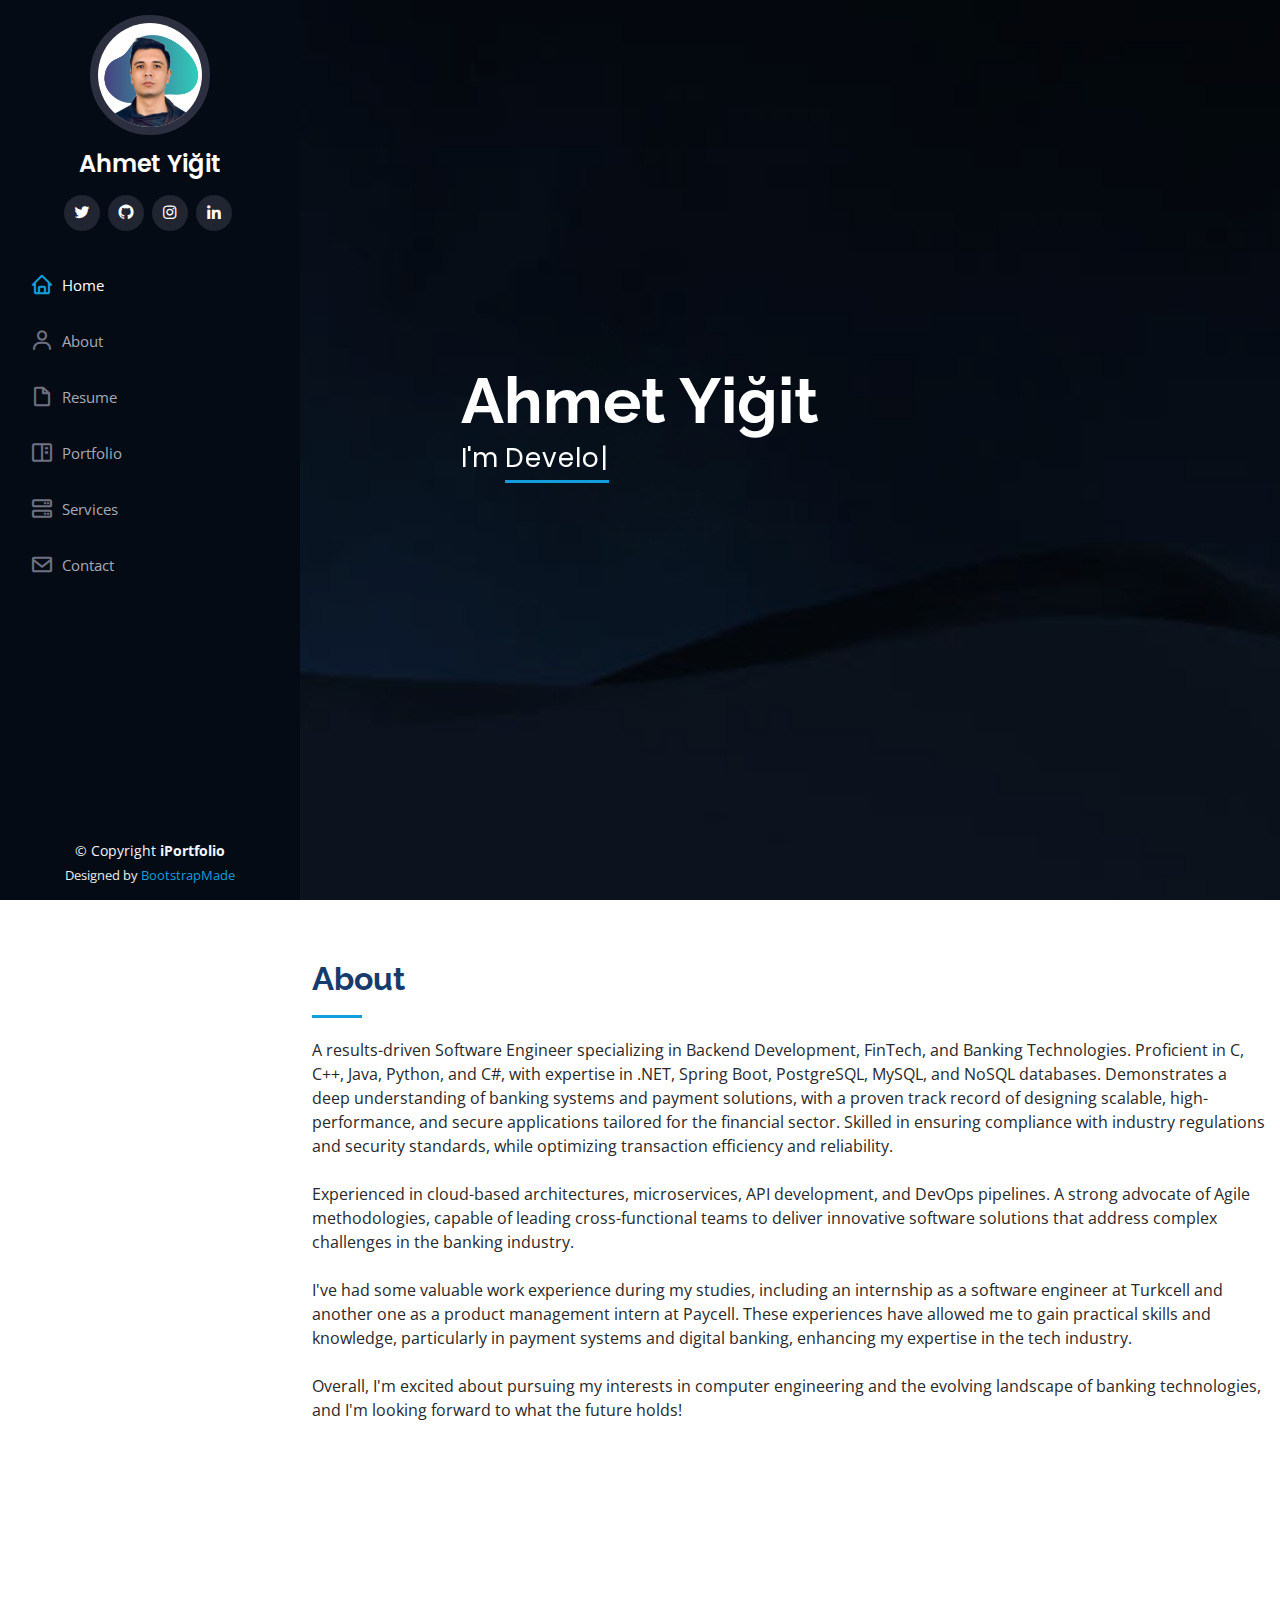
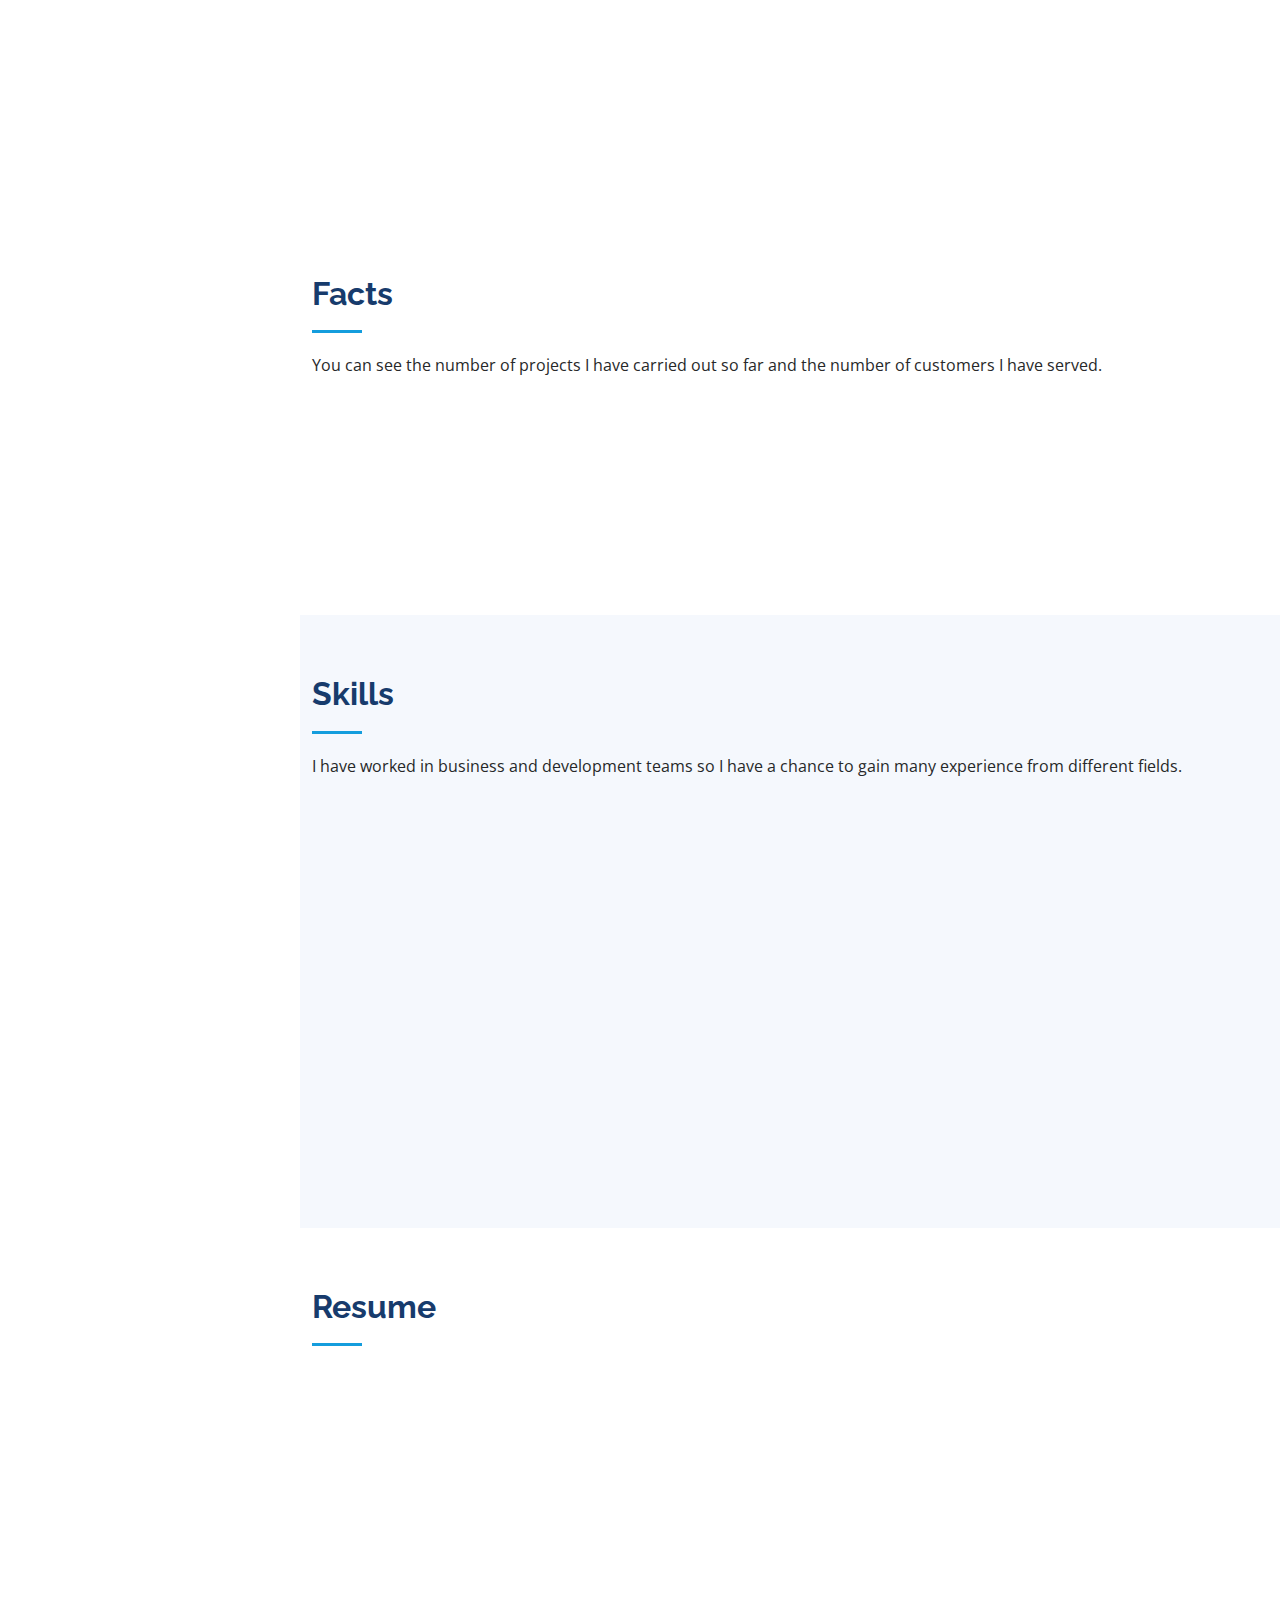
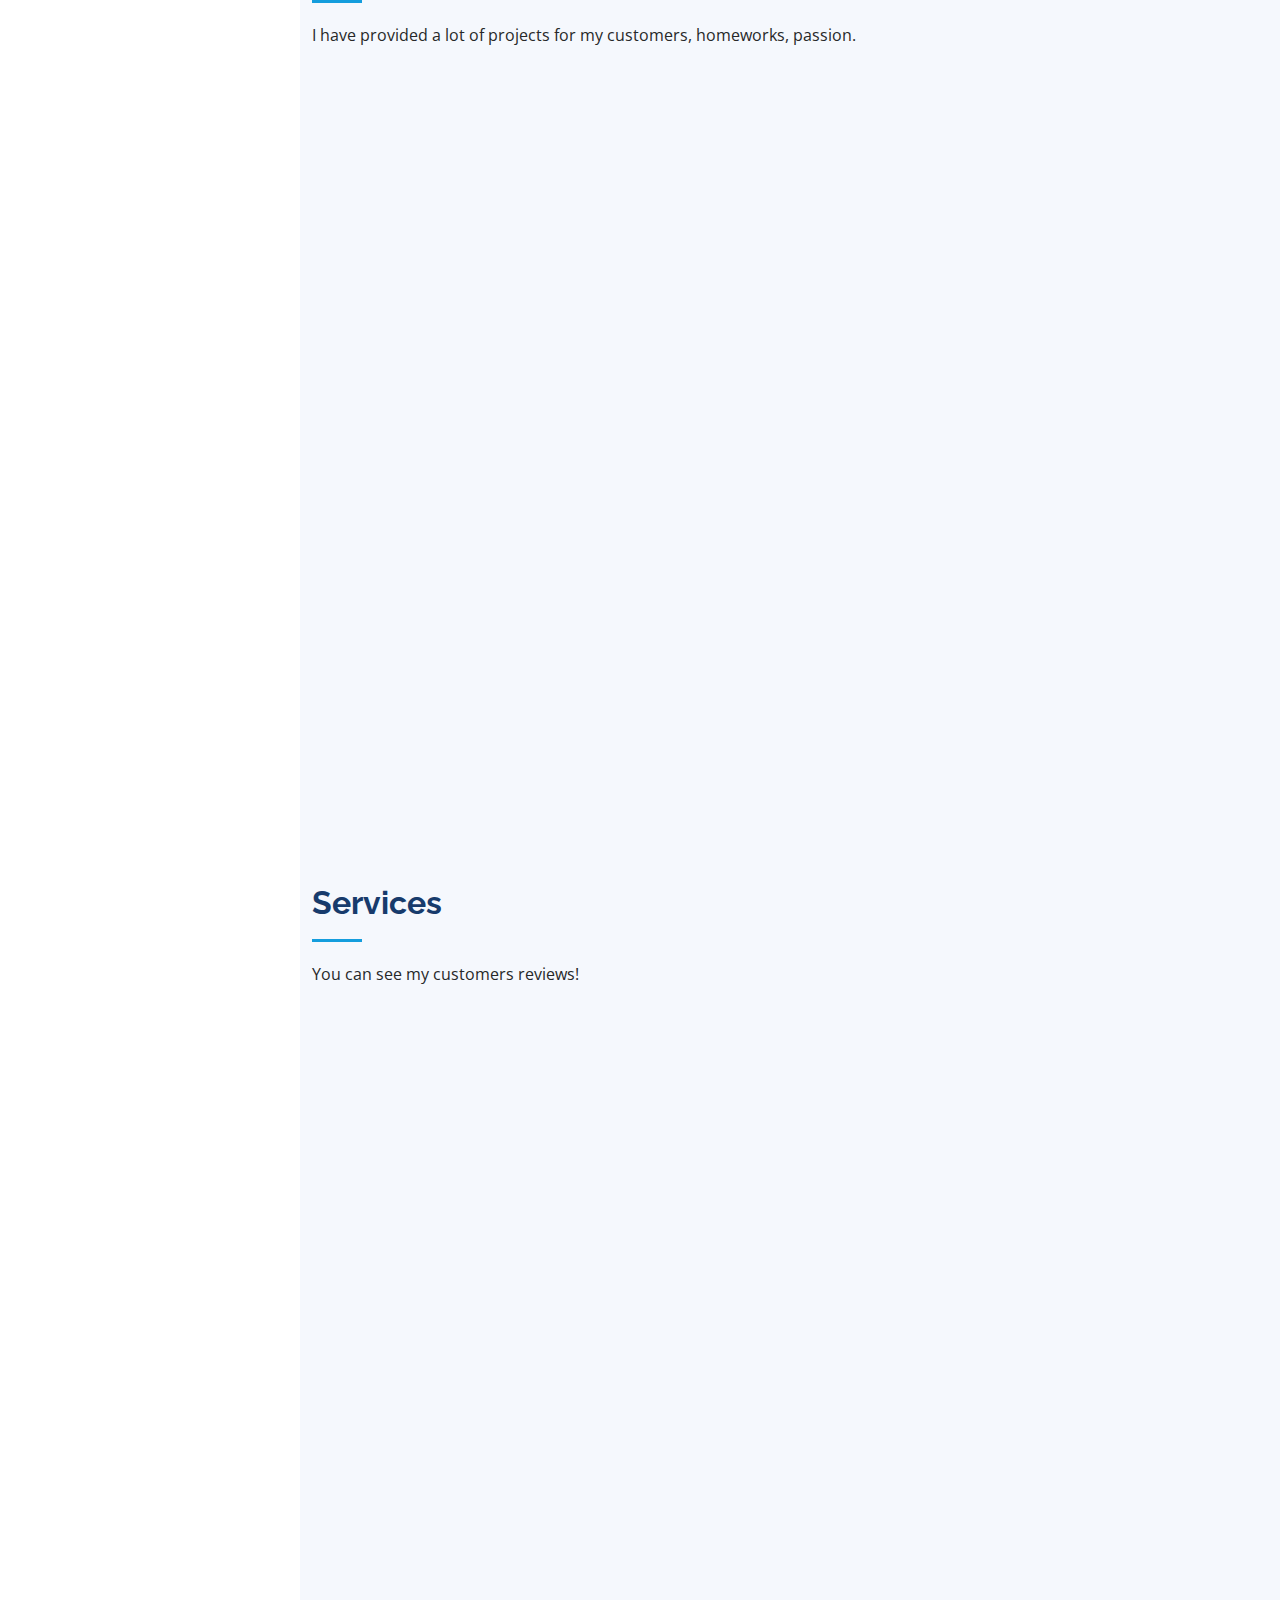
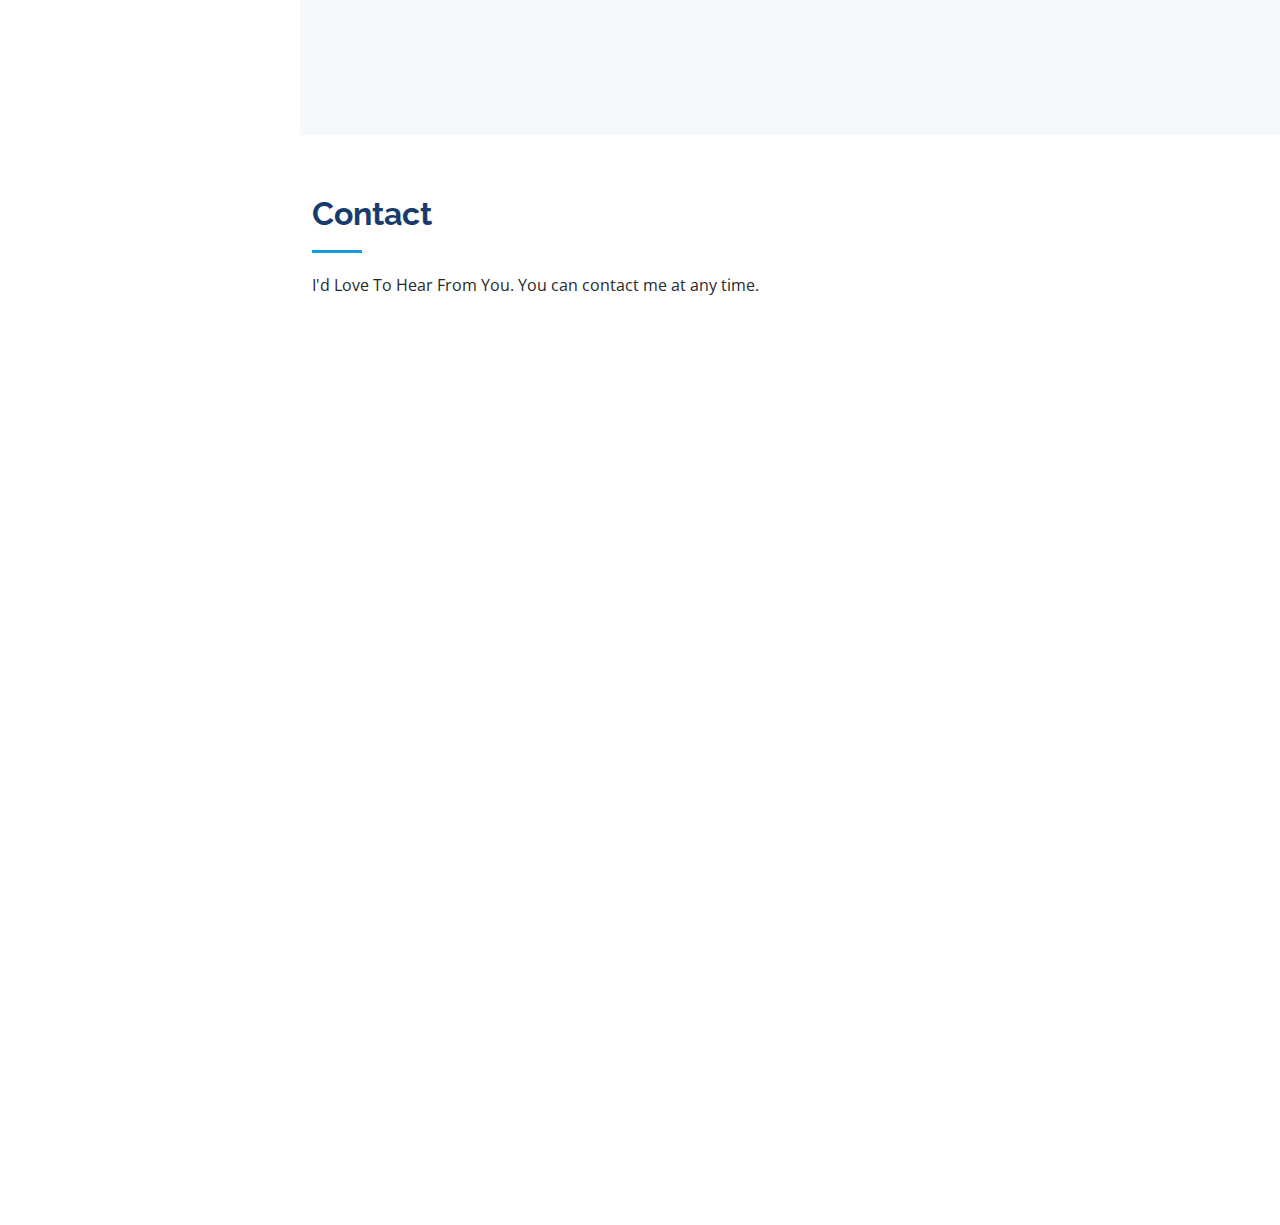
<file: index.html>
<!DOCTYPE html>
<html lang="en">

<head>
  <meta charset="utf-8">
  <meta content="width=device-width, initial-scale=1.0" name="viewport">

  <title>Mens1s - Ahmet Yigit</title>
  <meta content="" name="description">
  <meta content="" name="keywords">

  <!-- Favicons -->
  <link href="assets/img/favicon.png" rel="icon">
  <link href="assets/img/apple-touch-icon.png" rel="apple-touch-icon">

  <!-- Google Fonts -->
  <link href="https://fonts.googleapis.com/css?family=Open+Sans:300,300i,400,400i,600,600i,700,700i|Raleway:300,300i,400,400i,500,500i,600,600i,700,700i|Poppins:300,300i,400,400i,500,500i,600,600i,700,700i" rel="stylesheet">

  <!-- Vendor CSS Files -->
  <link href="assets/vendor/aos/aos.css" rel="stylesheet">
  <link href="assets/vendor/bootstrap/css/bootstrap.min.css" rel="stylesheet">
  <link href="assets/vendor/bootstrap-icons/bootstrap-icons.css" rel="stylesheet">
  <link href="assets/vendor/boxicons/css/boxicons.min.css" rel="stylesheet">
  <link href="assets/vendor/glightbox/css/glightbox.min.css" rel="stylesheet">
  <link href="assets/vendor/swiper/swiper-bundle.min.css" rel="stylesheet">

  <!-- Template Main CSS File -->
  <link href="assets/css/style.css" rel="stylesheet">

  <!-- =======================================================
  * Template Name: iPortfolio - v3.10.0
  * Template URL: https://bootstrapmade.com/iportfolio-bootstrap-portfolio-websites-template/
  * Author: BootstrapMade.com
  * License: https://bootstrapmade.com/license/
  ======================================================== -->
</head>

<body>

  <!-- ======= Mobile nav toggle button ======= -->
  <i class="bi bi-list mobile-nav-toggle d-xl-none"></i>

  <!-- ======= Header ======= -->
  <header id="header">
    <div class="d-flex flex-column">

      <div class="profile">
        <img src="assets/img/profile-img.jpg" alt="" class="img-fluid rounded-circle">
        <h1 class="text-light"><a href="index.html">Ahmet Yiğit</a></h1>
        <div class="social-links mt-3 text-center">
          <a href="https://twitter.com/Ahm3tyigit" class="twitter" target="_blank"><i class="bx bxl-twitter"></i></a>
          <a href="https://github.com/mens1s/" class="github" target="_blank"><i class="bx bxl-github"></i></a>
          <a href="https://www.instagram.com/ahmet.yiigit/" class="instagram" target="_blank"><i class="bx bxl-instagram"></i></a>
          <a href="https://www.linkedin.com/in/ahmetyigit1/" class="linkedin" target="_blank"><i class="bx bxl-linkedin"></i></a>
        </div>
      </div>

      <nav id="navbar" class="nav-menu navbar">
        <ul>
          <li><a href="#hero" class="nav-link scrollto active"><i class="bx bx-home"></i> <span>Home</span></a></li>
          <li><a href="#about" class="nav-link scrollto"><i class="bx bx-user"></i> <span>About</span></a></li>
          <li><a href="#resume" class="nav-link scrollto"><i class="bx bx-file-blank"></i> <span>Resume</span></a></li>
          <li><a href="#portfolio" class="nav-link scrollto"><i class="bx bx-book-content"></i> <span>Portfolio</span></a></li>
          <li><a href="#services" class="nav-link scrollto"><i class="bx bx-server"></i> <span>Services</span></a></li>
          <li><a href="#contact" class="nav-link scrollto"><i class="bx bx-envelope"></i> <span>Contact</span></a></li>
        </ul>
      </nav><!-- .nav-menu -->
    </div>
  </header><!-- End Header -->

  <!-- ======= Hero Section ======= -->
  <section id="hero" class="d-flex flex-column justify-content-center align-items-center">
    <div class="hero-container" data-aos="fade-in">
      <h1>Ahmet Yiğit</h1>
      <p>I'm <span class="typed" data-typed-items="Developer, Product Manager, Freelancer, Gamer"></span></p>
    </div>
  </section><!-- End Hero -->

  <main id="main">

    <!-- ======= About Section ======= -->
    <section id="about" class="about">
      <div class="container">

        <div class="section-title">
          <h2>About</h2>
          <p>A results-driven Software Engineer specializing in Backend Development, FinTech, and Banking Technologies. Proficient in C, C++, Java, Python, and C#, with expertise in .NET, Spring Boot, PostgreSQL, MySQL, and NoSQL databases. Demonstrates a deep understanding of banking systems and payment solutions, with a proven track record of designing scalable, high-performance, and secure applications tailored for the financial sector. Skilled in ensuring compliance with industry regulations and security standards, while optimizing transaction efficiency and reliability.</p>
          <br>
          <p>Experienced in cloud-based architectures, microservices, API development, and DevOps pipelines. A strong advocate of Agile methodologies, capable of leading cross-functional teams to deliver innovative software solutions that address complex challenges in the banking industry.</p>
          <br>
          <p>I've had some valuable work experience during my studies, including an internship as a software engineer at Turkcell and another one as a product management intern at Paycell. These experiences have allowed me to gain practical skills and knowledge, particularly in payment systems and digital banking, enhancing my expertise in the tech industry.</p>
          <br>
          <p>Overall, I'm excited about pursuing my interests in computer engineering and the evolving landscape of banking technologies, and I'm looking forward to what the future holds!</p>

        </div>

        <div class="row">
          <div class="col-lg-4" data-aos="fade-right">
            <img src="assets/img/profile-img.jpg" class="img-fluid" alt="">
          </div>
          <div class="col-lg-8 pt-4 pt-lg-0 content" data-aos="fade-left">
            <h3>Backend Developer &amp; Product Manager.</h3>
            <p class="fst-italic">
              Currently software engineer and senior student.
            </p>
            <div class="row">
              <div class="col-lg-6">
                <ul>
                  <li><i class="bi bi-chevron-right"></i> <strong>Birthday:</strong> <span>21 Jan 2002</span></li>
                  <li><i class="bi bi-chevron-right"></i> <strong>Linkedin:</strong> <span>https://www.linkedin.com/in/ahmetyigit1/</span></li>
                  <li><i class="bi bi-chevron-right"></i> <strong>Phone:</strong> <span>+90 545 973 96 99</span></li>
                  <li><i class="bi bi-chevron-right"></i> <strong>City:</strong> <span>Istanbul, TURKIYE</span></li>
                </ul>
              </div>
              <div class="col-lg-6">
                <ul>
                  <li><i class="bi bi-chevron-right"></i> <strong>Age:</strong> <span>21</span></li>
                  <li><i class="bi bi-chevron-right"></i> <strong>Degree:</strong> <span>Bachelor</span></li>
                  <li><i class="bi bi-chevron-right"></i> <strong>Email:</strong> <span>ahmet_yigit_02@hotmail.com</span></li>
                  <li><i class="bi bi-chevron-right"></i> <strong>Freelance:</strong> <span>Available</span></li>
                </ul>
              </div>
            </div>
          </div>
        </div>

      </div>
    </section><!-- End About Section -->

    <!-- ======= Facts Section ======= -->
    <section id="facts" class="facts">
      <div class="container">

        <div class="section-title">
          <h2>Facts</h2>
          <p>
            You can see the number of projects I have carried out so far and the number of customers I have served.
          </p>
        </div>

        <div class="row no-gutters">

          <div class="col-lg-3 col-md-6 d-md-flex align-items-md-stretch" data-aos="fade-up">
            <div class="count-box">
              <i class="bi bi-emoji-smile"></i>
              <span data-purecounter-start="0" data-purecounter-end="24" data-purecounter-duration="1" class="purecounter"></span>
              <p><strong>Happy Clients</strong> <br> as a Freelancer</p>
            </div>
          </div>

          <div class="col-lg-3 col-md-6 d-md-flex align-items-md-stretch" data-aos="fade-up" data-aos-delay="100">
            <div class="count-box">
              <i class="bi bi-journal-richtext"></i>
              <span data-purecounter-start="0" data-purecounter-end="28" data-purecounter-duration="1" class="purecounter"></span>
              <p><strong>Projects</strong> <br> with team or individual</p>
            </div>
          </div>

        </div>

      </div>
    </section><!-- End Facts Section -->

    <!-- ======= Skills Section ======= -->
    <section id="skills" class="skills section-bg">
      <div class="container">

        <div class="section-title">
          <h2>Skills</h2>
          <p>
            I have worked in business and development teams so I have a chance to gain many experience from different fields.
          </p>
        </div>

        <div class="row skills-content">

          <div class="col-lg-6" data-aos="fade-up">

            <div class="progress">
              <span class="skill">.Net <i class="val">80%</i></span>
              <div class="progress-bar-wrap">
                <div class="progress-bar" role="progressbar" aria-valuenow="90" aria-valuemin="0" aria-valuemax="100"></div>
              </div>
            </div>

            <div class="progress">
              <span class="skill">Jenkins / DevOps / CI-CD <i class="val">80%</i></span>
              <div class="progress-bar-wrap">
                <div class="progress-bar" role="progressbar" aria-valuenow="90" aria-valuemin="0" aria-valuemax="100"></div>
              </div>
            </div>

            <div class="progress">
              <span class="skill">RabbitMq - MsSql - Sql<i class="val">80%</i></span>
              <div class="progress-bar-wrap">
                <div class="progress-bar" role="progressbar" aria-valuenow="90" aria-valuemin="0" aria-valuemax="100"></div>
              </div>
            </div>

            <div class="progress">
              <span class="skill">Java Spring Boot <i class="val">80%</i></span>
              <div class="progress-bar-wrap">
                <div class="progress-bar" role="progressbar" aria-valuenow="70" aria-valuemin="0" aria-valuemax="100"></div>
              </div>
            </div>

            <div class="progress">
              <span class="skill">Python <i class="val">80%</i></span>
              <div class="progress-bar-wrap">
                <div class="progress-bar" role="progressbar" aria-valuenow="70" aria-valuemin="0" aria-valuemax="100"></div>
              </div>
            </div>

            <div class="progress">
              <span class="skill">C / C++ <i class="val">70%</i></span>
              <div class="progress-bar-wrap">
                <div class="progress-bar" role="progressbar" aria-valuenow="70" aria-valuemin="0" aria-valuemax="100"></div>
              </div>
            </div>

          </div>

          <div class="col-lg-6" data-aos="fade-up" data-aos-delay="100">

            <div class="progress">
              <span class="skill">Agile / Scrum <i class="val">100%</i></span>
              <div class="progress-bar-wrap">
                <div class="progress-bar" role="progressbar" aria-valuenow="100" aria-valuemin="0" aria-valuemax="100"></div>
              </div>
            </div>

            <div class="progress">
              <span class="skill">Rest API<i class="val">100%</i></span>
              <div class="progress-bar-wrap">
                <div class="progress-bar" role="progressbar" aria-valuenow="100" aria-valuemin="0" aria-valuemax="100"></div>
              </div>
            </div>

            <div class="progress">
              <span class="skill">Unity <i class="val">60%</i></span>
              <div class="progress-bar-wrap">
                <div class="progress-bar" role="progressbar" aria-valuenow="60" aria-valuemin="0" aria-valuemax="100"></div>
              </div>
            </div>

            <div class="progress">
              <span class="skill">C# <i class="val">70%</i></span>
              <div class="progress-bar-wrap">
                <div class="progress-bar" role="progressbar" aria-valuenow="55" aria-valuemin="0" aria-valuemax="100"></div>
              </div>
            </div>

            <div class="progress">
              <span class="skill">HTML / CSS / Bootstrap <i class="val">60%</i></span>
              <div class="progress-bar-wrap">
                <div class="progress-bar" role="progressbar" aria-valuenow="60" aria-valuemin="0" aria-valuemax="100"></div>
              </div>
            </div>

          </div>

        </div>

      </div>
    </section><!-- End Skills Section -->

    <!-- ======= Resume Section ======= -->
    <section id="resume" class="resume">
      <div class="container">

        <div class="section-title">
          <h2>Resume</h2>
        </div>

        <div class="row">
          <div class="col-lg-6" data-aos="fade-up">
            <h3 class="resume-title">Sumary</h3>
            <div class="resume-item pb-0">
              <h4>Ahmet Yigit</h4>
              <p><em>
               
              </em></p>
              <ul>
                <li>Tuzla, Istanbul</li>
                <li>(90) 545-973-9699</li>
                <li>ahmet_yigit_02@hotmail.com</li>
              </ul>
            </div>

            <h3 class="resume-title">Education</h3>
            <div class="resume-item">
              <h4>Bachelor of Engineering &amp; Computer Engineering</h4>
              <h5>2020 - 2025</h5>
              <p><em>Gebze Technical University, Kocaeli, TR</em></p>
              <ul>
              <li><p>C, C++ and Java languages are have been learned.</p></li>
              <li><p>OOP and Data Structures have covered.</p></li>
              <li><p>Participated in many events and conferences both as an audience and an employee of organization team.</p></li>
              </ul>
            </div>
            
          </div>
          <div class="col-lg-6" data-aos="fade-up" data-aos-delay="100">
            <h3 class="resume-title">Professional Experience</h3>
            <div class="resume-item">
              <h4>Software Engineer - Part Time</h4>
              <h5>11/2023 - Present</h5>
              <p><em>Vakıf Participant Bank, Istanbul, TR</em></p>
              <ul>
                  <li>Designed and developed a Banking Management System, optimizing operations for customers and bank personnel.</li>
                  <li>Enhanced Virtual POS, POS, and ATM systems, improving transaction speed, security, and system resilience.</li>
                  <li>Refactored legacy .NET & C# backend infrastructure to improve maintainability and reduce technical debt.</li>
                  <li>Integrated RabbitMQ for asynchronous messaging, optimizing transaction processing.</li>
                  <li>Implemented CI/CD pipelines using Jenkins & Azure DevOps, streamlining deployment workflows.</li>
                  <li>Conducted code reviews, unit testing, and security assessments to ensure banking compliance.</li>
              </ul>
          </div>
          
          <div class="resume-item">
              <h4>Software Engineer - Full Time</h4>
              <h5>08/2023 - 11/2023</h5>
              <p><em>Turkcell Payment Services, Istanbul, TR</em></p>
              <ul>
                  <li>Developed and maintained high-traffic E-Commerce platforms and XCoin cryptocurrency exchange websites.</li>
                  <li>Engineered RESTful APIs with Spring Boot & Java, ensuring efficient system communication.</li>
                  <li>Optimized database transactions with PostgreSQL, implementing indexing and query optimizations.</li>
                  <li>Led microservices transformation, decoupling monolithic architecture into independent services.</li>
                  <li>Applied JUnit & Mockito for rigorous unit and integration testing, reducing production issues.</li>
                  <li>Strengthened security through OAuth2 authentication, JWT-based authorization, and secure API gateways.</li>
              </ul>
          </div>
          
          <div class="resume-item">
              <h4>Product Manager - Part Time</h4>
              <h5>11/2022 - 08/2023</h5>
              <p><em>Turkcell Payment Services, Istanbul, TR</em></p>
              <ul>
                  <li>Managed the end-to-end product lifecycle for digital payment solutions, aligning with market trends.</li>
                  <li>Conducted competitive analysis and market research, refining product strategies.</li>
                  <li>Implemented Scrum & Kanban methodologies, improving cross-functional collaboration.</li>
                  <li>Established KPIs and performance metrics, optimizing market penetration and revenue growth.</li>
                  <li>Led UX/UI discussions, enhancing user experience and engagement.</li>
              </ul>
          </div>

          <div class="resume-item">
              <h4>Certifications</h4>
              <ul>
                  <li>Java - Spring Boot Bootcamp, Turkcell (Geleceğe Yazılım, Gençlere Yatırım)</li>
              </ul>
          </div>
      
          </div>
        </div>

      </div>
    </section><!-- End Resume Section -->

    <!-- ======= Portfolio Section ======= -->
    <section id="portfolio" class="portfolio section-bg">
      <div class="container">

        <div class="section-title">
          <h2>Portfolio</h2>
          <p>
            I have provided a lot of projects for my customers, homeworks, passion.
          </p>
        </div>

        <div class="row" data-aos="fade-up">
          <div class="col-lg-12 d-flex justify-content-center">
            <ul id="portfolio-flters">
              <li data-filter="*" class="filter-active">All</li>
              <li data-filter=".filter-app">Full Stack Development App</li>
              <li data-filter=".filter-mobileApp">Mobile App</li>
            </ul>
          </div>
        </div>

        <div class="row portfolio-container" data-aos="fade-up" data-aos-delay="100">

          <div class="col-lg-3 col-md-4 portfolio-item filter-app">
            <div class="portfolio-wrap">
                <img src="assets/img/portfolio/git.png" height="350px" style="border-radius: 50%;" alt="">
                <div class="portfolio-links">
                    <a href="https://www.youtube.com/watch?v=pAS2guNsc0U" title="Internship Management System"><i class="bx bx-link"></i></a>
                </div>
              </div>
              <div class="portfolio-info">
                  <h4>Internship Management System</h4>
                  <p>Developed a university-wide internship management system, streamlining approval workflows for students and academicians.</p>
              </div>
          </div>
          
          <div class="col-lg-3 col-md-4 portfolio-item filter-mobileApp">
              <div class="portfolio-wrap">
                  <img src="assets/img/ieee.png" height="350px" style="border-radius: 50%;" alt="">
                  <div class="portfolio-links">
                      <a href="https://apps.apple.com/us/app/ieee-gt%C3%BC-mobil-uygulamas%C4%B1/id6468889260" title="GTU Mobile App"><i class="bx bx-link"></i></a>
                  </div>
              </div>
              <div class="portfolio-info">
                  <h4>GTU Mobile App (Available Stores)</h4>
                  <p>Designed and launched the official mobile application for Gebze Technical University, integrating event management and student resources.</p>
              </div>
          </div>
          
          <div class="col-lg-3 col-md-4 portfolio-item filter-app">
              <div class="portfolio-wrap">
                  <img src="assets/img/portfolio/git.png" height="350px" style="border-radius: 50%;" alt="">
                  <div class="portfolio-links">
                      <a href="https://subtle-scone-3209de.netlify.app/" title="GYM Pilats App"><i class="bx bx-link"></i></a>
                  </div>
              </div>
              <div class="portfolio-info">
                  <h4>GYM Pilats App</h4>
                  <p>Developing a fitness-focused mobile application that offers personalized workout plans, tracking features, and an intuitive user interface for gym and pilates enthusiasts.</p>
              </div>
          </div>
          
          <div class="col-lg-3 col-md-4 portfolio-item filter-mobileApp">
            <div class="portfolio-wrap">
                <img src="assets/img/subtrack.png" height="350px" style="border-radius: 50%;" alt="">
                <div class="portfolio-links">
                    <a href="https://play.google.com/store/apps/details?id=com.mens1studio.subtrack&hl=en_US" title="Subtrack"><i class="bx bx-link"></i></a>
                </div>
            </div>
            <div class="portfolio-info">
                <h4>Subtrack</h4>
                <p>Developed a subscription management application to help users track and manage their subscriptions effectively, featuring automated reminders and detailed analytics.</p>
            </div>
        </div>
        </div>

      </div>
    </section><!-- End Portfolio Section -->

    <!-- ======= Services Section ======= -->
    <section id="services" class="testimonials section-bg">
      <div class="container">

        <div class="section-title">
          <h2>Services</h2>
          <p>
            You can see my customers reviews!
          </p>
        </div>

        <div class="testimonials-slider swiper" data-aos="fade-up" data-aos-delay="100">
          <div class="swiper-wrapper">

            <div class="swiper-slide">
              <div class="testimonial-item" data-aos="fade-up">
                <p>
                  <i class="bx bxs-quote-alt-left quote-icon-left"></i>
                  He did the job too fast
                  <i class="bx bxs-quote-alt-right quote-icon-right"></i>
                  <br>
                  <i class="bx bi-star-fill" style="color: yellow;"></i><i class="bx bi-star-fill" style="color: yellow;"></i><i class="bx bi-star-fill" style="color: yellow;"></i><i class="bx bi-star-fill" style="color: yellow;"></i><i class="bx bi-star-fill" style="color: yellow;"></i>
                </p>
                <img src="assets/img/testimonials/testimonials-1.jpg" class="testimonial-img" alt="">
                <h3>raj0np</h3>
                <h4>Bangladesh</h4>
              </div>
            </div><!-- End testimonial item -->

            <div class="swiper-slide">
              <div class="testimonial-item" data-aos="fade-up">
                <p>
                  <i class="bx bxs-quote-alt-left quote-icon-left"></i>
                  Nice done! Recomended
                  <i class="bx bxs-quote-alt-right quote-icon-right"></i>
                  <br>
                  <i class="bx bi-star-fill" style="color: yellow;"></i><i class="bx bi-star-fill" style="color: yellow;"></i><i class="bx bi-star-fill" style="color: yellow;"></i><i class="bx bi-star-fill" style="color: yellow;"></i><i class="bx bi-star-fill" style="color: yellow;"></i>
                </p>
                <img src="assets/img/testimonials/testimonials-5.jpg" class="testimonial-img" alt="">
                <h3>plt4rp3n</h3>
                <h4>Russian Federation</h4>
              </div>
            </div><!-- End testimonial item -->

            <div class="swiper-slide">
              <div class="testimonial-item" data-aos="fade-up" data-aos-delay="200">
                <p>
                  <i class="bx bxs-quote-alt-left quote-icon-left"></i>
                  Outstanding job (Second Job)
                  <i class="bx bxs-quote-alt-right quote-icon-right"></i>
                  <br>
                  <i class="bx bi-star-fill" style="color: yellow;"></i><i class="bx bi-star-fill" style="color: yellow;"></i><i class="bx bi-star-fill" style="color: yellow;"></i><i class="bx bi-star-fill" style="color: yellow;"></i><i class="bx bi-star-fill" style="color: yellow;"></i>
                </p>
                <img src="assets/img/testimonials/testimonials-4.jpg" class="testimonial-img" alt="">
                <h3>pirostd</h3>
                <h4>Russian</h4>
              </div>
            </div>

            <div class="swiper-slide">
              <div class="testimonial-item" data-aos="fade-up" data-aos-delay="200">
                <p>
                  <i class="bx bxs-quote-alt-left quote-icon-left"></i>
                  Good Work
                  <i class="bx bxs-quote-alt-right quote-icon-right"></i>
                  <br>
                  <i class="bx bi-star-fill" style="color: yellow;"></i><i class="bx bi-star-fill" style="color: yellow;"></i><i class="bx bi-star-fill" style="color: yellow;"></i><i class="bx bi-star-fill" style="color: yellow;"></i><i class="bx bi-star-fill" style="color: yellow;"></i>
                </p>
                <img src="assets/img/testimonials/testimonials-1.jpg" class="testimonial-img" alt="">
                <h3>qasimbddn</h3>
                <h4>Pakistan</h4>
              </div>
            </div>

            <div class="swiper-slide">
              <div class="testimonial-item" data-aos="fade-up" data-aos-delay="200">
                <p>
                  <i class="bx bxs-quote-alt-left quote-icon-left"></i>
                  TR : gayet ilgili ve pratik bir çalışma arkadaşı, yardımlarından dolayı kendilerine teşekkür ederim 
                  <br>
                  ENG : A very caring and practical colleague, I thank them for their help.
                  <i class="bx bxs-quote-alt-right quote-icon-right"></i>
                  <br>
                  <i class="bx bi-star-fill" style="color: yellow;"></i><i class="bx bi-star-fill" style="color: yellow;"></i><i class="bx bi-star-fill" style="color: yellow;"></i><i class="bx bi-star-fill" style="color: yellow;"></i><i class="bx bi-star-fill" style="color: yellow;"></i>
                </p>
                <img src="assets/img/testimonials/testimonials-3.jpg" class="testimonial-img" alt="">
                <h3>furkanozcevik</h3>
                <h4>Türkiye</h4>
              </div>
            </div>

            <div class="swiper-slide">
              <div class="testimonial-item" data-aos="fade-up" data-aos-delay="200">
                <p>
                  <i class="bx bxs-quote-alt-left quote-icon-left"></i>
                  TR : yazmış olduğu süreden çok daha kısa bir sürede problemsiz bir şekilde istediğimiz botu yazabildi, en ince ayrıntısına kadar detaylı bir çalışma hazırladı sağ olsun
                  <br>
                  ENG : He was able to write the bot we wanted in a much shorter time than he wrote without any problems, he prepared a detailed study to the smallest detail, thank you
                  <i class="bx bxs-quote-alt-right quote-icon-right"></i>
                  <br>
                  <i class="bx bi-star-fill" style="color: yellow;"></i><i class="bx bi-star-fill" style="color: yellow;"></i><i class="bx bi-star-fill" style="color: yellow;"></i><i class="bx bi-star-fill" style="color: yellow;"></i><i class="bx bi-star-fill" style="color: yellow;"></i>
                </p>
                <img src="assets/img/testimonials/testimonials-2.jpg" class="testimonial-img" alt="">
                <h3>ozcevikgraphic1</h3>
                <h4>Türkiye</h4>
              </div>
            </div>

            <div class="swiper-slide">
              <div class="testimonial-item" data-aos="fade-up" data-aos-delay="200">
                <p>
                  <i class="bx bxs-quote-alt-left quote-icon-left"></i>
                  TR : her sey için cok tşk ler cok basarılı bı calısma tam ıstedıgım gibi oldu herşey ellerınıze saglık basarılarınız devamı dılerım
                  <br>
                  ENG : Thank you very much for everything, very successful work, it was exactly as I wanted, everything is good for you, I wish you more success
                  <i class="bx bxs-quote-alt-right quote-icon-right"></i>
                  <br>
                  <i class="bx bi-star-fill" style="color: yellow;"></i><i class="bx bi-star-fill" style="color: yellow;"></i><i class="bx bi-star-fill" style="color: yellow;"></i><i class="bx bi-star-fill" style="color: yellow;"></i><i class="bx bi-star-fill" style="color: yellow;"></i>
                </p>
                <img src="assets/img/testimonials/testimonials-5.jpg" class="testimonial-img" alt="">
                <h3>mehmetdurak34</h3>
                <h4>Türkiye</h4>
              </div>
            </div>

            <div class="swiper-slide">
              <div class="testimonial-item" data-aos="fade-up" data-aos-delay="200">
                <p>
                  <i class="bx bxs-quote-alt-left quote-icon-left"></i>
                  TR : Güvenilir, çok yardımcı oldu sorunlarıma tek tek çözüm bularak çok zorlandığım bir python projesinde başarıya ulaşmamı sağladı. Kibar ve tecrübeli olduğunu belli eden bir konuşma stili var.
                  <br>
                  ENG : It was reliable, very helpful, and it helped me succeed in a python project that I was having a hard time with by finding solutions to my problems one by one. He has a speaking style that shows that he is polite and experienced.
                  <i class="bx bxs-quote-alt-right quote-icon-right"></i>
                  <br>
                  <i class="bx bi-star-fill" style="color: yellow;"></i><i class="bx bi-star-fill" style="color: yellow;"></i><i class="bx bi-star-fill" style="color: yellow;"></i><i class="bx bi-star-fill" style="color: yellow;"></i><i class="bx bi-star-fill" style="color: yellow;"></i>
                </p>
                <img src="assets/img/testimonials/testimonials-4.jpg" class="testimonial-img" alt="">
                <h3>demredy</h3>
                <h4>Türkiye</h4>
              </div>
            </div>

            <div class="swiper-slide">
              <div class="testimonial-item" data-aos="fade-up" data-aos-delay="200">
                <p>
                  <i class="bx bxs-quote-alt-left quote-icon-left"></i>
                  TR : elinize sağlık.çok güzel verimli bir çalışma oldu. teşekkürler
                  <br>
                  ENG : well done. It was a very nice and productive work. thanks
                  <i class="bx bxs-quote-alt-right quote-icon-right"></i>
                  <br>
                  <i class="bx bi-star-fill" style="color: yellow;"></i><i class="bx bi-star-fill" style="color: yellow;"></i><i class="bx bi-star-fill" style="color: yellow;"></i><i class="bx bi-star-fill" style="color: yellow;"></i><i class="bx bi-star-fill" style="color: yellow;"></i>
                </p>
                <img src="assets/img/testimonials/testimonials-3.jpg" class="testimonial-img" alt="">
                <h3>yedekepostam</h3>
                <h4>Türkiye</h4>
              </div>
            </div>

            <div class="swiper-slide">
              <div class="testimonial-item" data-aos="fade-up" data-aos-delay="200">
                <p>
                  <i class="bx bxs-quote-alt-left quote-icon-left"></i>
                  TR : Hızlı şekilde iş tamamlandı
                  <br>
                  ENG : Job completed quickly
                  <i class="bx bxs-quote-alt-right quote-icon-right"></i>
                  <br>
                  <i class="bx bi-star-fill" style="color: yellow;"></i><i class="bx bi-star-fill" style="color: yellow;"></i><i class="bx bi-star-fill" style="color: yellow;"></i><i class="bx bi-star-fill" style="color: yellow;"></i><i class="bx bi-star-fill" style="color: yellow;"></i>
                </p>
                <img src="assets/img/testimonials/testimonials-2.jpg" class="testimonial-img" alt="">
                <h3>faridhajiyev</h3>
                <h4>Türkiye</h4>
              </div>
            </div>

            <div class="swiper-slide">
              <div class="testimonial-item" data-aos="fade-up" data-aos-delay="200">
                <p>
                  <i class="bx bxs-quote-alt-left quote-icon-left"></i>
                  Good job!!!
                  <i class="bx bxs-quote-alt-right quote-icon-right"></i>
                  <br>
                  <i class="bx bi-star-fill" style="color: yellow;"></i><i class="bx bi-star-fill" style="color: yellow;"></i><i class="bx bi-star-fill" style="color: yellow;"></i><i class="bx bi-star-fill" style="color: yellow;"></i><i class="bx bi-star-fill" style="color: yellow;"></i>
                </p>
                <img src="assets/img/testimonials/testimonials-5.jpg" class="testimonial-img" alt="">
                <h3>pirostd</h3>
                <h4>Russian</h4>
              </div>
            </div><!-- End testimonial item -->

          </div>
          <div class="swiper-pagination"></div>
        </div>

      </div>
    </section><!-- End Testimonials Section -->

    <!-- ======= Contact Section ======= -->
    <section id="contact" class="contact">
      <div class="container">

        <div class="section-title">
          <h2>Contact</h2>
          <p>I'd Love To Hear From You.
            You can contact me at any time.</p>
        </div>

        <div class="row" data-aos="fade-in">

          <div class="col-lg-5 d-flex align-items-stretch">
            <div class="info">
              <div class="address">
                <i class="bi bi-geo-alt"></i>
                <h4>Location:</h4>
                <p>Istanbul, Turkey</p>
              </div>

              <div class="email">
                <i class="bi bi-envelope"></i>
                <h4>Email:</h4>
                <p>ahmet_yigit_02@hotmail.com</p>
              </div>

              <div class="phone">
                <i class="bi bi-phone"></i>
                <h4>Call:</h4>
                <p>+90 545 973 96 99</p>
              </div>

              <iframe src="https://www.google.com/maps/embed?pb=!1m18!1m12!1m3!1d96514.90784881917!2d29.286650320501533!3d40.891821535489115!2m3!1f0!2f0!3f0!3m2!1i1024!2i768!4f13.1!3m3!1m2!1s0x14cad9a716174373%3A0x1df73419f1930424!2zVHV6bGEvxLBzdGFuYnVs!5e0!3m2!1sen!2str!4v1676891362243!5m2!1sen!2str" width="450" height="450" style="border:0;" allowfullscreen="" loading="lazy" referrerpolicy="no-referrer-when-downgrade"></iframe>            </div>

          </div>


        </div>


      </div>
    </section><!-- End Contact Section -->

  </main><!-- End #main -->

  <!-- ======= Footer ======= -->
  <footer id="footer">
    <div class="container">
      <div class="copyright">
        &copy; Copyright <strong><span>iPortfolio</span></strong>
      </div>
      <div class="credits">
        <!-- All the links in the footer should remain intact. -->
        <!-- You can delete the links only if you purchased the pro version. -->
        <!-- Licensing information: https://bootstrapmade.com/license/ -->
        <!-- Purchase the pro version with working PHP/AJAX contact form: https://bootstrapmade.com/iportfolio-bootstrap-portfolio-websites-template/ -->
        Designed by <a href="https://bootstrapmade.com/">BootstrapMade</a>
      </div>
    </div>
  </footer><!-- End  Footer -->

  <a href="#" class="back-to-top d-flex align-items-center justify-content-center"><i class="bi bi-arrow-up-short"></i></a>

  <!-- Vendor JS Files -->
  <script src="assets/vendor/purecounter/purecounter_vanilla.js"></script>
  <script src="assets/vendor/aos/aos.js"></script>
  <script src="assets/vendor/bootstrap/js/bootstrap.bundle.min.js"></script>
  <script src="assets/vendor/glightbox/js/glightbox.min.js"></script>
  <script src="assets/vendor/isotope-layout/isotope.pkgd.min.js"></script>
  <script src="assets/vendor/swiper/swiper-bundle.min.js"></script>
  <script src="assets/vendor/typed.js/typed.min.js"></script>
  <script src="assets/vendor/waypoints/noframework.waypoints.js"></script>
  <script src="assets/vendor/php-email-form/validate.js"></script>

  <!-- Template Main JS File -->
  <script src="assets/js/main.js"></script>
  <!-- 100% privacy-first analytics -->
  <script async src="https://scripts.simpleanalyticscdn.com/latest.js"></script>

</body>

</html>
</file>
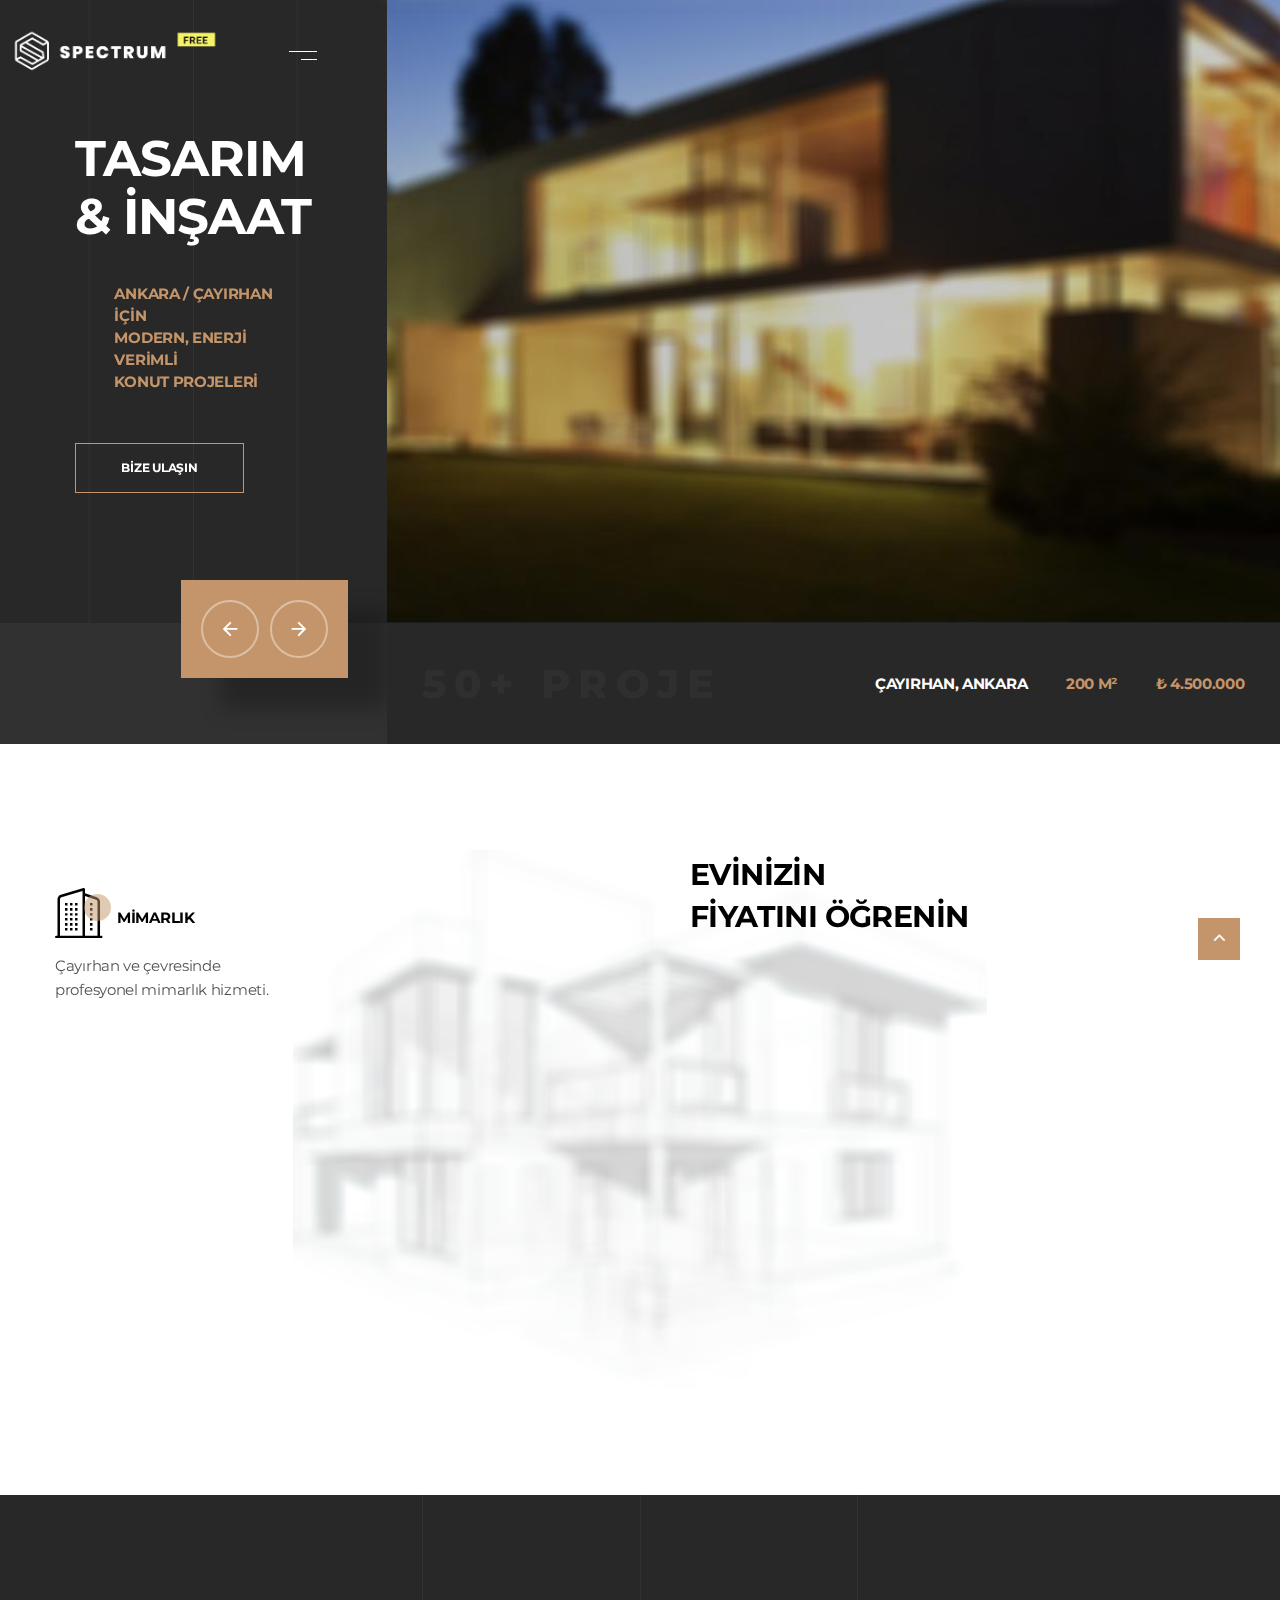
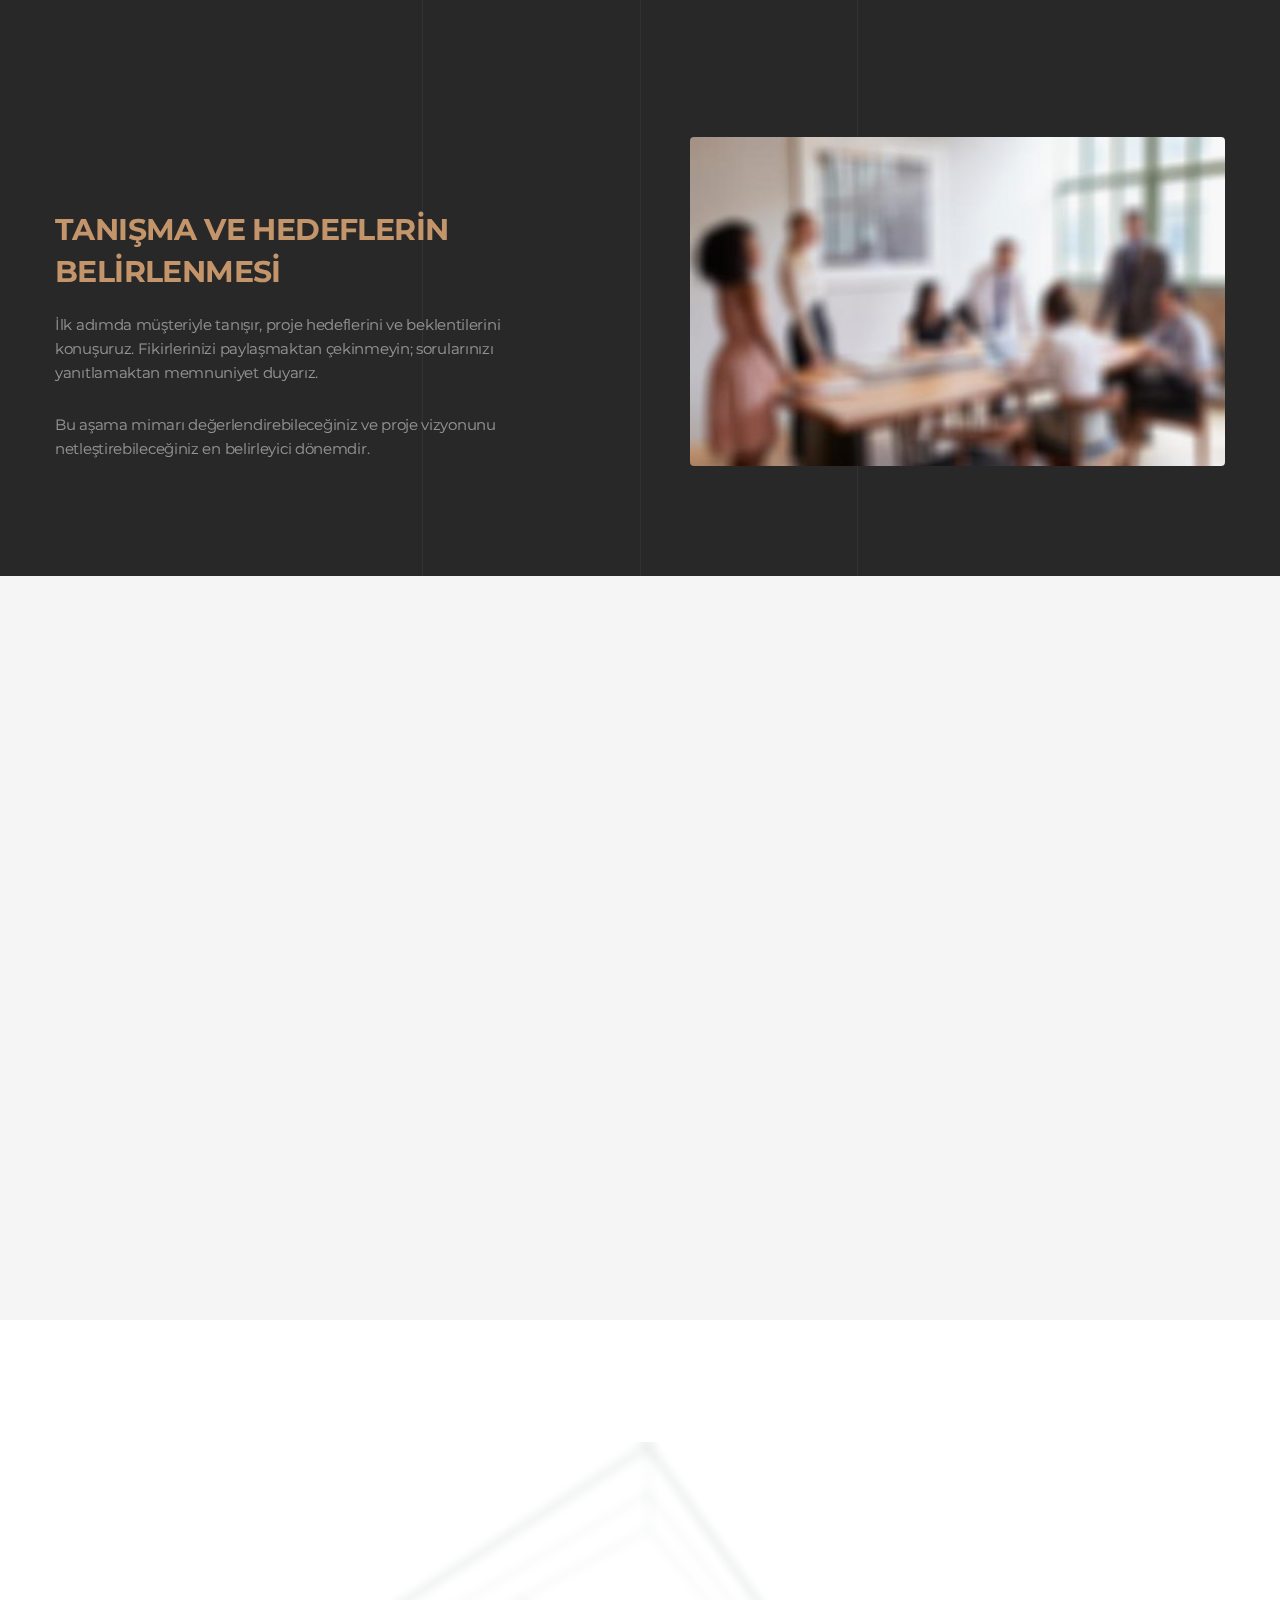
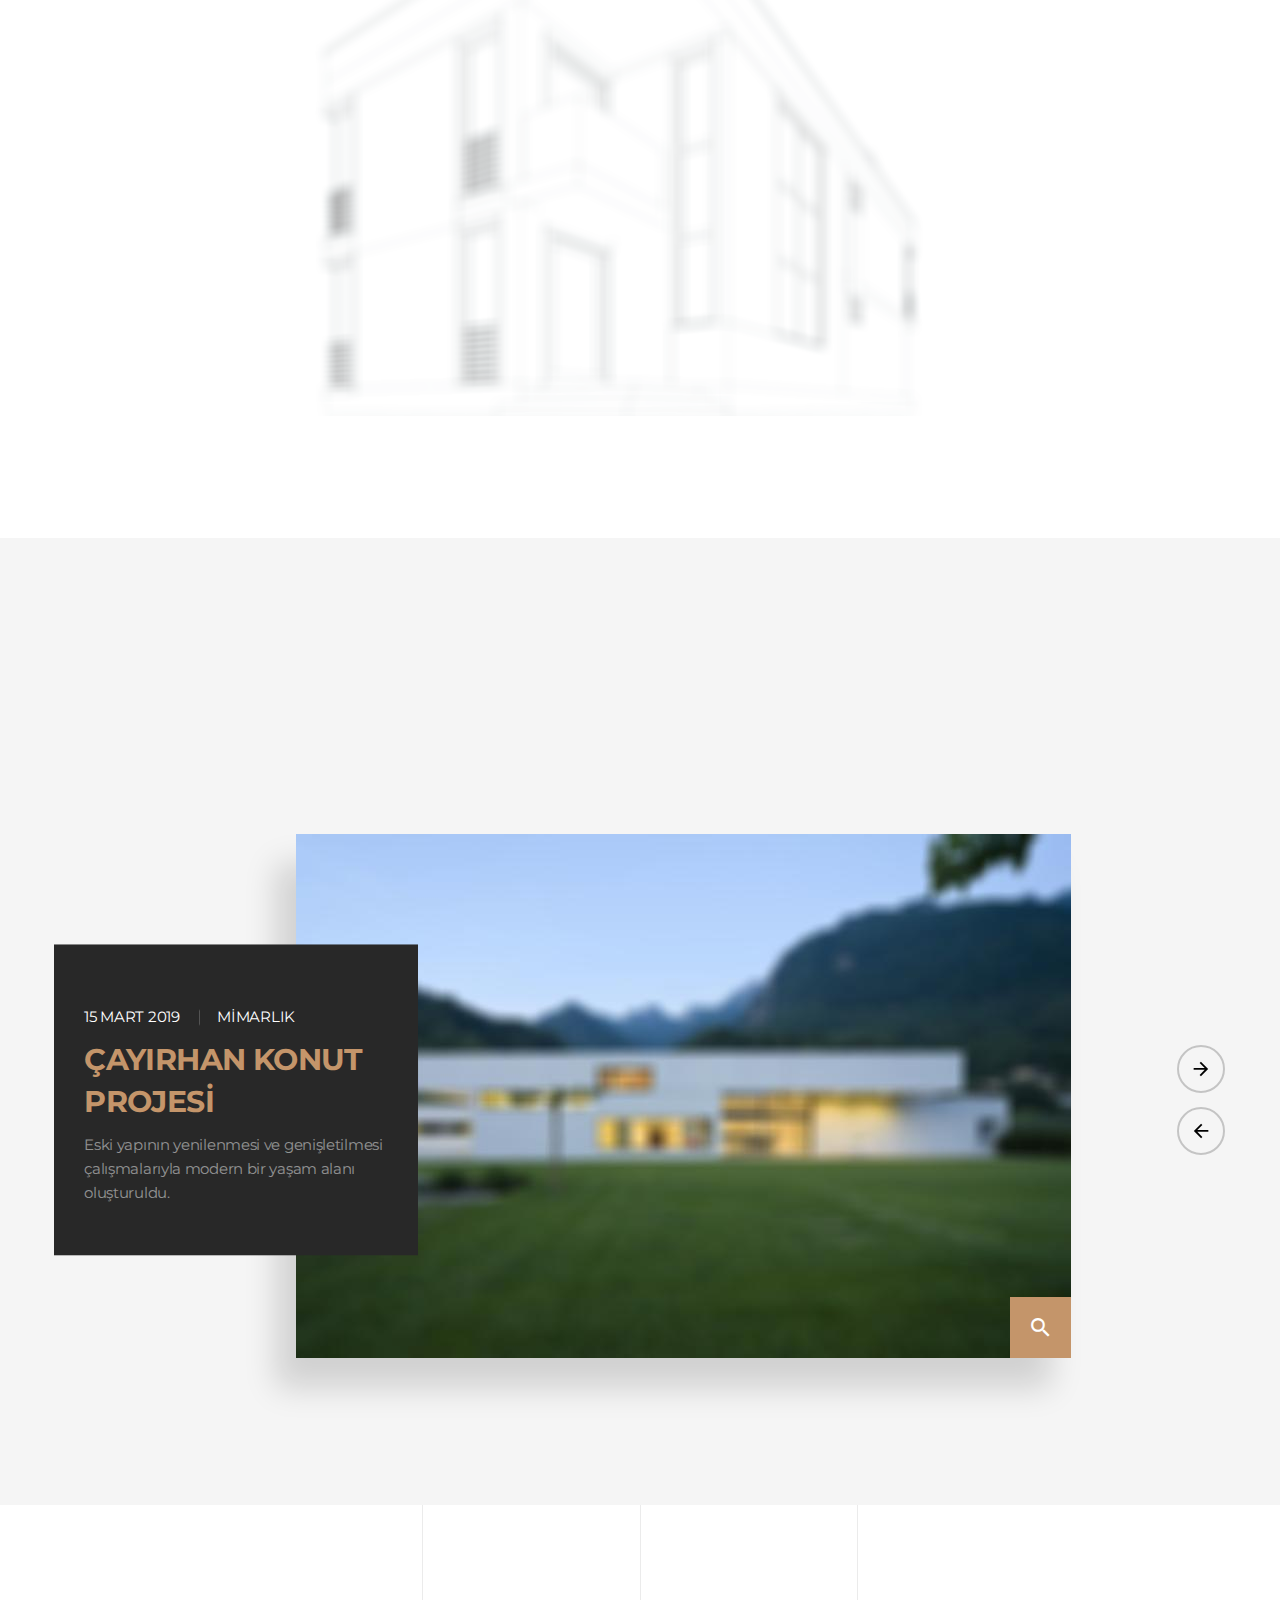
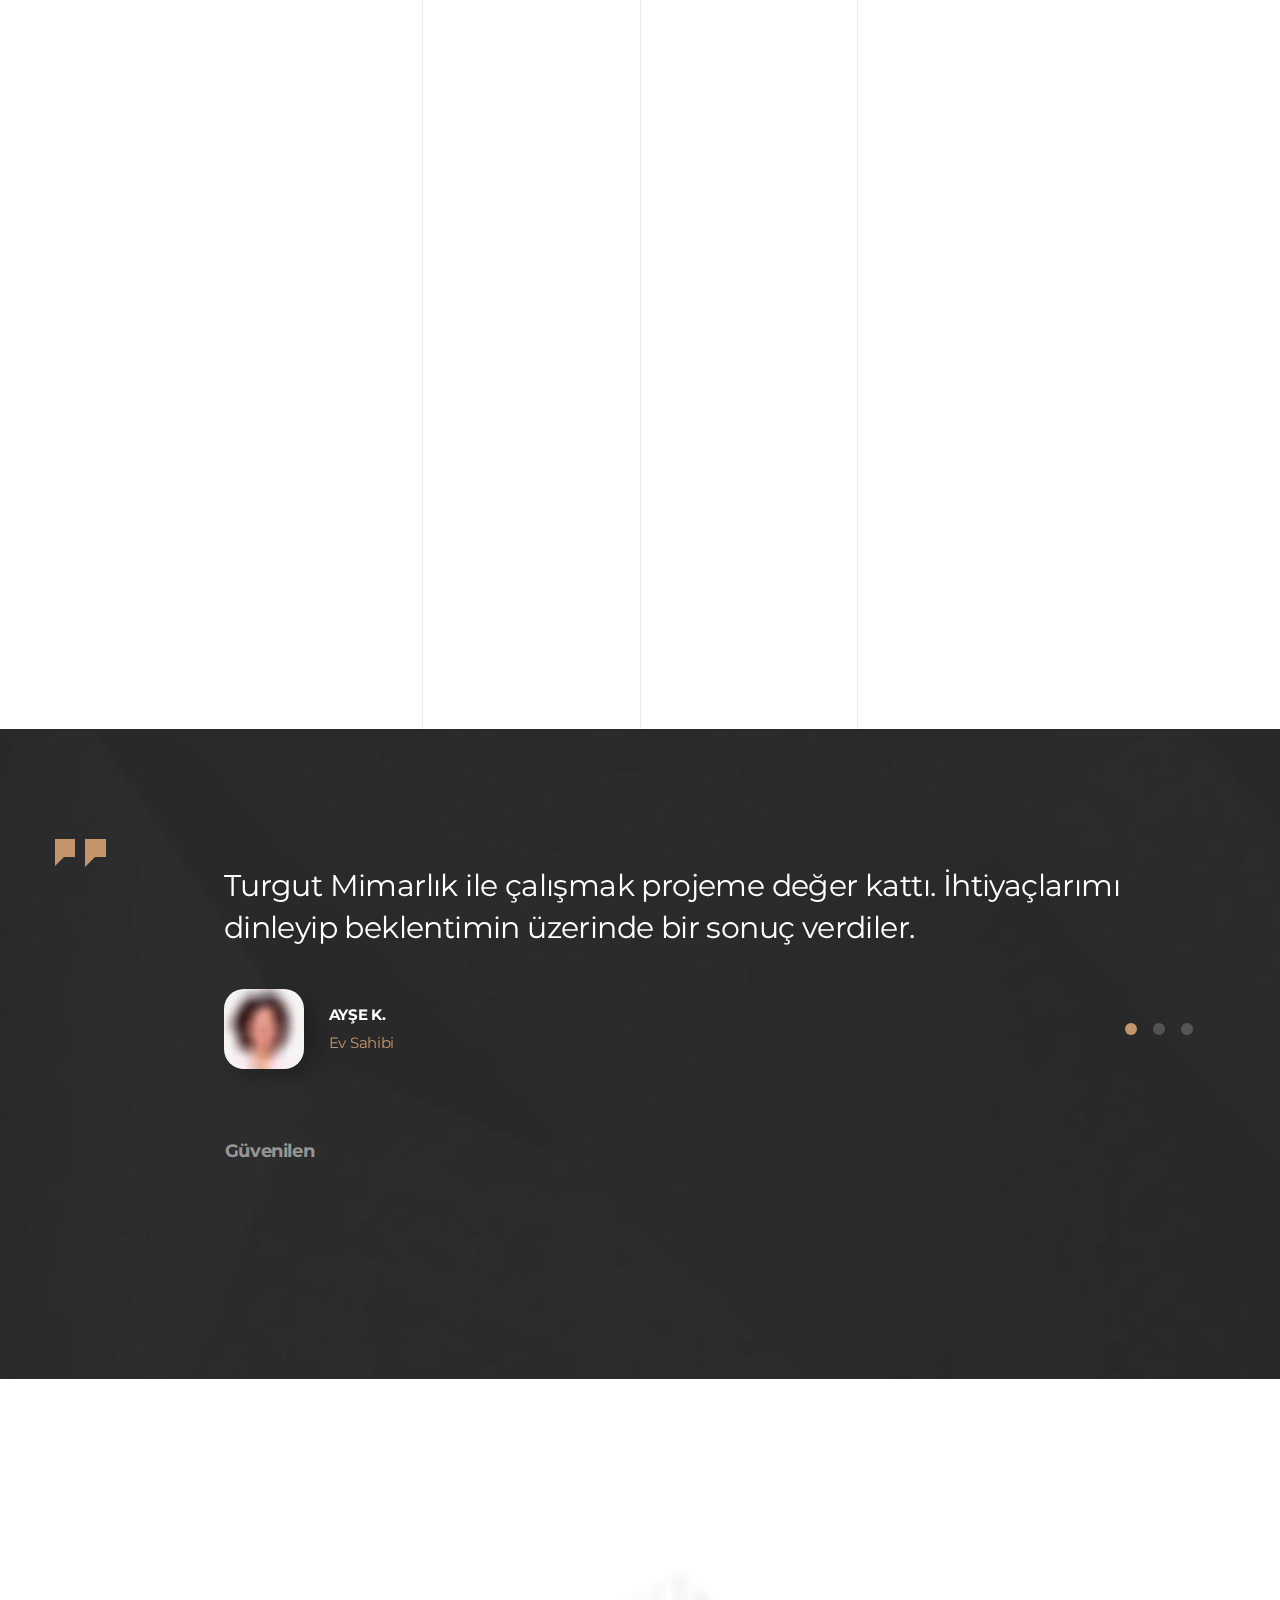
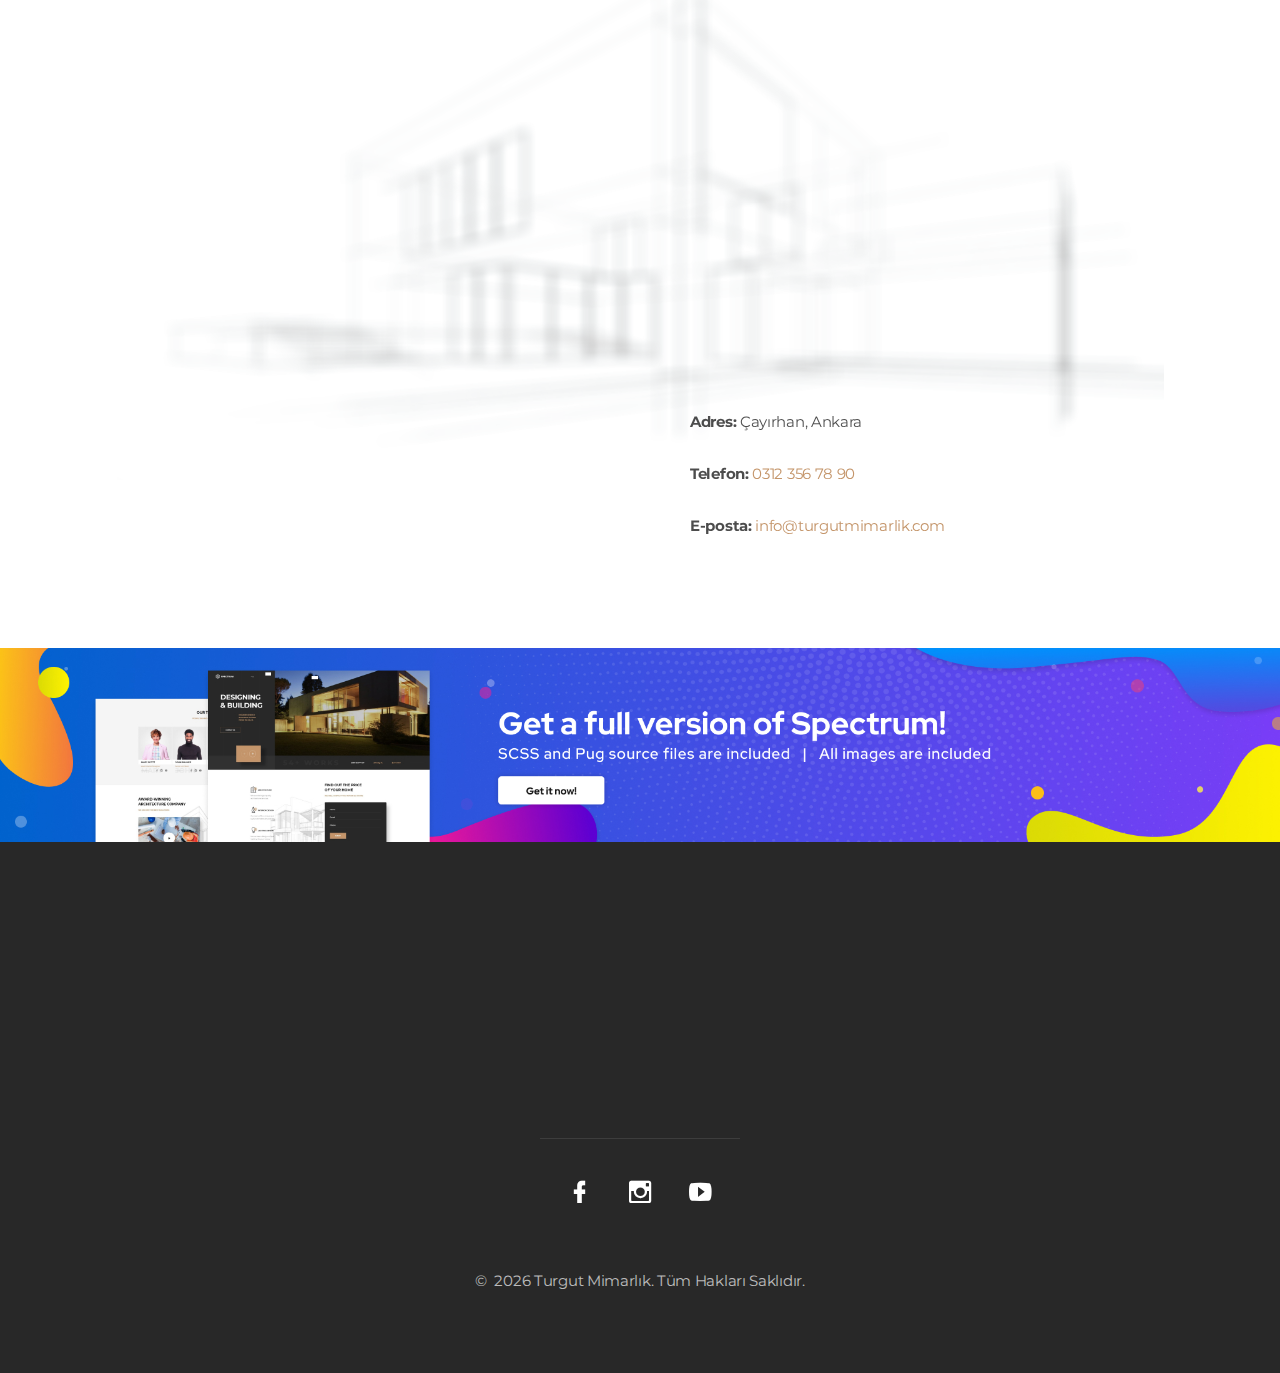
<file: turgut/index.html>
<!DOCTYPE html>
<html class="wide wow-animation" lang="tr">
  <head>
    <title>Turgut Mimarlık - Çayırhan, Ankara</title>
    <meta charset="utf-8">
    <meta name="viewport" content="width=device-width, height=device-height, initial-scale=1.0">
    <meta http-equiv="X-UA-Compatible" content="IE=edge">
    <link rel="icon" href="images/favicon.ico" type="image/x-icon">
    <link rel="stylesheet" type="text/css" href="//fonts.googleapis.com/css?family=Montserrat:300,400,500,700,800">
    <link rel="stylesheet" href="css/bootstrap.css">
    <link rel="stylesheet" href="css/fonts.css">
    <link rel="stylesheet" href="css/style.css">
    <style>.ie-panel{display: none;background: #212121;padding: 10px 0;box-shadow: 3px 3px 5px 0 rgba(0,0,0,.3);clear: both;text-align:center;position: relative;z-index: 1;} html.ie-10 .ie-panel, html.lt-ie-10 .ie-panel {display: block;}</style>
  </head>
  <body>
    <div class="ie-panel"><a href="http://windows.microsoft.com/en-US/internet-explorer/"><img src="images/ie8-panel/warning_bar_0000_us.jpg" height="42" width="820" alt="Tarayıcınız güncel değil. Daha hızlı ve güvenli bir deneyim için tarayıcınızı güncelleyin."></a></div>
    <div class="preloader">
      <div class="cssload-box-loading"></div>
    </div>
    <div class="page">
      <div class="position-relative">
        <!-- Page Header-->
        <header class="section novi-background bg-cover page-header" id="home">
          <!-- RD Navbar-->
          <div class="rd-navbar-wrap">
            <nav class="rd-navbar" data-layout="rd-navbar-fixed" data-sm-layout="rd-navbar-fixed" data-md-layout="rd-navbar-fixed" data-lg-layout="rd-navbar-fixed" data-lg-device-layout="rd-navbar-fixed" data-xl-layout="rd-navbar-sidebar" data-xl-device-layout="rd-navbar-sidebar" data-xxl-layout="rd-navbar-sidebar" data-xxl-device-layout="rd-navbar-sidebar" data-xl-stick-up-offset="400" data-xxl-stick-up-offset="400">
              <div class="rd-navbar-main-outer">
                <div class="rd-navbar-main">
                  <!-- RD Navbar Panel-->
                  <div class="rd-navbar-panel">
                    <!-- RD Navbar Brand-->
                    <div class="rd-navbar-brand"><a class="brand" href="index.html"><img src="images/logo-inverse-440x84.png" alt="Turgut Mimarlık" width="220" height="42"/></a>
                    </div>
                    <!-- RD Navbar Toggle-->
                    <button class="rd-navbar-toggle" data-rd-navbar-toggle=".rd-navbar-nav-wrap"><span></span></button>
                  </div>
                  <div class="rd-navbar-main-element">
                    <div class="rd-navbar-nav-wrap">
                      <!-- RD Navbar Nav-->
                      <ul class="rd-navbar-nav">
                        <li class="rd-nav-item active"><a class="rd-nav-link" href="#home">Anasayfa</a>
                        </li>
                        <li class="rd-nav-item"><a class="rd-nav-link" href="#about">Hakkımızda</a>
                        </li>
                        <li class="rd-nav-item"><a class="rd-nav-link" href="#team">Ekibimiz</a>
                        </li>
                        <li class="rd-nav-item"><a class="rd-nav-link" href="#portfolio">Projeler</a>
                        </li>
                        <li class="rd-nav-item"><a class="rd-nav-link" href="#contacts">İletişim</a>
                        </li>
                      </ul>
                      <div class="contacts-classic">
                        <div class="unit align-items-center">
                          <div class="unit-left"><span class="icon novi-icon mdi mdi-cellphone"></span></div>
                          <div class="unit-body"><a class="contacts-classic-text" href="tel:03123567890">0312 356 78 90</a></div>
                        </div>
                      </div>
                    </div>
                  </div>
                </div>
              </div>
            </nav>
          </div>
        </header>
        <section class="section novi-background bg-cover section-horace">
          <div class="section-horace-left bg-gray-800">
            <div class="section-horace-left-content text-center">
              <article class="project-classic project-classic-2">
                <div class="project-classic-title">Tasarım<br>& İnşaat</div>
                <h6 class="project-classic-text">Ankara / Çayırhan için<br>Modern, enerji verimli<br>konut projeleri</h6><a class="button button-jerry button-primary-outline" href="#contacts">Bize Ulaşın<span class="button-jerry-line"></span><span class="button-jerry-line"></span><span class="button-jerry-line"></span><span class="button-jerry-line"></span></a>
              </article>
            </div>
            <div class="section-horace-left-panel">
              <div class="swiper-custom-nav">
                <!-- Swiper Navigation-->
                <div class="swiper-button-prev mdi mdi-arrow-left" id="swiper-prev"></div>
                <div class="swiper-button-next mdi mdi-arrow-right" id="swiper-next"></div>
              </div>
            </div>
          </div>
          <!-- Swiper-->
          <div class="swiper-container swiper-slider swiper-slider-1" data-loop="true" data-autoplay="5000" data-simulate-touch="false" data-custom-prev="#swiper-prev" data-custom-next="#swiper-next" data-slide-effect="fade">
            <div class="swiper-wrapper text-center">
              <div class="swiper-slide context-dark" data-slide-bg="images/slide-1-1339x729.jpg">
                <div class="swiper-slide-caption project-modern">
                  <ul class="project-modern-info">
                    <li class="heading-6 project-modern-info-item project-modern-address" data-caption-animate="fadeInDown" data-caption-delay="200">Çayırhan, Ankara</li>
                    <li class="heading-6 project-modern-info-item" data-caption-animate="fadeInDown" data-caption-delay="100">200 m²</li>
                    <li class="heading-6 project-modern-info-item" data-caption-animate="fadeInDown" data-caption-delay="0">₺ 4.500.000</li>
                  </ul>
                  <div class="project-modern-decor" data-caption-animate="fadeInRight" data-caption-delay="0"></div>
                </div>
              </div>
              <div class="swiper-slide context-dark" data-slide-bg="images/slide-2-1339x729.jpg">
                <div class="swiper-slide-caption project-modern">
                  <ul class="project-modern-info">
                    <li class="heading-6 project-modern-info-item project-modern-address" data-caption-animate="fadeInDown" data-caption-delay="200">Çayırhan'da Modern Konut</li>
                    <li class="heading-6 project-modern-info-item" data-caption-animate="fadeInDown" data-caption-delay="100">290 m²</li>
                    <li class="heading-6 project-modern-info-item" data-caption-animate="fadeInDown" data-caption-delay="0">₺ 6.800.000</li>
                  </ul>
                  <div class="project-modern-decor" data-caption-animate="fadeInRight" data-caption-delay="0"></div>
                </div>
              </div>
              <div class="swiper-slide context-dark" data-slide-bg="images/slide-3-1339x729.jpg">
                <div class="swiper-slide-caption project-modern">
                  <ul class="project-modern-info">
                    <li class="heading-6 project-modern-info-item project-modern-address" data-caption-animate="fadeInDown" data-caption-delay="200">Ankara Çevresi Konutu</li>
                    <li class="heading-6 project-modern-info-item" data-caption-animate="fadeInDown" data-caption-delay="100">350 m²</li>
                    <li class="heading-6 project-modern-info-item" data-caption-animate="fadeInDown" data-caption-delay="0">₺ 6.100.000</li>
                  </ul>
                  <div class="project-modern-decor" data-caption-animate="fadeInRight" data-caption-delay="0"></div>
                </div>
              </div>
            </div>
            <div class="project-modern-counter">50+ Proje</div>
          </div>
        </section>
      </div>
      <section class="section novi-background bg-cover section-xl bg-white parallax-scene-js" id="about">
        <div class="container">
          <div class="row row-50 align-items-center justify-content-md-between">
            <div class="col-md-4 col-lg-3">
              <div class="row row-40 row-md-60">
                <div class="col-sm-4 col-md-12 col-xl-11 wow fadeInLeft">
                  <article class="box-icon-classic">
                    <div class="box-icon-classic-header">
                      <div class="box-icon-classic-icon novi-icon linearicons-apartment"></div>
                      <h6 class="box-icon-classic-title"><a href="#">Mimarlık</a></h6>
                    </div>
                    <div class="box-icon-classic-text">Çayırhan ve çevresinde profesyonel mimarlık hizmeti.</div>
                  </article>
                </div>
                <div class="col-sm-4 col-md-12 col-xl-11 wow fadeInLeft" data-wow-delay=".05s">
                  <article class="box-icon-classic">
                    <div class="box-icon-classic-header">
                      <div class="box-icon-classic-icon novi-icon linearicons-pen2"></div>
                      <h6 class="box-icon-classic-title"><a href="#">İç Tasarım</a></h6>
                    </div>
                    <div class="box-icon-classic-text">Fonksiyonel ve estetik iç mekan çözümleri.</div>
                  </article>
                </div>
                <div class="col-sm-4 col-md-12 col-xl-11 wow fadeInLeft" data-wow-delay=".1s">
                  <article class="box-icon-classic">
                    <div class="box-icon-classic-header">
                      <div class="box-icon-classic-icon novi-icon linearicons-lamp"></div>
                      <h6 class="box-icon-classic-title"><a href="#">Aydınlatma Tasarımı</a></h6>
                    </div>
                    <div class="box-icon-classic-text">Evleriniz için özgün aydınlatma çözümleri tasarlıyoruz.</div>
                  </article>
                </div>
              </div>
            </div>
            <div class="col-md-7 col-lg-6">
              <div class="inset-xl-left-35">
                <h3 class="wow fadeInRight">Evinizin<br>fiyatını öğrenin</h3>
                <h6 class="title-style-1 wow fadeInRight" data-wow-delay=".05s">24 saat içinde size dönüş yapacağız</h6>
                <div class="form-style-1 context-dark wow blurIn">
                  <!-- RD Mailform-->
                  <form class="rd-mailform text-left" data-form-output="form-output-global" data-form-type="contact" method="post" action="bat/rd-mailform.php">
                    <div class="form-wrap">
                      <label class="form-label" for="contact-name">İsim</label>
                      <input class="form-input" id="contact-name" type="text" name="name" data-constraints="@Required">
                    </div>
                    <div class="form-wrap">
                      <label class="form-label" for="contact-email">E-posta</label>
                      <input class="form-input" id="contact-email" type="email" name="email" data-constraints="@Required @Email">
                    </div>
                    <div class="form-wrap">
                      <label class="form-label" for="contact-phone">Telefon</label>
                      <input class="form-input" id="contact-phone" type="text" name="phone" data-constraints="@Required @PhoneNumber">
                    </div>
                    <div class="form-button">
                      <button class="button button-jerry button-primary" type="submit">Gönder<span class="button-jerry-line"></span><span class="button-jerry-line"></span><span class="button-jerry-line"></span><span class="button-jerry-line"></span>
                      </button>
                    </div>
                  </form>
                </div>
              </div>
            </div>
          </div>
        </div>
        <div class="layer-wrap layer-1">
          <div class="layer" data-depth="0.4"><img src="images/index-7-694x539.png" alt="" width="694" height="539"/>
          </div>
        </div>
      </section>
      <section class="section novi-background bg-cover section-xl bg-gray-800 decoration-1">
        <div class="tabs-custom container" id="tabs-1" data-view-triggerable="true">
          <div class="row row-30 row-md-40 justify-content-lg-between">
            <div class="col-lg-5">
              <h6 class="title-style-1 wow fadeInLeft">Yeni evinize 4 adım</h6>
              <h1 class="wow fadeInLeft" data-wow-delay=".05s">Nasıl<br class="d-none d-lg-block">Çalışıyoruz <span class="font-weight-light"></span></h1>
              <!-- Tab panes-->
              <div class="tab-content wow fadeInLeft" data-wow-delay=".1s">
                <div class="tab-pane fade show active" id="tabs-1-1">
                  <h3 class="title-style-1">Tanışma ve hedeflerin belirlenmesi</h3>
                  <p>İlk adımda müşteriyle tanışır, proje hedeflerini ve beklentilerini konuşuruz. Fikirlerinizi paylaşmaktan çekinmeyin; sorularınızı yanıtlamaktan memnuniyet duyarız.</p>
                  <p>Bu aşama mimarı değerlendirebileceğiniz ve proje vizyonunu netleştirebileceğiniz en belirleyici dönemdir.</p>
                </div>
                <div class="tab-pane fade" id="tabs-1-2">
                  <h3 class="title-style-1">Konsept geliştirme</h3>
                  <p>Konsept aşamasında projenin tüm ana hatları ve gereksinimleri belirlenir. Çayırhan iklim ve arazi koşullarına uygun, yerel yönetmeliklere uygun çözümler sunuyoruz.</p>
                  <p>Tasarım ekibimiz tüm detayları planlayarak uygulanabilir ve sürdürülebilir çözümler sunar.</p>
                </div>
                <div class="tab-pane fade" id="tabs-1-3">
                  <h3 class="title-style-1">İnşaat ve uygulama</h3>
                  <p>Güvenilir yüklenicilerle birlikte koordineli bir inşa süreci yürütülür. Kalite ve iş güvenliği süreçleri sürekli kontrol edilir.</p>
                  <p>Şantiye hazırlığı, yalıtım, kaba ve ince işler dahil olmak üzere tüm aşamalar disiplinle yürütülür.</p>
                </div>
                <div class="tab-pane fade" id="tabs-1-4">
                  <h3 class="title-style-1">Proje tamamlanması</h3>
                  <p>Proje sonlandırma aşamasında kalite kontrol yapılır, tüm armatür ve iç donanımların doğru montajı sağlanır. Teslim öncesi son kontroller müşterimizle birlikte gerçekleştirilir.</p>
                  <p>Amacımız memnun ettiğiniz, uzun ömürlü ve konforlu yaşam alanları teslim etmektir.</p>
                </div>
              </div>
            </div>
            <div class="col-lg-7 col-xl-6">
              <div class="inset-xl-left-35">
                <ul class="nav nav-style-1">
                  <li class="nav-item wow blurIn" role="presentation"><a class="nav-link active" href="#tabs-1-1" data-toggle="tab">Müşteri Tanışması</a></li>
                  <li class="nav-item wow blurIn" role="presentation" data-wow-delay=".05s"><a class="nav-link" href="#tabs-1-2" data-toggle="tab">Konsept Geliştirme</a></li>
                  <li class="nav-item wow blurIn" role="presentation" data-wow-delay=".1s"><a class="nav-link" href="#tabs-1-3" data-toggle="tab">İç ve Dış Mekan Çalışmaları</a></li>
                  <li class="nav-item wow blurIn" role="presentation" data-wow-delay=".15s"><a class="nav-link" href="#tabs-1-4" data-toggle="tab">Teslim ve Son Kontroller</a></li>
                </ul>
                <div class="project-creative wow blurIn">
                  <div class="project-creative-figure active" data-view-trigger="#tabs-1-1"><img src="images/index-1-531x327.jpg" alt="" width="531" height="327"/>
                  </div>
                  <div class="project-creative-figure" data-view-trigger="#tabs-1-2"><img src="images/index-2-531x327.jpg" alt="" width="531" height="327"/>
                  </div>
                  <div class="project-creative-figure" data-view-trigger="#tabs-1-3"><img src="images/index-3-531x327.jpg" alt="" width="531" height="327"/>
                  </div>
                  <div class="project-creative-figure" data-view-trigger="#tabs-1-4"><img src="images/index-4-531x327.jpg" alt="" width="531" height="327"/>
                  </div>
                </div>
              </div>
            </div>
          </div>
        </div>
      </section>
      <section class="section novi-background bg-cover section-lg bg-gray-100 text-center" id="team">
        <div class="container">
          <h3 class="wow fadeInLeft">Ekibimiz</h3>
          <h6 class="title-style-1 wow fadeInRight">Başarılarımızın arkasındaki ekip</h6>
          <!-- Owl Carousel-->
          <div class="owl-carousel" data-items="1" data-sm-items="2" data-md-items="3" data-xl-items="4" data-margin="5" data-dots="true" data-mouse-drag="false">
            <article class="team-classic wow fadeInUp" data-wow-delay=".1s">
              <div class="team-classic-figure"><img src="images/team-1-290x284.jpg" alt="" width="290" height="284"/>
              </div>
              <div class="team-classic-body">
                <h5 class="team-classic-name"><a href="#">Merve Turgut</a></h5>
              </div>
              <div class="team-classic-footer">
                <div class="team-classic-status">Baş Mimari Tasarım</div>
                <div class="team-classic-list-panel">
                  <ul class="team-classic-list-social list-inline">
                    <li><a class="icon novi-icon mdi mdi-facebook" href="#"></a></li>
                    <li><a class="icon novi-icon mdi mdi-instagram" href="#"></a></li>
                    <li><a class="icon novi-icon mdi mdi-youtube-play" href="#"></a></li>
                  </ul>
                  <div class="heading-1 team-classic-placeholder">Merve</div>
                </div>
              </div>
            </article>
            <article class="team-classic wow fadeInUp">
              <div class="team-classic-figure"><img src="images/team-2-290x284.jpg" alt="" width="290" height="284"/>
              </div>
              <div class="team-classic-body">
                <h5 class="team-classic-name"><a href="#">Ali Yılmaz</a></h5>
              </div>
              <div class="team-classic-footer">
                <div class="team-classic-status">Kıdemli Mimar</div>
                <div class="team-classic-list-panel">
                  <ul class="team-classic-list-social list-inline">
                    <li><a class="icon novi-icon mdi mdi-facebook" href="#"></a></li>
                    <li><a class="icon novi-icon mdi mdi-instagram" href="#"></a></li>
                    <li><a class="icon novi-icon mdi mdi-youtube-play" href="#"></a></li>
                  </ul>
                  <div class="heading-1 team-classic-placeholder">Ali</div>
                </div>
              </div>
            </article>
            <article class="team-classic wow fadeInUp" data-wow-delay=".05s">
              <div class="team-classic-figure"><img src="images/team-3-290x284.jpg" alt="" width="290" height="284"/>
              </div>
              <div class="team-classic-body">
                <h5 class="team-classic-name"><a href="#">Selin Demir</a></h5>
              </div>
              <div class="team-classic-footer">
                <div class="team-classic-status">Peyzaj ve Dış Tasarım</div>
                <div class="team-classic-list-panel">
                  <ul class="team-classic-list-social list-inline">
                    <li><a class="icon novi-icon mdi mdi-facebook" href="#"></a></li>
                    <li><a class="icon novi-icon mdi mdi-instagram" href="#"></a></li>
                    <li><a class="icon novi-icon mdi mdi-youtube-play" href="#"></a></li>
                  </ul>
                  <div class="heading-1 team-classic-placeholder">Selin</div>
                </div>
              </div>
            </article>
            <article class="team-classic wow fadeInUp" data-wow-delay=".15s">
              <div class="team-classic-figure"><img src="images/team-4-290x284.jpg" alt="" width="290" height="284"/>
              </div>
              <div class="team-classic-body">
                <h5 class="team-classic-name"><a href="#">Kemal Arslan</a></h5>
              </div>
              <div class="team-classic-footer">
                <div class="team-classic-status">Proje Yöneticisi</div>
                <div class="team-classic-list-panel">
                  <ul class="team-classic-list-social list-inline">
                    <li><a class="icon novi-icon mdi mdi-facebook" href="#"></a></li>
                    <li><a class="icon novi-icon mdi mdi-instagram" href="#"></a></li>
                    <li><a class="icon novi-icon mdi mdi-youtube-play" href="#"></a></li>
                  </ul>
                  <div class="heading-1 team-classic-placeholder">Kemal</div>
                </div>
              </div>
            </article>
          </div>
        </div>
      </section>
      <section class="section novi-background bg-cover section-lg section-inset-3 bg-white parallax-scene-js">
        <div class="container">
          <div class="row row-50 justify-content-md-between">
            <div class="col-md-6">
              <h3 class="wow fadeInRight">Ödüllü<br>Mimarlık Hizmetleri</h3>
              <h6 class="title-style-1 wow fadeInRight" data-wow-delay=".05s">Çayırhan ve Ankara bölgesine özel çözümler</h6>
              <article class="video-classic wow blurIn">
                <div class="video-classic-figure"><img src="images/index-5-533x362.jpg" alt="" width="533" height="362"/>
                </div><a class="video-classic-link" data-lightgallery="item" href="https://www.youtube.com/watch?v=1UWpbtUupQQ"><span class="icon mdi mdi-play"></span></a>
              </article>
            </div>
            <div class="col-md-4 col-xl-3 inset-xl-top-70">
              <div class="row row-30 row-md-50 justify-content-center justify-content-md-start">
                <div class="col-6 col-sm-4 col-md-12 col-lg-11 wow fadeInRight">
                  <article class="counter-classic">
                    <div class="counter-classic-header">
                      <div class="heading-1 counter-classic-number"><span class="counter">10</span></div>
                      <h6 class="counter-classic-title">Yıl</h6>
                    </div>
                    <div class="counter-classic-text">Çayırhan ve çevresinde hizmet veriyoruz.</div>
                  </article>
                </div>
                <div class="col-6 col-sm-4 col-md-12 col-lg-11 wow fadeInRight" data-wow-delay=".05s">
                  <article class="counter-classic">
                    <div class="counter-classic-header">
                      <div class="heading-1 counter-classic-number"><span class="counter">60</span></div>
                      <h6 class="counter-classic-title">Proje</h6>
                    </div>
                    <div class="counter-classic-text">Farklı ölçeklerde tamamlanmış projelerimiz bulunuyor.</div>
                  </article>
                </div>
                <div class="col-6 col-sm-4 col-md-12 col-lg-11 wow fadeInRight" data-wow-delay=".1s">
                  <article class="counter-classic">
                    <div class="counter-classic-header">
                      <div class="heading-1 counter-classic-number"><span class="counter">8</span></div>
                      <h6 class="counter-classic-title">Ödül</h6>
                    </div>
                    <div class="counter-classic-text">Yaratıcı ve sürdürülebilir tasarım yaklaşımlarımız ödüller aldı.</div>
                  </article>
                </div>
                <div class="col-xl-12 wow fadeInUp"><a class="button button-jerry button-primary" href="#contacts">İletişime Geç<span class="button-jerry-line"></span><span class="button-jerry-line"></span><span class="button-jerry-line"></span><span class="button-jerry-line"></span></a>
                </div>
              </div>
            </div>
          </div>
        </div>
        <div class="layer-wrap layer-2">
          <div class="layer" data-depth="0.4"><img src="images/index-8-853x574.png" alt="" width="853" height="574"/>
          </div>
        </div>
      </section>
      <section class="section novi-background bg-cover section-lg section-inset-2 bg-gray-100" id="portfolio">
        <div class="container">
          <div class="caption-classic">
            <div class="caption-classic-group">
              <h1 class="caption-classic-title wow fadeInLeft">Pro<span class="font-weight-light">jeler</span></h1>
              <p class="caption-classic-text wow fadeInRight">Çayırhan ve çevresindeki tamamladığımız bazı öne çıkan projelerimizi inceleyin.</p>
            </div>
            <div class="caption-classic-decor wow blurIn"></div>
          </div>
          <!-- Owl Carousel-->
          <div class="owl-carousel owl-style-1" data-autoplay="false" data-items="1" data-margin="30" data-xl-margin="90" data-nav="true" data-dots="true" data-mouse-drag="false" data-smart-speed="600">
            <article class="project-mary">
              <div class="project-mary-figure"><img src="images/project-1-775x524.jpg" alt="" width="775" height="524"/>
                <div class="project-mary-link-wrap"><a class="project-mary-link mdi mdi-magnify" data-lightgallery="item" href="images/project-1-1200x800-original.jpg"><img src="images/project-1-775x524.jpg" alt="" width="775" height="524"/></a></div>
              </div>
              <div class="project-mary-content">
                <ul class="project-mary-panel">
                  <li class="project-mary-panel-item">
                    <time class="project-mary-time" datetime="2019-03-15">15 Mart 2019</time>
                  </li>
                  <li class="project-mary-panel-item">
                    <div class="project-mary-tag">Mimarlık</div>
                  </li>
                </ul>
                <h3 class="project-mary-title"><a href="#">Çayırhan Konut Projesi</a></h3>
                <p class="project-mary-text">Eski yapının yenilenmesi ve genişletilmesi çalışmalarıyla modern bir yaşam alanı oluşturuldu.</p>
              </div>
            </article>
            <article class="project-mary">
              <div class="project-mary-figure"><img src="images/project-2-775x524.jpg" alt="" width="775" height="524"/>
                <div class="project-mary-link-wrap"><a class="project-mary-link mdi mdi-magnify" data-lightgallery="item" href="images/project-2-1200x800-original.jpg"><img src="images/project-2-775x524.jpg" alt="" width="775" height="524"/></a></div>
              </div>
              <div class="project-mary-content">
                <ul class="project-mary-panel">
                  <li class="project-mary-panel-item">
                    <time class="project-mary-time" datetime="2019-06-19">19 Haziran 2019</time>
                  </li>
                  <li class="project-mary-panel-item">
                    <div class="project-mary-tag">Dış Mekan</div>
                  </li>
                </ul>
                <h3 class="project-mary-title"><a href="#">Ankara Çevresi Peyzaj</a></h3>
                <p class="project-mary-text">Peyzaj ve dış cephe çalışmalarıyla bölgeye uyumlu, estetik çözümler geliştirildi.</p>
              </div>
            </article>
            <article class="project-mary">
              <div class="project-mary-figure"><img src="images/project-3-775x524.jpg" alt="" width="775" height="524"/>
                <div class="project-mary-link-wrap"><a class="project-mary-link mdi mdi-magnify" data-lightgallery="item" href="images/project-3-1200x800-original.jpg"><img src="images/project-3-775x524.jpg" alt="" width="775" height="524"/></a></div>
              </div>
              <div class="project-mary-content">
                <ul class="project-mary-panel">
                  <li class="project-mary-panel-item">
                    <time class="project-mary-time" datetime="2019-01-10">10 Ocak 2019</time>
                  </li>
                  <li class="project-mary-panel-item">
                    <div class="project-mary-tag">Peyzaj</div>
                  </li>
                </ul>
                <h3 class="project-mary-title"><a href="#">Kırsal Konut Tasarımı</a></h3>
                <p class="project-mary-text">Bölge koşullarına uygun, sürdürülebilir peyzaj ve dış mekan çözümleri sunuldu.</p>
              </div>
            </article>
          </div>
        </div>
      </section>
      <section class="section novi-background bg-cover section-xl bg-white text-center decoration-1">
        <div class="container">
          <h3 class="wow fadeInRight">Yeni fikirler ve ilham için<br>blogumuzu inceleyin</h3>
          <h6 class="title-style-1 wow fadeInLeft">Son makaleler</h6>
          <div class="row row-xl row-30 justify-content-center justify-content-xl-between">
            <div class="col-sm-6 col-md-4 col-xl-3 wow fadeInUp" data-wow-delay=".05s">
              <article class="post-classic">
                <div class="heading-3 post-classic-time">
                  <time datetime="2019-06-19">19 Haziran 2019</time>
                </div><a class="post-classic-figure" href="#"><img src="images/post-1-270x182.jpg" alt="" width="270" height="182"/></a>
                <h5 class="post-classic-title"><a href="#">Sanatın Modern Mimariye Etkisi</a></h5>
                <p class="post-classic-text">Tasarımcılarımızla gerçekleştirdiğimiz projelerde sanatın nasıl etkili olduğunu inceledik...</p>
              </article>
            </div>
            <div class="col-sm-6 col-md-4 col-xl-3 wow fadeInUp">
              <article class="post-classic">
                <div class="heading-3 post-classic-time">
                  <time datetime="2019-05-30">30 Mayıs 2019</time>
                </div><a class="post-classic-figure" href="#"><img src="images/post-2-270x182.jpg" alt="" width="270" height="182"/></a>
                <h5 class="post-classic-title"><a href="#">Mimarlıkta Yeni Trendler</a></h5>
                <p class="post-classic-text">Mimarlık kültür, toplum ve çevre değişimleriyle sürekli evriliyor. Son trendleri paylaşıyoruz.</p>
              </article>
            </div>
            <div class="col-sm-6 col-md-4 col-xl-3 wow fadeInUp" data-wow-delay=".05s">
              <article class="post-classic">
                <div class="heading-3 post-classic-time">
                  <time datetime="2019-04-15">15 Nisan 2019</time>
                </div><a class="post-classic-figure" href="#"><img src="images/post-3-270x182.jpg" alt="" width="270" height="182"/></a>
                <h5 class="post-classic-title"><a href="#">Bir Mimar ile Çalışmak: 10 Faydalı İpucu</a></h5>
                <p class="post-classic-text">Doğru mimar seçiminde dikkat edilecek noktalar ve proje sürecinde işinizi kolaylaştıracak öneriler.</p>
              </article>
            </div>
          </div>
        </div>
      </section>
      <section class="section novi-background bg-cover section-xl section-inset-2 bg-gray-800 bg-image" style="background-image: url(images/bg-image-1.jpg)">
        <div class="container">
          <!-- Owl Carousel-->
          <div class="owl-carousel owl-style-2" data-loop="true" data-autoplay="true" data-items="1" data-margin="30" data-dots="true" data-mouse-drag="false" data-animation-in="fadeIn" data-animation-out="fadeOut">
            <article class="quote-classic">
              <div class="quote-classic-text">
                <div class="q">Turgut Mimarlık ile çalışmak projeme değer kattı. İhtiyaçlarımı dinleyip beklentimin üzerinde bir sonuç verdiler.</div>
              </div>
              <div class="unit unit-spacing-md align-items-center text-left d-inline-flex">
                <div class="unit-left">
                  <div class="quote-classic-figure"><img src="images/user-1-80x80.jpg" alt="" width="80" height="80"/>
                  </div>
                </div>
                <div class="unit-body">
                  <div class="quote-classic-author">Ayşe K.</div>
                  <div class="quote-classic-status">Ev Sahibi</div>
                </div>
              </div>
              <div class="quote-classic-decor-wrap">
                <div class="quote-classic-decor"></div>
                <div class="quote-classic-decor"></div>
              </div>
            </article>
            <article class="quote-classic">
              <div class="quote-classic-text">
                <div class="q">Profesyonel ve yaratıcı bir ekip. Zamanında teslim ve yüksek kalite sağladılar.</div>
              </div>
              <div class="unit unit-spacing-md align-items-center text-left d-inline-flex">
                <div class="unit-left">
                  <div class="quote-classic-figure"><img src="images/user-2-80x80.jpg" alt="" width="80" height="80"/>
                  </div>
                </div>
                <div class="unit-body">
                  <div class="quote-classic-author">Mehmet B.</div>
                  <div class="quote-classic-status">Girişimci</div>
                </div>
              </div>
              <div class="quote-classic-decor-wrap">
                <div class="quote-classic-decor"></div>
                <div class="quote-classic-decor"></div>
              </div>
            </article>
            <article class="quote-classic">
              <div class="quote-classic-text">
                <div class="q">Bölgeye özgü çözümler ve sürdürülebilir yaklaşımlar ile beklentileri aştılar.</div>
              </div>
              <div class="unit unit-spacing-md align-items-center text-left d-inline-flex">
                <div class="unit-left">
                  <div class="quote-classic-figure"><img src="images/user-3-80x80.jpg" alt="" width="80" height="80"/>
                  </div>
                </div>
                <div class="unit-body">
                  <div class="quote-classic-author">Fatma S.</div>
                  <div class="quote-classic-status">Yönetici</div>
                </div>
              </div>
              <div class="quote-classic-decor-wrap">
                <div class="quote-classic-decor"></div>
                <div class="quote-classic-decor"></div>
              </div>
            </article>
          </div>
          <div class="inset-md-left-custom-1 text-sm-left">
            <h5 class="title-style-2">Güvenilen</h5>
            <div class="clients-classic-wrap wow fadeInUp"><a class="clients-classic" href="#"><img src="images/clients-1-87x54.png" alt="" width="87" height="54"/></a><a class="clients-classic" href="#"><img src="images/clients-2-112x45.png" alt="" width="112" height="45"/></a><a class="clients-classic" href="#"><img src="images/clients-3-146x28.png" alt="" width="146" height="28"/></a><a class="clients-classic" href="#"><img src="images/clients-4-84x47.png" alt="" width="84" height="47"/></a><a class="clients-classic" href="#"><img src="images/clients-5-131x29.png" alt="" width="131" height="29"/></a></div>
          </div>
        </div>
      </section>
      <section class="section novi-background bg-cover bg-white section-inset-1 parallax-scene-js" id="contacts">
        <div class="container">
          <div class="row justify-content-center">
            <div class="col-lg-6 d-none d-lg-block wow fadeInLeft"><img src="images/index-6-538x694.png" alt="" width="538" height="694"/>
            </div>
            <div class="col-md-8 col-lg-6">
              <div class="inset-xl-left-35 section-sm">
                <h3 class="wow fadeInRight">Ekibimizle iletişime<br>geçin</h3>
                <h6 class="title-style-1 wow fadeInRight" data-wow-delay=".05s">Birlikte çalışalım!</h6>
                <div class="form-style-1 context-dark wow blurIn">
                  <!-- RD Mailform-->
                  <form class="rd-mailform text-left" data-form-output="form-output-global" data-form-type="contact" method="post" action="bat/rd-mailform.php">
                    <div class="form-wrap">
                      <label class="form-label" for="contact-name-2">İsim</label>
                      <input class="form-input" id="contact-name-2" type="text" name="name" data-constraints="@Required">
                    </div>
                    <div class="form-wrap">
                      <label class="form-label" for="contact-email-2">E-posta</label>
                      <input class="form-input" id="contact-email-2" type="email" name="email" data-constraints="@Required @Email">
                    </div>
                    <div class="form-wrap">
                      <label class="form-label" for="contact-phone-2">Telefon</label>
                      <input class="form-input" id="contact-phone-2" type="text" name="phone" data-constraints="@Required @PhoneNumber">
                    </div>
                    <div class="form-button">
                      <button class="button button-jerry button-primary" type="submit">Gönder<span class="button-jerry-line"></span><span class="button-jerry-line"></span><span class="button-jerry-line"></span><span class="button-jerry-line"></span>
                      </button>
                    </div>
                  </form>
                </div>
                <div class="contact-details" style="margin-top:20px;">
                  <p><strong>Adres:</strong> Çayırhan, Ankara</p>
                  <p><strong>Telefon:</strong> <a href="tel:03123567890">0312 356 78 90</a></p>
                  <p><strong>E-posta:</strong> <a href="mailto:info@turgutmimarlik.com">info@turgutmimarlik.com</a></p>
                </div>
              </div>
            </div>
          </div>
        </div>
        <div class="layer-wrap layer-3">
          <div class="layer" data-depth="0.4"><img src="images/index-9-1047x531.png" alt="" width="1047" height="531"/>
          </div>
        </div>
      </section>
      <section><a class="d-block" href="#" target="_blank"><img class="img-responsive" src="images/banner-bottom-2050x310.jpg" alt="" width="2050" height="310"/></a></section>
      <footer class="section novi-background bg-cover section-sm footer-classic context-dark" id="contacts">
        <div class="container"><a class="brand wow blurIn" href="index.html"><img src="images/logo-inverse-2-108x124.png" alt="Turgut Mimarlık" width="54" height="62"/></a>
          <ul class="contacts-modern footer-classic-list">
            <li class="wow fadeInLeft"><a class="heading-3" href="tel:03123567890">0312 356 78 90</a></li>
            <li class="wow fadeInRight"><a class="heading-3" href="mailto:info@turgutmimarlik.com">info@turgutmimarlik.com</a></li>
          </ul>
          <ul class="list-inline list-inline-xxl list-social footer-classic-list">
            <li><a class="icon novi-icon mdi mdi-facebook" href="#"></a></li>
            <li><a class="icon novi-icon mdi mdi-instagram" href="#"></a></li>
            <li><a class="icon novi-icon mdi mdi-youtube-play" href="#"></a></li>
          </ul>
          <p class="rights"><span>&copy;&nbsp; </span><span class="copyright-year"></span><span>&nbsp;</span><span>Turgut Mimarlık</span><span>. Tüm Hakları Saklıdır.</span></p>
        </div>
      </footer>
    </div>
    <div class="snackbars" id="form-output-global"></div>
    <script src="js/core.min.js"></script>
    <script src="js/script.js"></script>
    <!-- coded by Ragnar-->
  </body>
</html>
</file>
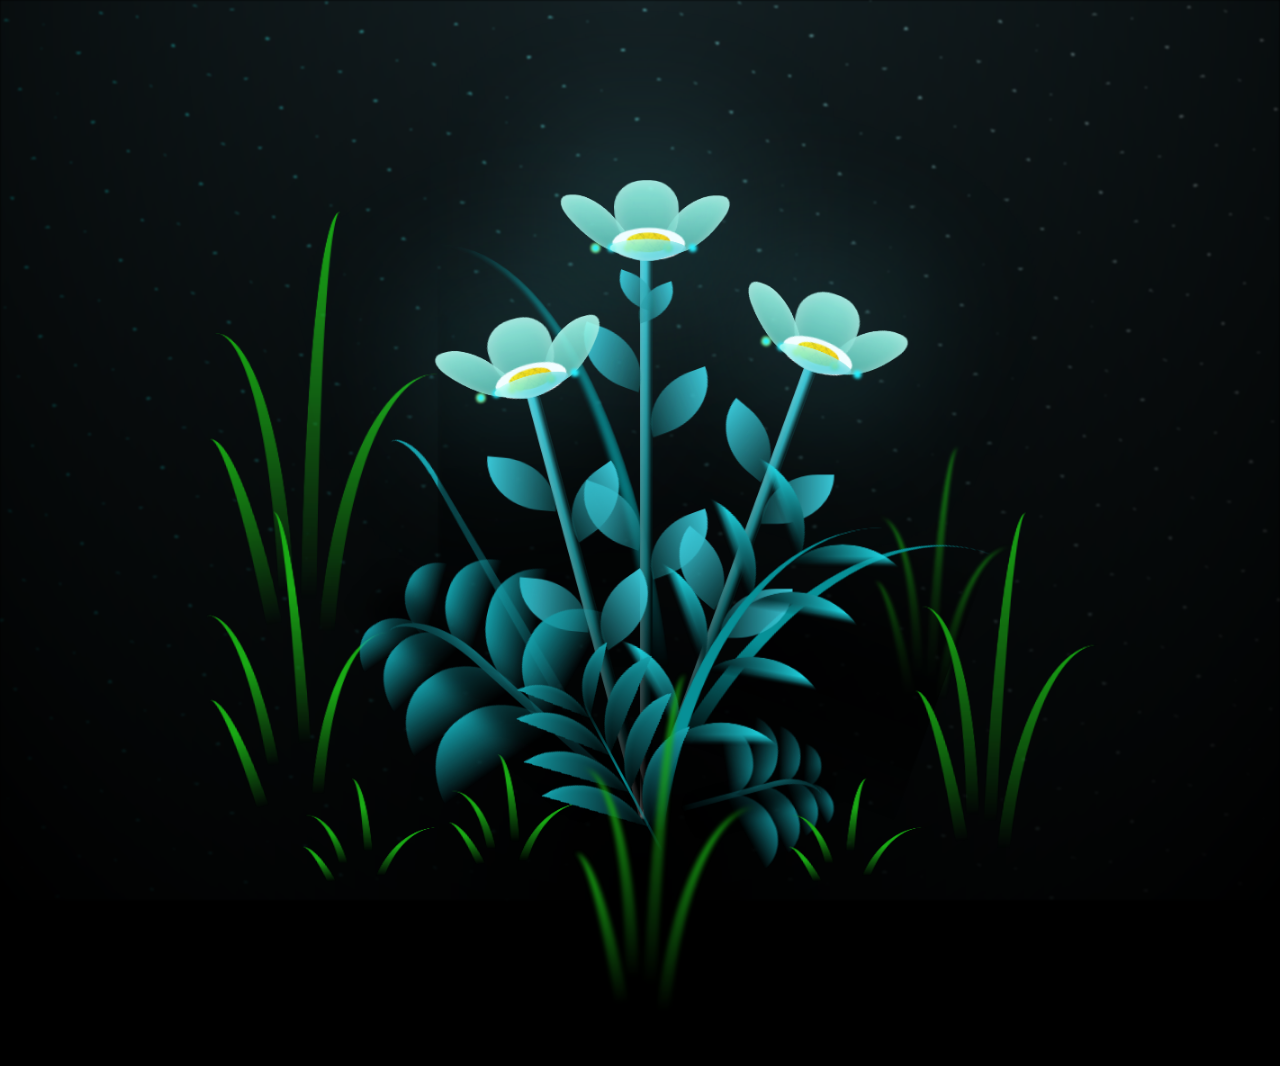
<file: flower.html>
<!DOCTYPE html>
<html lang="en">

<head>
    <meta charset="UTF-8">
    <meta name="viewport" content="width=device-width, initial-scale=1.0">
    <link rel="shortcut icon" href="assets/img/favicon.png" type="image/x-icon">
    <link rel="stylesheet" href="assets/flowercss/styles.css">
    <title>Blossoming Flowers</title>
</head>

<body class="not-loaded">
    <div class="night"></div>
    <div class="flowers">
        <div class="flower flower--1">
            <div class="flower__leafs flower__leafs--1">
                <div class="flower__leaf flower__leaf--1"></div>
                <div class="flower__leaf flower__leaf--2"></div>
                <div class="flower__leaf flower__leaf--3"></div>
                <div class="flower__leaf flower__leaf--4"></div>
                <div class="flower__white-circle"></div>

                <div class="flower__light flower__light--1"></div>
                <div class="flower__light flower__light--2"></div>
                <div class="flower__light flower__light--3"></div>
                <div class="flower__light flower__light--4"></div>
                <div class="flower__light flower__light--5"></div>
                <div class="flower__light flower__light--6"></div>
                <div class="flower__light flower__light--7"></div>
                <div class="flower__light flower__light--8"></div>

            </div>
            <div class="flower__line">
                <div class="flower__line__leaf flower__line__leaf--1"></div>
                <div class="flower__line__leaf flower__line__leaf--2"></div>
                <div class="flower__line__leaf flower__line__leaf--3"></div>
                <div class="flower__line__leaf flower__line__leaf--4"></div>
                <div class="flower__line__leaf flower__line__leaf--5"></div>
                <div class="flower__line__leaf flower__line__leaf--6"></div>
            </div>
        </div>

        <div class="flower flower--2">
            <div class="flower__leafs flower__leafs--2">
                <div class="flower__leaf flower__leaf--1"></div>
                <div class="flower__leaf flower__leaf--2"></div>
                <div class="flower__leaf flower__leaf--3"></div>
                <div class="flower__leaf flower__leaf--4"></div>
                <div class="flower__white-circle"></div>

                <div class="flower__light flower__light--1"></div>
                <div class="flower__light flower__light--2"></div>
                <div class="flower__light flower__light--3"></div>
                <div class="flower__light flower__light--4"></div>
                <div class="flower__light flower__light--5"></div>
                <div class="flower__light flower__light--6"></div>
                <div class="flower__light flower__light--7"></div>
                <div class="flower__light flower__light--8"></div>

            </div>
            <div class="flower__line">
                <div class="flower__line__leaf flower__line__leaf--1"></div>
                <div class="flower__line__leaf flower__line__leaf--2"></div>
                <div class="flower__line__leaf flower__line__leaf--3"></div>
                <div class="flower__line__leaf flower__line__leaf--4"></div>
            </div>
        </div>

        <div class="flower flower--3">
            <div class="flower__leafs flower__leafs--3">
                <div class="flower__leaf flower__leaf--1"></div>
                <div class="flower__leaf flower__leaf--2"></div>
                <div class="flower__leaf flower__leaf--3"></div>
                <div class="flower__leaf flower__leaf--4"></div>
                <div class="flower__white-circle"></div>

                <div class="flower__light flower__light--1"></div>
                <div class="flower__light flower__light--2"></div>
                <div class="flower__light flower__light--3"></div>
                <div class="flower__light flower__light--4"></div>
                <div class="flower__light flower__light--5"></div>
                <div class="flower__light flower__light--6"></div>
                <div class="flower__light flower__light--7"></div>
                <div class="flower__light flower__light--8"></div>

            </div>
            <div class="flower__line">
                <div class="flower__line__leaf flower__line__leaf--1"></div>
                <div class="flower__line__leaf flower__line__leaf--2"></div>
                <div class="flower__line__leaf flower__line__leaf--3"></div>
                <div class="flower__line__leaf flower__line__leaf--4"></div>
            </div>
        </div>

        <div class="grow-ans" style="--d:1.2s">
            <div class="flower__g-long">
                <div class="flower__g-long__top"></div>
                <div class="flower__g-long__bottom"></div>
            </div>
        </div>

        <div class="growing-grass">
            <div class="flower__grass flower__grass--1">
                <div class="flower__grass--top"></div>
                <div class="flower__grass--bottom"></div>
                <div class="flower__grass__leaf flower__grass__leaf--1"></div>
                <div class="flower__grass__leaf flower__grass__leaf--2"></div>
                <div class="flower__grass__leaf flower__grass__leaf--3"></div>
                <div class="flower__grass__leaf flower__grass__leaf--4"></div>
                <div class="flower__grass__leaf flower__grass__leaf--5"></div>
                <div class="flower__grass__leaf flower__grass__leaf--6"></div>
                <div class="flower__grass__leaf flower__grass__leaf--7"></div>
                <div class="flower__grass__leaf flower__grass__leaf--8"></div>
                <div class="flower__grass__overlay"></div>
            </div>
        </div>

        <div class="growing-grass">
            <div class="flower__grass flower__grass--2">
                <div class="flower__grass--top"></div>
                <div class="flower__grass--bottom"></div>
                <div class="flower__grass__leaf flower__grass__leaf--1"></div>
                <div class="flower__grass__leaf flower__grass__leaf--2"></div>
                <div class="flower__grass__leaf flower__grass__leaf--3"></div>
                <div class="flower__grass__leaf flower__grass__leaf--4"></div>
                <div class="flower__grass__leaf flower__grass__leaf--5"></div>
                <div class="flower__grass__leaf flower__grass__leaf--6"></div>
                <div class="flower__grass__leaf flower__grass__leaf--7"></div>
                <div class="flower__grass__leaf flower__grass__leaf--8"></div>
                <div class="flower__grass__overlay"></div>
            </div>
        </div>

        <div class="grow-ans" style="--d:2.4s">
            <div class="flower__g-right flower__g-right--1">
                <div class="leaf"></div>
            </div>
        </div>

        <div class="grow-ans" style="--d:2.8s">
            <div class="flower__g-right flower__g-right--2">
                <div class="leaf"></div>
            </div>
        </div>

        <div class="grow-ans" style="--d:2.8s">
            <div class="flower__g-front">
                <div class="flower__g-front__leaf-wrapper flower__g-front__leaf-wrapper--1">
                    <div class="flower__g-front__leaf"></div>
                </div>
                <div class="flower__g-front__leaf-wrapper flower__g-front__leaf-wrapper--2">
                    <div class="flower__g-front__leaf"></div>
                </div>
                <div class="flower__g-front__leaf-wrapper flower__g-front__leaf-wrapper--3">
                    <div class="flower__g-front__leaf"></div>
                </div>
                <div class="flower__g-front__leaf-wrapper flower__g-front__leaf-wrapper--4">
                    <div class="flower__g-front__leaf"></div>
                </div>
                <div class="flower__g-front__leaf-wrapper flower__g-front__leaf-wrapper--5">
                    <div class="flower__g-front__leaf"></div>
                </div>
                <div class="flower__g-front__leaf-wrapper flower__g-front__leaf-wrapper--6">
                    <div class="flower__g-front__leaf"></div>
                </div>
                <div class="flower__g-front__leaf-wrapper flower__g-front__leaf-wrapper--7">
                    <div class="flower__g-front__leaf"></div>
                </div>
                <div class="flower__g-front__leaf-wrapper flower__g-front__leaf-wrapper--8">
                    <div class="flower__g-front__leaf"></div>
                </div>
                <div class="flower__g-front__line"></div>
            </div>
        </div>

        <div class="grow-ans" style="--d:3.2s">
            <div class="flower__g-fr">
                <div class="leaf"></div>
                <div class="flower__g-fr__leaf flower__g-fr__leaf--1"></div>
                <div class="flower__g-fr__leaf flower__g-fr__leaf--2"></div>
                <div class="flower__g-fr__leaf flower__g-fr__leaf--3"></div>
                <div class="flower__g-fr__leaf flower__g-fr__leaf--4"></div>
                <div class="flower__g-fr__leaf flower__g-fr__leaf--5"></div>
                <div class="flower__g-fr__leaf flower__g-fr__leaf--6"></div>
                <div class="flower__g-fr__leaf flower__g-fr__leaf--7"></div>
                <div class="flower__g-fr__leaf flower__g-fr__leaf--8"></div>
            </div>
        </div>

        <div class="long-g long-g--0">
            <div class="grow-ans" style="--d:3s">
                <div class="leaf leaf--0"></div>
            </div>
            <div class="grow-ans" style="--d:2.2s">
                <div class="leaf leaf--1"></div>
            </div>
            <div class="grow-ans" style="--d:3.4s">
                <div class="leaf leaf--2"></div>
            </div>
            <div class="grow-ans" style="--d:3.6s">
                <div class="leaf leaf--3"></div>
            </div>
        </div>

        <div class="long-g long-g--1">
            <div class="grow-ans" style="--d:3.6s">
                <div class="leaf leaf--0"></div>
            </div>
            <div class="grow-ans" style="--d:3.8s">
                <div class="leaf leaf--1"></div>
            </div>
            <div class="grow-ans" style="--d:4s">
                <div class="leaf leaf--2"></div>
            </div>
            <div class="grow-ans" style="--d:4.2s">
                <div class="leaf leaf--3"></div>
            </div>
        </div>

        <div class="long-g long-g--2">
            <div class="grow-ans" style="--d:4s">
                <div class="leaf leaf--0"></div>
            </div>
            <div class="grow-ans" style="--d:4.2s">
                <div class="leaf leaf--1"></div>
            </div>
            <div class="grow-ans" style="--d:4.4s">
                <div class="leaf leaf--2"></div>
            </div>
            <div class="grow-ans" style="--d:4.6s">
                <div class="leaf leaf--3"></div>
            </div>
        </div>

        <div class="long-g long-g--3">
            <div class="grow-ans" style="--d:4s">
                <div class="leaf leaf--0"></div>
            </div>
            <div class="grow-ans" style="--d:4.2s">
                <div class="leaf leaf--1"></div>
            </div>
            <div class="grow-ans" style="--d:3s">
                <div class="leaf leaf--2"></div>
            </div>
            <div class="grow-ans" style="--d:3.6s">
                <div class="leaf leaf--3"></div>
            </div>
        </div>

        <div class="long-g long-g--4">
            <div class="grow-ans" style="--d:4s">
                <div class="leaf leaf--0"></div>
            </div>
            <div class="grow-ans" style="--d:4.2s">
                <div class="leaf leaf--1"></div>
            </div>
            <div class="grow-ans" style="--d:3s">
                <div class="leaf leaf--2"></div>
            </div>
            <div class="grow-ans" style="--d:3.6s">
                <div class="leaf leaf--3"></div>
            </div>
        </div>

        <div class="long-g long-g--5">
            <div class="grow-ans" style="--d:4s">
                <div class="leaf leaf--0"></div>
            </div>
            <div class="grow-ans" style="--d:4.2s">
                <div class="leaf leaf--1"></div>
            </div>
            <div class="grow-ans" style="--d:3s">
                <div class="leaf leaf--2"></div>
            </div>
            <div class="grow-ans" style="--d:3.6s">
                <div class="leaf leaf--3"></div>
            </div>
        </div>

        <div class="long-g long-g--6">
            <div class="grow-ans" style="--d:4.2s">
                <div class="leaf leaf--0"></div>
            </div>
            <div class="grow-ans" style="--d:4.4s">
                <div class="leaf leaf--1"></div>
            </div>
            <div class="grow-ans" style="--d:4.6s">
                <div class="leaf leaf--2"></div>
            </div>
            <div class="grow-ans" style="--d:4.8s">
                <div class="leaf leaf--3"></div>
            </div>
        </div>

        <div class="long-g long-g--7">
            <div class="grow-ans" style="--d:3s">
                <div class="leaf leaf--0"></div>
            </div>
            <div class="grow-ans" style="--d:3.2s">
                <div class="leaf leaf--1"></div>
            </div>
            <div class="grow-ans" style="--d:3.5s">
                <div class="leaf leaf--2"></div>
            </div>
            <div class="grow-ans" style="--d:3.6s">
                <div class="leaf leaf--3"></div>
            </div>
        </div>
    </div>

    <script src="assets/flowerjs/main.js"></script>
</body>

</html>
</file>
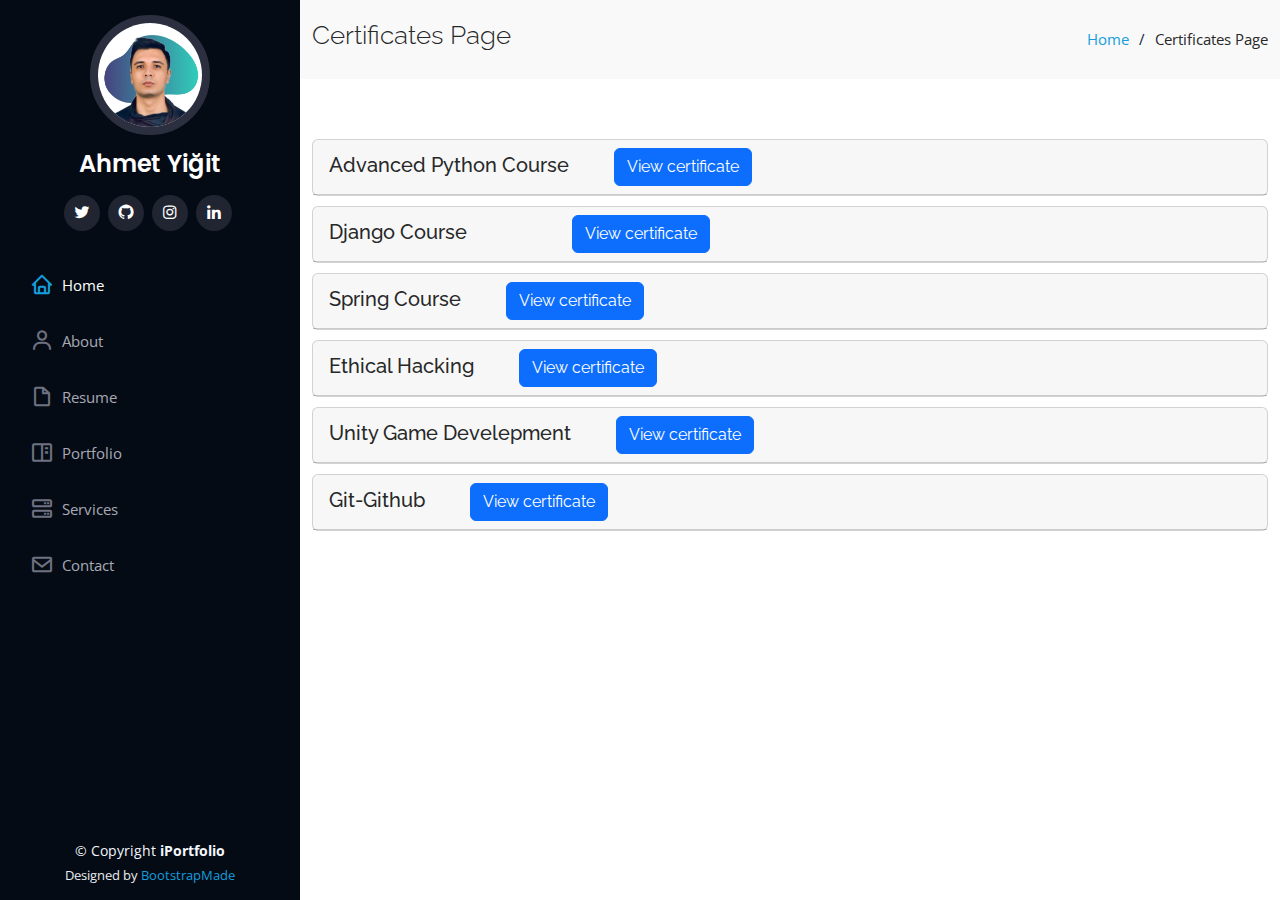
<file: inner-page.html>
<!DOCTYPE html>
<html lang="en">

<head>
  <meta charset="utf-8">
  <meta content="width=device-width, initial-scale=1.0" name="viewport">

  <title>Inner Page - iPortfolio Bootstrap Template</title>
  <meta content="" name="description">
  <meta content="" name="keywords">

  <!-- Favicons -->
  <link href="assets/img/favicon.png" rel="icon">
  <link href="assets/img/apple-touch-icon.png" rel="apple-touch-icon">

  <!-- Google Fonts -->
  <link href="https://fonts.googleapis.com/css?family=Open+Sans:300,300i,400,400i,600,600i,700,700i|Raleway:300,300i,400,400i,500,500i,600,600i,700,700i|Poppins:300,300i,400,400i,500,500i,600,600i,700,700i" rel="stylesheet">

  <!-- Vendor CSS Files -->
  <link href="assets/vendor/aos/aos.css" rel="stylesheet">
  <link href="assets/vendor/bootstrap/css/bootstrap.min.css" rel="stylesheet">
  <link href="assets/vendor/bootstrap-icons/bootstrap-icons.css" rel="stylesheet">
  <link href="assets/vendor/boxicons/css/boxicons.min.css" rel="stylesheet">
  <link href="assets/vendor/glightbox/css/glightbox.min.css" rel="stylesheet">
  <link href="assets/vendor/swiper/swiper-bundle.min.css" rel="stylesheet">

  <!-- Template Main CSS File -->
  <link href="assets/css/style.css" rel="stylesheet">

  <!-- =======================================================
  * Template Name: iPortfolio - v3.10.0
  * Template URL: https://bootstrapmade.com/iportfolio-bootstrap-portfolio-websites-template/
  * Author: BootstrapMade.com
  * License: https://bootstrapmade.com/license/
  ======================================================== -->
</head>

<body>

  <!-- ======= Mobile nav toggle button ======= -->
  <i class="bi bi-list mobile-nav-toggle d-xl-none"></i>

  <!-- ======= Header ======= -->
  <header id="header">
    <div class="d-flex flex-column">

      <div class="profile">
        <img src="assets/img/profile-img.jpg" alt="" class="img-fluid rounded-circle">
        <h1 class="text-light"><a href="index.html">Ahmet Yiğit</a></h1>
        <div class="social-links mt-3 text-center">
          <a href="https://twitter.com/Ahm3tyigit" class="twitter" target="_blank"><i class="bx bxl-twitter"></i></a>
          <a href="https://github.com/mens1s/" class="github" target="_blank"><i class="bx bxl-github"></i></a>
          <a href="https://www.instagram.com/ahmet.yiigit/" class="instagram" target="_blank"><i class="bx bxl-instagram"></i></a>
          <a href="https://www.linkedin.com/in/ahmetyigit1/" class="linkedin" target="_blank"><i class="bx bxl-linkedin"></i></a>
        </div>
      </div>

      <nav id="navbar" class="nav-menu navbar">
        <ul>
          <li><a href="./index.html" class="nav-link scrollto active"><i class="bx bx-home"></i> <span>Home</span></a></li>
          <li><a href="./index.html" class="nav-link scrollto"><i class="bx bx-user"></i> <span>About</span></a></li>
          <li><a href="./index.html" class="nav-link scrollto"><i class="bx bx-file-blank"></i> <span>Resume</span></a></li>
          <li><a href="./index.html" class="nav-link scrollto"><i class="bx bx-book-content"></i> <span>Portfolio</span></a></li>
          <li><a href="./index.html" class="nav-link scrollto"><i class="bx bx-server"></i> <span>Services</span></a></li>
          <li><a href="./index.html" class="nav-link scrollto"><i class="bx bx-envelope"></i> <span>Contact</span></a></li>
        </ul>
      </nav><!-- .nav-menu -->
    </div>
  </header><!-- End Header -->

  <main id="main">

    <!-- ======= Breadcrumbs ======= -->
    <section class="breadcrumbs">
      <div class="container">

        <div class="d-flex justify-content-between align-items-center">
          <h2>Certificates Page</h2>
          <ol>
            <li><a href="index.html">Home</a></li>
            <li>Certificates Page</li>
          </ol>
        </div>

      </div>
    </section><!-- End Breadcrumbs -->

    <section class="inner-page">
      <div class="container ">
          <div class="card ">
  
            <h5 class="card-header">Advanced Python Course
            <a href="./assets/certficates/py.pdf" target="_blank" class="btn btn-primary " style="margin-left: 40px;">View certificate</a>
            </h5>
          </div>
          <div class="card " style="margin-top: 10px;">
            <h5 class="card-header">Django Course
            <a href="https://app.patika.dev/certificates/udFTiSG" target="_blank" class="btn btn-primary " style="margin-left: 100px;">View certificate</a>
            </h5>
          </div>
          <div class="card " style="margin-top: 10px;">
            <h5 class="card-header">Spring Course
            <a href="https://app.patika.dev/certificates/udFn4Pb" target="_blank" class="btn btn-primary " style="margin-left: 40px;">View certificate</a>
            </h5>
          </div>
          <div class="card " style="margin-top: 10px;">
            <h5 class="card-header">Ethical Hacking
            <a href="https://www.udemy.com/certificate/UC-c70db8ee-ed95-4b3c-9684-6bf215fcc65c/?utm_campaign=email&utm_source=sendgrid.com&utm_medium=email" target="_blank" class="btn btn-primary " style="margin-left: 40px;">View certificate</a>
            </h5>
          </div>
          <div class="card " style="margin-top: 10px;">
            <h5 class="card-header">Unity Game Develepment
            <a href="https://www.udemy.com/certificate/UC-bc3d3b46-c5d7-408e-9b12-8c52ea0f51c6/" target="_blank" class="btn btn-primary " style="margin-left: 40px;">View certificate</a>
            </h5>
          </div>
          <div class="card " style="margin-top: 10px;">
            <h5 class="card-header">Git-Github
            <a href="./assets/certficates/git.pdf" target="_blank" class="btn btn-primary " style="margin-left: 40px;">View certificate</a>
            </h5>
          </div>
      </div>
    </section>

  </main><!-- End #main -->

  <!-- ======= Footer ======= -->
  <footer id="footer">
    <div class="container">
      <div class="copyright">
        &copy; Copyright <strong><span>iPortfolio</span></strong>
      </div>
      <div class="credits">
        <!-- All the links in the footer should remain intact. -->
        <!-- You can delete the links only if you purchased the pro version. -->
        <!-- Licensing information: https://bootstrapmade.com/license/ -->
        <!-- Purchase the pro version with working PHP/AJAX contact form: https://bootstrapmade.com/iportfolio-bootstrap-portfolio-websites-template/ -->
        Designed by <a href="https://bootstrapmade.com/">BootstrapMade</a>
      </div>
    </div>
  </footer><!-- End  Footer -->

  <a href="#" class="back-to-top d-flex align-items-center justify-content-center"><i class="bi bi-arrow-up-short"></i></a>

  <!-- Vendor JS Files -->
  <script src="assets/vendor/purecounter/purecounter_vanilla.js"></script>
  <script src="assets/vendor/aos/aos.js"></script>
  <script src="assets/vendor/bootstrap/js/bootstrap.bundle.min.js"></script>
  <script src="assets/vendor/glightbox/js/glightbox.min.js"></script>
  <script src="assets/vendor/isotope-layout/isotope.pkgd.min.js"></script>
  <script src="assets/vendor/swiper/swiper-bundle.min.js"></script>
  <script src="assets/vendor/typed.js/typed.min.js"></script>
  <script src="assets/vendor/waypoints/noframework.waypoints.js"></script>
  <script src="assets/vendor/php-email-form/validate.js"></script>

  <!-- Template Main JS File -->
  <script src="assets/js/main.js"></script>

</body>

</html>
</file>
<file: turgut/css/style.css>
@charset "UTF-8";/**
 * [Table of contents]
 *   1 Base
 *   2 Components
 *   3 Helpers
 *   4 Plugins
 *//** @group Base *//*
* Contexts
*/.context-dark, .bg-gray-700, .bg-gray-800, .bg-primary {	color: rgba(255, 255, 255, 0.5);}.context-dark h1, .bg-gray-700 h1, .bg-gray-800 h1, .bg-primary h1, .context-dark h2, .bg-gray-700 h2, .bg-gray-800 h2, .bg-primary h2, .context-dark h3, .bg-gray-700 h3, .bg-gray-800 h3, .bg-primary h3, .context-dark h4, .bg-gray-700 h4, .bg-gray-800 h4, .bg-primary h4, .context-dark h5, .bg-gray-700 h5, .bg-gray-800 h5, .bg-primary h5, .context-dark h6, .bg-gray-700 h6, .bg-gray-800 h6, .bg-primary h6, .context-dark [class^='heading-'], .bg-gray-700 [class^='heading-'], .bg-gray-800 [class^='heading-'], .bg-primary [class^='heading-'] {	color: #ffffff;}.context-dark .form-input, .bg-gray-700 .form-input, .bg-gray-800 .form-input, .bg-primary .form-input,.context-dark .form-label,.bg-gray-700 .form-label,.bg-gray-800 .form-label,.bg-primary .form-label {	color: #ffffff;}.context-dark .form-input, .bg-gray-700 .form-input, .bg-gray-800 .form-input, .bg-primary .form-input {	border-color: rgba(255, 255, 255, 0.1);}.context-dark .button.button-jerry:hover, .bg-gray-700 .button.button-jerry:hover, .bg-gray-800 .button.button-jerry:hover, .bg-primary .button.button-jerry:hover, .context-dark .button.button-jerry:active, .bg-gray-700 .button.button-jerry:active, .bg-gray-800 .button.button-jerry:active, .bg-primary .button.button-jerry:active, .context-dark .button.button-jerry.active, .bg-gray-700 .button.button-jerry.active, .bg-gray-800 .button.button-jerry.active, .bg-primary .button.button-jerry.active {	color: #ffffff;}.context-dark .button-primary-outline, .bg-gray-700 .button-primary-outline, .bg-gray-800 .button-primary-outline, .bg-primary .button-primary-outline, .context-dark .button-primary-outline:focus, .bg-gray-700 .button-primary-outline:focus, .bg-gray-800 .button-primary-outline:focus, .bg-primary .button-primary-outline:focus {	color: #ffffff;}.context-dark .owl-dot, .bg-gray-700 .owl-dot, .bg-gray-800 .owl-dot, .bg-primary .owl-dot, .context-dark .owl-dot:focus, .bg-gray-700 .owl-dot:focus, .bg-gray-800 .owl-dot:focus, .bg-primary .owl-dot:focus {	background-color: rgba(255, 255, 255, 0.2);}a:focus,button:focus {	outline: none !important;}button::-moz-focus-inner {	border: 0;}*:focus {	outline: none;}blockquote {	padding: 0;	margin: 0;}input,button,select,textarea {	outline: none;}label {	margin-bottom: 0;}p {	margin: 0;}ul,ol {	list-style: none;	padding: 0;	margin: 0;}ul li,ol li {	display: block;}dl {	margin: 0;}dt,dd {	line-height: inherit;}dt {	font-weight: inherit;}dd {	margin-bottom: 0;}cite {	font-style: normal;}form {	margin-bottom: 0;}blockquote {	padding-left: 0;	border-left: 0;}address {	margin-top: 0;	margin-bottom: 0;}figure {	margin-bottom: 0;}html p a:hover {	text-decoration: none;}/** @group Components *//*
* Typography
*/body {	text-align: center;	font-family: "Montserrat", -apple-system, BlinkMacSystemFont, "Segoe UI", Roboto, "Helvetica Neue", Arial, sans-serif;	font-size: 13px;	line-height: 1.6;	font-weight: 400;	letter-spacing: -0.02em;	color: rgba(0, 0, 0, 0.7);	background-color: #ffffff;	-webkit-text-size-adjust: none;	-webkit-font-smoothing: subpixel-antialiased;}@media (min-width: 768px) {	body {		text-align: left;		font-size: 14px;	}}@media (min-width: 992px) {	body {		font-size: 15px;	}}h1, h2, h3, h4, h5, h6, [class^='heading-'] {	margin-top: 0;	margin-bottom: 0;	font-weight: 700;	font-family: "Montserrat", -apple-system, BlinkMacSystemFont, "Segoe UI", Roboto, "Helvetica Neue", Arial, sans-serif;	text-transform: uppercase;	letter-spacing: -0.02em;	color: #000000;}h1 a, h2 a, h3 a, h4 a, h5 a, h6 a, [class^='heading-'] a {	color: inherit;}h1 a:hover, h2 a:hover, h3 a:hover, h4 a:hover, h5 a:hover, h6 a:hover, [class^='heading-'] a:hover {	color: #C4956A;}h1,.heading-1 {	font-size: 32px;	line-height: 1.16667;}@media (min-width: 576px) {	h1,	.heading-1 {		font-size: 35px;	}}@media (min-width: 768px) {	h1,	.heading-1 {		font-size: 40px;	}}@media (min-width: 992px) {	h1,	.heading-1 {		font-size: 50px;	}}@media (min-width: 1200px) {	h1,	.heading-1 {		font-size: 60px;	}}h2,.heading-2 {	font-size: 28px;	line-height: 1.3;}@media (min-width: 768px) {	h2,	.heading-2 {		font-size: 32px;	}}@media (min-width: 992px) {	h2,	.heading-2 {		font-size: 36px;	}}@media (min-width: 1200px) {	h2,	.heading-2 {		font-size: 40px;	}}h3,.heading-3 {	font-size: 24px;	line-height: 1.4;}@media (min-width: 768px) {	h3,	.heading-3 {		font-size: 26px;	}}@media (min-width: 992px) {	h3,	.heading-3 {		font-size: 28px;	}}@media (min-width: 1200px) {	h3,	.heading-3 {		font-size: 30px;	}}h4,.heading-4 {	font-size: 20px;	line-height: 1.25;}@media (min-width: 992px) {	h4,	.heading-4 {		font-size: 22px;	}}@media (min-width: 1200px) {	h4,	.heading-4 {		font-size: 24px;	}}h5,.heading-5 {	font-size: 16px;	line-height: 1.44444;}@media (min-width: 768px) {	h5,	.heading-5 {		font-size: 18px;	}}h6,.heading-6 {	font-size: 15px;	line-height: 1.46667;}small,.small {	display: block;	font-size: 12px;	line-height: 1.5;}mark,.mark {	padding: 3px 5px;	color: #ffffff;	background: #C4956A;}.big {	font-size: 18px;	line-height: 1.44444;}.lead {	font-size: 24px;	line-height: 34px;	font-weight: 300;}code {	padding: 3px 5px;	border-radius: 0.2rem;	font-size: 90%;	color: #111111;	background: #f5f5f5;}p [data-toggle='tooltip'] {	padding-left: .25em;	padding-right: .25em;	color: #C4956A;}p [style*='max-width'] {	display: inline-block;}::selection {	background: #C4956A;	color: #ffffff;}::-moz-selection {	background: #C4956A;	color: #ffffff;}/*
* Brand
*/.brand {	display: inline-block;}.brand .brand-logo-light {	display: none;}.brand .brand-logo-dark {	display: block;}/*
* Links
*/a {	transition: all 0.3s ease-in-out;}a, a:focus, a:active, a:hover {	text-decoration: none;}a, a:focus, a:active {	color: #C4956A;}a:hover {	color: #a26f40;}a[href*='tel'], a[href*='mailto'] {	white-space: nowrap;}.link-hover {	color: #a26f40;}.link-press {	color: #a26f40;}* + .privacy-link {	margin-top: 25px;}/*
* Blocks
*/.block-center, .block-sm, .block-lg {	margin-left: auto;	margin-right: auto;}.block-sm {	max-width: 560px;}.block-lg {	max-width: 768px;}.block-center {	padding: 10px;}.block-center:hover .block-center-header {	background-color: #C4956A;}.block-center-title {	background-color: #ffffff;}@media (max-width: 1599.98px) {	.block-center {		padding: 20px;	}	.block-center:hover .block-center-header {		background-color: #ffffff;	}	.block-center-header {		background-color: #C4956A;	}}/*
* Boxes
*/.box-icon-classic {	text-align: center;}.box-icon-classic-header {	display: inline-flex;	align-items: center;	flex-direction: column;	flex-wrap: wrap;	margin-bottom: -12px;	margin-left: -12px;}.box-icon-classic-header:empty {	margin-bottom: 0;	margin-left: 0;}.box-icon-classic-header > * {	display: inline-block;	margin-top: 0;	margin-bottom: 12px;	margin-left: 12px;}.box-icon-classic-icon {	position: relative;	font-size: 50px;	line-height: 1;	color: #000000;}.box-icon-classic-icon::after {	position: absolute;	content: '';	top: 6px;	right: -6px;	width: 27px;	height: 27px;	border-radius: 50%;	background: rgba(196, 149, 106, 0.5);}.box-icon-classic-title {	position: relative;	transform: translateY(5px);	will-change: transform;	transition: all .3s ease;}.box-icon-classic-title::after {	position: absolute;	content: '';	bottom: -4px;	left: 0;	width: 0;	height: 0;	border-top: 1px solid;	transition: inherit;}.box-icon-classic-title a:hover {	color: inherit;}.box-icon-classic-title:hover {	transform: none;}.box-icon-classic-title:hover::after {	width: 100%;}* + .box-icon-classic-text {	margin-top: 12px;}@media (min-width: 768px) {	.box-icon-classic {		text-align: left;	}	.box-icon-classic-header {		flex-direction: row;	}}.contacts-classic {	font-size: 0;	line-height: 0;}.contacts-classic .icon {	font-size: 22px;	line-height: 1;	color: #c4c4c4;}.contacts-classic a, .contacts-classic a:focus, .contacts-classic a:active {	color: #000000;}.contacts-classic a:hover {	color: #C4956A;}.contacts-classic-text {	font-size: 18px;	line-height: 1.44444;	font-weight: 500;	letter-spacing: -0.02em;}.contacts-modern a {	font-weight: 400;	text-transform: none;}.contacts-modern a, .contacts-modern a:focus, .contacts-modern a:active {	color: inherit;}.contacts-modern a:hover {	color: #C4956A;}* + .contacts-modern {	margin-top: 30px;}.video-classic {	position: relative;	max-width: 530px;}.video-classic-figure {	overflow: hidden;	border-radius: 7px;}.video-classic-figure img {	width: 100%;}.video-classic-link {	position: absolute;	text-align: center;	display: inline-block;	top: 50%;	left: 50%;	width: 60px;	height: 60px;	font-size: 22px;	line-height: 60px;	border-radius: 50%;	transform: translate3d(-50%, -50%, 0);	will-change: transform;	z-index: 1;}.video-classic-link::after, .video-classic-link::before {	position: absolute;	content: '';	top: 0;	right: 0;	bottom: 0;	left: 0;	border-radius: inherit;	z-index: -1;}.video-classic-link::before {	background: rgba(196, 149, 106, 0.3);	will-change: transform;	transition: all .3s ease;}.video-classic-link .icon {	font-size: inherit;	line-height: inherit;	color: inherit;}.video-classic-link, .video-classic-link:focus, .video-classic-link:active {	color: #000000;	background: transparent;}.video-classic-link::after, .video-classic-link:focus::after, .video-classic-link:active::after {	background: #ffffff;}.video-classic-link:hover {	color: #ffffff;}.video-classic-link:hover::before {	transform: scale(1.3);}.video-classic-link:hover::after {	background: #C4956A;}* + .video-classic {	margin-top: 30px;}@media (min-width: 768px) {	.video-classic-figure {		box-shadow: 20px 30px 30px rgba(0, 0, 0, 0.2);	}	.video-classic-link {		width: 80px;		height: 80px;		font-size: 28px;		line-height: 80px;	}	* + .video-classic {		margin-top: 40px;	}}@media (min-width: 992px) {	.video-classic-link {		width: 99px;		height: 99px;		font-size: 36px;		line-height: 99px;	}	* + .video-classic {		margin-top: 50px;	}}.clients-classic-wrap {	margin-bottom: -20px;	margin-left: -50px;}.clients-classic-wrap:empty {	margin-bottom: 0;	margin-left: 0;}.clients-classic-wrap > * {	display: inline-block;	margin-top: 0;	margin-bottom: 20px;	margin-left: 50px;}.clients-classic {	display: inline-block;	vertical-align: middle;	opacity: .5;}.clients-classic:hover {	opacity: 1;}* + .clients-classic-wrap {	margin-top: 20px;}@media (min-width: 768px) {	.clients-classic-wrap {		margin-left: -55px;	}	.clients-classic-wrap > * {		margin-left: 55px;	}}@media (min-width: 1200px) {	.clients-classic-wrap {		margin-left: -75px;	}	.clients-classic-wrap > * {		margin-left: 75px;	}}/*
* Element groups
*/html .group {	margin-bottom: -20px;	margin-left: -15px;}html .group:empty {	margin-bottom: 0;	margin-left: 0;}html .group > * {	display: inline-block;	margin-top: 0;	margin-bottom: 20px;	margin-left: 15px;}html .group-sm {	margin-bottom: -10px;	margin-left: -10px;}html .group-sm:empty {	margin-bottom: 0;	margin-left: 0;}html .group-sm > * {	display: inline-block;	margin-top: 0;	margin-bottom: 10px;	margin-left: 10px;}html .group-xl {	margin-bottom: -20px;	margin-left: -30px;}html .group-xl:empty {	margin-bottom: 0;	margin-left: 0;}html .group-xl > * {	display: inline-block;	margin-top: 0;	margin-bottom: 20px;	margin-left: 30px;}@media (min-width: 992px) {	html .group-xl {		margin-bottom: -20px;		margin-left: -45px;	}	html .group-xl > * {		margin-bottom: 20px;		margin-left: 45px;	}}html .group-middle {	display: inline-flex;	align-items: center;}html .group-custom {	display: flex;	align-items: center;	justify-content: center;	flex-wrap: wrap;	max-width: 100%;}html .group-custom > * {	flex: 0 1 100%;	padding-left: 20px;	padding-right: 20px;}@media (min-width: 576px) {	html .group-custom {		flex-wrap: nowrap;	}	html .group-custom > * {		flex: 1 1 auto;	}}* + .group-sm {	margin-top: 30px;}* + .group-xl {	margin-top: 20px;}/*
* Responsive units
*/.unit {	display: flex;	flex: 0 1 100%;	margin-bottom: -10px;	margin-left: -10px;}.unit > * {	margin-bottom: 10px;	margin-left: 10px;}.unit:empty {	margin-bottom: 0;	margin-left: 0;}.unit-body {	flex: 0 1 auto;}.unit-left,.unit-right {	flex: 0 0 auto;	max-width: 100%;}.unit-spacing-0 {	margin-bottom: 0;	margin-left: 0;}.unit-spacing-0 > * {	margin-bottom: 0;	margin-left: 0;}.unit-spacing-xs {	margin-bottom: -10px;	margin-left: -15px;}.unit-spacing-xs > * {	margin-bottom: 10px;	margin-left: 15px;}.unit-spacing-sm {	margin-bottom: -10px;	margin-left: -20px;}.unit-spacing-sm > * {	margin-bottom: 10px;	margin-left: 20px;}.unit-spacing-md {	margin-bottom: -15px;	margin-left: -25px;}.unit-spacing-md > * {	margin-bottom: 15px;	margin-left: 25px;}.unit-spacing-lg {	margin-bottom: -20px;	margin-left: -30px;}.unit-spacing-lg > * {	margin-bottom: 20px;	margin-left: 30px;}.unit-spacing-xl {	margin-bottom: -30px;	margin-left: -40px;}.unit-spacing-xl > * {	margin-bottom: 30px;	margin-left: 40px;}/*
* Lists
*//*
* Vertical list
*/.list > li + li {	margin-top: 10px;}.list-xs > li + li {	margin-top: 5px;}.list-sm > li + li {	margin-top: 15px;}.list-md > li + li {	margin-top: 20px;}.list-lg > li + li {	margin-top: 25px;}.list-xl > li + li {	margin-top: 30px;}/*
* List inline
*/.list-inline > li {	display: inline-block;}html .list-inline-xs {	transform: translate3d(0, -6px, 0);	margin-bottom: -6px;	margin-left: -3px;	margin-right: -3px;}html .list-inline-xs > * {	margin-top: 6px;	padding-left: 3px;	padding-right: 3px;}html .list-inline-sm {	transform: translate3d(0, -8px, 0);	margin-bottom: -8px;	margin-left: -5px;	margin-right: -5px;}html .list-inline-sm > * {	margin-top: 8px;	padding-left: 5px;	padding-right: 5px;}html .list-inline-md {	transform: translate3d(0, -10px, 0);	margin-bottom: -10px;	margin-left: -8px;	margin-right: -8px;}html .list-inline-md > * {	margin-top: 10px;	padding-left: 8px;	padding-right: 8px;}html .list-inline-lg {	transform: translate3d(0, -10px, 0);	margin-bottom: -10px;	margin-left: -10px;	margin-right: -10px;}html .list-inline-lg > * {	margin-top: 10px;	padding-left: 10px;	padding-right: 10px;}html .list-inline-xl {	transform: translate3d(0, -10px, 0);	margin-bottom: -10px;	margin-left: -13px;	margin-right: -13px;}html .list-inline-xl > * {	margin-top: 10px;	padding-left: 13px;	padding-right: 13px;}html .list-inline-xxl {	transform: translate3d(0, -10px, 0);	margin-bottom: -10px;	margin-left: -15px;	margin-right: -15px;}html .list-inline-xxl > * {	margin-top: 10px;	padding-left: 15px;	padding-right: 15px;}/*
* List terms
*/.list-terms dt + dd {	margin-top: 5px;}.list-terms dd + dt {	margin-top: 25px;}* + .list-terms {	margin-top: 25px;}/*
* Index list
*/.index-list {	counter-reset: li;}.index-list > li .list-index-counter:before {	content: counter(li, decimal-leading-zero);	counter-increment: li;}/*
* Marked list
*/.list-marked {	padding-left: 25px;	text-align: left;}.list-marked > li {	text-indent: -25px;	padding-left: 25px;}.list-marked > li::before {	position: relative;	display: inline-block;	left: 25px;	top: -1px;	min-width: 25px;	content: '\f105';	font: 400 14px/24px 'FontAwesome';	color: #b7b7b7;}.list-marked > li + li {	margin-top: 4px;}* + .list-marked {	margin-top: 15px;}p + .list-marked {	margin-top: 10px;}/*
* Ordered List
*/.list-ordered {	counter-reset: li;	text-align: left;	line-height: 1.46667;	font-weight: 700;	text-transform: uppercase;	font-family: "Montserrat", -apple-system, BlinkMacSystemFont, "Segoe UI", Roboto, "Helvetica Neue", Arial, sans-serif;}.list-ordered > li {	padding-left: 32px;	text-indent: -32px;}.list-ordered > li:before {	text-align: center;	content: counter(li, decimal-leading-zero);	counter-increment: li;	display: inline-block;	width: 20px;	margin-right: 12px;	text-indent: 0;	transition: all 0.3s ease-in-out;}.list-ordered > li + li {	margin-top: 10px;}* + .list-ordered {	margin-top: 15px;}.list-social {	color: inherit;}.list-social .icon {	font-size: 22px;	line-height: 1;}.list-social a, .list-social a:focus, .list-social a:active {	color: inherit;}.list-social a:hover {	color: #C4956A;}@media (min-width: 768px) {	.list-social .icon {		font-size: 27px;	}}* + .list-social {	margin-top: 30px;}.context-dark .list-social, .bg-gray-700 .list-social, .bg-gray-800 .list-social, .bg-primary .list-social {	color: #ffffff;}/*
* Images
*/img {	display: inline-block;	max-width: 100%;	height: auto;}.img-responsive {	width: 100%;}/*
* Icons
*/.icon {	display: inline-block;	font-size: 16px;	line-height: 1;}.icon::before {	position: relative;	display: inline-block;	font-weight: 400;	font-style: normal;	speak: none;	text-transform: none;}.icon-circle {	border-radius: 50%;}/*
* Tables custom
*/.table-custom {	width: 100%;	max-width: 100%;	text-align: left;	background: #ffffff;	border-collapse: collapse;}.table-custom th,.table-custom td {	color: #313131;	background: #ffffff;}.table-custom th {	padding: 35px 24px;	font-size: 14px;	font-weight: 700;	letter-spacing: .05em;	text-transform: uppercase;	background: #e5e5e5;}@media (max-width: 991.98px) {	.table-custom th {		padding-top: 20px;		padding-bottom: 20px;	}}.table-custom td {	padding: 17px 24px;}.table-custom tbody tr:first-child td {	border-top: 0;}.table-custom tr td {	border-bottom: 1px solid #c4c4c4;}.table-custom tfoot td {	font-weight: 700;}* + .table-custom-responsive {	margin-top: 30px;}@media (min-width: 768px) {	* + .table-custom-responsive {		margin-top: 40px;	}}.table-custom.table-custom-primary thead th {	color: #ffffff;	background: #C4956A;	border: 0;}.table-custom.table-custom-primary tbody tr:hover td {	background: #e5e5e5;}.table-custom.table-custom-bordered tr td:first-child {	border-left: 0;}.table-custom.table-custom-bordered tr td:last-child {	border-right: 0;}.table-custom.table-custom-bordered td {	border: 1px solid #c4c4c4;}.table-custom.table-custom-bordered tbody > tr:first-of-type > td {	border-top: 0;}.table-custom.table-custom-striped {	border-bottom: 1px solid #c4c4c4;}.table-custom.table-custom-striped tbody tr:nth-of-type(odd) td {	background: transparent;}.table-custom.table-custom-striped tbody tr:nth-of-type(even) td {	background: #e5e5e5;}.table-custom.table-custom-striped tbody td {	border: 0;}.table-custom.table-custom-striped tfoot td:not(:first-child) {	border-left: 0;}@media (max-width: 991.98px) {	.table-custom-responsive {		display: block;		width: 100%;		overflow-x: auto;		-ms-overflow-style: -ms-autohiding-scrollbar;	}	.table-custom-responsive.table-bordered {		border: 0;	}}/*
* Dividers
*/hr {	margin-top: 0;	margin-bottom: 0;	border-top: 1px solid #e5e5e5;}.divider {	font-size: 0;	line-height: 0;}.divider::after {	content: '';	display: inline-block;	width: 60px;	height: 2px;	background-color: #C4956A;}/*
* Buttons
*/.button {	position: relative;	overflow: hidden;	display: inline-block;	padding: 10px 30px;	font-size: 12px;	line-height: 1.5;	border: 1px solid;	font-family: "Montserrat", -apple-system, BlinkMacSystemFont, "Segoe UI", Roboto, "Helvetica Neue", Arial, sans-serif;	font-weight: 700;	letter-spacing: -0.02em;	text-transform: uppercase;	white-space: nowrap;	text-overflow: ellipsis;	text-align: center;	cursor: pointer;	vertical-align: middle;	user-select: none;	transition: 250ms all ease-in-out;}@media (min-width: 992px) {	.button {		padding: 15px 45px;	}}.button-block {	display: block;	width: 100%;}.button-default, .button-default:focus {	color: #c4c4c4;	background-color: #313131;	border-color: #313131;}.button-default:hover, .button-default:active, .button-default.active {	color: #ffffff;	background-color: #C4956A;	border-color: #C4956A;}.button-default.button-ujarak::before {	background: #C4956A;}.button-default.button-jerry .button-jerry-line {	border-color: #313131;}.button-default.button-jerry:hover, .button-default.button-jerry:active, .button-default.button-jerry.active {	color: #000000;}.button-gray-100, .button-gray-100:focus {	color: #282828;	background-color: #f5f5f5;	border-color: #f5f5f5;}.button-gray-100:hover, .button-gray-100:active, .button-gray-100.active {	color: #282828;	background-color: #e8e8e8;	border-color: #e8e8e8;}.button-gray-100.button-ujarak::before {	background: #e8e8e8;}.button-gray-100.button-jerry .button-jerry-line {	border-color: #f5f5f5;}.button-gray-100.button-jerry:hover, .button-gray-100.button-jerry:active, .button-gray-100.button-jerry.active {	color: #000000;}.button-primary, .button-primary:focus {	color: #ffffff;	background-color: #C4956A;	border-color: #C4956A;}.button-primary:hover, .button-primary:active, .button-primary.active {	color: #ffffff;	background-color: #313131;	border-color: #313131;}.button-primary.button-ujarak::before {	background: #313131;}.button-primary.button-jerry .button-jerry-line {	border-color: #C4956A;}.button-primary.button-jerry:hover, .button-primary.button-jerry:active, .button-primary.button-jerry.active {	color: #000000;}.button-default-outline, .button-default-outline:focus {	color: #c4c4c4;	background-color: transparent;	border-color: #313131;}.button-default-outline:hover, .button-default-outline:active, .button-default-outline.active {	color: #ffffff;	background-color: #C4956A;	border-color: #C4956A;}.button-default-outline.button-ujarak::before {	background: #C4956A;}.button-default-outline.button-jerry .button-jerry-line {	border-color: #313131;}.button-default-outline.button-jerry:hover, .button-default-outline.button-jerry:active, .button-default-outline.button-jerry.active {	color: #000000;}.button-primary-outline, .button-primary-outline:focus {	color: #000000;	background-color: transparent;	border-color: #C4956A;}.button-primary-outline:hover, .button-primary-outline:active, .button-primary-outline.active {	color: #ffffff;	background-color: #C4956A;	border-color: #C4956A;}.button-primary-outline.button-ujarak::before {	background: #C4956A;}.button-primary-outline.button-jerry .button-jerry-line {	border-color: #C4956A;}.button-primary-outline.button-jerry:hover, .button-primary-outline.button-jerry:active, .button-primary-outline.button-jerry.active {	color: #000000;}.button-ghost {	border: 0;	background-color: transparent;}.button-ghost:hover {	color: #ffffff;	background: #C4956A;}.button-facebook, .button-facebook:focus {	color: #ffffff;	background-color: #4d70a8;	border-color: #4d70a8;}.button-facebook:hover, .button-facebook:active, .button-facebook.active {	color: #ffffff;	background-color: #456497;	border-color: #456497;}.button-facebook.button-ujarak::before {	background: #456497;}.button-facebook.button-jerry .button-jerry-line {	border-color: #4d70a8;}.button-facebook.button-jerry:hover, .button-facebook.button-jerry:active, .button-facebook.button-jerry.active {	color: #000000;}.button-twitter, .button-twitter:focus {	color: #ffffff;	background-color: #02bcf3;	border-color: #02bcf3;}.button-twitter:hover, .button-twitter:active, .button-twitter.active {	color: #ffffff;	background-color: #02a8da;	border-color: #02a8da;}.button-twitter.button-ujarak::before {	background: #02a8da;}.button-twitter.button-jerry .button-jerry-line {	border-color: #02bcf3;}.button-twitter.button-jerry:hover, .button-twitter.button-jerry:active, .button-twitter.button-jerry.active {	color: #000000;}.button-google, .button-google:focus {	color: #ffffff;	background-color: #e2411e;	border-color: #e2411e;}.button-google:hover, .button-google:active, .button-google.active {	color: #ffffff;	background-color: #cc3a1a;	border-color: #cc3a1a;}.button-google.button-ujarak::before {	background: #cc3a1a;}.button-google.button-jerry .button-jerry-line {	border-color: #e2411e;}.button-google.button-jerry:hover, .button-google.button-jerry:active, .button-google.button-jerry.active {	color: #000000;}.button-shadow {	box-shadow: 0 9px 21px 0 rgba(196, 196, 196, 0.15);}.button-shadow:hover {	box-shadow: 0 9px 10px 0 rgba(196, 196, 196, 0.15);}.button-shadow:focus, .button-shadow:active {	box-shadow: none;}.button-ujarak {	position: relative;	z-index: 0;	transition: background .4s, border-color .4s, color .4s;}.button-ujarak::before {	content: '';	position: absolute;	top: 0;	left: 0;	width: 100%;	height: 100%;	background: #C4956A;	z-index: -1;	opacity: 0;	transform: scale3d(0.7, 1, 1);	transition: transform 0.42s, opacity 0.42s;	border-radius: inherit;}.button-ujarak, .button-ujarak::before {	transition-timing-function: cubic-bezier(0.2, 1, 0.3, 1);}.button-ujarak:hover {	transition: background .4s .4s, border-color .4s 0s, color .2s 0s;}.button-ujarak:hover::before {	opacity: 1;	transform: translate3d(0, 0, 0) scale3d(1, 1, 1);}.button-xs {	padding: 8px 17px;}.button-sm {	padding: 0px 10px;	font-size: 12px;	line-height: 1.5;}@media (min-width: 992px) {	.button-sm {		padding: 5px 25px;	}}.button-lg {	padding: 7px 35px;	font-size: 14px;	line-height: 1.5;}@media (min-width: 992px) {	.button-lg {		padding: 12px 50px;	}}.button-xl {	padding: 11px 35px;	font-size: 16px;	line-height: 28px;}@media (min-width: 992px) {	.button-xl {		padding: 16px 50px;	}}@media (min-width: 992px) {	.button-xl {		padding: 20px 80px;	}}.button-circle {	border-radius: 30px;}.button-round-1 {	border-radius: 5px;}.button-round-2 {	border-radius: 10px;}.button.button-icon {	display: flex;	justify-content: center;	align-items: center;	vertical-align: middle;}.button.button-icon .icon {	position: relative;	display: inline-block;	vertical-align: middle;	color: inherit;	font-size: 1.55em;	line-height: 1em;}.button.button-icon-left .icon {	padding-right: 11px;}.button.button-icon-right {	flex-direction: row-reverse;}.button.button-icon-right .icon {	padding-left: 11px;}.button.button-icon.button-link .icon {	top: 5px;	font-size: 1em;}.button.button-icon.button-xs .icon {	top: .05em;	font-size: 1.2em;	padding-right: 8px;}.button.button-icon.button-xs .button-icon-right {	padding-left: 8px;}.btn-primary {	border-radius: 3px;	font-family: "Montserrat", -apple-system, BlinkMacSystemFont, "Segoe UI", Roboto, "Helvetica Neue", Arial, sans-serif;	font-weight: 700;	letter-spacing: .05em;	text-transform: uppercase;	transition: .33s;}.btn-primary, .btn-primary:active, .btn-primary:focus {	color: #ffffff;	background: #C4956A;	border-color: #C4956A;}.btn-primary:hover {	color: #ffffff;	background: #000000;	border-color: #000000;}.button-jerry {	overflow: visible;}.button-jerry:hover {	border-color: transparent;	background-color: transparent;}.button-jerry:hover .button-jerry-line:nth-child(1) {	animation: move1 1500ms infinite ease;}.button-jerry:hover .button-jerry-line:nth-child(2) {	animation: move2 1500ms infinite ease;}.button-jerry:hover .button-jerry-line:nth-child(3) {	animation: move3 1500ms infinite ease;}.button-jerry:hover .button-jerry-line:nth-child(4) {	animation: move4 1500ms infinite ease;}.ie-11 .button-jerry:hover {	background-color: #C4956A;}.button-jerry-line {	display: block;	position: absolute;	border: 0 solid #000000;}.button-jerry-line:nth-child(1) {	bottom: -1px;	left: -1px;	border-left-width: inherit;}.button-jerry-line:nth-child(2) {	top: -1px;	left: -1px;	border-top-width: inherit;}.button-jerry-line:nth-child(3) {	top: -1px;	right: -1px;	border-right-width: inherit;}.button-jerry-line:nth-child(4) {	right: -1px;	bottom: -1px;	border-bottom-width: inherit;}@keyframes move1 {	0% {		height: calc(100% + 1px);		bottom: -1px;	}	54% {		height: 0;		bottom: calc(100% + 1px);	}	55% {		height: 0;		bottom: -1px;	}	100% {		height: calc(100% + 1px);		bottom: -1px;	}}@keyframes move2 {	0% {		width: 0;		left: -1px;	}	50% {		width: calc(100% + 1px);		left: -1px;	}	100% {		width: 0;		left: calc(100% + 1px);	}}@keyframes move3 {	0% {		height: calc(100% + 1px);		top: -1px;	}	54% {		height: 0;		top: calc(100% + 1px);	}	55% {		height: 0;		top: -1px;	}	100% {		height: calc(100% + 1px);		top: -1px;	}}@keyframes move4 {	0% {		width: 0;		right: -1px;	}	55% {		width: calc(100% + 1px);		right: -1px;	}	100% {		width: 0;		right: calc(100% + 1px);	}}/*
* Form styles
*/.rd-form {	position: relative;	text-align: left;}.rd-form .button {	padding-top: 10px;	padding-bottom: 10px;	min-height: 42px;}* + .rd-form {	margin-top: 20px;}input:-webkit-autofill ~ label,input:-webkit-autofill ~ .form-validation {	color: #000000 !important;}.form-wrap {	position: relative;}.form-wrap.has-error .form-input {	border-color: #f5543f;}.form-wrap.has-focus .form-input {	border-color: #C4956A;}.form-wrap + * {	margin-top: 16px;}.form-wrap + .form-button {	margin-top: 30px;}@media (min-width: 768px) {	.form-wrap + * {		margin-top: 24px;	}	.form-wrap + .form-button {		margin-top: 44px;	}}.form-input {	display: block;	width: 100%;	min-height: 42px;	padding: 9px 0;	font-size: 15px;	font-weight: 500;	line-height: 24px;	letter-spacing: -0.02em;	color: #000000;	background-color: transparent;	background-image: none;	border-radius: 0;	-webkit-appearance: none;	transition: .3s ease-in-out;	border: 0 solid rgba(0, 0, 0, 0.1);	border-bottom-width: 1px;}.form-input:focus {	outline: 0;}textarea.form-input {	height: 135px;	min-height: 42px;	max-height: 230px;	resize: vertical;}.form-label,.form-label-outside {	margin-bottom: 0;	color: #000000;	font-weight: 500;}.form-label {	text-align: left;	position: absolute;	top: 21px;	left: 0;	right: 0;	padding-left: 0;	padding-right: 0;	font-size: 15px;	font-weight: 500;	line-height: 24px;	letter-spacing: -0.02em;	transform: translateY(-50%);	will-change: transform;	pointer-events: none;	transition: .25s;	z-index: 9;}.form-label.focus {	opacity: 0;}.form-label.auto-fill {	color: #000000;}.form-label-outside {	width: 100%;	margin-bottom: 4px;}@media (min-width: 768px) {	.form-label-outside {		position: static;	}	.form-label-outside, .form-label-outside.focus, .form-label-outside.auto-fill {		transform: none;	}}[data-x-mode='true'] .form-label {	pointer-events: auto;}.form-validation {	position: absolute;	right: 8px;	top: 0;	z-index: 11;	margin-top: 2px;	font-size: 9px;	font-weight: 400;	line-height: 12px;	letter-spacing: 0;	color: #f5543f;	transition: .3s;}.form-validation-left .form-validation {	top: 100%;	right: auto;	left: 0;}#form-output-global {	position: fixed;	bottom: 30px;	left: 15px;	z-index: 2000;	visibility: hidden;	transform: translate3d(-500px, 0, 0);	transition: .3s all ease;}#form-output-global.active {	visibility: visible;	transform: translate3d(0, 0, 0);}@media (min-width: 576px) {	#form-output-global {		left: 30px;	}}.form-output {	position: absolute;	top: 100%;	left: 0;	font-size: 10px;	font-weight: 400;	line-height: 1.2;	margin-top: 2px;	transition: .3s;	opacity: 0;	visibility: hidden;}.form-output.active {	opacity: 1;	visibility: visible;}.form-output.error {	color: #f5543f;}.form-output.success {	color: #98bf44;}.radio .radio-custom,.radio-inline .radio-custom,.checkbox .checkbox-custom,.checkbox-inline .checkbox-custom {	opacity: 0;}.radio .radio-custom, .radio .radio-custom-dummy,.radio-inline .radio-custom,.radio-inline .radio-custom-dummy,.checkbox .checkbox-custom,.checkbox .checkbox-custom-dummy,.checkbox-inline .checkbox-custom,.checkbox-inline .checkbox-custom-dummy {	position: absolute;	left: 0;	width: 14px;	height: 14px;	outline: none;	cursor: pointer;}.radio .radio-custom-dummy,.radio-inline .radio-custom-dummy,.checkbox .checkbox-custom-dummy,.checkbox-inline .checkbox-custom-dummy {	pointer-events: none;	background: #ffffff;}.radio .radio-custom-dummy::after,.radio-inline .radio-custom-dummy::after,.checkbox .checkbox-custom-dummy::after,.checkbox-inline .checkbox-custom-dummy::after {	position: absolute;	opacity: 0;	transition: .22s;}.radio .radio-custom:focus,.radio-inline .radio-custom:focus,.checkbox .checkbox-custom:focus,.checkbox-inline .checkbox-custom:focus {	outline: none;}.radio input,.radio-inline input,.checkbox input,.checkbox-inline input {	position: absolute;	width: 1px;	height: 1px;	padding: 0;	overflow: hidden;	clip: rect(0, 0, 0, 0);	white-space: nowrap;	border: 0;}.radio-custom:checked + .radio-custom-dummy:after,.checkbox-custom:checked + .checkbox-custom-dummy:after {	opacity: 1;}.radio,.radio-inline {	padding-left: 28px;}.radio .radio-custom-dummy,.radio-inline .radio-custom-dummy {	top: 1px;	left: 0;	width: 18px;	height: 18px;	border-radius: 50%;	border: 1px solid #b7b7b7;}.radio .radio-custom-dummy::after,.radio-inline .radio-custom-dummy::after {	content: '';	top: 3px;	right: 3px;	bottom: 3px;	left: 3px;	background: #313131;	border-radius: inherit;}.checkbox,.checkbox-inline {	padding-left: 28px;}.checkbox .checkbox-custom-dummy,.checkbox-inline .checkbox-custom-dummy {	left: 0;	width: 18px;	height: 18px;	margin: 0;	border: 1px solid #b7b7b7;}.checkbox .checkbox-custom-dummy::after,.checkbox-inline .checkbox-custom-dummy::after {	content: '\f222';	font-family: "Material Design Icons";	position: absolute;	top: -1px;	left: -2px;	font-size: 20px;	line-height: 18px;	color: #c4c4c4;}.toggle-custom {	padding-left: 60px;	-webkit-appearance: none;}.toggle-custom:checked ~ .checkbox-custom-dummy::after {	background: #C4956A;	transform: translate(20px, -50%);}.toggle-custom ~ .checkbox-custom-dummy {	position: relative;	display: inline-block;	margin-top: -1px;	width: 44px;	height: 20px;	background: transparent;	cursor: pointer;}.toggle-custom ~ .checkbox-custom-dummy::after {	content: '';	position: absolute;	display: inline-block;	width: 16px;	height: 16px;	left: 0;	top: 50%;	background: #b7b7b7;	transform: translate(4px, -50%);	opacity: 1;	transition: .22s;}.rd-form-inline {	display: flex;	flex-wrap: wrap;	align-items: stretch;	text-align: center;	transform: translate3d(0, -8px, 0);	margin-bottom: -8px;	margin-left: -4px;	margin-right: -4px;}.rd-form-inline > * {	margin-top: 8px;	padding-left: 4px;	padding-right: 4px;}.rd-form-inline > * {	margin-top: 0;}.rd-form-inline .form-wrap {	flex-grow: 1;	min-width: 185px;}.rd-form-inline .form-wrap-select {	text-align: left;}.rd-form-inline .form-button {	flex-shrink: 0;	max-width: calc(100% - 10px);	min-height: 42px;}.rd-form-inline .form-button .button {	min-height: inherit;}@media (min-width: 576px) {	.rd-form-inline .button {		display: block;	}}.rd-form-inline.rd-form-inline-centered {	justify-content: center;}.form-sm .form-input,.form-sm .button {	padding-top: 9px;	padding-bottom: 9px;	min-height: 40px;}.form-sm .form-validation {	top: -16px;}.form-sm .form-label {	top: 20px;}.form-sm * + .button {	margin-top: 10px;}.form-lg .form-input,.form-lg .form-label,.form-lg .select2-container .select2-choice {	font-size: 16px;}.form-lg .form-input,.form-lg .select2-container .select2-choice {	font-size: 16px;	padding-top: 17px;	padding-bottom: 17px;}.form-lg .form-input,.form-lg .select2-container .select2-choice {	min-height: 58px;}.form-lg .form-button {	min-height: 60px;}.form-lg .form-label {	top: 30px;}.form-style-1 {	max-width: 530px;	padding: 20px;	background: #282828;	border-radius: 7px;}.form-style-1 .form-validation {	top: auto;	bottom: -15px;}* + .form-style-1 {	margin-top: 30px;}@media (min-width: 576px) {	.form-style-1 {		padding: 30px 35px;	}}@media (min-width: 768px) {	.form-style-1 {		box-shadow: 20px 30px 30px rgba(0, 0, 0, 0.2);	}}@media (min-width: 992px) {	.form-style-1 {		padding: 42px 45px 50px;	}	* + .form-style-1 {		margin-top: 44px;	}}/*
* Posts
*/.post-classic {	max-width: 270px;	margin-left: auto;	margin-right: auto;}.post-classic-time {	color: #c4c4c4;}.post-classic-figure {	display: block;}.post-classic-figure img {	width: 100%;}* + .post-classic-figure {	margin-top: 10px;}* + .post-classic-title {	margin-top: 18px;}* + .post-classic-text {	margin-top: 8px;}@media (min-width: 768px) {	.post-classic {		text-align: left;	}	* + .post-classic-figure {		margin-top: 14px;	}	* + .post-classic-title {		margin-top: 20px;	}	* + .post-classic-text {		margin-top: 14px;	}}/*
* Quotes
*/.quote-classic {	position: relative;	text-align: center;	color: #000000;	padding-top: 40px;}.quote-classic-text {	font-size: 18px;	line-height: 1.4;	font-weight: 400;	text-transform: none;	letter-spacing: -0.02em;	color: #000000;}.quote-classic-figure {	overflow: hidden;	border-radius: 20px;	box-shadow: 10px 10px 20px rgba(0, 0, 0, 0.25);}.quote-classic-author {	font-weight: 700;	text-transform: uppercase;}.quote-classic-decor-wrap {	position: absolute;	top: 0;	left: 50%;	font-size: 0;	line-height: 0;	transform: translate3d(-50%, 0, 0);}.quote-classic-decor {	display: inline-block;}.quote-classic-decor::before {	display: block;	content: '';	width: 16px;	height: 14px;	background: #C4956A;}.quote-classic-decor::after {	display: block;	content: '';	width: 0;	height: 0;	border-style: solid;	border-width: 8px 8px 0 0;	border-color: #C4956A transparent transparent transparent;}.quote-classic-decor + .quote-classic-decor {	margin-left: 10px;}.quote-classic-status {	color: #C4956A;}.quote-classic-text + .unit {	margin-top: 20px;}* + .quote-classic-status {	margin-top: 4px;}@media (min-width: 576px) {	.quote-classic {		text-align: left;	}	.quote-classic-decor-wrap {		left: 0;		transform: none;	}	.quote-classic-text {		font-size: 20px;	}}@media (min-width: 768px) {	.quote-classic {		padding-top: 26px;		padding-left: 14.5%;	}	.quote-classic-decor::before {		width: 21px;		height: 18px;	}	.quote-classic-decor::after {		border-width: 10px 10px 0 0;	}	.quote-classic-text {		font-size: 22px;	}	.quote-classic-text + .unit {		margin-top: 30px;	}}@media (min-width: 992px) {	.quote-classic-text {		font-size: 26px;	}	.quote-classic-text + .unit {		margin-top: 40px;	}}@media (min-width: 1200px) {	.quote-classic-text {		font-size: 30px;	}}.context-dark .quote-classic, .bg-gray-700 .quote-classic, .bg-gray-800 .quote-classic, .bg-primary .quote-classic {	color: #ffffff;}.context-dark .quote-classic-text, .bg-gray-700 .quote-classic-text, .bg-gray-800 .quote-classic-text, .bg-primary .quote-classic-text {	color: inherit;}/*
* Thumbnails
*/.figure-light figcaption {	padding-top: 10px;	color: #b7b7b7;}/*
* Snackbars
*/.snackbars {	padding: 9px 16px;	margin-left: auto;	margin-right: auto;	color: #ffffff;	text-align: left;	background-color: #282828;	border-radius: 0;	box-shadow: 0 1px 4px 0 rgba(0, 0, 0, 0.15);	font-size: 14px;}.snackbars .icon-xxs {	font-size: 18px;}.snackbars p span:last-child {	padding-left: 14px;}.snackbars-left {	display: inline-block;	margin-bottom: 0;}.snackbars-right {	display: inline-block;	float: right;	text-transform: uppercase;}.snackbars-right:hover {	text-decoration: underline;}@media (min-width: 576px) {	.snackbars {		max-width: 540px;		padding: 12px 15px;		font-size: 15px;	}}/*
* Footers
*/.footer-classic {	text-align: center;	background: #282828;}@media (min-width: 992px) {	* + .contacts-modern {		margin-top: 40px;	}}.footer-classic-list {	position: relative;}.footer-classic-list::before {	display: none;	position: absolute;	content: '';	top: 0;	left: 50%;	height: 0;	width: 200px;	border-top: 1px solid rgba(255, 255, 255, 0.1);	transform: translate3d(-50%, 0, 0);}.footer-classic-list + .footer-classic-list {	margin-top: 40px;	padding-top: 30px;}.footer-classic-list + .footer-classic-list::before {	display: block;}.footer-classic-list + .rights {	margin-top: 40px;}@media (min-width: 768px) {	.footer-classic-list + .rights {		margin-top: 60px;	}}/*
* Projects
*/.project-classic {	text-align: center;}.project-classic-2 {	display: inline-block;}.project-classic-title {	font-size: 30px;	line-height: 1.16667;	font-weight: 700;	font-family: "Montserrat", -apple-system, BlinkMacSystemFont, "Segoe UI", Roboto, "Helvetica Neue", Arial, sans-serif;	text-transform: uppercase;	letter-spacing: -0.02em;	white-space: nowrap;}.project-classic-text {	max-width: 185px;	color: #C4956A;}* + .project-classic-text {	margin-top: 20px;}@media (min-width: 768px) {	.project-classic {		text-align: left;	}	.project-classic-title {		font-size: 35px;	}	* + .project-classic-text {		margin-top: 30px;	}}@media (min-width: 992px) {	.project-classic-title {		font-size: 40px;	}	.project-classic-text {		margin-left: auto;		margin-right: 5%;	}	* + .project-classic-text {		margin-top: 36px;	}}@media (min-width: 1200px) {	.project-classic-title {		font-size: 50px;	}}@media (min-width: 1600px) {	.project-classic-title {		font-size: 3.125vw;	}}.context-dark .project-classic-title, .bg-gray-700 .project-classic-title, .bg-gray-800 .project-classic-title, .bg-primary .project-classic-title {	color: #ffffff;}.context-dark .project-classic-text, .bg-gray-700 .project-classic-text, .bg-gray-800 .project-classic-text, .bg-primary .project-classic-text {	color: #C4956A;}.project-modern {	padding: 15px 15px 35px;	display: flex;	align-items: center;	justify-content: center;	min-height: 100px;	background: #282828;}.project-modern-info {	margin-bottom: -6px;	margin-left: -25px;}.project-modern-info:empty {	margin-bottom: 0;	margin-left: 0;}.project-modern-info > * {	display: inline-block;	margin-top: 0;	margin-bottom: 6px;	margin-left: 25px;}.project-modern-info-item {	color: #C4956A;}.project-modern-address {	color: #282828;}.project-modern-decor {	display: none;	height: 0;	width: 11.4%;	border-top: 1px solid rgba(255, 255, 255, 0.1);}.project-modern-counter {	position: absolute;	bottom: 10px;	left: 50%;	font-size: 16px;	line-height: 1;	font-weight: 800;	letter-spacing: .1em;	text-transform: uppercase;	font-family: "Montserrat", -apple-system, BlinkMacSystemFont, "Segoe UI", Roboto, "Helvetica Neue", Arial, sans-serif;	color: rgba(196, 196, 196, 0.05);	transform: translate3d(-50%, 0, 0);	z-index: 1;}* + .project-modern-decor {	margin-left: 50px;}@media (min-width: 576px) {	.project-modern-counter {		font-size: 3.125vw;	}}@media (min-width: 768px) {	.project-modern {		padding-bottom: 40px;	}	.project-modern-info {		margin-left: -35px;	}	.project-modern-info > * {		margin-left: 35px;	}}@media (min-width: 992px) {	.project-modern {		justify-content: flex-end;		padding: 20px 35px;	}	.project-modern-counter {		bottom: 0;		left: 4%;		line-height: 100px;		transform: none;	}}@media (min-width: 1200px) {	.project-modern {		min-height: 121px;	}	.project-modern-counter {		line-height: 121px;		letter-spacing: .2em;	}}@media (min-width: 1400px) {	.project-modern-info {		margin-left: -50px;	}	.project-modern-info > * {		margin-left: 50px;	}}@media (min-width: 1600px) {	.project-modern-decor {		display: block;	}}@media (min-width: 1800px) {	.project-modern-info {		margin-left: -75px;	}	.project-modern-info > * {		margin-left: 75px;	}	.project-modern-counter {		left: 5.2%;	}	* + .project-modern-decor {		margin-left: 70px;	}}.context-dark .project-modern-info-item, .bg-gray-700 .project-modern-info-item, .bg-gray-800 .project-modern-info-item, .bg-primary .project-modern-info-item {	color: #C4956A;}.context-dark .project-modern-address, .bg-gray-700 .project-modern-address, .bg-gray-800 .project-modern-address, .bg-primary .project-modern-address {	color: #ffffff;}.ie-10 .project-modern,.ie-11 .project-modern,.ie-edge .project-modern {	height: 100px;}.project-creative-figure img {	width: 100%;	border-radius: 4px;}* + .project-creative {	margin-top: 30px;}@media (min-width: 768px) {	* + .project-creative {		margin-top: 40px;	}}.tabs-custom .project-creative > * {	display: block;	visibility: hidden;	height: 0;	overflow: hidden;	transition: opacity 0.15s linear;}.tabs-custom .project-creative > .active {	visibility: visible;	height: auto;	overflow: visible;}.project-mary {	position: relative;}.project-mary-figure {	position: relative;	overflow: hidden;}.project-mary-link-wrap {	position: absolute;	right: 0;	bottom: 0;}.project-mary-link {	text-align: center;	width: 45px;	height: 45px;	font-size: 20px;	line-height: 45px;}.project-mary-link, .project-mary-link:focus, .project-mary-link:active {	color: #ffffff;	background: #C4956A;}.project-mary-link:hover {	color: #ffffff;	background: #282828;}.project-mary-link img {	display: none;}.project-mary-content {	padding: 20px 15px;	color: #ffffff;	background: #282828;}.project-mary-panel {	overflow: hidden;	margin-left: -17px;	margin-right: -17px;}.project-mary-panel > * {	padding-left: 17px;	padding-right: 17px;}.project-mary-panel-item {	position: relative;	display: inline-block;	vertical-align: middle;	text-transform: uppercase;}.project-mary-panel-item + .project-mary-panel-item::before {	position: absolute;	content: '';	top: 50%;	left: -1px;	width: 0;	height: 15px;	border-left: 1px solid rgba(255, 255, 255, 0.2);	transform: translate3d(0, -50%, 0);}.project-mary-title {	color: #C4956A;}.project-mary-title a, .project-mary-title a:focus, .project-mary-title a:active {	color: inherit;}.project-mary-title a:hover {	color: #ffffff;}.project-mary-text {	color: rgba(255, 255, 255, 0.5);}* + .project-mary {	margin-top: 30px;}* + .project-mary-title {	margin-top: 10px;}* + .project-mary-text {	margin-top: 10px;}@media (min-width: 768px) {	.project-mary {		padding-right: 13%;		padding-left: 20.7%;	}	.project-mary-figure {		display: inline-block;		box-shadow: -10px 20px 30px rgba(0, 0, 0, 0.15);	}	.project-mary-figure img {		width: auto;	}	.project-mary-link {		width: 61px;		height: 61px;		font-size: 25px;		line-height: 61px;	}	.project-mary-content {		position: absolute;		top: 50%;		left: 0;		max-width: 300px;		padding: 30px 15px;		transform: translate3d(0, -50%, 0);	}}@media (min-width: 992px) {	.project-mary-content {		max-width: 364px;		padding: 45px 30px;	}}@media (min-width: 1200px) {	.project-mary-content {		padding-top: 60px;		padding-bottom: 50px;	}	.project-mary-figure {		box-shadow: -20px 30px 30px rgba(0, 0, 0, 0.15);	}}/*
* Team
*/.team-classic {	text-align: left;	max-width: 290px;	margin-left: auto;	margin-right: auto;}.team-classic-figure img {	width: 100%;}.team-classic-status {	font-weight: 500;	color: #C4956A;}.team-classic-body {	padding: 6px 15px 4px;	background: #ffffff;}.team-classic-footer {	padding: 3px 15px 0;}.team-classic-list-panel {	position: relative;	display: flex;	align-items: center;	padding: 14px 0;	pointer-events: none;}.team-classic-list-panel::before {	display: inline-block;	content: '';	height: 0;	width: 20%;	margin-right: 16%;	border-top: 1px solid #000000;}.team-classic-list-social {	font-size: 0;	line-height: 0;	pointer-events: auto;	transform: translate3d(0, -8px, 0);	margin-bottom: -8px;	margin-left: -9px;	margin-right: -9px;}.team-classic-list-social > * {	margin-top: 8px;	padding-left: 9px;	padding-right: 9px;}.team-classic-list-social .icon {	font-size: 20px;	line-height: 1;	color: rgba(0, 0, 0, 0.6);}.team-classic-list-social a, .team-classic-list-social a:focus, .team-classic-list-social a:active {	color: inherit;}.team-classic-list-social a:hover {	color: #C4956A;}.team-classic-placeholder {	position: absolute;	top: 50%;	left: 0;	line-height: 1;	color: rgba(40, 40, 40, 0.05);	transform: translate3d(0, -50%, 0);}@media (min-width: 768px) {	.team-classic-body {		padding-top: 10px;		padding-bottom: 6px;	}}@media (min-width: 992px) {	.team-classic-body,	.team-classic-footer {		padding-left: 24px;		padding-right: 24px;	}	.team-classic-list-panel::before {		width: 28%;		margin-right: 24%;	}	.team-classic-list-social .icon {		font-size: 22px;	}}/** @group Helpers *//*
* Page layout
*/.page {	position: relative;	overflow: hidden;	min-height: 100vh;	opacity: 0;}.page.fadeIn {	animation-timing-function: ease-out;}.page.fadeOut {	animation-timing-function: ease-in;}[data-x-mode] .page {	opacity: 1;}html.boxed body {	background: #f5f5f5 url(../images/bg-pattern-boxed.png) repeat fixed;}@media (min-width: 1630px) {	html.boxed .page {		max-width: 1600px;		margin-left: auto;		margin-right: auto;		box-shadow: 0 0 23px 0 rgba(1, 1, 1, 0.1);	}	html.boxed .rd-navbar-static {		max-width: 1600px;		margin-left: auto;		margin-right: auto;	}	html.boxed .rd-navbar-static.rd-navbar--is-stuck {		max-width: 1600px;		width: 100%;		left: calc(50% - 1600px);		right: calc(50% - 1600px);	}}/*
* Text styling
*/.text-italic {	font-style: italic;}.text-normal {	font-style: normal;}.text-underline {	text-decoration: underline;}.text-strike {	text-decoration: line-through;}.font-weight-thin {	font-weight: 100;}.font-weight-light {	font-weight: 300;}.font-weight-regular {	font-weight: 400;}.font-weight-medium {	font-weight: 500;}.font-weight-sbold {	font-weight: 600;}.font-weight-bold {	font-weight: 700;}.font-weight-ubold {	font-weight: 900;}.text-spacing-0 {	letter-spacing: 0;}.text-primary {	color: #C4956A !important;}/*
* Offsets
*/* + p {	margin-top: 16px;}h1 + h3 {	margin-top: 30px;}h3 + h6 {	margin-top: 12px;}h6 + h1 {	margin-top: 12px;}h1 + p {	margin-top: 12px;}h2 + p {	margin-top: 12px;}h3 + p {	margin-top: 12px;}h4 + p {	margin-top: 12px;}h5 + p {	margin-top: 12px;}h6 + p {	margin-top: 12px;}p + h2,p + .heading-2 {	margin-top: 15px;}p + p {	margin-top: 12px;}img + p {	margin-top: 15px;}h3 + img {	margin-top: 42px;}* + .row {	margin-top: 30px;}* + .big {	margin-top: 20px;}* + .text-block {	margin-top: 30px;}* + .button {	margin-top: 20px;}* + .owl-carousel {	margin-top: 30px;}.row + h3,.row + .heading-3 {	margin-top: 80px;}.container + .container {	margin-top: 35px;}.row + .row {	margin-top: 35px;}@media (min-width: 768px) {	h3 + h6 {		margin-top: 18px;	}	* + .row {		margin-top: 40px;	}	* + .row-sm {		margin-top: 35px;	}	* + .button {		margin-top: 30px;	}	* + .owl-carousel {		margin-top: 40px;	}}@media (min-width: 992px) {	* + .button {		margin-top: 40px;	}	* + .owl-carousel {		margin-top: 50px;	}	p + p {		margin-top: 28px;	}	h1 + p {		margin-top: 20px;	}	h2 + p {		margin-top: 20px;	}	h3 + p {		margin-top: 20px;	}	h4 + p {		margin-top: 20px;	}	h5 + p {		margin-top: 20px;	}	h6 + p {		margin-top: 20px;	}}@media (min-width: 1200px) {	* + .row-lg {		margin-top: 50px;	}	* + .row-xl {		margin-top: 60px;	}	* + .row-xxl {		margin-top: 70px;	}	* + .rd-form {		margin-top: 30px;	}	* + .button {		margin-top: 50px;	}	* + .owl-carousel {		margin-top: 60px;	}	.container + .container {		margin-top: 60px;	}	.row + .row {		margin-top: 60px;	}}.row-0 {	margin-bottom: 0px;}.row-0:empty {	margin-bottom: 0;}.row-0 > * {	margin-bottom: 0px;}.row-15 {	margin-bottom: -15px;}.row-15:empty {	margin-bottom: 0;}.row-15 > * {	margin-bottom: 15px;}.row-20 {	margin-bottom: -20px;}.row-20:empty {	margin-bottom: 0;}.row-20 > * {	margin-bottom: 20px;}.row-30 {	margin-bottom: -30px;}.row-30:empty {	margin-bottom: 0;}.row-30 > * {	margin-bottom: 30px;}.row-40 {	margin-bottom: -40px;}.row-40:empty {	margin-bottom: 0;}.row-40 > * {	margin-bottom: 40px;}.row-50 {	margin-bottom: -50px;}.row-50:empty {	margin-bottom: 0;}.row-50 > * {	margin-bottom: 50px;}.row-60 {	margin-bottom: -60px;}.row-60:empty {	margin-bottom: 0;}.row-60 > * {	margin-bottom: 60px;}.row-70 {	margin-bottom: -70px;}.row-70:empty {	margin-bottom: 0;}.row-70 > * {	margin-bottom: 70px;}@media (min-width: 768px) {	.row-md-40 {		margin-bottom: -40px;	}	.row-md-40:empty {		margin-bottom: 0;	}	.row-md-40 > * {		margin-bottom: 40px;	}	.row-md-50 {		margin-bottom: -50px;	}	.row-md-50:empty {		margin-bottom: 0;	}	.row-md-50 > * {		margin-bottom: 50px;	}	.row-md-60 {		margin-bottom: -60px;	}	.row-md-60:empty {		margin-bottom: 0;	}	.row-md-60 > * {		margin-bottom: 60px;	}}@media (min-width: 992px) {	.row-lg-30 {		margin-bottom: -30px;	}	.row-lg-30:empty {		margin-bottom: 0;	}	.row-lg-30 > * {		margin-bottom: 30px;	}}/*
* Sections
*/.section-xs {	padding: 30px 0;}.section-sm,.section-md,.section-lg,.section-xl {	padding: 50px 0;}.section-collapse + .section-collapse {	padding-top: 0;}.section-collapse:last-child {	padding-bottom: 0;}html [class*='section-'].section-bottom-0 {	padding-bottom: 0;}@media (min-width: 768px) {	.section-sm {		padding: 60px 0;	}	.section-md {		padding: 70px 0;	}	.section-lg {		padding: 80px 0;	}	.section-xl {		padding: 90px 0;	}}@media (min-width: 992px) {	.section-sm {		padding: 70px 0;	}	.section-md {		padding: 80px 0;	}	.section-lg {		padding: 90px 0;	}	.section-xl {		padding: 100px 0;	}	.section-inset-1 {		padding-bottom: 30px;	}}@media (min-width: 1200px) {	.section-sm {		padding: 80px 0;	}	.section-md {		padding: 90px 0;	}	.section-lg {		padding: 100px 0;	}	.section-xl {		padding: 110px 0;	}	.section-inset-2 {		padding-bottom: 140px;	}	.section-inset-3 {		padding-bottom: 130px;	}}.section-single {	display: flex;	text-align: center;}.section-single p {	margin-left: auto;	margin-right: auto;}.section-single * + .rights {	margin-top: 35px;}.section-single * + .countdown-wrap {	margin-top: 35px;}.section-single .countdown-wrap + * {	margin-top: 35px;}@media (min-width: 992px) {	.section-single * + .rights {		margin-top: 60px;	}	.section-single .countdown-wrap + * {		margin-top: 35px;	}}.section-single .rd-mailform-wrap {	max-width: 670px;	margin-left: auto;	margin-right: auto;	text-align: center;}.section-single * + .rd-mailform-wrap {	margin-top: 20px;}.section-single-header {	padding: calc(1em + 3vh) 0 calc(1em + 2vh);}.section-single-main {	padding: calc(1em + 4vh) 0;}.section-single-footer {	padding: calc(1em + 2vh) 0 calc(1em + 3vh);}.section-single-inner {	display: flex;	flex-direction: column;	align-items: center;	justify-content: space-between;	width: 100%;	min-height: 100vh;}.section-single-inner > * {	width: 100%;}@supports (display: grid) {	.section-single-inner {		display: grid;		justify-items: center;		align-content: space-between;		grid-template-columns: 1fr;	}}.section-horace-left {	position: relative;	display: flex;	flex-direction: column;	z-index: 1;}.section-horace-left::before, .section-horace-left::after {	position: absolute;	content: '';	top: 0;	left: 50%;	bottom: 0;	border: 0 solid rgba(255, 255, 255, 0.05);	pointer-events: none;	z-index: -1;}.section-horace-left::before {	width: 54%;	border-width: 0 1px;	transform: translate3d(-50%, 0, 0);}.section-horace-left::after {	border-left-width: 1px;}.section-horace-left-content {	display: flex;	align-items: center;	justify-content: center;	flex-grow: 1;	padding: 30px 15px;}.section-horace-left-panel {	padding: 10px 15px;}.section-horace-left-panel {	background: #313131;}@media (min-width: 576px) {	.section-horace {		display: flex;		align-items: stretch;	}	.section-horace-left {		max-width: 40%;	}	.section-horace-left-content {		padding-top: 50px;		padding-bottom: 50px;	}	.section-horace-left-panel {		display: flex;		align-items: center;		justify-content: center;		text-align: center;		min-height: 100px;		padding: 0;	}}@media (min-width: 768px) {	.section-horace-left-content {		padding-left: 30px;		padding-right: 30px;	}}@media (min-width: 992px) {	.section-horace-left-content {		padding-top: 100px;		padding-bottom: 100px;	}}@media (min-width: 1200px) {	.section-horace-left {		flex: 0 0 30.2%;		max-width: 30.2%;	}	.section-horace-left-content {		padding-top: 130px;		padding-bottom: 130px;	}	.section-horace-left-panel {		min-height: 121px;	}}/*
* Grid modules
*/.grid-demo {	letter-spacing: 0;	text-align: center;}.grid-demo p {	white-space: nowrap;	overflow: hidden;	text-overflow: ellipsis;}.grid-demo * + p {	margin-top: 5px;}.grid-demo * + .row {	margin-top: 20px;}.grid-demo .row + .row {	margin-top: 0;}@media (min-width: 1200px) {	.grid-demo {		text-align: left;	}	.grid-demo p {		white-space: normal;		overflow: visible;		text-overflow: unset;	}	.grid-demo * + p {		margin-top: 25px;	}}.grid-demo-bordered .row {	border: 0 solid #e5e5e5;	border-top-width: 1px;}.grid-demo-bordered .row:last-child {	border-bottom-width: 1px;}.grid-demo-bordered [class*='col'] {	padding: 5px 15px;}.grid-demo-bordered [class*='col']:before {	content: '';	position: absolute;	top: 0;	bottom: 0;	left: -1px;	border-left: 1px solid #e5e5e5;}@media (min-width: 768px) {	.grid-demo-bordered [class*='col'] {		padding: 30px;	}}@media (min-width: 1200px) {	.grid-demo-bordered [class*='col'] {		padding: 50px 50px 45px;	}}.grid-demo-underlined .row {	border-bottom: 1px solid #e5e5e5;}.grid-demo-underlined [class*='col'] {	padding: 5px 15px;}@media (min-width: 768px) {	.grid-demo-underlined [class*='col'] {		padding-top: 25px;		padding-bottom: 25px;	}}@media (min-width: 1200px) {	.grid-demo-underlined [class*='col'] {		padding-top: 45px;		padding-bottom: 45px;	}}.gutters-6 {	margin-left: -3px;	margin-right: -3px;}.gutters-6 > [class*='col-'] {	padding-left: 3px;	padding-right: 3px;}/*
* Backgrounds
*/.context-dark .brand .brand-logo-dark, .bg-gray-700 .brand .brand-logo-dark, .bg-gray-800 .brand .brand-logo-dark, .bg-primary .brand .brand-logo-dark {	display: none;}.context-dark .brand .brand-logo-light, .bg-gray-700 .brand .brand-logo-light, .bg-gray-800 .brand .brand-logo-light, .bg-primary .brand .brand-logo-light {	display: block;}/*
* Light Backgrounds
*/.bg-default {	background-color: #ffffff;}.bg-default:not([style*="background-"]) + .bg-default:not([style*="background-"]) {	padding-top: 0;}.bg-gray-100 {	background-color: #f5f5f5;}.bg-gray-100:not([style*="background-"]) + .bg-gray-100:not([style*="background-"]) {	padding-top: 0;}.bg-gray-200 {	background-color: #f5f5f5;}.bg-gray-200:not([style*="background-"]) + .bg-gray-200:not([style*="background-"]) {	padding-top: 0;}/*
* Dark Backgrounds
*/.bg-gray-700 {	background-color: #313131;}.bg-gray-700:not([style*="background-"]) + .bg-gray-700:not([style*="background-"]) {	padding-top: 0;}.bg-gray-800 {	background-color: #282828;}.bg-gray-800:not([style*="background-"]) + .bg-gray-800:not([style*="background-"]) {	padding-top: 0;}/*
* Accent Backgrounds
*/.bg-primary + .bg-primary {	padding-top: 0;}/*
* Background Image
*/.bg-cover {	background-size: cover;}[class^='bg-'] {	background-size: cover;	background-position: center center;}@media (min-width: 992px) {	html:not(.tablet):not(.mobile) .bg-fixed {		background-attachment: fixed;	}}/*
* Utilities custom
*/.height-fill {	position: relative;	display: flex;	flex-direction: column;	align-items: stretch;}.height-fill > * {	flex-grow: 1;	flex-shrink: 0;}.object-inline {	white-space: nowrap;}.object-inline > * {	display: inline-block;	min-width: 20px;	vertical-align: top;	white-space: normal;}.object-inline > * + * {	margin-left: 5px;}.oh {	position: relative;	overflow: hidden;}.text-decoration-lines {	position: relative;	overflow: hidden;	width: 100%;}.text-decoration-lines-content {	position: relative;	display: inline-block;	min-width: 170px;	font-size: 13px;	text-transform: uppercase;}.text-decoration-lines-content::before, .text-decoration-lines-content::after {	content: '';	position: absolute;	height: 1px;	background: #e5e5e5;	top: 50%;	width: 100vw;}.text-decoration-lines-content::before {	left: 0;	transform: translate3d(-100%, 0, 0);}.text-decoration-lines-content::after {	right: 0;	transform: translate3d(100%, 0, 0);}* + .text-decoration-lines {	margin-top: 30px;}p.rights {	color: #000000;}p.rights a {	color: inherit;}p.rights a:hover {	color: #C4956A;}.context-dark p.rights, .bg-gray-700 p.rights, .bg-gray-800 p.rights, .bg-primary p.rights {	color: rgba(255, 255, 255, 0.7);}[style*='z-index: 1000;'] {	z-index: 1101 !important;}.text-block > * {	margin-left: .125em;	margin-right: .125em;}@media (min-width: 768px) {	.inset-md-left-custom-1 {		padding-left: 14.5%;	}}@media (min-width: 1200px) {	.inset-xl-left-35 {		padding-left: 35px;	}	.inset-xl-top-70 {		padding-top: 70px;	}}.title-style-1 {	color: #C4956A;}.title-style-2 {	text-transform: none;	color: rgba(0, 0, 0, 0.5);}.context-dark .title-style-1, .bg-gray-700 .title-style-1, .bg-gray-800 .title-style-1, .bg-primary .title-style-1 {	color: #C4956A;}.context-dark .title-style-2, .bg-gray-700 .title-style-2, .bg-gray-800 .title-style-2, .bg-primary .title-style-2 {	color: rgba(255, 255, 255, 0.5);}.caption-classic {	position: relative;	padding-bottom: 24px;}.caption-classic-decor {	position: absolute;	left: 0;	bottom: 0;	height: 0;	width: 100%;	border-top: 4px solid #C4956A;}@media (min-width: 768px) {	.caption-classic {		padding-bottom: 3.1%;	}	.caption-classic-decor {		width: 200vw;	}	.caption-classic-text {		flex: 0 0 60%;	}	.caption-classic-group {		display: flex;		align-items: center;		flex-wrap: wrap;		margin-bottom: -12px;	}	.caption-classic-group > * {		margin-bottom: 12px;	}	.caption-classic-group > * {		margin-top: 0;	}	.caption-classic-group > * + * {		margin-left: 8%;	}}.decoration-1 {	position: relative;	z-index: 1;}.decoration-1::before, .decoration-1::after {	position: absolute;	content: '';	top: 0;	left: 50%;	bottom: 0;	border: 0 solid rgba(0, 0, 0, 0.08);	pointer-events: none;	z-index: -1;}.decoration-1::before {	width: 436px;	border-width: 0 1px;	transform: translate3d(-50%, 0, 0);}.decoration-1::after {	border-left-width: 1px;}.decoration-1.context-dark::before, .decoration-1.bg-gray-700::before, .decoration-1.bg-gray-800::before, .decoration-1.bg-primary::before, .decoration-1.context-dark::after, .decoration-1.bg-gray-700::after, .decoration-1.bg-gray-800::after, .decoration-1.bg-primary::after {	border-color: rgba(255, 255, 255, 0.05);}/** @group Plugins *//*
*
* Animate.css
*/.animated {	-webkit-animation-duration: .7s;	animation-duration: .7s;	-webkit-animation-fill-mode: both;	animation-fill-mode: both;	opacity: 1;}.animated.infinite {	-webkit-animation-iteration-count: infinite;	animation-iteration-count: infinite;}.animated.hinge {	-webkit-animation-duration: 2s;	animation-duration: 2s;}html:not(.lt-ie10) .not-animated {	opacity: 0;}@-webkit-keyframes fadeIn {	0% {		opacity: 0;	}	100% {		opacity: 1;	}}@keyframes fadeIn {	0% {		opacity: 0;	}	100% {		opacity: 1;	}}.fadeIn {	-webkit-animation-name: fadeIn;	animation-name: fadeIn;}@-webkit-keyframes fadeInUp {	0% {		opacity: 0;		-webkit-transform: translate3d(0, 40px, 0);		transform: translate3d(0, 40px, 0);	}	100% {		opacity: 1;		-webkit-transform: none;		transform: none;	}}@keyframes fadeInUp {	0% {		opacity: 0;		-webkit-transform: translate3d(0, 40px, 0);		transform: translate3d(0, 40px, 0);	}	100% {		opacity: 1;		-webkit-transform: none;		transform: none;	}}.fadeInUp {	-webkit-animation-name: fadeInUp;	animation-name: fadeInUp;}@-webkit-keyframes fadeInDown {	0% {		opacity: 0;		-webkit-transform: translate3d(0, -100%, 0);		transform: translate3d(0, -100%, 0);	}	100% {		opacity: 1;		-webkit-transform: none;		transform: none;	}}@keyframes fadeInDown {	0% {		opacity: 0;		-webkit-transform: translate3d(0, -100%, 0);		transform: translate3d(0, -100%, 0);	}	100% {		opacity: 1;		-webkit-transform: none;		transform: none;	}}.fadeInDown {	-webkit-animation-name: fadeInDown;	animation-name: fadeInDown;}@-webkit-keyframes fadeInLeft {	0% {		opacity: 0;		-webkit-transform: translate3d(-40px, 0, 0);		transform: translate3d(-40px, 0, 0);	}	100% {		opacity: 1;		-webkit-transform: none;		transform: none;	}}@keyframes fadeInLeft {	0% {		opacity: 0;		-webkit-transform: translate3d(-40px, 0, 0);		transform: translate3d(-40px, 0, 0);	}	100% {		opacity: 1;		-webkit-transform: none;		transform: none;	}}.fadeInLeft {	-webkit-animation-name: fadeInLeft;	animation-name: fadeInLeft;}@-webkit-keyframes fadeInRight {	0% {		opacity: 0;		-webkit-transform: translate3d(40px, 0, 0);		transform: translate3d(40px, 0, 0);	}	100% {		opacity: 1;		-webkit-transform: none;		transform: none;	}}@keyframes fadeInRight {	0% {		opacity: 0;		-webkit-transform: translate3d(40px, 0, 0);		transform: translate3d(40px, 0, 0);	}	100% {		opacity: 1;		-webkit-transform: none;		transform: none;	}}.fadeInRight {	-webkit-animation-name: fadeInRight;	animation-name: fadeInRight;}@-webkit-keyframes fadeOut {	0% {		opacity: 1;	}	100% {		opacity: 0;	}}@keyframes fadeOut {	0% {		opacity: 1;	}	100% {		opacity: 0;	}}.fadeOut {	-webkit-animation-name: fadeOut;	animation-name: fadeOut;}@-webkit-keyframes slideInDown {	0% {		-webkit-transform: translate3d(0, -100%, 0);		transform: translate3d(0, -100%, 0);		visibility: visible;	}	100% {		-webkit-transform: translate3d(0, 0, 0);		transform: translate3d(0, 0, 0);	}}@keyframes slideInDown {	0% {		-webkit-transform: translate3d(0, -100%, 0);		transform: translate3d(0, -100%, 0);		visibility: visible;	}	100% {		-webkit-transform: translate3d(0, 0, 0);		transform: translate3d(0, 0, 0);	}}.slideInDown {	-webkit-animation-name: slideInDown;	animation-name: slideInDown;}@-webkit-keyframes slideInUp {	0% {		-webkit-transform: translate3d(0, 100%, 0);		transform: translate3d(0, 100%, 0);		visibility: visible;	}	100% {		-webkit-transform: translate3d(0, 0, 0);		transform: translate3d(0, 0, 0);	}}@keyframes slideInUp {	0% {		-webkit-transform: translate3d(0, 100%, 0);		transform: translate3d(0, 100%, 0);		visibility: visible;	}	100% {		-webkit-transform: translate3d(0, 0, 0);		transform: translate3d(0, 0, 0);	}}.slideInUp {	-webkit-animation-name: slideInUp;	animation-name: slideInUp;}@-webkit-keyframes slideInLeft {	0% {		-webkit-transform: translate3d(-100%, 0, 0);		transform: translate3d(-100%, 0, 0);		visibility: visible;	}	100% {		-webkit-transform: translate3d(0, 0, 0);		transform: translate3d(0, 0, 0);	}}@keyframes slideInLeft {	0% {		-webkit-transform: translate3d(-100%, 0, 0);		transform: translate3d(-100%, 0, 0);		visibility: visible;	}	100% {		-webkit-transform: translate3d(0, 0, 0);		transform: translate3d(0, 0, 0);	}}.slideInLeft {	-webkit-animation-name: slideInLeft;	animation-name: slideInLeft;}@-webkit-keyframes slideInRight {	0% {		-webkit-transform: translate3d(100%, 0, 0);		transform: translate3d(100%, 0, 0);		visibility: visible;	}	100% {		-webkit-transform: translate3d(0, 0, 0);		transform: translate3d(0, 0, 0);	}}@keyframes slideInRight {	0% {		-webkit-transform: translate3d(100%, 0, 0);		transform: translate3d(100%, 0, 0);		visibility: visible;	}	100% {		-webkit-transform: translate3d(0, 0, 0);		transform: translate3d(0, 0, 0);	}}.slideInRight {	-webkit-animation-name: slideInRight;	animation-name: slideInRight;}@-webkit-keyframes slideOutDown {	0% {		-webkit-transform: translate3d(0, 0, 0);		transform: translate3d(0, 0, 0);	}	100% {		visibility: hidden;		-webkit-transform: translate3d(0, 100%, 0);		transform: translate3d(0, 100%, 0);	}}@keyframes slideOutDown {	0% {		-webkit-transform: translate3d(0, 0, 0);		transform: translate3d(0, 0, 0);	}	100% {		visibility: hidden;		-webkit-transform: translate3d(0, 100%, 0);		transform: translate3d(0, 100%, 0);	}}.slideOutDown {	-webkit-animation-name: slideOutDown;	animation-name: slideOutDown;}@-webkit-keyframes fadeInScale {	0% {		opacity: 0;		transform: scale(0);	}	100% {		opacity: 1;		transform: scale(1);	}}@keyframes fadeInScale {	0% {		opacity: 0;		transform: scale(0);	}	100% {		opacity: 1;		transform: scale(1);	}}.fadeInScale {	-webkit-animation-name: fadeInScale;	animation-name: fadeInScale;}@-webkit-keyframes blurIn {	0% {		opacity: 0;		filter: blur(7px);		transform: scale3d(1.1, 1.1, 1.1);	}	100% {		opacity: 1;		filter: blur(0);		transform: scale3d(1, 1, 1);	}}@keyframes blurIn {	0% {		opacity: 0;		filter: blur(7px);		transform: scale3d(1.1, 1.1, 1.1);	}	100% {		opacity: 1;		filter: blur(0);		transform: scale3d(1, 1, 1);	}}.blurIn {	-webkit-animation-name: blurIn;	animation-name: blurIn;	animation-duration: 1.1s;}/*
*
* Preloader
*/.preloader {	position: fixed;	left: 0;	top: 0;	bottom: 0;	right: 0;	z-index: 10000;	display: flex;	justify-content: center;	align-items: center;	padding: 20px;	background: #ffffff;	transition: .3s all ease;}.preloader.loaded {	opacity: 0;	visibility: hidden;}.preloader-body {	text-align: center;}.preloader-body p {	position: relative;	right: -8px;}.cssload-box-loading {	width: 49px;	height: 49px;	margin: auto;	position: absolute;	left: 0;	right: 0;	top: 0;	bottom: 0;}.cssload-box-loading:before {	content: '';	width: 49px;	height: 5px;	background: #000000;	opacity: 0.1;	position: absolute;	top: 58px;	left: 0;	border-radius: 50%;	animation: shadow 0.58s linear infinite;}.cssload-box-loading:after {	content: '';	width: 49px;	height: 49px;	background: #C4956A;	position: absolute;	top: 0;	left: 0;	border-radius: 3px;	animation: cssload-animate 0.58s linear infinite;}@keyframes cssload-animate {	17% {		border-bottom-right-radius: 3px;	}	25% {		transform: translateY(9px) rotate(22.5deg);	}	50% {		transform: translateY(18px) scale(1, 0.9) rotate(45deg);		border-bottom-right-radius: 39px;	}	75% {		transform: translateY(9px) rotate(67.5deg);	}	100% {		transform: translateY(0) rotate(90deg);	}}@keyframes shadow {	0%,	100% {		transform: scale(1, 1);	}	50% {		transform: scale(1.2, 1);	}}/*
*
* ToTop
*/.ui-to-top {	position: fixed;	right: 15px;	bottom: 15px;	z-index: 100;	width: 42px;	height: 42px;	font-size: 20px;	line-height: 38px;	color: #ffffff;	background: #C4956A;	overflow: hidden;	text-align: center;	text-decoration: none;	transition: .45s all ease-in-out;	transform: translate3d(0, 100px, 0);}.ui-to-top:hover {	color: #ffffff;	background: #111111;	text-decoration: none;}.ui-to-top:focus {	color: #ffffff;}.ui-to-top.active {	transform: translate3d(0, 0, 0);}html.mobile .ui-to-top,html.tablet .ui-to-top {	display: none !important;}@media (min-width: 576px) {	.ui-to-top {		right: 40px;		bottom: 40px;	}}/*
*
* RD Navbar
*/@keyframes rd-navbar-slide-down {	0% {		transform: translateY(-100%);	}	100% {		transform: translateY(0);	}}@keyframes rd-navbar-slide-up {	0% {		transform: translateY(0);	}	100% {		transform: translateY(-100%);	}}.rd-navbar-wrap, .rd-navbar,.rd-menu,.rd-navbar-nav,.rd-navbar-panel, .rd-navbar-fixed .rd-navbar-nav-wrap, .rd-navbar-fixed .rd-navbar-submenu {	transition: 0.35s all cubic-bezier(0.65, 0.05, 0.36, 1);}.rd-navbar--no-transition, .rd-navbar--no-transition * {	transition: none !important;}.rd-navbar,.rd-navbar.rd-navbar--is-clone {	display: none;}.rd-navbar.rd-navbar-fixed + .rd-navbar.rd-navbar--is-clone,.rd-navbar.rd-navbar-sidebar + .rd-navbar.rd-navbar--is-clone {	display: none;}.rd-navbar {	display: none;	background: #ffffff;}.rd-navbar-toggle {	display: inline-block;	position: relative;	width: 48px;	height: 48px;	line-height: 48px;	cursor: pointer;	color: #ffffff;	background-color: transparent;	border: none;}.rd-navbar-toggle span {	position: relative;	display: block;	margin: auto;	transition: .3s all ease;}.rd-navbar-toggle span:after, .rd-navbar-toggle span:before {	position: absolute;	content: "";	right: 0;	transition: .3s all ease;}.rd-navbar-toggle span::before {	top: -8px;}.rd-navbar-toggle span:after {	top: 8px;}.rd-navbar-toggle span:after, .rd-navbar-toggle span:before, .rd-navbar-toggle span {	width: 28px;	height: 1px;	background-color: #ffffff;	backface-visibility: hidden;	border-radius: 0;}.rd-navbar-toggle.active span {	background: transparent;}.rd-navbar-toggle.active span:before, .rd-navbar-toggle.active span:after {	transform-origin: 50% 50%;	top: 0;}.rd-navbar-toggle.active span:before {	transform: rotate(45deg);}.rd-navbar-toggle.active span:after {	transform: rotate(-45deg);}.rd-navbar-collapse-toggle {	display: inline-block;	position: relative;	width: 48px;	height: 48px;	line-height: 48px;	cursor: pointer;	color: #313131;	display: none;}.rd-navbar-collapse-toggle span {	top: 50%;	margin-top: -3px;}.rd-navbar-collapse-toggle span, .rd-navbar-collapse-toggle span:before, .rd-navbar-collapse-toggle span:after {	position: absolute;	width: 6px;	height: 6px;	line-height: 6px;	text-align: center;	background: #313131;	left: 50%;	margin-left: -3px;	border-radius: 50%;	transition: .3s all ease;}.rd-navbar-collapse-toggle span:before, .rd-navbar-collapse-toggle span:after {	content: '';}.rd-navbar-collapse-toggle span:before {	bottom: 100%;	margin-bottom: 3px;}.rd-navbar-collapse-toggle span:after {	top: 100%;	margin-top: 3px;}.rd-navbar-collapse-toggle.active span {	transform: scale(0.7);}.rd-navbar-collapse-toggle.active span:before {	transform: translateY(18px);}.rd-navbar-collapse-toggle.active span:after {	transform: translateY(-18px);}.rd-navbar-brand a {	display: block;}.rd-navbar-search {	position: relative;	display: inline-flex;}.rd-navbar-search .form-input {	padding-right: 50px;}.rd-navbar-search .rd-search-form-submit {	position: absolute;	top: 0;	bottom: 0;	right: 0;	width: 50px;	padding: 0;	margin: 0;	border: none;	cursor: pointer;	background-color: transparent;	color: #c4c4c4;	transition: .33s;}.rd-navbar-search .rd-search-form-submit:hover {	color: #C4956A;}.rd-navbar-search-toggle {	background: none;	border: none;	display: inline-block;	padding: 0;	outline: none;	outline-offset: 0;	cursor: pointer;	-webkit-appearance: none;}.rd-navbar-search-toggle::-moz-focus-inner {	border: none;	padding: 0;}.rd-navbar-dropdown {	display: none;}/*
*
* RD Navbar Fixed
*/.rd-navbar-fixed {	display: block;}.rd-navbar-fixed .rd-navbar-toggle {	display: inline-block;	margin-left: 20px;}.rd-navbar-fixed .rd-navbar-brand {	position: relative;	text-align: left;	margin-left: 6px;	font-size: 0;	line-height: 0;}.rd-navbar-fixed .rd-navbar-brand img {	max-width: 220px;	max-height: 58px;	width: auto;	height: auto;}.rd-navbar-fixed .rd-navbar-panel {	position: fixed;	left: 0;	top: 0;	right: 0;	z-index: 1080;	display: flex;	align-items: center;	height: 56px;	padding: 4px;}.rd-navbar-fixed .rd-navbar-nav-wrap {	position: fixed;	left: 0;	top: -56px;	bottom: -56px;	z-index: 1079;	width: 270px;	padding: 112px 0 81px;	overflow-y: auto;	overflow-x: hidden;	-webkit-overflow-scrolling: touch;	font-size: 15px;	line-height: 24px;	transform: translateX(-110%);}.rd-navbar-fixed .rd-navbar-nav-wrap::-webkit-scrollbar {	width: 4px;}.rd-navbar-fixed .rd-navbar-nav-wrap::-webkit-scrollbar-thumb {	background: #e1c9b3;	border: none;	border-radius: 0;	opacity: .2;}.rd-navbar-fixed .rd-navbar-nav-wrap::-webkit-scrollbar-track {	background: #C4956A;	border: none;	border-radius: 0;}.rd-navbar-fixed .rd-navbar-nav-wrap.active {	transform: translateX(0);}.rd-navbar-fixed .rd-navbar-nav {	display: block;	margin: 15px 0;	height: auto;	text-align: left;}.rd-navbar-fixed .rd-nav-item {	text-align: left;}.rd-navbar-fixed .rd-nav-item + .rd-nav-item {	margin-top: 4px;}.rd-navbar-fixed .rd-nav-link {	display: block;	padding: 7px 56px 7px 12px;}.rd-navbar-fixed li.opened > .rd-navbar-dropdown {	padding: 4px 0 0;}.rd-navbar-fixed li.opened > .rd-navbar-megamenu {	padding-top: 15px;	padding-bottom: 15px;}.rd-navbar-fixed li.opened > .rd-menu {	opacity: 1;	height: auto;}.rd-navbar-fixed li.opened > .rd-navbar-submenu-toggle::after {	transform: rotate(180deg);}.rd-navbar-fixed .rd-menu {	display: none;	transition: opacity 0.3s, height 0.4s ease;	opacity: 0;	height: 0;	overflow: hidden;}.rd-navbar-fixed .rd-navbar-submenu {	position: relative;}.rd-navbar-fixed .rd-navbar-submenu .rd-navbar-dropdown .rd-navbar-submenu-toggle:after {	height: 34px;	line-height: 34px;}.rd-navbar-fixed .rd-navbar-submenu .rd-navbar-dropdown > li > a {	padding-left: 30px;}.rd-navbar-fixed .rd-navbar-submenu .rd-navbar-dropdown li li > a,.rd-navbar-fixed .rd-navbar-submenu .rd-navbar-megamenu ul li li > a {	padding-left: 46px;}.rd-navbar-fixed .rd-navbar-submenu.opened > .rd-navbar-dropdown,.rd-navbar-fixed .rd-navbar-submenu.opened > .rd-navbar-megamenu {	display: block;}.rd-navbar-fixed .rd-megamenu-list > li > a,.rd-navbar-fixed .rd-navbar-dropdown > li > a {	display: block;	padding: 9px 56px 9px 16px;	font-size: 12px;	line-height: 1.5;}.rd-navbar-fixed .rd-megamenu-list > li + li,.rd-navbar-fixed .rd-navbar-dropdown > li + li {	margin-top: 3px;}.rd-navbar-fixed .rd-megamenu-list > li > a {	padding-left: 30px;}.rd-navbar-fixed .rd-navbar-megamenu .rd-megamenu-title {	position: relative;	display: block;	padding: 0 12px 7px;	font-size: 16px;	line-height: 1.5;}.rd-navbar-fixed .rd-navbar-megamenu .rd-megamenu-title::after {	content: '';	position: absolute;	left: 20px;	right: 20px;	bottom: 0;	border-bottom: 1px solid;}.rd-navbar-fixed .rd-navbar-megamenu * + .rd-megamenu-list {	margin-top: 11px;}.rd-navbar-fixed .rd-navbar-megamenu * + .rd-megamenu-title {	margin-top: 20px;}.rd-navbar-fixed .rd-navbar-megamenu > li + li {	margin-top: 20px;}.rd-navbar-fixed .rd-navbar-submenu-toggle {	cursor: pointer;}.rd-navbar-fixed .rd-navbar-submenu-toggle::after {	content: '\f107';	position: absolute;	top: 0;	right: 0;	width: 56px;	height: 52px;	font: 400 14px "FontAwesome";	line-height: 52px;	text-align: center;	transition: 0.4s all ease;	z-index: 2;	cursor: pointer;}.rd-navbar-fixed .rd-navbar-collapse-toggle {	display: block;	top: 4px;	z-index: 1081;}.rd-navbar-fixed .rd-navbar-collapse {	position: fixed;	right: 0;	top: 56px;	z-index: 1079;	transform: translate3d(0, -10px, 0);	padding: 15px;	width: auto;	border-radius: 0;	text-align: left;	font-size: 14px;	opacity: 0;	visibility: hidden;	transition: .3s;}.rd-navbar-fixed .rd-navbar-collapse.active {	transform: translate3d(0, 0, 0);	opacity: 1;	visibility: visible;}.rd-navbar-fixed .rd-navbar-collapse .list-inline > li {	display: block;}.rd-navbar-fixed .rd-navbar-collapse .list-inline > li + li {	margin-top: 10px;}.rd-navbar-fixed .rd-navbar-main-element {	position: absolute;	float: left;}.rd-navbar-fixed .rd-navbar-search .rd-search {	position: fixed;	right: 0;	left: 0;	top: 56px;	z-index: 1079;	width: 100%;	opacity: 0;	visibility: hidden;	transition: .3s;	transform: translate3d(0, -10px, 0);}.rd-navbar-fixed .rd-navbar-search .rd-search-results-live {	display: none;}.rd-navbar-fixed .rd-navbar-search .form-input {	padding-right: 50px;}.rd-navbar-fixed .rd-navbar-search .rd-search-form-submit {	position: absolute;	top: 0;	bottom: 0;	right: 0;	width: 50px;	padding: 0;	margin: 0;	border: none;	background-color: transparent;}.rd-navbar-fixed .rd-navbar-search.active .rd-search {	opacity: 1;	visibility: visible;	transform: none;}.rd-navbar-fixed .rd-navbar-search-toggle {	display: inline-flex;}.rd-navbar-fixed .rd-navbar-search-toggle span {	display: inline-block;	position: relative;	width: 48px;	height: 48px;	font-size: 26px;	line-height: 48px;	text-align: center;	cursor: pointer;	background: none;	border: none;	outline: none;	padding: 0;}.rd-navbar-fixed .rd-navbar-search-toggle span, .rd-navbar-fixed .rd-navbar-search-toggle span::before, .rd-navbar-fixed .rd-navbar-search-toggle span::after {	transition: .3s all ease-in-out;}.rd-navbar-fixed .rd-navbar-search-toggle span::before, .rd-navbar-fixed .rd-navbar-search-toggle span::after {	position: absolute;	top: 0;	left: 0;	right: 0;	bottom: 0;}.rd-navbar-fixed .rd-navbar-search-toggle span::before {	content: "";	transform: rotate(0deg) scale(1);	opacity: 1;	visibility: visible;	font-family: "Material Design Icons";}.rd-navbar-fixed .rd-navbar-search-toggle span::after {	content: "";	transform: rotate(-90deg) scale(0.4);	opacity: 0;	visibility: hidden;	font-family: "Material Design Icons";}.rd-navbar-fixed .rd-navbar-search-toggle.active span::before {	opacity: 0;	visibility: hidden;	transform: rotate(90deg) scale(0.4);}.rd-navbar-fixed .rd-navbar-search-toggle.active span::after {	transform: rotate(0deg) scale(1);	opacity: 1;	visibility: visible;}.rd-navbar-fixed [class*='rd-navbar-fixed-element'] {	position: fixed;	top: 4px;	z-index: 1082;}.rd-navbar-fixed .rd-navbar-fixed-element-1 {	right: 0;}.rd-navbar-fixed .rd-navbar-fixed-element-2 {	right: 46px;}.rd-navbar-fixed.rd-navbar--is-clone {	display: none;}.rd-navbar-fixed .rd-navbar-fixed--visible {	display: block;}.rd-navbar-fixed .rd-navbar-fixed--hidden {	display: none;}.rd-navbar-fixed .contacts-classic {	padding: 0 10px;}.rd-navbar-fixed .rd-navbar-panel {	color: #ffffff;	box-shadow: 0 0 20px 0 rgba(0, 0, 0, 0.3);	background: #282828;}.rd-navbar-fixed .rd-navbar-nav-wrap {	color: #ffffff;	background: #ffffff;	border: 1px solid #e5e5e5;	box-shadow: 0 0 20px 0 rgba(0, 0, 0, 0.3);}.rd-navbar-fixed .rd-nav-item:hover .rd-nav-link, .rd-navbar-fixed .rd-nav-item.focus .rd-nav-link, .rd-navbar-fixed .rd-nav-item.active .rd-nav-link, .rd-navbar-fixed .rd-nav-item.opened .rd-nav-link {	color: #ffffff;	background: #C4956A;}.rd-navbar-fixed .rd-nav-item:hover > .rd-navbar-submenu-toggle, .rd-navbar-fixed .rd-nav-item.focus > .rd-navbar-submenu-toggle, .rd-navbar-fixed .rd-nav-item.active > .rd-navbar-submenu-toggle, .rd-navbar-fixed .rd-nav-item.opened > .rd-navbar-submenu-toggle {	color: #ffffff;}.rd-navbar-fixed .rd-nav-link {	color: #000000;}.rd-navbar-fixed .rd-megamenu-list > li > a,.rd-navbar-fixed .rd-navbar-dropdown > li > a {	color: #9b9b9b;}.rd-navbar-fixed .rd-megamenu-list > li:hover > a,.rd-navbar-fixed .rd-megamenu-list > li.focus > a,.rd-navbar-fixed .rd-megamenu-list > li.active > a,.rd-navbar-fixed .rd-megamenu-list > li.opened > a,.rd-navbar-fixed .rd-navbar-dropdown > li:hover > a,.rd-navbar-fixed .rd-navbar-dropdown > li.focus > a,.rd-navbar-fixed .rd-navbar-dropdown > li.active > a,.rd-navbar-fixed .rd-navbar-dropdown > li.opened > a {	color: #ffffff;	background: #C4956A;}.rd-navbar-fixed .rd-navbar-megamenu .rd-megamenu-title {	color: #c4c4c4;}.rd-navbar-fixed .rd-navbar-megamenu .rd-megamenu-title::after {	border-bottom: 1px solid #e5e5e5;}.rd-navbar-fixed .rd-navbar-megamenu .rd-megamenu-title a, .rd-navbar-fixed .rd-navbar-megamenu .rd-megamenu-title a:focus, .rd-navbar-fixed .rd-navbar-megamenu .rd-megamenu-title a:active {	color: #ffffff;}.rd-navbar-fixed .rd-navbar-megamenu .rd-megamenu-title a:hover {	color: #C4956A;}.rd-navbar-fixed .rd-navbar-submenu-toggle {	color: #ffffff;}.rd-navbar-fixed .rd-navbar-search .rd-search-form-submit {	color: #c4c4c4;}.rd-navbar-fixed .rd-navbar-search .rd-search-form-submit:hover {	color: #C4956A;}.rd-navbar-fixed .rd-navbar-search-toggle {	color: #313131;}.rd-navbar-fixed .rd-navbar-search-toggle:hover {	color: #C4956A;}.rd-navbar-fixed .rd-navbar-collapse {	background-color: #282828;	box-shadow: 0 0 22px -4px rgba(0, 0, 0, 0.17);}.rd-navbar-fixed .rd-navbar-collapse,.rd-navbar-fixed .rd-navbar-collapse a {	color: #ffffff;}html.rd-navbar-fixed-linked .page-header {	height: 56px;}/*
*
* RD Navbar Sidebar
*/.rd-navbar-sidebar {	display: block;	background: transparent;}.rd-navbar-sidebar .rd-navbar-main-outer {	padding-left: 15px;	padding-right: 15px;}.rd-navbar-sidebar .rd-navbar-main {	position: relative;	padding: 27px 0;	max-width: 1766px;	margin-left: auto;	margin-right: auto;	transition: 0.5s cubic-bezier(0.4, 0, 0.2, 1);}@media (min-width: 1800px) {	.rd-navbar-sidebar .rd-navbar-main {		max-width: 94.3%;	}}.rd-navbar-sidebar .rd-navbar-main-element {	display: flex;	align-items: center;}.rd-navbar-sidebar .rd-navbar-main-element > * + * {	margin-left: 25px;}.rd-navbar-sidebar .rd-navbar-toggle:not(.active) > span::before {	width: 0;}.rd-navbar-sidebar .rd-navbar-toggle:not(.active) > span::after {	width: 16px;}.rd-navbar-sidebar .rd-navbar-toggle:not(.active):hover > span:after, .rd-navbar-sidebar .rd-navbar-toggle:not(.active):hover > span:before {	width: 100%;}.rd-navbar-sidebar .rd-navbar-panel {	display: flex;	align-items: center;}.rd-navbar-sidebar .rd-navbar-panel * + * {	margin-left: 5.1%;}.rd-navbar-sidebar .rd-navbar-brand img {	max-width: 200px;	max-height: 200px;}.rd-navbar-sidebar .rd-navbar-nav-wrap {	position: fixed;	display: flex;	align-items: center;	top: 0;	left: 30.2%;	padding: 44px 50px;	background: #ffffff;	transform: translateY(-101%);	will-change: transform;	transition: 0.3s cubic-bezier(0.4, 0, 0.2, 1);	box-shadow: 0 0 14px 0 rgba(196, 196, 196, 0.15);	z-index: 1101;}.rd-navbar-sidebar .rd-navbar-nav-wrap.active {	transition-delay: .1s;	transform: none;}.rd-navbar-sidebar .rd-navbar-nav-wrap > * + * {	margin-left: 20px;}.rd-navbar-sidebar .rd-nav-item {	display: inline-block;}.rd-navbar-sidebar .rd-nav-item.active .rd-nav-link {	color: #C4956A;}.rd-navbar-sidebar .rd-nav-item + .rd-nav-item {	margin-left: 30px;}.rd-navbar-sidebar .rd-nav-link {	font-size: 12px;	line-height: 1.25;	font-weight: 700;	font-family: "Montserrat", -apple-system, BlinkMacSystemFont, "Segoe UI", Roboto, "Helvetica Neue", Arial, sans-serif;	letter-spacing: -0.02em;	text-transform: uppercase;	word-break: break-all;	color: #000000;}.rd-navbar-sidebar .rd-nav-link:hover {	color: #C4956A;}.rd-navbar-sidebar .rd-navbar-submenu .opened > .rd-navbar-submenu-toggle::after {	transform: rotate(180deg);}.rd-navbar-sidebar .rd-navbar-submenu > .rd-navbar-dropdown,.rd-navbar-sidebar .rd-navbar-submenu > .rd-navbar-megamenu {	display: none;	opacity: 0;	visibility: hidden;	will-change: opacity, visibility;	transition: opacity .2s;}.rd-navbar-sidebar .rd-navbar-submenu.opened > .rd-navbar-dropdown,.rd-navbar-sidebar .rd-navbar-submenu.opened > .rd-navbar-megamenu {	display: block;	opacity: 1;	visibility: visible;}.rd-navbar-sidebar .rd-navbar-submenu > .rd-navbar-submenu > .rd-navbar-dropdown,.rd-navbar-sidebar .rd-navbar-submenu > .rd-navbar-submenu > .rd-navbar-megamenu {	transform: translateY(30px);}.rd-navbar-sidebar .rd-navbar-submenu > .rd-navbar-submenu.opened > .rd-navbar-dropdown,.rd-navbar-sidebar .rd-navbar-submenu > .rd-navbar-submenu.opened > .rd-navbar-megamenu {	transform: translateY(0);}.rd-navbar-sidebar .rd-navbar-submenu > .rd-navbar-submenu .rd-navbar-submenu > .rd-navbar-dropdown {	transform: translateX(-20px);}.rd-navbar-sidebar .rd-navbar-submenu > .rd-navbar-submenu .rd-navbar-submenu.opened > .rd-navbar-dropdown {	transform: translateX(0);}.rd-navbar-sidebar .rd-nav-item > .rd-navbar-submenu-toggle,.rd-navbar-sidebar .rd-nav-item .rd-navbar--has-dropdown > .rd-navbar-submenu-toggle {	position: absolute;	top: 0;	right: 0;	padding-top: inherit;	padding-right: inherit;	padding-left: 10px;	margin-bottom: inherit;	display: inline-block;	width: 30px;	margin-left: 5px;	text-align: center;	cursor: pointer;	color: #313131;}.rd-navbar-sidebar .rd-nav-item > .rd-navbar-submenu-toggle:hover,.rd-navbar-sidebar .rd-nav-item .rd-navbar--has-dropdown > .rd-navbar-submenu-toggle:hover {	color: #C4956A;}.rd-navbar-sidebar .rd-nav-item > .rd-navbar-submenu-toggle::after,.rd-navbar-sidebar .rd-nav-item .rd-navbar--has-dropdown > .rd-navbar-submenu-toggle::after {	content: '\f107';	position: relative;	display: inline-block;	font-family: "FontAwesome";	font-size: inherit;	line-height: inherit;	text-align: center;	vertical-align: middle;	transition: 0.4s all ease;	z-index: 2;	will-change: transform;}.rd-navbar-sidebar .rd-nav-item .rd-navbar--has-dropdown > .rd-navbar-submenu-toggle {	font-size: 14px;	color: #c4c4c4;	margin-left: 7px;}.rd-navbar-sidebar .rd-menu {	margin-top: 31px;}.rd-navbar-sidebar .rd-navbar-dropdown,.rd-navbar-sidebar .rd-megamenu-list {	font-size: 14px;}.rd-navbar-sidebar .rd-navbar-dropdown li > a,.rd-navbar-sidebar .rd-megamenu-list li > a {	position: relative;	left: -3px;	display: flex;	padding: 1px 14px 1px 0;	text-align: left;}.rd-navbar-sidebar .rd-navbar-dropdown li > a, .rd-navbar-sidebar .rd-navbar-dropdown li > a:focus, .rd-navbar-sidebar .rd-navbar-dropdown li > a:active,.rd-navbar-sidebar .rd-megamenu-list li > a,.rd-navbar-sidebar .rd-megamenu-list li > a:focus,.rd-navbar-sidebar .rd-megamenu-list li > a:active {	color: #9b9b9b;}.rd-navbar-sidebar .rd-navbar-dropdown li > a:hover,.rd-navbar-sidebar .rd-megamenu-list li > a:hover {	color: #C4956A;}.rd-navbar-sidebar .rd-navbar-dropdown li > a, .rd-navbar-sidebar .rd-navbar-dropdown li > a::before,.rd-navbar-sidebar .rd-megamenu-list li > a,.rd-navbar-sidebar .rd-megamenu-list li > a::before {	transition: .15s ease-in-out;}.rd-navbar-sidebar .rd-navbar-dropdown li > a::before,.rd-navbar-sidebar .rd-megamenu-list li > a::before {	position: relative;	top: -1px;	left: -6px;	display: inline-block;	content: '\f105';	font-family: 'FontAwesome';	font-size: inherit;	line-height: inherit;	color: #C4956A;	opacity: 0;	visibility: hidden;}.rd-navbar-sidebar .rd-navbar-dropdown li.focus > a,.rd-navbar-sidebar .rd-navbar-dropdown li.opened > a,.rd-navbar-sidebar .rd-navbar-dropdown li > a:hover,.rd-navbar-sidebar .rd-megamenu-list li.focus > a,.rd-navbar-sidebar .rd-megamenu-list li.opened > a,.rd-navbar-sidebar .rd-megamenu-list li > a:hover {	left: 0;	padding-left: 14px;	padding-right: 0;}.rd-navbar-sidebar .rd-navbar-dropdown li.focus > a::before,.rd-navbar-sidebar .rd-navbar-dropdown li.opened > a::before,.rd-navbar-sidebar .rd-navbar-dropdown li > a:hover::before,.rd-navbar-sidebar .rd-megamenu-list li.focus > a::before,.rd-navbar-sidebar .rd-megamenu-list li.opened > a::before,.rd-navbar-sidebar .rd-megamenu-list li > a:hover::before {	left: -7px;	opacity: 1;	visibility: visible;}.rd-navbar-sidebar .rd-navbar-megamenu {	max-width: 450px;	margin-bottom: -30px;}.rd-navbar-sidebar .rd-navbar-megamenu > * {	margin-bottom: 30px;}.rd-navbar-sidebar .rd-navbar-megamenu > li {	display: inline-block;	vertical-align: top;	width: 45%;}.rd-navbar-sidebar .rd-megamenu-title {	display: none;}.rd-navbar-sidebar .rd-megamenu-list {	margin-top: 0;}.rd-navbar-sidebar .rd-megamenu-list > li + li {	margin-top: 10px;}.rd-navbar-sidebar .rd-navbar-dropdown .rd-navbar--has-dropdown > a {	padding-right: 0;}.rd-navbar-sidebar .rd-navbar-dropdown .rd-navbar--has-dropdown > a::before {	display: none;}.rd-navbar-sidebar .rd-navbar-dropdown .rd-navbar--has-dropdown > a:hover {	padding-left: 0;}.rd-navbar-sidebar .rd-navbar-dropdown .rd-navbar--has-dropdown.focus > a {	padding-left: 0;}.rd-navbar-sidebar .rd-navbar-dropdown .rd-navbar--has-dropdown.opened > .rd-navbar-submenu-toggle {	color: #C4956A;}.rd-navbar-sidebar .rd-navbar-dropdown .rd-navbar--has-dropdown.opened > .rd-navbar-submenu-toggle::after {	top: 1px;}.rd-navbar-sidebar .rd-navbar-dropdown > li + li {	margin-top: 10px;}.rd-navbar-sidebar .rd-nav-item > .rd-navbar-dropdown {	margin-top: 25px;}.rd-navbar-sidebar .rd-nav-item > .rd-navbar-dropdown .rd-navbar-dropdown {	margin-top: 10px;	padding-left: 15px;}.rd-navbar-sidebar .rd-nav-item > .rd-navbar-dropdown .rd-navbar-dropdown > li > a {	font-size: 12px;}@media (min-width: 1200px) {	.rd-navbar-sidebar .rd-navbar-megamenu {		margin-bottom: -30px;	}	.rd-navbar-sidebar .rd-navbar-megamenu > * {		margin-bottom: 30px;	}	.rd-navbar-sidebar .rd-navbar-dropdown > li + li,	.rd-navbar-sidebar .rd-megamenu-list > li + li {		margin-top: 18px;	}}.rd-navbar-sidebar.rd-navbar--is-clone {	position: fixed;	top: 0;	left: 0;	right: 0;	z-index: 1000;	transform: translateY(-101%);}.rd-navbar-sidebar.rd-navbar--is-clone.rd-navbar--is-stuck {	transform: translateY(0);}.rd-navbar-sidebar.rd-navbar--is-stuck .rd-navbar-toggle {	position: fixed;	top: 20px;	left: 40px;	margin-left: 0;	background: #000000;}.rd-navbar-sidebar.rd-navbar--is-stuck .rd-navbar-nav-wrap {	left: 50%;	padding: 30px;	transform: translate3d(-50%, -101%, 0);}.rd-navbar-sidebar.rd-navbar--is-stuck .rd-navbar-nav-wrap.active {	transform: translate3d(-50%, 0, 0);}.rd-navbar-sidebar-linked .page-header {	position: absolute;	top: 0;	left: 0;	right: 0;	z-index: 1080;}/*
*
* Swiper
*/.swiper-container {	display: flex;	margin: 0 auto;	position: relative;	overflow: hidden;	height: auto;	width: 100%;	/* Fix of Webkit flickering */	z-index: 1;}.swiper-container-no-flexbox .swiper-slide {	float: left;}.swiper-container-vertical > .swiper-wrapper {	flex-direction: column;}.swiper-wrapper {	position: relative;	z-index: 1;	display: flex;	align-self: stretch;	align-items: stretch;	width: 100%;	height: auto;	min-height: inherit;	transition-property: transform;	box-sizing: content-box;}.swiper-container-android .swiper-slide,.swiper-wrapper {	transform: translate3d(0, 0, 0);}.swiper-container-multirow > .swiper-wrapper {	flex-wrap: wrap;}.swiper-container-free-mode > .swiper-wrapper {	transition-timing-function: ease-out;	margin: 0 auto;}/* a11y */.swiper-container .swiper-notification {	position: absolute;	left: 0;	top: 0;	pointer-events: none;	opacity: 0;	z-index: -1000;}/* IE10 Windows Phone 8 Fixes */.swiper-wp8-horizontal {	touch-action: pan-y;}.swiper-wp8-vertical {	touch-action: pan-x;}/* Coverflow */.swiper-container-coverflow .swiper-wrapper {	/* Windows 8 IE 10 fix */}.swiper-container-fade.swiper-container-free-mode .swiper-slide {	transition-timing-function: ease-out;}.swiper-container-fade .swiper-slide {	pointer-events: none;}.swiper-container-fade .swiper-slide .swiper-slide {	pointer-events: none;}.swiper-container-fade .swiper-slide-active,.swiper-container-fade .swiper-slide-active .swiper-slide-active {	pointer-events: auto;}.swiper-lazy-preloader {	width: 42px;	height: 42px;	position: absolute;	left: 50%;	top: 50%;	margin-left: -21px;	margin-top: -21px;	z-index: 10;	transform-origin: 50%;	animation: swiper-preloader-spin 1s steps(12, end) infinite;}.swiper-lazy-preloader:after {	display: block;	content: "";	width: 100%;	height: 100%;	background-image: url("data:image/svg+xml;charset=utf-8,%3Csvg%20viewBox%3D'0%200%20120%20120'%20xmlns%3D'http%3A%2F%2Fwww.w3.org%2F2000%2Fsvg'%20xmlns%3Axlink%3D'http%3A%2F%2Fwww.w3.org%2F1999%2Fxlink'%3E%3Cdefs%3E%3Cline%20id%3D'l'%20x1%3D'60'%20x2%3D'60'%20y1%3D'7'%20y2%3D'27'%20stroke%3D'%236c6c6c'%20stroke-width%3D'11'%20stroke-linecap%3D'round'%2F%3E%3C%2Fdefs%3E%3Cg%3E%3Cuse%20xlink%3Ahref%3D'%23l'%20opacity%3D'.27'%2F%3E%3Cuse%20xlink%3Ahref%3D'%23l'%20opacity%3D'.27'%20transform%3D'rotate(30%2060%2C60)'%2F%3E%3Cuse%20xlink%3Ahref%3D'%23l'%20opacity%3D'.27'%20transform%3D'rotate(60%2060%2C60)'%2F%3E%3Cuse%20xlink%3Ahref%3D'%23l'%20opacity%3D'.27'%20transform%3D'rotate(90%2060%2C60)'%2F%3E%3Cuse%20xlink%3Ahref%3D'%23l'%20opacity%3D'.27'%20transform%3D'rotate(120%2060%2C60)'%2F%3E%3Cuse%20xlink%3Ahref%3D'%23l'%20opacity%3D'.27'%20transform%3D'rotate(150%2060%2C60)'%2F%3E%3Cuse%20xlink%3Ahref%3D'%23l'%20opacity%3D'.37'%20transform%3D'rotate(180%2060%2C60)'%2F%3E%3Cuse%20xlink%3Ahref%3D'%23l'%20opacity%3D'.46'%20transform%3D'rotate(210%2060%2C60)'%2F%3E%3Cuse%20xlink%3Ahref%3D'%23l'%20opacity%3D'.56'%20transform%3D'rotate(240%2060%2C60)'%2F%3E%3Cuse%20xlink%3Ahref%3D'%23l'%20opacity%3D'.66'%20transform%3D'rotate(270%2060%2C60)'%2F%3E%3Cuse%20xlink%3Ahref%3D'%23l'%20opacity%3D'.75'%20transform%3D'rotate(300%2060%2C60)'%2F%3E%3Cuse%20xlink%3Ahref%3D'%23l'%20opacity%3D'.85'%20transform%3D'rotate(330%2060%2C60)'%2F%3E%3C%2Fg%3E%3C%2Fsvg%3E");	background-position: 50%;	background-size: 100%;	background-repeat: no-repeat;}.swiper-lazy-preloader-white:after {	background-image: url("data:image/svg+xml;charset=utf-8,%3Csvg%20viewBox%3D'0%200%20120%20120'%20xmlns%3D'http%3A%2F%2Fwww.w3.org%2F2000%2Fsvg'%20xmlns%3Axlink%3D'http%3A%2F%2Fwww.w3.org%2F1999%2Fxlink'%3E%3Cdefs%3E%3Cline%20id%3D'l'%20x1%3D'60'%20x2%3D'60'%20y1%3D'7'%20y2%3D'27'%20stroke%3D'%23fff'%20stroke-width%3D'11'%20stroke-linecap%3D'round'%2F%3E%3C%2Fdefs%3E%3Cg%3E%3Cuse%20xlink%3Ahref%3D'%23l'%20opacity%3D'.27'%2F%3E%3Cuse%20xlink%3Ahref%3D'%23l'%20opacity%3D'.27'%20transform%3D'rotate(30%2060%2C60)'%2F%3E%3Cuse%20xlink%3Ahref%3D'%23l'%20opacity%3D'.27'%20transform%3D'rotate(60%2060%2C60)'%2F%3E%3Cuse%20xlink%3Ahref%3D'%23l'%20opacity%3D'.27'%20transform%3D'rotate(90%2060%2C60)'%2F%3E%3Cuse%20xlink%3Ahref%3D'%23l'%20opacity%3D'.27'%20transform%3D'rotate(120%2060%2C60)'%2F%3E%3Cuse%20xlink%3Ahref%3D'%23l'%20opacity%3D'.27'%20transform%3D'rotate(150%2060%2C60)'%2F%3E%3Cuse%20xlink%3Ahref%3D'%23l'%20opacity%3D'.37'%20transform%3D'rotate(180%2060%2C60)'%2F%3E%3Cuse%20xlink%3Ahref%3D'%23l'%20opacity%3D'.46'%20transform%3D'rotate(210%2060%2C60)'%2F%3E%3Cuse%20xlink%3Ahref%3D'%23l'%20opacity%3D'.56'%20transform%3D'rotate(240%2060%2C60)'%2F%3E%3Cuse%20xlink%3Ahref%3D'%23l'%20opacity%3D'.66'%20transform%3D'rotate(270%2060%2C60)'%2F%3E%3Cuse%20xlink%3Ahref%3D'%23l'%20opacity%3D'.75'%20transform%3D'rotate(300%2060%2C60)'%2F%3E%3Cuse%20xlink%3Ahref%3D'%23l'%20opacity%3D'.85'%20transform%3D'rotate(330%2060%2C60)'%2F%3E%3C%2Fg%3E%3C%2Fsvg%3E");}@keyframes swiper-preloader-spin {	100% {		transform: rotate(360deg);	}}.swiper-slide > .vide__body,.swiper-slide > .parallax_cnt {	height: 100%;}.swiper-button-prev,.swiper-button-next {	display: none;	text-align: center;	position: absolute;	top: 50%;	width: 48px;	height: 48px;	font-size: 22px;	line-height: 44px;	color: #ffffff;	border: 2px solid rgba(255, 255, 255, 0.4);	border-radius: 50%;	transform: translateY(-50%);	will-change: transform;	transition: all .2s ease-in-out;	cursor: pointer;	z-index: 10;}.swiper-button-prev:hover,.swiper-button-next:hover {	color: rgba(255, 255, 255, 0.4);}@media (min-width: 768px) {	.swiper-button-prev,	.swiper-button-next {		display: block;	}}@media (min-width: 1200px) {	.swiper-button-prev,	.swiper-button-next {		width: 58px;		height: 58px;		line-height: 54px;	}}.swiper-button-prev.swiper-button-disabled,.swiper-button-next.swiper-button-disabled {	opacity: 0.35;	cursor: auto;	pointer-events: none;}.swiper-button-prev {	left: 30px;}.swiper-button-next {	right: 30px;}.swiper-slider.swiper-container-rtl .swiper-button-prev::before {	content: "\f061";}.swiper-slider.swiper-container-rtl .swiper-button-next::before {	content: "\f060";}.swiper-pagination {	position: absolute;	display: block;	text-align: center;	transition: .3s;	transform: translate3d(0, 0, 0);	z-index: 10;}.swiper-pagination.swiper-pagination-hidden {	opacity: 0;}.swiper-pagination .swiper-pagination-bullet {	width: 10px;	height: 10px;	display: inline-block;	border-radius: 100%;	background: rgba(255, 255, 255, 0.6);	transition: .2s;}.swiper-pagination .swiper-pagination-bullet.swiper-pagination-bullet-active, .swiper-pagination .swiper-pagination-bullet:hover {	background: white;}.swiper-pagination.swiper-pagination-clickable .swiper-pagination-bullet {	cursor: pointer;}.swiper-pagination-black .swiper-pagination-bullet {	background: rgba(0, 0, 0, 0.6);}.swiper-pagination-black .swiper-pagination-bullet.swiper-pagination-bullet-active {	background: black;}.swiper-container-vertical > .swiper-pagination {	right: 10px;	top: 50%;	transform: translate3d(0px, -50%, 0);}.swiper-container-vertical > .swiper-pagination .swiper-pagination-bullet {	margin: 5px 0;	display: block;}.swiper-container-horizontal > .swiper-pagination {	bottom: 20px;	left: 0;	width: 100%;}.swiper-container-horizontal > .swiper-pagination .swiper-pagination-bullet {	margin: 0 5px;}.swiper-slide {	position: relative;	display: flex;	align-items: center;	justify-content: center;	flex-shrink: 0;	width: 100%;	height: 100%;	white-space: nowrap;	background-position: 50%;}.swiper-slide-caption {	width: 100%;	white-space: normal;}.swiper-slider-1 {	min-height: 300px;}.swiper-slider-1 .swiper-slide {	align-items: flex-end;	background-position-y: calc(50% - 100px);	padding-top: 45%;}@media (min-width: 576px) {	.swiper-slider-1 .swiper-slide {		padding-top: 0;	}}@media (min-width: 1200px) {	.swiper-slider-1 {		min-height: 44.27083vw;	}	.swiper-slider-1 .swiper-slide {		background-position-y: calc(50% - 121px);	}}.swiper-slider-2 {	min-height: 40.10417vw;}.swiper-custom-nav {	display: inline-block;	text-align: center;}.swiper-custom-nav .swiper-button-prev,.swiper-custom-nav .swiper-button-next {	display: inline-block;	position: static;	transform: none;	top: auto;	left: auto;	right: auto;}.swiper-custom-nav > * + * {	margin-left: 7px;}@media (min-width: 992px) {	.swiper-custom-nav {		position: absolute;		right: 10%;		bottom: 54px;		padding: 20px;		background: #C4956A;		box-shadow: 40px 30px 20px rgba(0, 0, 0, 0.25);	}}@media (min-width: 1200px) {	.swiper-custom-nav {		bottom: 66px;	}}@media (min-width: 1400px) {	.swiper-custom-nav {		right: 14%;		padding: 30px;	}}@media (min-width: 1800px) {	.swiper-custom-nav {		right: 21%;		padding: 42px;	}}.tabs-custom {	text-align: left;}.tabs-custom .nav-tabs {	font-size: 0;	line-height: 0;	word-spacing: 0;	border: 0;}.tabs-custom .nav-tabs:before, .tabs-custom .nav-tabs:after {	display: none;}.tabs-custom .nav-item {	float: none;	border: 0;	cursor: pointer;	transition: .33s all ease;}.tabs-custom .nav-link {	margin: 0;	border-radius: 0;	border: 0;}.tabs-custom .nav-link.active {	cursor: default;	border: 0;}.tab-content > .tab-pane {	display: block;	visibility: hidden;	height: 0;	overflow: hidden;}.tab-content > .active {	visibility: visible;	height: auto;	overflow: visible;}* + .tabs-horizontal.tabs-corporate {	margin-top: 25px;}* + .tabs-vertical.tabs-corporate {	margin-top: 40px;}h1 + .tab-content {	margin-top: 30px;}@media (min-width: 768px) {	* + .tabs-vertical.tabs-corporate {		margin-top: 60px;	}}@media (min-width: 1200px) {	* + .tabs-vertical.tabs-corporate {		margin-top: 80px;	}}.tabs-line .nav-tabs {	position: relative;}.tabs-line .nav-link {	text-transform: uppercase;	font-size: 13px;	font-weight: 500;	line-height: 1.4;	text-align: center;	vertical-align: middle;}.tabs-line * + .tab-content {	margin-top: 20px;}@media (max-width: 991.98px) {	.tabs-line .nav-tabs {		max-width: 100%;		border: 1px solid #e5e7e9;	}	.tabs-line .nav-item {		margin: -1px;	}	.tabs-line .nav-link {		padding: 7px 10px;		color: #000000;		background: transparent;		border-bottom: 1px solid #e5e7e9;	}	.tabs-line .nav-link:first-child {		border-top: 1px solid #e5e7e9;	}	.tabs-line .nav-link:hover,	.tabs-line .nav-link.active {		color: #ffffff;		background: #C4956A;		border-color: #C4956A;	}}.tabs-corporate .nav-tabs {	position: relative;	border: 1px solid #e5e7e9;}.tabs-corporate .nav-item {	margin: -1px;}.tabs-corporate .nav-link {	padding: 10px 10px;	text-transform: uppercase;	font-size: 12px;	font-weight: 700;	line-height: 1.4;	color: #000000;	background: transparent;	border-bottom: 1px solid #e5e7e9;	text-align: center;	vertical-align: middle;}.tabs-corporate .nav-link:first-child {	border-top: 1px solid #e5e7e9;}.tabs-corporate .nav-link:hover,.tabs-corporate .nav-link.active {	color: #ffffff;	background: #C4956A;	border-color: #C4956A;}.tabs-corporate .tab-content {	padding: 30px 0 0;}@media (min-width: 768px) {	.tabs-horizontal.tabs-corporate .nav-tabs {		position: relative;		width: 100%;		display: block;		transform: translate3d(0, -10px, 0);		margin-bottom: -10px;		margin-left: -5px;		margin-right: -5px;		text-align: center;		border: 0;		will-change: transform;	}	.tabs-horizontal.tabs-corporate .nav-tabs > * {		margin-top: 10px;		padding-left: 5px;		padding-right: 5px;	}	.tabs-horizontal.tabs-corporate .nav-item {		display: inline-block;		will-change: transform;	}	.tabs-horizontal.tabs-corporate .nav-link {		display: block;		position: relative;		z-index: 1;		min-width: 130px;		letter-spacing: .1em;		padding: 13px 20px;		border: 2px solid #e5e7e9;	}	.tabs-horizontal.tabs-corporate .nav-link, .tabs-horizontal.tabs-corporate .nav-link::before {		transition-timing-function: cubic-bezier(0.2, 1, 0.3, 1);	}	.tabs-horizontal.tabs-corporate .nav-link::before {		content: '';		position: absolute;		top: -1px;		left: -1px;		width: calc(100% + 2px);		height: calc(100% + 2px);		z-index: -1;		opacity: 0;		transform: scale3d(0.7, 1, 1);		transition: transform 0.4s, opacity 0.4s;		transition-timing-function: cubic-bezier(0.2, 1, 0.3, 1);		background: #C4956A;	}	.tabs-horizontal.tabs-corporate .nav-link.active,	.tabs-horizontal.tabs-corporate .nav-link:hover {		color: #ffffff;		border-color: #C4956A;		background-color: transparent;	}	.tabs-horizontal.tabs-corporate .nav-link.active::before,	.tabs-horizontal.tabs-corporate .nav-link:hover::before {		opacity: 1;		transform: translate3d(0, 0, 0) scale3d(1, 1, 1);	}	.tabs-horizontal.tabs-line .nav-tabs {		border: 0;		border-bottom: 4px solid #e5e5e5;	}	.tabs-horizontal.tabs-line .nav-item {		display: inline-block;	}	.tabs-horizontal.tabs-line .nav-item:not(:last-child) {		margin-right: 52px;	}	.tabs-horizontal.tabs-line .nav-link {		position: relative;		padding: 0 0 15px 0;		background-color: transparent;		color: #9b9b9b;		border: 0;	}	.tabs-horizontal.tabs-line .nav-link::after {		content: '';		position: absolute;		bottom: -4px;		left: 0;		height: 4px;		width: 0;		background: #C4956A;		transition: .22s ease;	}	.tabs-horizontal.tabs-line .nav-link.active,	.tabs-horizontal.tabs-line .nav-link:hover {		color: #c4c4c4;	}	.tabs-horizontal.tabs-line .nav-link.active::after {		width: 100%;	}	.tabs-horizontal.tabs-line * + .tab-content {		margin-top: 30px;	}	.tabs-vertical {		display: flex;		align-items: flex-start;	}	.tabs-vertical .nav-tabs {		display: flex;		flex-direction: column;		align-items: stretch;		flex-shrink: 0;		max-width: 50%;	}	.tabs-vertical .nav-item {		border: 0;		width: 100%;		text-align: left;	}	.tabs-vertical .nav-link.active,	.tabs-vertical .nav-link:hover {		box-shadow: 0 9px 21px 0 rgba(30, 30, 30, 0.13);	}	.tabs-vertical .tab-content {		flex-grow: 1;	}	.tabs-vertical.tabs-corporate .nav-tabs {		width: auto;		min-width: 260px;		border: 0;	}	.tabs-vertical.tabs-corporate .nav-item {		margin: 0;	}	.tabs-vertical.tabs-corporate .nav-link {		position: relative;		padding: 17px 30px;		border: 0;		overflow: hidden;		text-align: left;	}	.tabs-vertical.tabs-corporate .nav-item + .nav-item {		margin-top: 2px;	}	.tabs-vertical.tabs-corporate .tab-content {		padding: 0 0 0 30px;	}}@media (min-width: 992px) {	.tabs-horizontal.tabs-corporate .tab-content {		padding: 60px 30px 0;	}	.tabs-vertical.tabs-corporate .tab-content {		padding: 0 0 0 45px;	}}.nav-style-1 {	counter-reset: li;	text-align: left;	margin-left: -15px;	margin-right: -15px;	margin-bottom: -16px;	line-height: 1.46667;	font-weight: 700;	text-transform: uppercase;	font-family: "Montserrat", -apple-system, BlinkMacSystemFont, "Segoe UI", Roboto, "Helvetica Neue", Arial, sans-serif;	color: rgba(0, 0, 0, 0.3);}.nav-style-1 .nav-item {	padding-left: 15px;	padding-right: 15px;	margin-bottom: 16px;}.nav-style-1 .nav-link {	display: inline-block;	padding: 0 0 0 32px;	text-indent: -32px;	color: inherit;}.nav-style-1 .nav-link:before {	text-align: center;	content: counter(li, decimal-leading-zero);	counter-increment: li;	display: inline-block;	width: 20px;	margin-right: 12px;	text-indent: 0;	color: rgba(0, 0, 0, 0.3);	transition: inherit;}.nav-style-1 .nav-link:hover, .nav-style-1 .nav-link.active {	color: #000000;}.nav-style-1 .nav-link:hover::before, .nav-style-1 .nav-link.active::before {	color: #C4956A;}@media (min-width: 576px) {	.nav-style-1 .nav-item {		flex-basis: 50%;		max-width: 50%;	}}@media (min-width: 768px) {	.nav-style-1 {		margin-bottom: -26px;	}	.nav-style-1 .nav-item {		margin-bottom: 26px;	}}.context-dark .nav-style-1, .bg-gray-700 .nav-style-1, .bg-gray-800 .nav-style-1, .bg-primary .nav-style-1 {	color: rgba(255, 255, 255, 0.3);}.context-dark .nav-style-1 .nav-link::before, .bg-gray-700 .nav-style-1 .nav-link::before, .bg-gray-800 .nav-style-1 .nav-link::before, .bg-primary .nav-style-1 .nav-link::before {	color: rgba(255, 255, 255, 0.3);}.context-dark .nav-style-1 .nav-link:hover, .bg-gray-700 .nav-style-1 .nav-link:hover, .bg-gray-800 .nav-style-1 .nav-link:hover, .bg-primary .nav-style-1 .nav-link:hover, .context-dark .nav-style-1 .nav-link.active, .bg-gray-700 .nav-style-1 .nav-link.active, .bg-gray-800 .nav-style-1 .nav-link.active, .bg-primary .nav-style-1 .nav-link.active {	color: #ffffff;}.context-dark .nav-style-1 .nav-link:hover::before, .bg-gray-700 .nav-style-1 .nav-link:hover::before, .bg-gray-800 .nav-style-1 .nav-link:hover::before, .bg-primary .nav-style-1 .nav-link:hover::before, .context-dark .nav-style-1 .nav-link.active::before, .bg-gray-700 .nav-style-1 .nav-link.active::before, .bg-gray-800 .nav-style-1 .nav-link.active::before, .bg-primary .nav-style-1 .nav-link.active::before {	color: #C4956A;}/*
* Counter
*/.counter-classic {	text-align: center;}.counter-classic-title::after {	display: block;	content: '';	margin-left: auto;	margin-right: auto;	width: 18px;	height: 4px;	margin-top: 6px;	background: #C4956A;}* + .counter-classic-text {	margin-top: 10px;}@media (min-width: 768px) {	.counter-classic {		text-align: left;	}	.counter-classic-header {		display: flex;		align-items: flex-end;		margin-bottom: -8px;		margin-left: -16px;	}	.counter-classic-header:empty {		margin-bottom: 0;		margin-left: 0;	}	.counter-classic-header > * {		display: inline-block;		margin-top: 0;		margin-bottom: 8px;		margin-left: 16px;	}	.counter-classic-number {		line-height: .7;	}	.counter-classic-title {		line-height: 1;	}	.counter-classic-title::after {		margin-left: 0;		margin-right: 0;		height: 5px;		margin-top: 8px;	}	* + .counter-classic-text {		margin-top: 16px;	}}@media (min-width: 992px) {	.counter-classic-title::after {		height: 6px;		margin-top: 10px;	}}@media (min-width: 1200px) {	.counter-classic-title::after {		height: 7px;		margin-top: 12px;	}}/*
*
* Owl Carousel
*/.owl-carousel .animated {	animation-duration: 1000ms;	animation-fill-mode: both;}.owl-carousel .owl-animated-in {	z-index: 0;}.owl-carousel .owl-animated-out {	z-index: 1;}.owl-carousel .fadeOut {	animation-name: fadeOut;}@keyframes fadeOut {	0% {		opacity: 1;	}	100% {		opacity: 0;	}}/* 
 * 	Owl Carousel - Auto Height Plugin
 */.owl-height {	transition: height 500ms ease-in-out;}/* 
 *  Core Owl Carousel CSS File
 */.owl-carousel {	display: none;	width: 100%;	-webkit-tap-highlight-color: transparent;	/* position relative and z-index fix webkit rendering fonts issue */	position: relative;	z-index: 1;}.owl-carousel .owl-stage {	position: relative;	-ms-touch-action: pan-Y;}.owl-carousel .owl-stage:after {	content: ".";	display: block;	clear: both;	visibility: hidden;	line-height: 0;	height: 0;}.owl-carousel .owl-stage-outer {	position: relative;	overflow: hidden;	/* fix for flashing background */	-webkit-transform: translate3d(0px, 0px, 0px);}.owl-carousel .owl-controls .owl-nav .owl-prev,.owl-carousel .owl-controls .owl-nav .owl-next,.owl-carousel .owl-controls .owl-dot {	cursor: pointer;	user-select: none;}.owl-carousel.owl-loaded {	display: block;}.owl-carousel.owl-loading {	opacity: 0;	display: block;}.owl-carousel.owl-hidden {	opacity: 0;}.owl-carousel .owl-refresh .owl-item {	display: none;}.owl-carousel .owl-item {	position: relative;	min-height: 1px;	float: left;	-webkit-tap-highlight-color: transparent;	-webkit-touch-callout: none;}.owl-carousel .owl-grab {	cursor: move;	cursor: -webkit-grab;	cursor: grab;}.owl-carousel.owl-rtl {	direction: rtl;}.owl-carousel.owl-rtl .owl-item {	float: right;}/* No Js */.no-js .owl-carousel {	display: block;}/* 
 * 	Owl Carousel - Lazy Load Plugin
 */.owl-carousel .owl-item .owl-lazy {	opacity: 0;	transition: opacity 400ms ease;}/* 
 * 	Owl Carousel - Video Plugin
 */.owl-carousel .owl-video-wrapper {	position: relative;	height: 100%;	background: #000000;}.owl-carousel .owl-video-play-icon {	position: absolute;	height: 80px;	width: 80px;	left: 50%;	top: 50%;	margin-left: -40px;	margin-top: -40px;	font: 400 40px/80px 'FontAwesome';	cursor: pointer;	z-index: 1;	transition: scale 100ms ease;}.owl-carousel .owl-video-play-icon:before {	content: '\f144';}.owl-carousel .owl-video-play-icon:hover {	transform: scale(1.3);}.owl-carousel .owl-video-playing .owl-video-tn,.owl-carousel .owl-video-playing .owl-video-play-icon {	display: none;}.owl-carousel .owl-video-tn {	opacity: 0;	height: 100%;	background-position: center center;	background-repeat: no-repeat;	background-size: contain;	transition: opacity 400ms ease;}.owl-carousel .owl-video-frame {	position: relative;	z-index: 1;}/*
 * Owl Navigation
 */.owl-nav.disabled {	display: none !important;}.owl-prev,.owl-next {	text-align: center;	position: absolute;	top: 50%;	width: 48px;	height: 48px;	font-size: 22px;	line-height: 44px;	font-family: "Material Design Icons";	color: #000000;	border: 2px solid #c4c4c4;	border-radius: 50%;	transform: translateY(-50%);	transition: all .2s ease-in-out;	cursor: pointer;	background: transparent;}.owl-prev:hover,.owl-next:hover {	color: #C4956A;}.owl-prev {	left: 0;}.owl-prev::before {	content: '\f14a';}.owl-next {	right: 0;}.owl-next::before {	content: '\f14f';}/*
 * Owl Pagination
 */.owl-dots {	text-align: center;	font-size: 0;	line-height: 0;	margin-top: 30px;}.owl-dots.disabled {	display: none !important;}.owl-dot {	text-align: center;	position: relative;	display: inline-block;	width: 12px;	height: 12px;	margin-left: 8px;	margin-right: 8px;	border-radius: 50%;	transition: .2s;	cursor: pointer;	outline: none;	border: none;	padding: 0;}.owl-dot:only-child {	display: none;}.owl-dot, .owl-dot:focus {	background-color: rgba(0, 0, 0, 0.2);}.owl-dot:hover, .owl-dot.active {	background-color: #C4956A;}.owl-carousel.owl-carousel-light-dots .owl-dot {	border-color: #ffffff;}.owl-carousel.owl-carousel-light-dots .owl-dot:hover, .owl-carousel.owl-carousel-light-dots .owl-dot:focus {	background-color: #ffffff;}.owl-carousel.owl-carousel-light-dots .owl-dot.active {	background-color: #ffffff;}.owl-style-1 .owl-stage-outer {	padding: 30px 0;	margin: -30px 0;}.owl-style-1 .owl-stage {	display: flex;	align-items: center;}.owl-style-1 .owl-nav {	display: none;	position: absolute;	top: 0;	right: 0;	bottom: 0;	align-items: center;	justify-content: center;	flex-direction: column-reverse;}.owl-style-1 .owl-prev,.owl-style-1 .owl-next {	position: static;	transform: none;	margin: 7px 0;	display: flex;	flex-direction: column;	justify-content: center;	align-items: center;}@media (min-width: 768px) {	.owl-style-1 .owl-nav {		display: flex;	}	.owl-style-1 .owl-dots {		display: none;	}	* + .owl-style-1 {		margin-top: 60px;	}}@media (min-width: 992px) {	* + .owl-style-1 {		margin-top: 80px;	}}@media (min-width: 1200px) {	.owl-style-1 .owl-stage-outer {		overflow: visible;	}	.owl-style-1 .owl-item {		display: flex;		justify-content: flex-end;		opacity: .3;		transition: all .4s linear;	}	.owl-style-1 .owl-item.active {		display: block;		opacity: 1;	}	.owl-style-1 .owl-item.active .project-mary {		padding-right: 13%;	}	.owl-style-1 .owl-item.active .project-mary-figure {		box-shadow: -20px 30px 30px rgba(0, 0, 0, 0.15);	}	.owl-style-1 .owl-item.active .project-mary-link-wrap,	.owl-style-1 .owl-item.active .project-mary-content {		opacity: 1;		visibility: visible;		transition-delay: .6s;	}	.owl-style-1 .owl-item.active .project-mary-link-wrap {		transform: none;	}	.owl-style-1 .owl-item.active + .owl-item {		display: block;	}	.owl-style-1 .owl-item.active + .owl-item .project-mary {		padding-left: 0;		transition: none;	}	.owl-style-1 .project-mary {		padding-right: 0;		transition: all .3s linear;	}	.owl-style-1 .project-mary-link-wrap,	.owl-style-1 .project-mary-content {		opacity: 0;		visibility: hidden;		transition: all .3s linear;	}	.owl-style-1 .project-mary-figure {		box-shadow: none;	}	.owl-style-1 .project-mary-link-wrap {		transform: translate3d(100%, 100%, 0);	}	* + .owl-style-1 {		margin-top: 90px;	}}@media (min-width: 1600px) {	* + .owl-style-1 {		margin-top: 105px;	}}.owl-style-2 .owl-stage-outer {	padding: 30px 0;	margin: -30px 0;}.owl-style-2 .owl-stage {	display: flex;	align-items: flex-end;}.owl-style-2 + * {	margin-top: 40px;}@media (min-width: 576px) {	.owl-style-2 .owl-dots {		position: absolute;		right: 24px;		bottom: 64px;		margin-top: 0;	}}@media (min-width: 768px) {	.owl-style-2 + * {		margin-top: 50px;	}}@media (min-width: 992px) {	.owl-style-2 + * {		margin-top: 70px;	}}.lg-sub-html, .lg-toolbar {	background-color: rgba(0, 0, 0, 0.45);}@font-face {	font-family: lg;	src: url(../fonts/lg.eot?n1z373);	src: url(../fonts/lg.eot?#iefixn1z373) format("embedded-opentype"), url(../fonts/lg.woff?n1z373) format("woff"), url(../fonts/lg.ttf?n1z373) format("truetype"), url(../fonts/lg.svg?n1z373#lg) format("svg");	font-weight: 400;	font-style: normal;}.lg-icon {	font-family: lg;	speak: none;	font-style: normal;	font-weight: 400;	font-variant: normal;	text-transform: none;	line-height: 1;	-webkit-font-smoothing: antialiased;	-moz-osx-font-smoothing: grayscale;}.lg-actions .lg-next, .lg-actions .lg-prev {	background-color: rgba(0, 0, 0, 0.45);	border-radius: 2px;	color: #999999;	cursor: pointer;	display: block;	font-size: 22px;	margin-top: -10px;	padding: 8px 10px 9px;	position: absolute;	top: 50%;	z-index: 1080;	border: none;	outline: 0;}.lg-actions .lg-next.disabled, .lg-actions .lg-prev.disabled {	pointer-events: none;	opacity: .5;}.lg-actions .lg-next:hover, .lg-actions .lg-prev:hover {	color: #ffffff;}.lg-actions .lg-next {	right: 20px;}.lg-actions .lg-next:before {	content: "\e095";}.lg-actions .lg-prev {	left: 20px;}.lg-actions .lg-prev:after {	content: "\e094";}@-webkit-keyframes lg-right-end {	0%, 100% {		left: 0;	}	50% {		left: -30px;	}}@-moz-keyframes lg-right-end {	0%, 100% {		left: 0;	}	50% {		left: -30px;	}}@-ms-keyframes lg-right-end {	0%, 100% {		left: 0;	}	50% {		left: -30px;	}}@keyframes lg-right-end {	0%, 100% {		left: 0;	}	50% {		left: -30px;	}}@-webkit-keyframes lg-left-end {	0%, 100% {		left: 0;	}	50% {		left: 30px;	}}@-moz-keyframes lg-left-end {	0%, 100% {		left: 0;	}	50% {		left: 30px;	}}@-ms-keyframes lg-left-end {	0%, 100% {		left: 0;	}	50% {		left: 30px;	}}@keyframes lg-left-end {	0%, 100% {		left: 0;	}	50% {		left: 30px;	}}.lg-outer.lg-right-end .lg-object {	-webkit-animation: lg-right-end .3s;	-o-animation: lg-right-end .3s;	animation: lg-right-end .3s;	position: relative;}.lg-outer.lg-left-end .lg-object {	-webkit-animation: lg-left-end .3s;	-o-animation: lg-left-end .3s;	animation: lg-left-end .3s;	position: relative;}.lg-toolbar {	z-index: 1082;	left: 0;	position: absolute;	top: 0;	width: 100%;}.lg-toolbar .lg-icon {	color: #999999;	cursor: pointer;	float: right;	font-size: 24px;	height: 47px;	line-height: 27px;	padding: 10px 0;	text-align: center;	width: 50px;	text-decoration: none !important;	outline: 0;	-webkit-transition: color .2s linear;	-o-transition: color .2s linear;	transition: color .2s linear;}.lg-toolbar .lg-icon:hover {	color: #ffffff;}.lg-toolbar .lg-close:after {	content: "\e070";}.lg-toolbar .lg-download:after {	content: "\e0f2";}.lg-sub-html {	bottom: 0;	color: #eeeeee;	font-size: 16px;	left: 0;	padding: 10px 40px;	position: fixed;	right: 0;	text-align: center;	z-index: 1080;}.lg-sub-html h4 {	margin: 0;	font-size: 13px;	font-weight: 700;}.lg-sub-html p {	font-size: 12px;	margin: 5px 0 0;}#lg-counter {	color: #999999;	display: inline-block;	font-size: 16px;	padding-left: 20px;	padding-top: 12px;	vertical-align: middle;}.lg-next, .lg-prev, .lg-toolbar {	opacity: 1;	-webkit-transition: -webkit-transform 0.35s cubic-bezier(0, 0, 0.25, 1) 0s, opacity 0.35s cubic-bezier(0, 0, 0.25, 1) 0s, color 0.2s linear;	-moz-transition: -moz-transform 0.35s cubic-bezier(0, 0, 0.25, 1) 0s, opacity 0.35s cubic-bezier(0, 0, 0.25, 1) 0s, color 0.2s linear;	-o-transition: -o-transform 0.35s cubic-bezier(0, 0, 0.25, 1) 0s, opacity 0.35s cubic-bezier(0, 0, 0.25, 1) 0s, color 0.2s linear;	transition: transform 0.35s cubic-bezier(0, 0, 0.25, 1) 0s, opacity 0.35s cubic-bezier(0, 0, 0.25, 1) 0s, color 0.2s linear;}.lg-hide-items .lg-prev {	opacity: 0;	-webkit-transform: translate3d(-10px, 0, 0);	transform: translate3d(-10px, 0, 0);}.lg-hide-items .lg-next {	opacity: 0;	-webkit-transform: translate3d(10px, 0, 0);	transform: translate3d(10px, 0, 0);}.lg-hide-items .lg-toolbar {	opacity: 0;	-webkit-transform: translate3d(0, -10px, 0);	transform: translate3d(0, -10px, 0);}body:not(.lg-from-hash) .lg-outer.lg-start-zoom .lg-object {	-webkit-transform: scale3d(0.5, 0.5, 0.5);	transform: scale3d(0.5, 0.5, 0.5);	opacity: 0;	-webkit-transition: -webkit-transform 250ms cubic-bezier(0, 0, 0.25, 1) 0s, opacity 250ms cubic-bezier(0, 0, 0.25, 1) !important;	-moz-transition: -moz-transform 250ms cubic-bezier(0, 0, 0.25, 1) 0s, opacity 250ms cubic-bezier(0, 0, 0.25, 1) !important;	-o-transition: -o-transform 250ms cubic-bezier(0, 0, 0.25, 1) 0s, opacity 250ms cubic-bezier(0, 0, 0.25, 1) !important;	transition: transform 250ms cubic-bezier(0, 0, 0.25, 1) 0s, opacity 250ms cubic-bezier(0, 0, 0.25, 1) !important;	-webkit-transform-origin: 50% 50%;	-moz-transform-origin: 50% 50%;	-ms-transform-origin: 50% 50%;	transform-origin: 50% 50%;}body:not(.lg-from-hash) .lg-outer.lg-start-zoom .lg-item.lg-complete .lg-object {	-webkit-transform: scale3d(1, 1, 1);	transform: scale3d(1, 1, 1);	opacity: 1;}.lg-outer .lg-thumb-outer {	background-color: #0d0a0a;	bottom: 0;	position: absolute;	width: 100%;	z-index: 1080;	max-height: 350px;	-webkit-transform: translate3d(0, 100%, 0);	transform: translate3d(0, 100%, 0);	-webkit-transition: -webkit-transform 0.25s cubic-bezier(0, 0, 0.25, 1) 0s;	-moz-transition: -moz-transform 0.25s cubic-bezier(0, 0, 0.25, 1) 0s;	-o-transition: -o-transform 0.25s cubic-bezier(0, 0, 0.25, 1) 0s;	transition: transform 0.25s cubic-bezier(0, 0, 0.25, 1) 0s;}.lg-outer .lg-thumb-outer.lg-grab .lg-thumb-item {	cursor: -webkit-grab;	cursor: -moz-grab;	cursor: -o-grab;	cursor: -ms-grab;	cursor: grab;}.lg-outer .lg-thumb-outer.lg-grabbing .lg-thumb-item {	cursor: move;	cursor: -webkit-grabbing;	cursor: -moz-grabbing;	cursor: -o-grabbing;	cursor: -ms-grabbing;	cursor: grabbing;}.lg-outer .lg-thumb-outer.lg-dragging .lg-thumb {	-webkit-transition-duration: 0s !important;	transition-duration: 0s !important;}.lg-outer.lg-thumb-open .lg-thumb-outer {	-webkit-transform: translate3d(0, 0, 0);	transform: translate3d(0, 0, 0);}.lg-outer .lg-thumb {	padding: 10px 0;	height: 100%;	margin-bottom: -5px;	margin-left: auto;	margin-right: auto;}.lg-outer .lg-thumb-item {	cursor: pointer;	float: left;	overflow: hidden;	height: 100%;	border: 2px solid #ffffff;	border-radius: 4px;	margin-bottom: 5px;}@media (min-width: 1025px) {	.lg-outer .lg-thumb-item {		-webkit-transition: border-color .25s ease;		-o-transition: border-color .25s ease;		transition: border-color .25s ease;	}}.lg-outer .lg-thumb-item.active, .lg-outer .lg-thumb-item:hover {	border-color: #C4956A;}.lg-outer .lg-thumb-item img {	width: 100%;	height: 100%;	object-fit: cover;}.lg-outer.lg-has-thumb .lg-item {	padding-bottom: 120px;}.lg-outer.lg-can-toggle .lg-item {	padding-bottom: 0;}.lg-outer.lg-pull-caption-up .lg-sub-html {	-webkit-transition: bottom .25s ease;	-o-transition: bottom .25s ease;	transition: bottom .25s ease;}.lg-outer.lg-pull-caption-up.lg-thumb-open .lg-sub-html {	bottom: 100px;}.lg-outer .lg-toogle-thumb {	background-color: #0d0a0a;	border-radius: 2px 2px 0 0;	color: #999999;	cursor: pointer;	font-size: 24px;	height: 39px;	line-height: 27px;	padding: 5px 0;	position: absolute;	right: 20px;	text-align: center;	top: -39px;	width: 50px;}.lg-outer .lg-toogle-thumb:hover, .lg-outer.lg-dropdown-active #lg-share {	color: #ffffff;}.lg-outer .lg-toogle-thumb:after {	content: "\e1ff";}.lg-outer .lg-video-cont {	display: inline-block;	vertical-align: middle;	max-width: 1140px;	max-height: 100%;	width: 100%;	padding: 0 5px;}.lg-outer .lg-video {	width: 100%;	height: 0;	padding-bottom: 56.25%;	overflow: hidden;	position: relative;}.lg-outer .lg-video .lg-object {	display: inline-block;	position: absolute;	top: 0;	left: 0;	width: 100% !important;	height: 100% !important;}.lg-outer .lg-video .lg-video-play {	width: 84px;	height: 59px;	position: absolute;	left: 50%;	top: 50%;	margin-left: -42px;	margin-top: -30px;	z-index: 1080;	cursor: pointer;}.lg-outer .lg-has-iframe .lg-video {	-webkit-overflow-scrolling: touch;	overflow: auto;}.lg-outer .lg-has-vimeo .lg-video-play {	background: url(../images/vimeo-play.png) no-repeat;}.lg-outer .lg-has-vimeo:hover .lg-video-play {	background: url(../images/vimeo-play.png) 0 -58px no-repeat;}.lg-outer .lg-has-html5 .lg-video-play {	background: url(../images/video-play.png) no-repeat;	height: 64px;	margin-left: -32px;	margin-top: -32px;	width: 64px;	opacity: .8;}.lg-outer .lg-has-html5:hover .lg-video-play {	opacity: 1;}.lg-outer .lg-has-youtube .lg-video-play {	background: url(../images/youtube-play.png) no-repeat;}.lg-outer .lg-has-youtube:hover .lg-video-play {	background: url(../images/youtube-play.png) 0 -60px no-repeat;}.lg-outer .lg-video-object {	width: 100% !important;	height: 100% !important;	position: absolute;	top: 0;	left: 0;}.lg-outer .lg-has-video .lg-video-object {	visibility: hidden;}.lg-outer .lg-has-video.lg-video-playing .lg-object, .lg-outer .lg-has-video.lg-video-playing .lg-video-play {	display: none;}.lg-outer .lg-has-video.lg-video-playing .lg-video-object {	visibility: visible;}.lg-progress-bar {	background-color: #333333;	height: 5px;	left: 0;	position: absolute;	top: 0;	width: 100%;	z-index: 1083;	opacity: 0;	-webkit-transition: opacity 80ms ease 0s;	-moz-transition: opacity 80ms ease 0s;	-o-transition: opacity 80ms ease 0s;	transition: opacity 80ms ease 0s;}.lg-progress-bar .lg-progress {	background-color: #C4956A;	height: 5px;	width: 0;}.lg-progress-bar.lg-start .lg-progress {	width: 100%;}.lg-show-autoplay .lg-progress-bar {	opacity: 1;}.lg-autoplay-button:after {	content: "\e01d";}.lg-show-autoplay .lg-autoplay-button:after {	content: "\e01a";}.lg-outer.lg-css3.lg-zoom-dragging .lg-item.lg-complete.lg-zoomable .lg-image, .lg-outer.lg-css3.lg-zoom-dragging .lg-item.lg-complete.lg-zoomable .lg-img-wrap {	-webkit-transition-duration: 0s;	transition-duration: 0s;}.lg-outer.lg-use-transition-for-zoom .lg-item.lg-complete.lg-zoomable .lg-img-wrap {	-webkit-transition: -webkit-transform 0.3s cubic-bezier(0, 0, 0.25, 1) 0s;	-moz-transition: -moz-transform 0.3s cubic-bezier(0, 0, 0.25, 1) 0s;	-o-transition: -o-transform 0.3s cubic-bezier(0, 0, 0.25, 1) 0s;	transition: transform 0.3s cubic-bezier(0, 0, 0.25, 1) 0s;}.lg-outer.lg-use-left-for-zoom .lg-item.lg-complete.lg-zoomable .lg-img-wrap {	-webkit-transition: left 0.3s cubic-bezier(0, 0, 0.25, 1) 0s, top 0.3s cubic-bezier(0, 0, 0.25, 1) 0s;	-moz-transition: left 0.3s cubic-bezier(0, 0, 0.25, 1) 0s, top 0.3s cubic-bezier(0, 0, 0.25, 1) 0s;	-o-transition: left 0.3s cubic-bezier(0, 0, 0.25, 1) 0s, top 0.3s cubic-bezier(0, 0, 0.25, 1) 0s;	transition: left 0.3s cubic-bezier(0, 0, 0.25, 1) 0s, top 0.3s cubic-bezier(0, 0, 0.25, 1) 0s;}.lg-outer .lg-item.lg-complete.lg-zoomable .lg-img-wrap {	-webkit-transform: translate3d(0, 0, 0);	transform: translate3d(0, 0, 0);	-webkit-backface-visibility: hidden;	-moz-backface-visibility: hidden;	backface-visibility: hidden;}.lg-outer .lg-item.lg-complete.lg-zoomable .lg-image {	-webkit-transform: scale3d(1, 1, 1);	transform: scale3d(1, 1, 1);	-webkit-transition: -webkit-transform 0.3s cubic-bezier(0, 0, 0.25, 1) 0s, opacity 0.15s !important;	-moz-transition: -moz-transform 0.3s cubic-bezier(0, 0, 0.25, 1) 0s, opacity 0.15s !important;	-o-transition: -o-transform 0.3s cubic-bezier(0, 0, 0.25, 1) 0s, opacity 0.15s !important;	transition: transform 0.3s cubic-bezier(0, 0, 0.25, 1) 0s, opacity 0.15s !important;	-webkit-transform-origin: 0 0;	-moz-transform-origin: 0 0;	-ms-transform-origin: 0 0;	transform-origin: 0 0;	-webkit-backface-visibility: hidden;	-moz-backface-visibility: hidden;	backface-visibility: hidden;}#lg-zoom-in:after {	content: "\e311";}#lg-actual-size {	font-size: 20px;}#lg-actual-size:after {	content: "\e033";}#lg-zoom-out {	opacity: .5;	pointer-events: none;}#lg-zoom-out:after {	content: "\e312";}.lg-zoomed #lg-zoom-out {	opacity: 1;	pointer-events: auto;}.lg-outer .lg-pager-outer {	bottom: 60px;	left: 0;	position: absolute;	right: 0;	text-align: center;	z-index: 1080;	height: 10px;}.lg-outer .lg-pager-outer.lg-pager-hover .lg-pager-cont {	overflow: visible;}.lg-outer .lg-pager-cont {	cursor: pointer;	display: inline-block;	overflow: hidden;	position: relative;	vertical-align: top;	margin: 0 5px;}.lg-outer .lg-pager-cont:hover .lg-pager-thumb-cont {	opacity: 1;	-webkit-transform: translate3d(0, 0, 0);	transform: translate3d(0, 0, 0);}.lg-outer .lg-pager-cont.lg-pager-active .lg-pager {	box-shadow: 0 0 0 2px #ffffff inset;}.lg-outer .lg-pager-thumb-cont {	background-color: #ffffff;	color: #ffffff;	bottom: 100%;	height: 83px;	left: 0;	margin-bottom: 20px;	margin-left: -60px;	opacity: 0;	padding: 5px;	position: absolute;	width: 120px;	border-radius: 3px;	-webkit-transition: opacity .15s ease 0s, -webkit-transform .15s ease 0s;	-moz-transition: opacity .15s ease 0s, -moz-transform .15s ease 0s;	-o-transition: opacity .15s ease 0s, -o-transform .15s ease 0s;	transition: opacity .15s ease 0s, transform .15s ease 0s;	-webkit-transform: translate3d(0, 5px, 0);	transform: translate3d(0, 5px, 0);}.lg-outer .lg-pager-thumb-cont img {	width: 100%;	height: 100%;}.lg-outer .lg-pager {	background-color: rgba(255, 255, 255, 0.5);	border-radius: 50%;	box-shadow: 0 0 0 8px rgba(255, 255, 255, 0.7) inset;	display: block;	height: 12px;	-webkit-transition: box-shadow .3s ease 0s;	-o-transition: box-shadow .3s ease 0s;	transition: box-shadow .3s ease 0s;	width: 12px;}.lg-outer .lg-pager:focus, .lg-outer .lg-pager:hover {	box-shadow: 0 0 0 8px #ffffff inset;}.lg-outer .lg-caret {	border-left: 10px solid transparent;	border-right: 10px solid transparent;	border-top: 10px dashed;	bottom: -10px;	display: inline-block;	height: 0;	left: 50%;	margin-left: -5px;	position: absolute;	vertical-align: middle;	width: 0;}.lg-fullscreen:after {	content: "\e20c";}.lg-fullscreen-on .lg-fullscreen:after {	content: "\e20d";}.lg-outer #lg-dropdown-overlay {	background-color: rgba(0, 0, 0, 0.25);	bottom: 0;	cursor: default;	left: 0;	position: fixed;	right: 0;	top: 0;	z-index: 1081;	opacity: 0;	visibility: hidden;	-webkit-transition: visibility 0s linear .18s, opacity .18s linear 0s;	-o-transition: visibility 0s linear .18s, opacity .18s linear 0s;	transition: visibility 0s linear .18s, opacity .18s linear 0s;}.lg-outer.lg-dropdown-active #lg-dropdown-overlay, .lg-outer.lg-dropdown-active .lg-dropdown {	-webkit-transition-delay: 0s;	transition-delay: 0s;	-moz-transform: translate3d(0, 0, 0);	-o-transform: translate3d(0, 0, 0);	-ms-transform: translate3d(0, 0, 0);	-webkit-transform: translate3d(0, 0, 0);	transform: translate3d(0, 0, 0);	opacity: 1;	visibility: visible;}.lg-outer .lg-dropdown {	background-color: #ffffff;	border-radius: 2px;	font-size: 14px;	list-style-type: none;	margin: 0;	padding: 10px 0;	position: absolute;	right: 0;	text-align: left;	top: 50px;	opacity: 0;	visibility: hidden;	-moz-transform: translate3d(0, 5px, 0);	-o-transform: translate3d(0, 5px, 0);	-ms-transform: translate3d(0, 5px, 0);	-webkit-transform: translate3d(0, 5px, 0);	transform: translate3d(0, 5px, 0);	-webkit-transition: -webkit-transform .18s linear 0s, visibility 0s linear .5s, opacity .18s linear 0s;	-moz-transition: -moz-transform .18s linear 0s, visibility 0s linear .5s, opacity .18s linear 0s;	-o-transition: -o-transform .18s linear 0s, visibility 0s linear .5s, opacity .18s linear 0s;	transition: transform .18s linear 0s, visibility 0s linear .5s, opacity .18s linear 0s;}.lg-outer .lg-dropdown:after {	content: "";	display: block;	height: 0;	width: 0;	position: absolute;	border: 8px solid transparent;	border-bottom-color: #ffffff;	right: 16px;	top: -16px;}.lg-outer .lg-dropdown > li:last-child {	margin-bottom: 0;}.lg-outer .lg-dropdown > li:hover .lg-icon, .lg-outer .lg-dropdown > li:hover a {	color: #333333;}.lg-outer .lg-dropdown a {	color: #333333;	display: block;	white-space: pre;	padding: 4px 12px;	font-family: "Open Sans", "Helvetica Neue", Helvetica, Arial, sans-serif;	font-size: 12px;}.lg-outer .lg-dropdown a:hover {	background-color: rgba(0, 0, 0, 0.07);}.lg-outer .lg-dropdown .lg-dropdown-text {	display: inline-block;	line-height: 1;	margin-top: -3px;	vertical-align: middle;}.lg-outer .lg-dropdown .lg-icon {	color: #333333;	display: inline-block;	float: none;	font-size: 20px;	height: auto;	line-height: 1;	margin-right: 8px;	padding: 0;	vertical-align: middle;	width: auto;}.lg-outer, .lg-outer .lg, .lg-outer .lg-inner {	width: 100%;	height: 100%;}.lg-outer #lg-share {	position: relative;}.lg-outer #lg-share:after {	content: "\e80d";}.lg-outer #lg-share-facebook .lg-icon {	color: #3b5998;}.lg-outer #lg-share-facebook .lg-icon:after {	content: "\e901";}.lg-outer #lg-share-twitter .lg-icon {	color: #00aced;}.lg-outer #lg-share-twitter .lg-icon:after {	content: "\e904";}.lg-outer #lg-share-googleplus .lg-icon {	color: #dd4b39;}.lg-outer #lg-share-googleplus .lg-icon:after {	content: "\e902";}.lg-outer #lg-share-pinterest .lg-icon {	color: #cb2027;}.lg-outer #lg-share-pinterest .lg-icon:after {	content: "\e903";}.lg-group:after {	content: "";	display: table;	clear: both;}.lg-outer {	position: fixed;	top: 0;	left: 0;	z-index: 1090;	text-align: left;	opacity: 0;	-webkit-transition: opacity .15s ease 0s;	-o-transition: opacity .15s ease 0s;	transition: opacity .15s ease 0s;}.lg-outer * {	-webkit-box-sizing: border-box;	-moz-box-sizing: border-box;	box-sizing: border-box;}.lg-outer.lg-visible {	opacity: 1;}.lg-outer.lg-css3 .lg-item.lg-current, .lg-outer.lg-css3 .lg-item.lg-next-slide, .lg-outer.lg-css3 .lg-item.lg-prev-slide {	-webkit-transition-duration: inherit !important;	transition-duration: inherit !important;	-webkit-transition-timing-function: inherit !important;	transition-timing-function: inherit !important;}.lg-outer.lg-css3.lg-dragging .lg-item.lg-current, .lg-outer.lg-css3.lg-dragging .lg-item.lg-next-slide, .lg-outer.lg-css3.lg-dragging .lg-item.lg-prev-slide {	-webkit-transition-duration: 0s !important;	transition-duration: 0s !important;	opacity: 1;}.lg-outer.lg-grab img.lg-object {	cursor: -webkit-grab;	cursor: -moz-grab;	cursor: -o-grab;	cursor: -ms-grab;	cursor: grab;}.lg-outer.lg-grabbing img.lg-object {	cursor: move;	cursor: -webkit-grabbing;	cursor: -moz-grabbing;	cursor: -o-grabbing;	cursor: -ms-grabbing;	cursor: grabbing;}.lg-outer .lg {	position: relative;	overflow: hidden;	margin-left: auto;	margin-right: auto;	max-width: 100%;	max-height: 100%;}.lg-outer .lg-inner {	position: absolute;	left: 0;	top: 0;	white-space: nowrap;}.lg-outer .lg-item {	background: url(../images/loading.gif) center center no-repeat;	display: none !important;}.lg-outer.lg-css .lg-current, .lg-outer.lg-css3 .lg-current, .lg-outer.lg-css3 .lg-next-slide, .lg-outer.lg-css3 .lg-prev-slide {	display: inline-block !important;}.lg-outer .lg-img-wrap, .lg-outer .lg-item {	display: inline-block;	text-align: center;	position: absolute;	width: 100%;	height: 100%;}.lg-outer .lg-img-wrap:before, .lg-outer .lg-item:before {	content: "";	display: inline-block;	height: 50%;	width: 1px;	margin-right: -1px;}.lg-outer .lg-img-wrap {	position: absolute;	padding: 0 5px;	left: 0;	right: 0;	top: 0;	bottom: 0;}.lg-outer .lg-item.lg-complete {	background-image: none;}.lg-outer .lg-item.lg-current {	z-index: 1060;}.lg-outer .lg-image {	display: inline-block;	vertical-align: middle;	max-width: 100%;	max-height: 100%;	width: auto !important;	height: auto !important;}.lg-outer.lg-show-after-load .lg-item .lg-object, .lg-outer.lg-show-after-load .lg-item .lg-video-play {	opacity: 0;	-webkit-transition: opacity .15s ease 0s;	-o-transition: opacity .15s ease 0s;	transition: opacity .15s ease 0s;}.lg-outer.lg-show-after-load .lg-item.lg-complete .lg-object, .lg-outer.lg-show-after-load .lg-item.lg-complete .lg-video-play {	opacity: 1;}.lg-outer .lg-empty-html, .lg-outer.lg-hide-download #lg-download {	display: none;}.lg-backdrop {	position: fixed;	top: 0;	left: 0;	right: 0;	bottom: 0;	z-index: 1090;	background-color: rgba(0, 0, 0, 0.8);	opacity: 0;	-webkit-transition: opacity .15s ease 0s;	-o-transition: opacity .15s ease 0s;	transition: opacity .15s ease 0s;}.lg-backdrop.in {	opacity: 1;}.lg-css3.lg-no-trans .lg-current, .lg-css3.lg-no-trans .lg-next-slide, .lg-css3.lg-no-trans .lg-prev-slide {	-webkit-transition: none 0s ease 0s !important;	-moz-transition: none 0s ease 0s !important;	-o-transition: none 0s ease 0s !important;	transition: none 0s ease 0s !important;}.lg-css3.lg-use-css3 .lg-item, .lg-css3.lg-use-left .lg-item {	-webkit-backface-visibility: hidden;	-moz-backface-visibility: hidden;	backface-visibility: hidden;}.lg-css3.lg-fade .lg-item {	opacity: 0;}.lg-css3.lg-fade .lg-item.lg-current {	opacity: 1;}.lg-css3.lg-fade .lg-item.lg-current, .lg-css3.lg-fade .lg-item.lg-next-slide, .lg-css3.lg-fade .lg-item.lg-prev-slide {	-webkit-transition: opacity .1s ease 0s;	-moz-transition: opacity .1s ease 0s;	-o-transition: opacity .1s ease 0s;	transition: opacity .1s ease 0s;}.lg-css3.lg-slide.lg-use-css3 .lg-item {	opacity: 0;}.lg-css3.lg-slide.lg-use-css3 .lg-item.lg-prev-slide {	-webkit-transform: translate3d(-100%, 0, 0);	transform: translate3d(-100%, 0, 0);}.lg-css3.lg-slide.lg-use-css3 .lg-item.lg-next-slide {	-webkit-transform: translate3d(100%, 0, 0);	transform: translate3d(100%, 0, 0);}.lg-css3.lg-slide.lg-use-css3 .lg-item.lg-current {	-webkit-transform: translate3d(0, 0, 0);	transform: translate3d(0, 0, 0);	opacity: 1;}.lg-css3.lg-slide.lg-use-css3 .lg-item.lg-current, .lg-css3.lg-slide.lg-use-css3 .lg-item.lg-next-slide, .lg-css3.lg-slide.lg-use-css3 .lg-item.lg-prev-slide {	-webkit-transition: -webkit-transform 1s cubic-bezier(0, 0, 0.25, 1) 0s, opacity 0.1s ease 0s;	-moz-transition: -moz-transform 1s cubic-bezier(0, 0, 0.25, 1) 0s, opacity 0.1s ease 0s;	-o-transition: -o-transform 1s cubic-bezier(0, 0, 0.25, 1) 0s, opacity 0.1s ease 0s;	transition: transform 1s cubic-bezier(0, 0, 0.25, 1) 0s, opacity 0.1s ease 0s;}.lg-css3.lg-slide.lg-use-left .lg-item {	opacity: 0;	position: absolute;	left: 0;}.lg-css3.lg-slide.lg-use-left .lg-item.lg-prev-slide {	left: -100%;}.lg-css3.lg-slide.lg-use-left .lg-item.lg-next-slide {	left: 100%;}.lg-css3.lg-slide.lg-use-left .lg-item.lg-current {	left: 0;	opacity: 1;}.lg-css3.lg-slide.lg-use-left .lg-item.lg-current, .lg-css3.lg-slide.lg-use-left .lg-item.lg-next-slide, .lg-css3.lg-slide.lg-use-left .lg-item.lg-prev-slide {	-webkit-transition: left 1s cubic-bezier(0, 0, 0.25, 1) 0s, opacity 0.1s ease 0s;	-moz-transition: left 1s cubic-bezier(0, 0, 0.25, 1) 0s, opacity 0.1s ease 0s;	-o-transition: left 1s cubic-bezier(0, 0, 0.25, 1) 0s, opacity 0.1s ease 0s;	transition: left 1s cubic-bezier(0, 0, 0.25, 1) 0s, opacity 0.1s ease 0s;}.tablet #lg-zoom-in,.tablet #lg-zoom-out,.mobile #lg-zoom-in,.mobile #lg-zoom-out {	display: none;}.tablet .lg-icon,.mobile .lg-icon {	font-size: 22px;	width: 45px;}@media (max-width: 767.98px) {	.lg-fullscreen,	#lg-zoom-in,	#lg-zoom-out {		display: none;	}	.lg-icon {		font-size: 22px;		width: 45px;	}}/*
* Material Parallax
*/.parallax-container {	position: relative;	overflow: hidden;}.material-parallax {	position: absolute;	top: 0;	left: -1px;	right: -1px;	bottom: 0;	z-index: 0;}.parallax-content {	position: relative;	z-index: 1;}.material-parallax img {	display: none;	position: absolute;	left: 50%;	bottom: 0;	min-width: 101%;	min-height: 101%;	max-width: none;	transform: translate3d(-50%, 0, 0);}.parallax-disabled {	background-size: cover;	background-position: center;}html:not(.ie-11):not(.ios) .parallax-disabled {	background-attachment: fixed;}.parallax-scene-js {	position: relative;	overflow: hidden;	z-index: 1;}.layer-wrap {	position: absolute;	top: 50%;	left: 50%;	transform: translate3d(-50%, -50%, 0);	z-index: -1;}.layer-wrap img {	display: none;	max-width: none;	opacity: .5;}@media (min-width: 768px) {	.layer-wrap img {		display: inline-block;	}}@media (min-width: 1200px) {	.layer-wrap img {		opacity: 1;	}}@media (min-width: 1600px) {	.layer-1 {		top: 63%;	}	.layer-2 {		top: 53%;	}	.layer-3 {		top: 55%;		left: 44%;	}}
</file>
<file: assets/flowercss/styles.css>
*,
*::after,
*::before {
  padding: 0;
  margin: 0;
  box-sizing: border-box;
}
:root {
  --dark-color: #000;
}
body {
  display: flex;
  align-items: flex-end;
  justify-content: center;
  min-height: 100vh;
  background-color: var(--dark-color);
  overflow: hidden;
  perspective: 1000px;
}
.night {
  position: fixed;
  left: 50%;
  top: 0;
  transform: translateX(-50%);
  width: 100%;
  height: 100%;
  filter: blur(0.1vmin);
  background-image: radial-gradient(
      ellipse at top,
      transparent 0%,
      var(--dark-color)
    ),
    radial-gradient(
      ellipse at bottom,
      var(--dark-color),
      rgba(145, 233, 255, 0.2)
    ),
    repeating-linear-gradient(
      220deg,
      #000 0px,
      #000 19px,
      transparent 19px,
      transparent 22px
    ),
    repeating-linear-gradient(
      189deg,
      #000 0px,
      #000 19px,
      transparent 19px,
      transparent 22px
    ),
    repeating-linear-gradient(
      148deg,
      #000 0px,
      #000 19px,
      transparent 19px,
      transparent 22px
    ),
    linear-gradient(90deg, #00fffa, #f0f0f0);
}
.flowers {
  position: relative;
  transform: scale(0.9);
}
.flower {
  position: absolute;
  bottom: 10vmin;
  transform-origin: bottom center;
  z-index: 10;
  --fl-speed: 0.8s;
}
.flower--1 {
  animation: moving-flower-1 4s linear infinite;
}
.flower--1 .flower__line {
  height: 70vmin;
  animation-delay: 0.3s;
}
.flower--1 .flower__line__leaf--1 {
  animation: blooming-leaf-right var(--fl-speed) 1.6s backwards;
}
.flower--1 .flower__line__leaf--2 {
  animation: blooming-leaf-right var(--fl-speed) 1.4s backwards;
}
.flower--1 .flower__line__leaf--3 {
  animation: blooming-leaf-left var(--fl-speed) 1.2s backwards;
}
.flower--1 .flower__line__leaf--4 {
  animation: blooming-leaf-left var(--fl-speed) 1s backwards;
}
.flower--1 .flower__line__leaf--5 {
  animation: blooming-leaf-right var(--fl-speed) 1.8s backwards;
}
.flower--1 .flower__line__leaf--6 {
  animation: blooming-leaf-left var(--fl-speed) 2s backwards;
}
.flower--2 {
  left: 50%;
  transform: rotate(20deg);
  animation: moving-flower-2 4s linear infinite;
}
.flower--2 .flower__line {
  height: 60vmin;
  animation-delay: 0.6s;
}
.flower--2 .flower__line__leaf--1 {
  animation: blooming-leaf-right var(--fl-speed) 1.9s backwards;
}
.flower--2 .flower__line__leaf--2 {
  animation: blooming-leaf-right var(--fl-speed) 1.7s backwards;
}
.flower--2 .flower__line__leaf--3 {
  animation: blooming-leaf-left var(--fl-speed) 1.5s backwards;
}
.flower--2 .flower__line__leaf--4 {
  animation: blooming-leaf-left var(--fl-speed) 1.3s backwards;
}
.flower--3 {
  left: 50%;
  transform: rotate(-15deg);
  animation: moving-flower-3 4s linear infinite;
}
.flower--3 .flower__line {
  animation-delay: 0.9s;
}
.flower--3 .flower__line__leaf--1 {
  animation: blooming-leaf-right var(--fl-speed) 2.5s backwards;
}
.flower--3 .flower__line__leaf--2 {
  animation: blooming-leaf-right var(--fl-speed) 2.3s backwards;
}
.flower--3 .flower__line__leaf--3 {
  animation: blooming-leaf-left var(--fl-speed) 2.1s backwards;
}
.flower--3 .flower__line__leaf--4 {
  animation: blooming-leaf-left var(--fl-speed) 1.9s backwards;
}
.flower__leafs {
  position: relative;
  animation: blooming-flower 2s backwards;
}
.flower__leafs--1 {
  animation-delay: 1.1s;
}
.flower__leafs--2 {
  animation-delay: 1.4s;
}
.flower__leafs--3 {
  animation-delay: 1.7s;
}
.flower__leafs::after {
  content: "";
  position: absolute;
  left: 0;
  top: 0;
  transform: translate(-50%, -100%);
  width: 8vmin;
  height: 8vmin;
  background-color: #6bf0ff;
  filter: blur(10vmin);
}
.flower__leaf {
  position: absolute;
  bottom: 0;
  left: 50%;
  width: 8vmin;
  height: 11vmin;
  border-radius: 51% 49% 47% 53% / 44% 45% 55% 69%;
  background-color: #a7ffee;
  background-image: linear-gradient(to top, #54b8aa, #a7ffee);
  transform-origin: bottom center;
  opacity: 0.9;
  box-shadow: inset 0 0 2vmin rgba(255, 255, 255, 0.5);
}
.flower__leaf--1 {
  transform: translate(-10%, 1%) rotateY(40deg) rotateX(-50deg);
}
.flower__leaf--2 {
  transform: translate(-50%, -4%) rotateX(40deg);
}
.flower__leaf--3 {
  transform: translate(-90%, 0%) rotateY(45deg) rotateX(50deg);
}
.flower__leaf--4 {
  width: 8vmin;
  height: 8vmin;
  transform-origin: bottom left;
  border-radius: 4vmin 10vmin 4vmin 4vmin;
  transform: translate(0%, 18%) rotateX(70deg) rotate(-43deg);
  background-image: linear-gradient(to top, #39c6d6, #a7ffee);
  z-index: 1;
  opacity: 0.8;
}
.flower__white-circle {
  position: absolute;
  left: -3.5vmin;
  top: -3vmin;
  width: 9vmin;
  height: 4vmin;
  border-radius: 50%;
  background-color: #fff;
}
.flower__white-circle::after {
  content: "";
  position: absolute;
  left: 50%;
  top: 45%;
  transform: translate(-50%, -50%);
  width: 60%;
  height: 60%;
  border-radius: inherit;
  background-image: repeating-linear-gradient(
      135deg,
      rgba(0, 0, 0, 0.03) 0px,
      rgba(0, 0, 0, 0.03) 1px,
      transparent 1px,
      transparent 12px
    ),
    repeating-linear-gradient(
      45deg,
      rgba(0, 0, 0, 0.03) 0px,
      rgba(0, 0, 0, 0.03) 1px,
      transparent 1px,
      transparent 12px
    ),
    repeating-linear-gradient(
      67.5deg,
      rgba(0, 0, 0, 0.03) 0px,
      rgba(0, 0, 0, 0.03) 1px,
      transparent 1px,
      transparent 12px
    ),
    repeating-linear-gradient(
      135deg,
      rgba(0, 0, 0, 0.03) 0px,
      rgba(0, 0, 0, 0.03) 1px,
      transparent 1px,
      transparent 12px
    ),
    repeating-linear-gradient(
      45deg,
      rgba(0, 0, 0, 0.03) 0px,
      rgba(0, 0, 0, 0.03) 1px,
      transparent 1px,
      transparent 12px
    ),
    repeating-linear-gradient(
      112.5deg,
      rgba(0, 0, 0, 0.03) 0px,
      rgba(0, 0, 0, 0.03) 1px,
      transparent 1px,
      transparent 12px
    ),
    repeating-linear-gradient(
      112.5deg,
      rgba(0, 0, 0, 0.03) 0px,
      rgba(0, 0, 0, 0.03) 1px,
      transparent 1px,
      transparent 12px
    ),
    repeating-linear-gradient(
      45deg,
      rgba(0, 0, 0, 0.03) 0px,
      rgba(0, 0, 0, 0.03) 1px,
      transparent 1px,
      transparent 12px
    ),
    repeating-linear-gradient(
      22.5deg,
      rgba(0, 0, 0, 0.03) 0px,
      rgba(0, 0, 0, 0.03) 1px,
      transparent 1px,
      transparent 12px
    ),
    repeating-linear-gradient(
      45deg,
      rgba(0, 0, 0, 0.03) 0px,
      rgba(0, 0, 0, 0.03) 1px,
      transparent 1px,
      transparent 12px
    ),
    repeating-linear-gradient(
      22.5deg,
      rgba(0, 0, 0, 0.03) 0px,
      rgba(0, 0, 0, 0.03) 1px,
      transparent 1px,
      transparent 12px
    ),
    repeating-linear-gradient(
      135deg,
      rgba(0, 0, 0, 0.03) 0px,
      rgba(0, 0, 0, 0.03) 1px,
      transparent 1px,
      transparent 12px
    ),
    repeating-linear-gradient(
      157.5deg,
      rgba(0, 0, 0, 0.03) 0px,
      rgba(0, 0, 0, 0.03) 1px,
      transparent 1px,
      transparent 12px
    ),
    repeating-linear-gradient(
      67.5deg,
      rgba(0, 0, 0, 0.03) 0px,
      rgba(0, 0, 0, 0.03) 1px,
      transparent 1px,
      transparent 12px
    ),
    repeating-linear-gradient(
      67.5deg,
      rgba(0, 0, 0, 0.03) 0px,
      rgba(0, 0, 0, 0.03) 1px,
      transparent 1px,
      transparent 12px
    ),
    linear-gradient(90deg, #ffeb12, #ffce00);
}
.flower__line {
  height: 55vmin;
  width: 1.5vmin;
  background-image: linear-gradient(
      to left,
      #000,
      transparent,
      rgba(255, 255, 255, 0.2)
    ),
    linear-gradient(to top, transparent 10%, #14757a, #39c6d6);
  box-shadow: inset 0 0 2px rgba(0, 0, 0, 0.5);
  animation: grow-flower-tree 4s backwards;
}
.flower__line__leaf {
  --w: 7vmin;
  --h: calc(var(--w) + 2vmin);
  position: absolute;
  top: 20%;
  left: 90%;
  width: var(--w);
  height: var(--h);
  border-top-right-radius: var(--h);
  border-bottom-left-radius: var(--h);
  background-image: linear-gradient(to top, rgba(20, 117, 122, 0.4), #39c6d6);
}
.flower__line__leaf--1 {
  transform: rotate(70deg) rotateY(30deg);
}
.flower__line__leaf--2 {
  top: 45%;
  transform: rotate(70deg) rotateY(30deg);
}
.flower__line__leaf--3,
.flower__line__leaf--4,
.flower__line__leaf--6 {
  border-top-right-radius: 0;
  border-bottom-left-radius: 0;
  border-top-left-radius: var(--h);
  border-bottom-right-radius: var(--h);
  left: -460%;
  top: 12%;
  transform: rotate(-70deg) rotateY(30deg);
}
.flower__line__leaf--4 {
  top: 40%;
}
.flower__line__leaf--5 {
  top: 0;
  transform-origin: left;
  transform: rotate(70deg) rotateY(30deg) scale(0.6);
}
.flower__line__leaf--6 {
  top: -2%;
  left: -450%;
  transform-origin: right;
  transform: rotate(-70deg) rotateY(30deg) scale(0.6);
}
.flower__light {
  position: absolute;
  bottom: 0vmin;
  width: 1vmin;
  height: 1vmin;
  background-color: #fffb00;
  border-radius: 50%;
  filter: blur(0.2vmin);
  animation: light-ans 4s linear infinite backwards;
}
.flower__light:nth-child(odd) {
  background-color: #23f0ff;
}
.flower__light--1 {
  left: -2vmin;
  animation-delay: 1s;
}
.flower__light--2 {
  left: 3vmin;
  animation-delay: 0.5s;
}
.flower__light--3 {
  left: -6vmin;
  animation-delay: 0.3s;
}
.flower__light--4 {
  left: 6vmin;
  animation-delay: 0.9s;
}
.flower__light--5 {
  left: -1vmin;
  animation-delay: 1.5s;
}
.flower__light--6 {
  left: -4vmin;
  animation-delay: 3s;
}
.flower__light--7 {
  left: 3vmin;
  animation-delay: 2s;
}
.flower__light--8 {
  left: -6vmin;
  animation-delay: 3.5s;
}
.flower__grass {
  --c: #159faa;
  --line-w: 1.5vmin;
  position: absolute;
  bottom: 12vmin;
  left: -7vmin;
  display: flex;
  flex-direction: column;
  align-items: flex-end;
  z-index: 20;
  transform-origin: bottom center;
  transform: rotate(-48deg) rotateY(40deg);
}
.flower__grass--1 {
  animation: moving-grass 2s linear infinite;
}
.flower__grass--2 {
  left: 2vmin;
  bottom: 10vmin;
  transform: scale(0.5) rotate(75deg) rotateX(10deg) rotateY(-200deg);
  opacity: 0.8;
  z-index: 0;
  animation: moving-grass--2 1.5s linear infinite;
}
.flower__grass--top {
  width: 7vmin;
  height: 10vmin;
  border-top-right-radius: 100%;
  border-right: var(--line-w) solid var(--c);
  transform-origin: bottom center;
  transform: rotate(-2deg);
}
.flower__grass--bottom {
  margin-top: -2px;
  width: var(--line-w);
  height: 25vmin;
  background-image: linear-gradient(to top, transparent, var(--c));
}
.flower__grass__leaf {
  --size: 10vmin;
  position: absolute;
  width: calc(var(--size) * 2.1);
  height: var(--size);
  border-top-left-radius: var(--size);
  border-top-right-radius: var(--size);
  background-image: linear-gradient(
    to top,
    transparent,
    transparent 30%,
    var(--c)
  );
  z-index: 100;
}
.flower__grass__leaf--1 {
  top: -6%;
  left: 30%;
  --size: 6vmin;
  transform: rotate(-20deg);
  animation: growing-grass-ans--1 2s 2.6s backwards;
}
@keyframes growing-grass-ans--1 {
  0% {
    transform-origin: bottom left;
    transform: rotate(-20deg) scale(0);
  }
}
.flower__grass__leaf--2 {
  top: -5%;
  left: -110%;
  --size: 6vmin;
  transform: rotate(10deg);
  animation: growing-grass-ans--2 2s 2.4s linear backwards;
}
@keyframes growing-grass-ans--2 {
  0% {
    transform-origin: bottom right;
    transform: rotate(10deg) scale(0);
  }
}
.flower__grass__leaf--3 {
  top: 5%;
  left: 60%;
  --size: 8vmin;
  transform: rotate(-18deg) rotateX(-20deg);
  animation: growing-grass-ans--3 2s 2.2s linear backwards;
}
@keyframes growing-grass-ans--3 {
  0% {
    transform-origin: bottom left;
    transform: rotate(-18deg) rotateX(-20deg) scale(0);
  }
}
.flower__grass__leaf--4 {
  top: 6%;
  left: -135%;
  --size: 8vmin;
  transform: rotate(2deg);
  animation: growing-grass-ans--4 2s 2s linear backwards;
}
@keyframes growing-grass-ans--4 {
  0% {
    transform-origin: bottom right;
    transform: rotate(2deg) scale(0);
  }
}
.flower__grass__leaf--5 {
  top: 20%;
  left: 60%;
  --size: 10vmin;
  transform: rotate(-24deg) rotateX(-20deg);
  animation: growing-grass-ans--5 2s 1.8s linear backwards;
}
@keyframes growing-grass-ans--5 {
  0% {
    transform-origin: bottom left;
    transform: rotate(-24deg) rotateX(-20deg) scale(0);
  }
}
.flower__grass__leaf--6 {
  top: 22%;
  left: -180%;
  --size: 10vmin;
  transform: rotate(10deg);
  animation: growing-grass-ans--6 2s 1.6s linear backwards;
}
@keyframes growing-grass-ans--6 {
  0% {
    transform-origin: bottom right;
    transform: rotate(10deg) scale(0);
  }
}
.flower__grass__leaf--7 {
  top: 39%;
  left: 70%;
  --size: 10vmin;
  transform: rotate(-10deg);
  animation: growing-grass-ans--7 2s 1.4s linear backwards;
}
@keyframes growing-grass-ans--7 {
  0% {
    transform-origin: bottom left;
    transform: rotate(-10deg) scale(0);
  }
}
.flower__grass__leaf--8 {
  top: 40%;
  left: -215%;
  --size: 11vmin;
  transform: rotate(10deg);
  animation: growing-grass-ans--8 2s 1.2s linear backwards;
}
@keyframes growing-grass-ans--8 {
  0% {
    transform-origin: bottom right;
    transform: rotate(10deg) scale(0);
  }
}
.flower__grass__overlay {
  position: absolute;
  top: -10%;
  right: 0%;
  width: 100%;
  height: 100%;
  background-color: rgba(0, 0, 0, 0.6);
  filter: blur(1.5vmin);
  z-index: 100;
}
.flower__g-long {
  --w: 2vmin;
  --h: 6vmin;
  --c: #159faa;
  position: absolute;
  bottom: 10vmin;
  left: -3vmin;
  transform-origin: bottom center;
  transform: rotate(-30deg) rotateY(-20deg);
  display: flex;
  flex-direction: column;
  align-items: flex-end;
  animation: flower-g-long-ans 3s linear infinite;
}
@keyframes flower-g-long-ans {
  0%,
  100% {
    transform: rotate(-30deg) rotateY(-20deg);
  }
  50% {
    transform: rotate(-32deg) rotateY(-20deg);
  }
}
.flower__g-long__top {
  top: calc(var(--h) * -1);
  width: calc(var(--w) + 1vmin);
  height: var(--h);
  border-top-right-radius: 100%;
  border-right: 0.7vmin solid var(--c);
  transform: translate(-0.7vmin, 1vmin);
}
.flower__g-long__bottom {
  width: var(--w);
  height: 50vmin;
  transform-origin: bottom center;
  background-image: linear-gradient(to top, transparent 30%, var(--c));
  box-shadow: inset 0 0 2px rgba(0, 0, 0, 0.5);
  clip-path: polygon(35% 0, 65% 1%, 100% 100%, 0% 100%);
}
.flower__g-right {
  position: absolute;
  bottom: 6vmin;
  left: -2vmin;
  transform-origin: bottom left;
  transform: rotate(20deg);
}
.flower__g-right .leaf {
  width: 30vmin;
  height: 50vmin;
  border-top-left-radius: 100%;
  border-left: 2vmin solid #079097;
  background-image: linear-gradient(
    to bottom,
    transparent,
    var(--dark-color) 60%
  );
  -webkit-mask-image: linear-gradient(to top, transparent 30%, #079097 60%);
}
.flower__g-right--1 {
  animation: flower-g-right-ans 2.5s linear infinite;
}
.flower__g-right--2 {
  left: 5vmin;
  transform: rotateY(-180deg);
  animation: flower-g-right-ans--2 3s linear infinite;
}
.flower__g-right--2 .leaf {
  height: 75vmin;
  filter: blur(0.3vmin);
  opacity: 0.8;
}
@keyframes flower-g-right-ans {
  0%,
  100% {
    transform: rotate(20deg);
  }
  50% {
    transform: rotate(24deg) rotateX(-20deg);
  }
}
@keyframes flower-g-right-ans--2 {
  0%,
  100% {
    transform: rotateY(-180deg) rotate(0deg) rotateX(-20deg);
  }
  50% {
    transform: rotateY(-180deg) rotate(6deg) rotateX(-20deg);
  }
}
.flower__g-front {
  position: absolute;
  bottom: 6vmin;
  left: 2.5vmin;
  z-index: 100;
  transform-origin: bottom center;
  transform: rotate(-28deg) rotateY(30deg) scale(1.04);
  animation: flower__g-front-ans 2s linear infinite;
}
@keyframes flower__g-front-ans {
  0%,
  100% {
    transform: rotate(-28deg) rotateY(30deg) scale(1.04);
  }
  50% {
    transform: rotate(-35deg) rotateY(40deg) scale(1.04);
  }
}
.flower__g-front__line {
  width: 0.3vmin;
  height: 20vmin;
  background-image: linear-gradient(
    to top,
    transparent,
    #079097,
    transparent 100%
  );
  position: relative;
}
.flower__g-front__leaf-wrapper {
  position: absolute;
  top: 0;
  left: 0;
  transform-origin: bottom left;
  transform: rotate(10deg);
}
.flower__g-front__leaf-wrapper:nth-child(even) {
  left: 0vmin;
  transform: rotateY(-180deg) rotate(5deg);
  animation: flower__g-front__leaf-left-ans 1s ease-in backwards;
}
.flower__g-front__leaf-wrapper:nth-child(odd) {
  animation: flower__g-front__leaf-ans 1s ease-in backwards;
}
.flower__g-front__leaf-wrapper--1 {
  top: -8vmin;
  transform: scale(0.7);
  animation: flower__g-front__leaf-ans 1s 5.5s ease-in backwards !important;
}
.flower__g-front__leaf-wrapper--2 {
  top: -8vmin;
  transform: rotateY(-180deg) scale(0.7) !important;
  animation: flower__g-front__leaf-left-ans-2 1s 4.6s ease-in backwards !important;
}
.flower__g-front__leaf-wrapper--3 {
  top: -3vmin;
  animation: flower__g-front__leaf-ans 1s 4.6s ease-in backwards;
}
.flower__g-front__leaf-wrapper--4 {
  top: -3vmin;
  transform: rotateY(-180deg) scale(0.9) !important;
  animation: flower__g-front__leaf-left-ans-2 1s 4.6s ease-in backwards !important;
}
@keyframes flower__g-front__leaf-left-ans-2 {
  0% {
    transform: rotateY(-180deg) scale(0);
  }
}
.flower__g-front__leaf-wrapper--5,
.flower__g-front__leaf-wrapper--6 {
  top: 2vmin;
}
.flower__g-front__leaf-wrapper--7,
.flower__g-front__leaf-wrapper--8 {
  top: 6.5vmin;
}
.flower__g-front__leaf-wrapper--2 {
  animation-delay: 5.2s !important;
}
.flower__g-front__leaf-wrapper--3 {
  animation-delay: 4.9s !important;
}
.flower__g-front__leaf-wrapper--5 {
  animation-delay: 4.3s !important;
}
.flower__g-front__leaf-wrapper--6 {
  animation-delay: 4.1s !important;
}
.flower__g-front__leaf-wrapper--7 {
  animation-delay: 3.8s !important;
}
.flower__g-front__leaf-wrapper--8 {
  animation-delay: 3.5s !important;
}
@keyframes flower__g-front__leaf-ans {
  0% {
    transform: rotate(10deg) scale(0);
  }
}
@keyframes flower__g-front__leaf-left-ans {
  0% {
    transform: rotateY(-180deg) rotate(5deg) scale(0);
  }
}
.flower__g-front__leaf {
  width: 10vmin;
  height: 10vmin;
  border-radius: 100% 0% 0% 100% / 100% 100% 0% 0%;
  box-shadow: inset 0 2px 1vmin rgba(44, 238, 252, 0.2);
  background-image: linear-gradient(
      to bottom left,
      transparent,
      var(--dark-color)
    ),
    linear-gradient(to bottom right, #159faa 50%, transparent 50%, transparent);
  -webkit-mask-image: linear-gradient(
    to bottom right,
    #159faa 50%,
    transparent 50%,
    transparent
  );
  mask-image: linear-gradient(
    to bottom right,
    #159faa 50%,
    transparent 50%,
    transparent
  );
}
.flower__g-fr {
  position: absolute;
  bottom: -4vmin;
  left: vmin;
  transform-origin: bottom left;
  z-index: 10;
  animation: flower__g-fr-ans 2s linear infinite;
}
@keyframes flower__g-fr-ans {
  0%,
  100% {
    transform: rotate(2deg);
  }
  50% {
    transform: rotate(4deg);
  }
}
.flower__g-fr .leaf {
  width: 30vmin;
  height: 50vmin;
  border-top-left-radius: 100%;
  border-left: 2vmin solid #079097;
  -webkit-mask-image: linear-gradient(to top, transparent 25%, #079097 50%);
  position: relative;
  z-index: 1;
}
.flower__g-fr__leaf {
  position: absolute;
  top: 0;
  left: 0;
  width: 10vmin;
  height: 10vmin;
  border-radius: 100% 0% 0% 100% / 100% 100% 0% 0%;
  box-shadow: inset 0 2px 1vmin rgba(44, 238, 252, 0.2);
  background-image: linear-gradient(
      to bottom left,
      transparent,
      var(--dark-color) 98%
    ),
    linear-gradient(to bottom right, #23f0ff 45%, transparent 50%, transparent);
  -webkit-mask-image: linear-gradient(
    135deg,
    #159faa 40%,
    transparent 50%,
    transparent
  );
}
.flower__g-fr__leaf--1 {
  left: 20vmin;
  transform: rotate(45deg);
  animation: flower__g-fr-leaft-ans-1 0.5s 5.2s linear backwards;
}
@keyframes flower__g-fr-leaft-ans-1 {
  0% {
    transform-origin: left;
    transform: rotate(45deg) scale(0);
  }
}
.flower__g-fr__leaf--2 {
  left: 12vmin;
  top: -7vmin;
  transform: rotate(25deg) rotateY(-180deg);
  animation: flower__g-fr-leaft-ans-6 0.5s 5s linear backwards;
}
.flower__g-fr__leaf--3 {
  left: 15vmin;
  top: 6vmin;
  transform: rotate(55deg);
  animation: flower__g-fr-leaft-ans-5 0.5s 4.8s linear backwards;
}
.flower__g-fr__leaf--4 {
  left: 6vmin;
  top: -2vmin;
  transform: rotate(25deg) rotateY(-180deg);
  animation: flower__g-fr-leaft-ans-6 0.5s 4.6s linear backwards;
}
.flower__g-fr__leaf--5 {
  left: 10vmin;
  top: 14vmin;
  transform: rotate(55deg);
  animation: flower__g-fr-leaft-ans-5 0.5s 4.4s linear backwards;
}
@keyframes flower__g-fr-leaft-ans-5 {
  0% {
    transform-origin: left;
    transform: rotate(55deg) scale(0);
  }
}
.flower__g-fr__leaf--6 {
  left: 0vmin;
  top: 6vmin;
  transform: rotate(25deg) rotateY(-180deg);
  animation: flower__g-fr-leaft-ans-6 0.5s 4.2s linear backwards;
}
@keyframes flower__g-fr-leaft-ans-6 {
  0% {
    transform-origin: right;
    transform: rotate(25deg) rotateY(-180deg) scale(0);
  }
}
.flower__g-fr__leaf--7 {
  left: 5vmin;
  top: 22vmin;
  transform: rotate(45deg);
  animation: flower__g-fr-leaft-ans-7 0.5s 4s linear backwards;
}
@keyframes flower__g-fr-leaft-ans-7 {
  0% {
    transform-origin: left;
    transform: rotate(45deg) scale(0);
  }
}
.flower__g-fr__leaf--8 {
  left: -4vmin;
  top: 15vmin;
  transform: rotate(15deg) rotateY(-180deg);
  animation: flower__g-fr-leaft-ans-8 0.5s 3.8s linear backwards;
}
@keyframes flower__g-fr-leaft-ans-8 {
  0% {
    transform-origin: right;
    transform: rotate(15deg) rotateY(-180deg) scale(0);
  }
}
.long-g {
  position: absolute;
  bottom: 25vmin;
  left: -42vmin;
  transform-origin: bottom left;
}
.long-g--1 {
  bottom: 0vmin;
  transform: scale(0.8) rotate(-5deg);
}
.long-g--1 .leaf {
  -webkit-mask-image: linear-gradient(
    to top,
    transparent 40%,
    #079097 80%
  ) !important;
}
.long-g--1 .leaf--1 {
  --w: 5vmin;
  --h: 60vmin;
  left: -2vmin;
  transform: rotate(3deg) rotateY(-180deg);
}
.long-g--2,
.long-g--3 {
  bottom: -3vmin;
  left: -35vmin;
  transform-origin: center;
  transform: scale(0.6) rotateX(60deg);
}
.long-g--2 .leaf,
.long-g--3 .leaf {
  -webkit-mask-image: linear-gradient(
    to top,
    transparent 50%,
    #079097 80%
  ) !important;
}
.long-g--2 .leaf--1,
.long-g--3 .leaf--1 {
  left: -1vmin;
  transform: rotateY(-180deg);
}
.long-g--3 {
  left: -17vmin;
  bottom: 0vmin;
}
.long-g--3 .leaf {
  -webkit-mask-image: linear-gradient(
    to top,
    transparent 40%,
    #079097 80%
  ) !important;
}
.long-g--4 {
  left: 25vmin;
  bottom: -3vmin;
  transform-origin: center;
  transform: scale(0.6) rotateX(60deg);
}
.long-g--4 .leaf {
  -webkit-mask-image: linear-gradient(
    to top,
    transparent 50%,
    #079097 80%
  ) !important;
}
.long-g--5 {
  left: 42vmin;
  bottom: 0vmin;
  transform: scale(0.8) rotate(2deg);
}
.long-g--6 {
  left: 0vmin;
  bottom: -20vmin;
  z-index: 100;
  filter: blur(0.3vmin);
  transform: scale(0.8) rotate(2deg);
}
.long-g--7 {
  left: 35vmin;
  bottom: 20vmin;
  z-index: -1;
  filter: blur(0.3vmin);
  transform: scale(0.6) rotate(2deg);
  opacity: 0.7;
}
.long-g .leaf {
  --w: 15vmin;
  --h: 40vmin;
  --c: #1aaa15;
  position: absolute;
  bottom: 0;
  width: var(--w);
  height: var(--h);
  border-top-left-radius: 100%;
  border-left: 2vmin solid var(--c);
  -webkit-mask-image: linear-gradient(
    to top,
    transparent 20%,
    var(--dark-color)
  );
  transform-origin: bottom center;
}
.long-g .leaf--0 {
  left: 2vmin;
  animation: leaf-ans-1 4s linear infinite;
}
.long-g .leaf--1 {
  --w: 5vmin;
  --h: 60vmin;
  animation: leaf-ans-1 4s linear infinite;
}
.long-g .leaf--2 {
  --w: 10vmin;
  --h: 40vmin;
  left: -0.5vmin;
  bottom: 5vmin;
  transform-origin: bottom left;
  transform: rotateY(-180deg);
  animation: leaf-ans-2 3s linear infinite;
}
.long-g .leaf--3 {
  --w: 5vmin;
  --h: 30vmin;
  left: -1vmin;
  bottom: 3.2vmin;
  transform-origin: bottom left;
  transform: rotate(-10deg) rotateY(-180deg);
  animation: leaf-ans-3 3s linear infinite;
}
@keyframes leaf-ans-1 {
  0%,
  100% {
    transform: rotate(-5deg) scale(1);
  }
  50% {
    transform: rotate(5deg) scale(1.1);
  }
}
@keyframes leaf-ans-2 {
  0%,
  100% {
    transform: rotateY(-180deg) rotate(5deg);
  }
  50% {
    transform: rotateY(-180deg) rotate(0deg) scale(1.1);
  }
}
@keyframes leaf-ans-3 {
  0%,
  100% {
    transform: rotate(-10deg) rotateY(-180deg);
  }
  50% {
    transform: rotate(-20deg) rotateY(-180deg);
  }
}
.grow-ans {
  animation: grow-ans 2s var(--d) backwards;
}
@keyframes grow-ans {
  0% {
    transform: scale(0);
    opacity: 0;
  }
}
@keyframes light-ans {
  0% {
    opacity: 0;
    transform: translateY(0vmin);
  }
  25% {
    opacity: 1;
    transform: translateY(-5vmin) translateX(-2vmin);
  }
  50% {
    opacity: 1;
    transform: translateY(-15vmin) translateX(2vmin);
    filter: blur(0.2vmin);
  }
  75% {
    transform: translateY(-20vmin) translateX(-2vmin);
    filter: blur(0.2vmin);
  }
  100% {
    transform: translateY(-30vmin);
    opacity: 0;
    filter: blur(1vmin);
  }
}
@keyframes moving-flower-1 {
  0%,
  100% {
    transform: rotate(2deg);
  }
  50% {
    transform: rotate(-2deg);
  }
}
@keyframes moving-flower-2 {
  0%,
  100% {
    transform: rotate(18deg);
  }
  50% {
    transform: rotate(14deg);
  }
}
@keyframes moving-flower-3 {
  0%,
  100% {
    transform: rotate(-18deg);
  }
  50% {
    transform: rotate(-20deg) rotateY(-10deg);
  }
}
@keyframes blooming-leaf-right {
  0% {
    transform-origin: left;
    transform: rotate(70deg) rotateY(30deg) scale(0);
  }
}
@keyframes blooming-leaf-left {
  0% {
    transform-origin: right;
    transform: rotate(-70deg) rotateY(30deg) scale(0);
  }
}
@keyframes grow-flower-tree {
  0% {
    height: 0;
    border-radius: 1vmin;
  }
}
@keyframes blooming-flower {
  0% {
    transform: scale(0);
  }
}
@keyframes moving-grass {
  0%,
  100% {
    transform: rotate(-48deg) rotateY(40deg);
  }
  50% {
    transform: rotate(-50deg) rotateY(40deg);
  }
}
@keyframes moving-grass--2 {
  0%,
  100% {
    transform: scale(0.5) rotate(75deg) rotateX(10deg) rotateY(-200deg);
  }
  50% {
    transform: scale(0.5) rotate(79deg) rotateX(10deg) rotateY(-200deg);
  }
}
.growing-grass {
  animation: growing-grass-ans 1s 2s backwards;
}
@keyframes growing-grass-ans {
  0% {
    transform: scale(0);
  }
}
.not-loaded * {
  animation-play-state: paused !important;
}
</file>
<file: assets/css/style.css>
/**
* Template Name: iPortfolio - v3.10.0
* Template URL: https://bootstrapmade.com/iportfolio-bootstrap-portfolio-websites-template/
* Author: BootstrapMade.com
* License: https://bootstrapmade.com/license/
*/

/*--------------------------------------------------------------
# General
--------------------------------------------------------------*/
body {
  font-family: "Open Sans", sans-serif;
  color: #272829;
}

a {
  color: #149ddd;
  text-decoration: none;
}

a:hover {
  color: #37b3ed;
  text-decoration: none;
}

h1,
h2,
h3,
h4,
h5,
h6 {
  font-family: "Raleway", sans-serif;
}

/*--------------------------------------------------------------
# Back to top button
--------------------------------------------------------------*/
.back-to-top {
  position: fixed;
  visibility: hidden;
  opacity: 0;
  right: 15px;
  bottom: 15px;
  z-index: 996;
  background: #149ddd;
  width: 40px;
  height: 40px;
  border-radius: 50px;
  transition: all 0.4s;
}

.back-to-top i {
  font-size: 28px;
  color: #fff;
  line-height: 0;
}

.back-to-top:hover {
  background: #2eafec;
  color: #fff;
}

.back-to-top.active {
  visibility: visible;
  opacity: 1;
}

/*--------------------------------------------------------------
# Header
--------------------------------------------------------------*/
#header {
  position: fixed;
  top: 0;
  left: 0;
  bottom: 0;
  width: 300px;
  transition: all ease-in-out 0.5s;
  z-index: 9997;
  transition: all 0.5s;
  padding: 0 15px;
  background: #040b14;
  overflow-y: auto;
}

#header .profile img {
  margin: 15px auto;
  display: block;
  width: 120px;
  border: 8px solid #2c2f3f;
}

#header .profile h1 {
  font-size: 24px;
  margin: 0;
  padding: 0;
  font-weight: 600;
  -moz-text-align-last: center;
  text-align-last: center;
  font-family: "Poppins", sans-serif;
}

#header .profile h1 a,
#header .profile h1 a:hover {
  color: #fff;
  text-decoration: none;
}

#header .profile .social-links a {
  font-size: 18px;
  display: inline-block;
  background: #212431;
  color: #fff;
  line-height: 1;
  padding: 8px 0;
  margin-right: 4px;
  border-radius: 50%;
  text-align: center;
  width: 36px;
  height: 36px;
  transition: 0.3s;
}

#header .profile .social-links a:hover {
  background: #149ddd;
  color: #fff;
  text-decoration: none;
}

#main {
  margin-left: 300px;
}

@media (max-width: 1199px) {
  #header {
    left: -300px;
  }

  #main {
    margin-left: 0;
  }
}

/*--------------------------------------------------------------
# Navigation Menu
--------------------------------------------------------------*/
/* Desktop Navigation */
.nav-menu {
  padding: 30px 0 0 0;
}

.nav-menu * {
  margin: 0;
  padding: 0;
  list-style: none;
}

.nav-menu>ul>li {
  position: relative;
  white-space: nowrap;
}

.nav-menu a,
.nav-menu a:focus {
  display: flex;
  align-items: center;
  color: #a8a9b4;
  padding: 12px 15px;
  margin-bottom: 8px;
  transition: 0.3s;
  font-size: 15px;
}

.nav-menu a i,
.nav-menu a:focus i {
  font-size: 24px;
  padding-right: 8px;
  color: #6f7180;
}

.nav-menu a:hover,
.nav-menu .active,
.nav-menu .active:focus,
.nav-menu li:hover>a {
  text-decoration: none;
  color: #fff;
}

.nav-menu a:hover i,
.nav-menu .active i,
.nav-menu .active:focus i,
.nav-menu li:hover>a i {
  color: #149ddd;
}

/* Mobile Navigation */
.mobile-nav-toggle {
  position: fixed;
  right: 15px;
  top: 15px;
  z-index: 9998;
  border: 0;
  font-size: 24px;
  transition: all 0.4s;
  outline: none !important;
  background-color: #149ddd;
  color: #fff;
  width: 40px;
  height: 40px;
  display: inline-flex;
  align-items: center;
  justify-content: center;
  line-height: 0;
  border-radius: 50px;
  cursor: pointer;
}

.mobile-nav-active {
  overflow: hidden;
}

.mobile-nav-active #header {
  left: 0;
}

/*--------------------------------------------------------------
# Hero Section
--------------------------------------------------------------*/
#hero {
  width: 100%;
  height: 100vh;
  background: url("../img/hero-bg.jpg") top center;
  background-size: cover;
}

#hero:before {
  content: "";
  background: rgba(5, 13, 24, 0.3);
  position: absolute;
  bottom: 0;
  top: 0;
  left: 0;
  right: 0;
  z-index: 1;
}

#hero .hero-container {
  position: relative;
  z-index: 2;
  min-width: 300px;
}

#hero h1 {
  margin: 0 0 10px 0;
  font-size: 64px;
  font-weight: 700;
  line-height: 56px;
  color: #fff;
}

#hero p {
  color: #fff;
  margin-bottom: 50px;
  font-size: 26px;
  font-family: "Poppins", sans-serif;
}

#hero p span {
  color: #fff;
  padding-bottom: 4px;
  letter-spacing: 1px;
  border-bottom: 3px solid #149ddd;
}

@media (min-width: 1024px) {
  #hero {
    background-attachment: fixed;
  }
}

@media (max-width: 768px) {
  #hero h1 {
    font-size: 28px;
    line-height: 36px;
  }

  #hero h2 {
    font-size: 18px;
    line-height: 24px;
    margin-bottom: 30px;
  }
}

/*--------------------------------------------------------------
# Sections General
--------------------------------------------------------------*/
section {
  padding: 60px 0;
  overflow: hidden;
}

.section-bg {
  background: #f5f8fd;
}

.section-title {
  padding-bottom: 30px;
}

.section-title h2 {
  font-size: 32px;
  font-weight: bold;
  margin-bottom: 20px;
  padding-bottom: 20px;
  position: relative;
  color: #173b6c;
}

.section-title h2::after {
  content: "";
  position: absolute;
  display: block;
  width: 50px;
  height: 3px;
  background: #149ddd;
  bottom: 0;
  left: 0;
}

.section-title p {
  margin-bottom: 0;
}

/*--------------------------------------------------------------
# About
--------------------------------------------------------------*/
.about .content h3 {
  font-weight: 700;
  font-size: 26px;
  color: #173b6c;
}

.about .content ul {
  list-style: none;
  padding: 0;
}

.about .content ul li {
  margin-bottom: 20px;
  display: flex;
  align-items: center;
}

.about .content ul strong {
  margin-right: 10px;
}

.about .content ul i {
  font-size: 16px;
  margin-right: 5px;
  color: #149ddd;
  line-height: 0;
}

.about .content p:last-child {
  margin-bottom: 0;
}

/*--------------------------------------------------------------
# Facts
--------------------------------------------------------------*/
.facts {
  padding-bottom: 30px;
}

.facts .count-box {
  padding: 30px;
  width: 100%;
}

.facts .count-box i {
  display: block;
  font-size: 44px;
  color: #149ddd;
  float: left;
  line-height: 0;
}

.facts .count-box span {
  font-size: 48px;
  line-height: 40px;
  display: block;
  font-weight: 700;
  color: #050d18;
  margin-left: 60px;
}

.facts .count-box p {
  padding: 15px 0 0 0;
  margin: 0 0 0 60px;
  font-family: "Raleway", sans-serif;
  font-size: 14px;
  color: #122f57;
}

.facts .count-box a {
  font-weight: 600;
  display: block;
  margin-top: 20px;
  color: #122f57;
  font-size: 15px;
  font-family: "Poppins", sans-serif;
  transition: ease-in-out 0.3s;
}

.facts .count-box a:hover {
  color: #1f5297;
}

/*--------------------------------------------------------------
# Akills
--------------------------------------------------------------*/
.skills .progress {
  height: 60px;
  display: block;
  background: none;
  border-radius: 0;
}

.skills .progress .skill {
  padding: 0;
  margin: 0 0 6px 0;
  text-transform: uppercase;
  display: block;
  font-weight: 600;
  font-family: "Poppins", sans-serif;
  color: #050d18;
}

.skills .progress .skill .val {
  float: right;
  font-style: normal;
}

.skills .progress-bar-wrap {
  background: #dce8f8;
  height: 10px;
}

.skills .progress-bar {
  width: 1px;
  height: 10px;
  transition: 0.9s;
  background-color: #149ddd;
}

/*--------------------------------------------------------------
# Resume
--------------------------------------------------------------*/
.resume .resume-title {
  font-size: 26px;
  font-weight: 700;
  margin-top: 20px;
  margin-bottom: 20px;
  color: #050d18;
}

.resume .resume-item {
  padding: 0 0 20px 20px;
  margin-top: -2px;
  border-left: 2px solid #1f5297;
  position: relative;
}

.resume .resume-item h4 {
  line-height: 18px;
  font-size: 18px;
  font-weight: 600;
  text-transform: uppercase;
  font-family: "Poppins", sans-serif;
  color: #050d18;
  margin-bottom: 10px;
}

.resume .resume-item h5 {
  font-size: 16px;
  background: #e4edf9;
  padding: 5px 15px;
  display: inline-block;
  font-weight: 600;
  margin-bottom: 10px;
}

.resume .resume-item ul {
  padding-left: 20px;
}

.resume .resume-item ul li {
  padding-bottom: 10px;
}

.resume .resume-item:last-child {
  padding-bottom: 0;
}

.resume .resume-item::before {
  content: "";
  position: absolute;
  width: 16px;
  height: 16px;
  border-radius: 50px;
  left: -9px;
  top: 0;
  background: #fff;
  border: 2px solid #1f5297;
}

/*--------------------------------------------------------------
# Portfolio
--------------------------------------------------------------*/
.portfolio .portfolio-item {
  margin-bottom: 30px;
}

.portfolio #portfolio-flters {
  padding: 0;
  margin: 0 auto 35px auto;
  list-style: none;
  text-align: center;
  background: #fff;
  border-radius: 50px;
  padding: 2px 15px;
}

.portfolio #portfolio-flters li {
  cursor: pointer;
  display: inline-block;
  padding: 10px 15px 8px 15px;
  font-size: 14px;
  font-weight: 600;
  line-height: 1;
  text-transform: uppercase;
  color: #272829;
  margin-bottom: 5px;
  transition: all 0.3s ease-in-out;
}

.portfolio #portfolio-flters li:hover,
.portfolio #portfolio-flters li.filter-active {
  color: #149ddd;
}

.portfolio #portfolio-flters li:last-child {
  margin-right: 0;
}

.portfolio .portfolio-wrap {
  transition: 0.3s;
  position: relative;
  overflow: hidden;
  z-index: 1;
}

.portfolio .portfolio-wrap::before {
  content: "";
  background: rgba(255, 255, 255, 0.5);
  position: absolute;
  left: 0;
  right: 0;
  top: 0;
  bottom: 0;
  transition: all ease-in-out 0.3s;
  z-index: 2;
  opacity: 0;
}

.portfolio .portfolio-wrap .portfolio-links {
  opacity: 1;
  left: 0;
  right: 0;
  bottom: -60px;
  z-index: 3;
  position: absolute;
  transition: all ease-in-out 0.3s;
  display: flex;
  justify-content: center;
}

.portfolio .portfolio-wrap .portfolio-links a {
  color: #fff;
  font-size: 28px;
  text-align: center;
  background: rgba(20, 157, 221, 0.75);
  transition: 0.3s;
  width: 50%;
}

.portfolio .portfolio-wrap .portfolio-links a:hover {
  background: rgba(20, 157, 221, 0.95);
}

.portfolio .portfolio-wrap .portfolio-links a+a {
  border-left: 1px solid #37b3ed;
}

.portfolio .portfolio-wrap:hover::before {
  top: 0;
  left: 0;
  right: 0;
  bottom: 0;
  opacity: 1;
}

.portfolio .portfolio-wrap:hover .portfolio-links {
  opacity: 1;
  bottom: 0;
}

/*--------------------------------------------------------------
# Portfolio Details
--------------------------------------------------------------*/
.portfolio-details {
  padding-top: 40px;
}

.portfolio-details .portfolio-details-slider img {
  width: 100%;
}

.portfolio-details .portfolio-details-slider .swiper-pagination {
  margin-top: 20px;
  position: relative;
}

.portfolio-details .portfolio-details-slider .swiper-pagination .swiper-pagination-bullet {
  width: 12px;
  height: 12px;
  background-color: #fff;
  opacity: 1;
  border: 1px solid #149ddd;
}

.portfolio-details .portfolio-details-slider .swiper-pagination .swiper-pagination-bullet-active {
  background-color: #149ddd;
}

.portfolio-details .portfolio-info {
  padding: 30px;
  box-shadow: 0px 0 30px rgba(5, 13, 24, 0.08);
}

.portfolio-details .portfolio-info h3 {
  font-size: 22px;
  font-weight: 700;
  margin-bottom: 20px;
  padding-bottom: 20px;
  border-bottom: 1px solid #eee;
}

.portfolio-details .portfolio-info ul {
  list-style: none;
  padding: 0;
  font-size: 15px;
}

.portfolio-details .portfolio-info ul li+li {
  margin-top: 10px;
}

.portfolio-details .portfolio-description {
  padding-top: 30px;
}

.portfolio-details .portfolio-description h2 {
  font-size: 26px;
  font-weight: 700;
  margin-bottom: 20px;
}

.portfolio-details .portfolio-description p {
  padding: 0;
}

/*--------------------------------------------------------------
# Services
--------------------------------------------------------------*/
.services .icon-box {
  margin-bottom: 20px;
}

.services .icon {
  float: left;
  display: flex;
  align-items: center;
  justify-content: center;
  width: 54px;
  height: 54px;
  background: #149ddd;
  border-radius: 50%;
  transition: 0.5s;
  border: 1px solid #149ddd;
}

.services .icon i {
  color: #fff;
  font-size: 24px;
  line-height: 0;
}

.services .icon-box:hover .icon {
  background: #fff;
}

.services .icon-box:hover .icon i {
  color: #149ddd;
}

.services .title {
  margin-left: 80px;
  font-weight: 700;
  margin-bottom: 15px;
  font-size: 18px;
}

.services .title a {
  color: #343a40;
}

.services .title a:hover {
  color: #149ddd;
}

.services .description {
  margin-left: 80px;
  line-height: 24px;
  font-size: 14px;
}

/*--------------------------------------------------------------
# Testimonials
--------------------------------------------------------------*/
.testimonials .testimonials-carousel,
.testimonials .testimonials-slider {
  overflow: hidden;
}

.testimonials .testimonial-item {
  box-sizing: content-box;
  text-align: center;
  min-height: 320px;
}

.testimonials .testimonial-item .testimonial-img {
  width: 90px;
  border-radius: 50%;
  margin: 0 auto;
}

.testimonials .testimonial-item h3 {
  font-size: 18px;
  font-weight: bold;
  margin: 10px 0 5px 0;
  color: #111;
}

.testimonials .testimonial-item h4 {
  font-size: 14px;
  color: #999;
  margin: 0;
}

.testimonials .testimonial-item .quote-icon-left,
.testimonials .testimonial-item .quote-icon-right {
  color: #c3e8fa;
  font-size: 26px;
}

.testimonials .testimonial-item .quote-icon-left {
  display: inline-block;
  left: -5px;
  position: relative;
}

.testimonials .testimonial-item .quote-icon-right {
  display: inline-block;
  right: -5px;
  position: relative;
  top: 10px;
}

.testimonials .testimonial-item p {
  font-style: italic;
  margin: 0 15px 15px 15px;
  padding: 20px;
  background: #fff;
  position: relative;
  margin-bottom: 35px;
  border-radius: 6px;
  box-shadow: 0px 2px 15px rgba(0, 0, 0, 0.1);
}

.testimonials .testimonial-item p::after {
  content: "";
  width: 0;
  height: 0;
  border-top: 20px solid #fff;
  border-right: 20px solid transparent;
  border-left: 20px solid transparent;
  position: absolute;
  bottom: -20px;
  left: calc(50% - 20px);
}

.testimonials .swiper-pagination {
  margin-top: 20px;
  position: relative;
}

.testimonials .swiper-pagination .swiper-pagination-bullet {
  width: 12px;
  height: 12px;
  background-color: #fff;
  opacity: 1;
  border: 1px solid #149ddd;
}

.testimonials .swiper-pagination .swiper-pagination-bullet-active {
  background-color: #149ddd;
}

/*--------------------------------------------------------------
# Contact
--------------------------------------------------------------*/
.contact {
  padding-bottom: 130px;
}

.contact .info {
  padding: 30px;
  background: #fff;
  width: 100%;
  box-shadow: 0 0 24px 0 rgba(0, 0, 0, 0.12);
}

.contact .info i {
  font-size: 20px;
  color: #149ddd;
  float: left;
  width: 44px;
  height: 44px;
  background: #dff3fc;
  display: flex;
  justify-content: center;
  align-items: center;
  border-radius: 50px;
  transition: all 0.3s ease-in-out;
}

.contact .info h4 {
  padding: 0 0 0 60px;
  font-size: 22px;
  font-weight: 600;
  margin-bottom: 5px;
  color: #050d18;
}

.contact .info p {
  padding: 0 0 10px 60px;
  margin-bottom: 20px;
  font-size: 14px;
  color: #173b6c;
}

.contact .info .email p {
  padding-top: 5px;
}

.contact .info .social-links {
  padding-left: 60px;
}

.contact .info .social-links a {
  font-size: 18px;
  display: inline-block;
  background: #333;
  color: #fff;
  line-height: 1;
  padding: 8px 0;
  border-radius: 50%;
  text-align: center;
  width: 36px;
  height: 36px;
  transition: 0.3s;
  margin-right: 10px;
}

.contact .info .social-links a:hover {
  background: #149ddd;
  color: #fff;
}

.contact .info .email:hover i,
.contact .info .address:hover i,
.contact .info .phone:hover i {
  background: #149ddd;
  color: #fff;
}

.contact .php-email-form {
  width: 100%;
  padding: 30px;
  background: #fff;
  box-shadow: 0 0 24px 0 rgba(0, 0, 0, 0.12);
}

.contact .php-email-form .form-group {
  padding-bottom: 8px;
}

.contact .php-email-form .validate {
  display: none;
  color: red;
  margin: 0 0 15px 0;
  font-weight: 400;
  font-size: 13px;
}

.contact .php-email-form .error-message {
  display: none;
  color: #fff;
  background: #ed3c0d;
  text-align: left;
  padding: 15px;
  font-weight: 600;
}

.contact .php-email-form .error-message br+br {
  margin-top: 25px;
}

.contact .php-email-form .sent-message {
  display: none;
  color: #fff;
  background: #18d26e;
  text-align: center;
  padding: 15px;
  font-weight: 600;
}

.contact .php-email-form .loading {
  display: none;
  background: #fff;
  text-align: center;
  padding: 15px;
}

.contact .php-email-form .loading:before {
  content: "";
  display: inline-block;
  border-radius: 50%;
  width: 24px;
  height: 24px;
  margin: 0 10px -6px 0;
  border: 3px solid #18d26e;
  border-top-color: #eee;
  -webkit-animation: animate-loading 1s linear infinite;
  animation: animate-loading 1s linear infinite;
}

.contact .php-email-form .form-group {
  margin-bottom: 15px;
}

.contact .php-email-form label {
  padding-bottom: 8px;
}

.contact .php-email-form input,
.contact .php-email-form textarea {
  border-radius: 0;
  box-shadow: none;
  font-size: 14px;
}

.contact .php-email-form input {
  height: 44px;
}

.contact .php-email-form textarea {
  padding: 10px 15px;
}

.contact .php-email-form button[type=submit] {
  background: #149ddd;
  border: 0;
  padding: 10px 24px;
  color: #fff;
  transition: 0.4s;
  border-radius: 4px;
}

.contact .php-email-form button[type=submit]:hover {
  background: #37b3ed;
}

@-webkit-keyframes animate-loading {
  0% {
    transform: rotate(0deg);
  }

  100% {
    transform: rotate(360deg);
  }
}

@keyframes animate-loading {
  0% {
    transform: rotate(0deg);
  }

  100% {
    transform: rotate(360deg);
  }
}

/*--------------------------------------------------------------
# Breadcrumbs
--------------------------------------------------------------*/
.breadcrumbs {
  padding: 20px 0;
  background: #f9f9f9;
}

.breadcrumbs h2 {
  font-size: 26px;
  font-weight: 300;
}

.breadcrumbs ol {
  display: flex;
  flex-wrap: wrap;
  list-style: none;
  padding: 0;
  margin: 0;
  font-size: 15px;
}

.breadcrumbs ol li+li {
  padding-left: 10px;
}

.breadcrumbs ol li+li::before {
  display: inline-block;
  padding-right: 10px;
  color: #0e2442;
  content: "/";
}

@media (max-width: 768px) {
  .breadcrumbs .d-flex {
    display: block !important;
  }

  .breadcrumbs ol {
    display: block;
  }

  .breadcrumbs ol li {
    display: inline-block;
  }
}

/*--------------------------------------------------------------
# Footer
--------------------------------------------------------------*/
#footer {
  padding: 15px;
  color: #f4f6fd;
  font-size: 14px;
  position: fixed;
  left: 0;
  bottom: 0;
  width: 300px;
  z-index: 9999;
  background: #040b14;
}

#footer .copyright {
  text-align: center;
}

#footer .credits {
  padding-top: 5px;
  text-align: center;
  font-size: 13px;
  color: #eaebf0;
}

@media (max-width: 1199px) {
  #footer {
    position: static;
    width: auto;
    padding-right: 20px 15px;
  }
}
</file>
<file: turgut/css/fonts.css>
/*
* Fonts
*//*
*
* Font Awesome Icons 4.7.0
* --------------------------------------------------
*/@font-face {	font-family: 'FontAwesome';	src: url("../fonts/fontawesome-webfont.eot?v=4.7.0");	src: url("../fonts/fontawesome-webfont.eot?#iefix&v=4.7.0") format("embedded-opentype"), url("../fonts/fontawesome-webfont.woff2?v=4.7.0") format("woff2"), url("../fonts/fontawesome-webfont.woff?v=4.7.0") format("woff"), url("../fonts/fontawesome-webfont.ttf?v=4.7.0") format("truetype"), url("../fonts/fontawesome-webfont.svg?v=4.7.0#fontawesomeregular") format("svg");	font-weight: normal;	font-style: normal;}.fa {	display: inline-block;	font-family: 'FontAwesome';	font-size: inherit;	text-rendering: auto;	-webkit-font-smoothing: antialiased;	-moz-osx-font-smoothing: grayscale;}[class*='fa-']:before {	font-weight: 400;	font-family: 'FontAwesome';}/* makes the font 33% larger relative to the icon container */.fa-lg {	font-size: 1.33333333em;	line-height: 0.75em;	vertical-align: -15%;}.fa-2x {	font-size: 2em;}.fa-3x {	font-size: 3em;}.fa-4x {	font-size: 4em;}.fa-5x {	font-size: 5em;}.fa-fw {	width: 1.28571429em;	text-align: center;}.fa-ul {	padding-left: 0;	margin-left: 2.14285714em;	list-style-type: none;}.fa-ul > li {	position: relative;}.fa-li {	position: absolute;	left: -2.14285714em;	width: 2.14285714em;	top: 0.14285714em;	text-align: center;}.fa-li.fa-lg {	left: -1.85714286em;}.fa-border {	padding: .2em .25em .15em;	border: solid 0.08em #eeeeee;	border-radius: .1em;}.fa-pull-left {	float: left;}.fa-pull-right {	float: right;}.fa.fa-pull-left {	margin-right: .3em;}.fa.fa-pull-right {	margin-left: .3em;}/* Deprecated as of 4.4.0 */.pull-right {	float: right;}.pull-left {	float: left;}.fa.pull-left {	margin-right: .3em;}.fa.pull-right {	margin-left: .3em;}.fa-spin {	-webkit-animation: fa-spin 2s infinite linear;	animation: fa-spin 2s infinite linear;}.fa-pulse {	-webkit-animation: fa-spin 1s infinite steps(8);	animation: fa-spin 1s infinite steps(8);}@-webkit-keyframes fa-spin {	0% {		-webkit-transform: rotate(0deg);		transform: rotate(0deg);	}	100% {		-webkit-transform: rotate(359deg);		transform: rotate(359deg);	}}@keyframes fa-spin {	0% {		-webkit-transform: rotate(0deg);		transform: rotate(0deg);	}	100% {		-webkit-transform: rotate(359deg);		transform: rotate(359deg);	}}.fa-rotate-90 {	-ms-filter: "progid:DXImageTransform.Microsoft.BasicImage(rotation=1)";	-webkit-transform: rotate(90deg);	-ms-transform: rotate(90deg);	transform: rotate(90deg);}.fa-rotate-180 {	-ms-filter: "progid:DXImageTransform.Microsoft.BasicImage(rotation=2)";	-webkit-transform: rotate(180deg);	-ms-transform: rotate(180deg);	transform: rotate(180deg);}.fa-rotate-270 {	-ms-filter: "progid:DXImageTransform.Microsoft.BasicImage(rotation=3)";	-webkit-transform: rotate(270deg);	-ms-transform: rotate(270deg);	transform: rotate(270deg);}.fa-flip-horizontal {	-ms-filter: "progid:DXImageTransform.Microsoft.BasicImage(rotation=0, mirror=1)";	-webkit-transform: scale(-1, 1);	-ms-transform: scale(-1, 1);	transform: scale(-1, 1);}.fa-flip-vertical {	-ms-filter: "progid:DXImageTransform.Microsoft.BasicImage(rotation=2, mirror=1)";	-webkit-transform: scale(1, -1);	-ms-transform: scale(1, -1);	transform: scale(1, -1);}:root .fa-rotate-90,:root .fa-rotate-180,:root .fa-rotate-270,:root .fa-flip-horizontal,:root .fa-flip-vertical {	filter: none;}.fa-stack {	position: relative;	display: inline-block;	width: 2em;	height: 2em;	line-height: 2em;	vertical-align: middle;}.fa-stack-1x,.fa-stack-2x {	position: absolute;	left: 0;	width: 100%;	text-align: center;}.fa-stack-1x {	line-height: inherit;}.fa-stack-2x {	font-size: 2em;}.fa-inverse {	color: #ffffff;}/* Font Awesome uses the Unicode Private Use Area (PUA) to ensure screen
   readers do not read off random characters that represent icons */.fa-glass:before {	content: "\f000";}.fa-music:before {	content: "\f001";}.fa-search:before {	content: "\f002";}.fa-envelope-o:before {	content: "\f003";}.fa-heart:before {	content: "\f004";}.fa-star:before {	content: "\f005";}.fa-star-o:before {	content: "\f006";}.fa-user:before {	content: "\f007";}.fa-film:before {	content: "\f008";}.fa-th-large:before {	content: "\f009";}.fa-th:before {	content: "\f00a";}.fa-th-list:before {	content: "\f00b";}.fa-check:before {	content: "\f00c";}.fa-remove:before,.fa-close:before,.fa-times:before {	content: "\f00d";}.fa-search-plus:before {	content: "\f00e";}.fa-search-minus:before {	content: "\f010";}.fa-power-off:before {	content: "\f011";}.fa-signal:before {	content: "\f012";}.fa-gear:before,.fa-cog:before {	content: "\f013";}.fa-trash-o:before {	content: "\f014";}.fa-home:before {	content: "\f015";}.fa-file-o:before {	content: "\f016";}.fa-clock-o:before {	content: "\f017";}.fa-road:before {	content: "\f018";}.fa-download:before {	content: "\f019";}.fa-arrow-circle-o-down:before {	content: "\f01a";}.fa-arrow-circle-o-up:before {	content: "\f01b";}.fa-inbox:before {	content: "\f01c";}.fa-play-circle-o:before {	content: "\f01d";}.fa-rotate-right:before,.fa-repeat:before {	content: "\f01e";}.fa-refresh:before {	content: "\f021";}.fa-list-alt:before {	content: "\f022";}.fa-lock:before {	content: "\f023";}.fa-flag:before {	content: "\f024";}.fa-headphones:before {	content: "\f025";}.fa-volume-off:before {	content: "\f026";}.fa-volume-down:before {	content: "\f027";}.fa-volume-up:before {	content: "\f028";}.fa-qrcode:before {	content: "\f029";}.fa-barcode:before {	content: "\f02a";}.fa-tag:before {	content: "\f02b";}.fa-tags:before {	content: "\f02c";}.fa-book:before {	content: "\f02d";}.fa-bookmark:before {	content: "\f02e";}.fa-print:before {	content: "\f02f";}.fa-camera:before {	content: "\f030";}.fa-font:before {	content: "\f031";}.fa-bold:before {	content: "\f032";}.fa-italic:before {	content: "\f033";}.fa-text-height:before {	content: "\f034";}.fa-text-width:before {	content: "\f035";}.fa-align-left:before {	content: "\f036";}.fa-align-center:before {	content: "\f037";}.fa-align-right:before {	content: "\f038";}.fa-align-justify:before {	content: "\f039";}.fa-list:before {	content: "\f03a";}.fa-dedent:before,.fa-outdent:before {	content: "\f03b";}.fa-indent:before {	content: "\f03c";}.fa-video-camera:before {	content: "\f03d";}.fa-photo:before,.fa-image:before,.fa-picture-o:before {	content: "\f03e";}.fa-pencil:before {	content: "\f040";}.fa-map-marker:before {	content: "\f041";}.fa-adjust:before {	content: "\f042";}.fa-tint:before {	content: "\f043";}.fa-edit:before,.fa-pencil-square-o:before {	content: "\f044";}.fa-share-square-o:before {	content: "\f045";}.fa-check-square-o:before {	content: "\f046";}.fa-arrows:before {	content: "\f047";}.fa-step-backward:before {	content: "\f048";}.fa-fast-backward:before {	content: "\f049";}.fa-backward:before {	content: "\f04a";}.fa-play:before {	content: "\f04b";}.fa-pause:before {	content: "\f04c";}.fa-stop:before {	content: "\f04d";}.fa-forward:before {	content: "\f04e";}.fa-fast-forward:before {	content: "\f050";}.fa-step-forward:before {	content: "\f051";}.fa-eject:before {	content: "\f052";}.fa-chevron-left:before {	content: "\f053";}.fa-chevron-right:before {	content: "\f054";}.fa-plus-circle:before {	content: "\f055";}.fa-minus-circle:before {	content: "\f056";}.fa-times-circle:before {	content: "\f057";}.fa-check-circle:before {	content: "\f058";}.fa-question-circle:before {	content: "\f059";}.fa-info-circle:before {	content: "\f05a";}.fa-crosshairs:before {	content: "\f05b";}.fa-times-circle-o:before {	content: "\f05c";}.fa-check-circle-o:before {	content: "\f05d";}.fa-ban:before {	content: "\f05e";}.fa-arrow-left:before {	content: "\f060";}.fa-arrow-right:before {	content: "\f061";}.fa-arrow-up:before {	content: "\f062";}.fa-arrow-down:before {	content: "\f063";}.fa-mail-forward:before,.fa-share:before {	content: "\f064";}.fa-expand:before {	content: "\f065";}.fa-compress:before {	content: "\f066";}.fa-plus:before {	content: "\f067";}.fa-minus:before {	content: "\f068";}.fa-asterisk:before {	content: "\f069";}.fa-exclamation-circle:before {	content: "\f06a";}.fa-gift:before {	content: "\f06b";}.fa-leaf:before {	content: "\f06c";}.fa-fire:before {	content: "\f06d";}.fa-eye:before {	content: "\f06e";}.fa-eye-slash:before {	content: "\f070";}.fa-warning:before,.fa-exclamation-triangle:before {	content: "\f071";}.fa-plane:before {	content: "\f072";}.fa-calendar:before {	content: "\f073";}.fa-random:before {	content: "\f074";}.fa-comment:before {	content: "\f075";}.fa-magnet:before {	content: "\f076";}.fa-chevron-up:before {	content: "\f077";}.fa-chevron-down:before {	content: "\f078";}.fa-retweet:before {	content: "\f079";}.fa-shopping-cart:before {	content: "\f07a";}.fa-folder:before {	content: "\f07b";}.fa-folder-open:before {	content: "\f07c";}.fa-arrows-v:before {	content: "\f07d";}.fa-arrows-h:before {	content: "\f07e";}.fa-bar-chart-o:before,.fa-bar-chart:before {	content: "\f080";}.fa-twitter-square:before {	content: "\f081";}.fa-facebook-square:before {	content: "\f082";}.fa-camera-retro:before {	content: "\f083";}.fa-key:before {	content: "\f084";}.fa-gears:before,.fa-cogs:before {	content: "\f085";}.fa-comments:before {	content: "\f086";}.fa-thumbs-o-up:before {	content: "\f087";}.fa-thumbs-o-down:before {	content: "\f088";}.fa-star-half:before {	content: "\f089";}.fa-heart-o:before {	content: "\f08a";}.fa-sign-out:before {	content: "\f08b";}.fa-linkedin-square:before {	content: "\f08c";}.fa-thumb-tack:before {	content: "\f08d";}.fa-external-link:before {	content: "\f08e";}.fa-sign-in:before {	content: "\f090";}.fa-trophy:before {	content: "\f091";}.fa-github-square:before {	content: "\f092";}.fa-upload:before {	content: "\f093";}.fa-lemon-o:before {	content: "\f094";}.fa-phone:before {	content: "\f095";}.fa-square-o:before {	content: "\f096";}.fa-bookmark-o:before {	content: "\f097";}.fa-phone-square:before {	content: "\f098";}.fa-twitter:before {	content: "\f099";}.fa-facebook-f:before,.fa-facebook:before {	content: "\f09a";}.fa-github:before {	content: "\f09b";}.fa-unlock:before {	content: "\f09c";}.fa-credit-card:before {	content: "\f09d";}.fa-feed:before,.fa-rss:before {	content: "\f09e";}.fa-hdd-o:before {	content: "\f0a0";}.fa-bullhorn:before {	content: "\f0a1";}.fa-bell:before {	content: "\f0f3";}.fa-certificate:before {	content: "\f0a3";}.fa-hand-o-right:before {	content: "\f0a4";}.fa-hand-o-left:before {	content: "\f0a5";}.fa-hand-o-up:before {	content: "\f0a6";}.fa-hand-o-down:before {	content: "\f0a7";}.fa-arrow-circle-left:before {	content: "\f0a8";}.fa-arrow-circle-right:before {	content: "\f0a9";}.fa-arrow-circle-up:before {	content: "\f0aa";}.fa-arrow-circle-down:before {	content: "\f0ab";}.fa-globe:before {	content: "\f0ac";}.fa-wrench:before {	content: "\f0ad";}.fa-tasks:before {	content: "\f0ae";}.fa-filter:before {	content: "\f0b0";}.fa-briefcase:before {	content: "\f0b1";}.fa-arrows-alt:before {	content: "\f0b2";}.fa-group:before,.fa-users:before {	content: "\f0c0";}.fa-chain:before,.fa-link:before {	content: "\f0c1";}.fa-cloud:before {	content: "\f0c2";}.fa-flask:before {	content: "\f0c3";}.fa-cut:before,.fa-scissors:before {	content: "\f0c4";}.fa-copy:before,.fa-files-o:before {	content: "\f0c5";}.fa-paperclip:before {	content: "\f0c6";}.fa-save:before,.fa-floppy-o:before {	content: "\f0c7";}.fa-square:before {	content: "\f0c8";}.fa-navicon:before,.fa-reorder:before,.fa-bars:before {	content: "\f0c9";}.fa-list-ul:before {	content: "\f0ca";}.fa-list-ol:before {	content: "\f0cb";}.fa-strikethrough:before {	content: "\f0cc";}.fa-underline:before {	content: "\f0cd";}.fa-table:before {	content: "\f0ce";}.fa-magic:before {	content: "\f0d0";}.fa-truck:before {	content: "\f0d1";}.fa-pinterest:before {	content: "\f0d2";}.fa-pinterest-square:before {	content: "\f0d3";}.fa-google-plus-square:before {	content: "\f0d4";}.fa-google-plus:before {	content: "\f0d5";}.fa-money:before {	content: "\f0d6";}.fa-caret-down:before {	content: "\f0d7";}.fa-caret-up:before {	content: "\f0d8";}.fa-caret-left:before {	content: "\f0d9";}.fa-caret-right:before {	content: "\f0da";}.fa-columns:before {	content: "\f0db";}.fa-unsorted:before,.fa-sort:before {	content: "\f0dc";}.fa-sort-down:before,.fa-sort-desc:before {	content: "\f0dd";}.fa-sort-up:before,.fa-sort-asc:before {	content: "\f0de";}.fa-envelope:before {	content: "\f0e0";}.fa-linkedin:before {	content: "\f0e1";}.fa-rotate-left:before,.fa-undo:before {	content: "\f0e2";}.fa-legal:before,.fa-gavel:before {	content: "\f0e3";}.fa-dashboard:before,.fa-tachometer:before {	content: "\f0e4";}.fa-comment-o:before {	content: "\f0e5";}.fa-comments-o:before {	content: "\f0e6";}.fa-flash:before,.fa-bolt:before {	content: "\f0e7";}.fa-sitemap:before {	content: "\f0e8";}.fa-umbrella:before {	content: "\f0e9";}.fa-paste:before,.fa-clipboard:before {	content: "\f0ea";}.fa-lightbulb-o:before {	content: "\f0eb";}.fa-exchange:before {	content: "\f0ec";}.fa-cloud-download:before {	content: "\f0ed";}.fa-cloud-upload:before {	content: "\f0ee";}.fa-user-md:before {	content: "\f0f0";}.fa-stethoscope:before {	content: "\f0f1";}.fa-suitcase:before {	content: "\f0f2";}.fa-bell-o:before {	content: "\f0a2";}.fa-coffee:before {	content: "\f0f4";}.fa-cutlery:before {	content: "\f0f5";}.fa-file-text-o:before {	content: "\f0f6";}.fa-building-o:before {	content: "\f0f7";}.fa-hospital-o:before {	content: "\f0f8";}.fa-ambulance:before {	content: "\f0f9";}.fa-medkit:before {	content: "\f0fa";}.fa-fighter-jet:before {	content: "\f0fb";}.fa-beer:before {	content: "\f0fc";}.fa-h-square:before {	content: "\f0fd";}.fa-plus-square:before {	content: "\f0fe";}.fa-angle-double-left:before {	content: "\f100";}.fa-angle-double-right:before {	content: "\f101";}.fa-angle-double-up:before {	content: "\f102";}.fa-angle-double-down:before {	content: "\f103";}.fa-angle-left:before {	content: "\f104";}.fa-angle-right:before {	content: "\f105";}.fa-angle-up:before {	content: "\f106";}.fa-angle-down:before {	content: "\f107";}.fa-desktop:before {	content: "\f108";}.fa-laptop:before {	content: "\f109";}.fa-tablet:before {	content: "\f10a";}.fa-mobile-phone:before,.fa-mobile:before {	content: "\f10b";}.fa-circle-o:before {	content: "\f10c";}.fa-quote-left:before {	content: "\f10d";}.fa-quote-right:before {	content: "\f10e";}.fa-spinner:before {	content: "\f110";}.fa-circle:before {	content: "\f111";}.fa-mail-reply:before,.fa-reply:before {	content: "\f112";}.fa-github-alt:before {	content: "\f113";}.fa-folder-o:before {	content: "\f114";}.fa-folder-open-o:before {	content: "\f115";}.fa-smile-o:before {	content: "\f118";}.fa-frown-o:before {	content: "\f119";}.fa-meh-o:before {	content: "\f11a";}.fa-gamepad:before {	content: "\f11b";}.fa-keyboard-o:before {	content: "\f11c";}.fa-flag-o:before {	content: "\f11d";}.fa-flag-checkered:before {	content: "\f11e";}.fa-terminal:before {	content: "\f120";}.fa-code:before {	content: "\f121";}.fa-mail-reply-all:before,.fa-reply-all:before {	content: "\f122";}.fa-star-half-empty:before,.fa-star-half-full:before,.fa-star-half-o:before {	content: "\f123";}.fa-location-arrow:before {	content: "\f124";}.fa-crop:before {	content: "\f125";}.fa-code-fork:before {	content: "\f126";}.fa-unlink:before,.fa-chain-broken:before {	content: "\f127";}.fa-question:before {	content: "\f128";}.fa-info:before {	content: "\f129";}.fa-exclamation:before {	content: "\f12a";}.fa-superscript:before {	content: "\f12b";}.fa-subscript:before {	content: "\f12c";}.fa-eraser:before {	content: "\f12d";}.fa-puzzle-piece:before {	content: "\f12e";}.fa-microphone:before {	content: "\f130";}.fa-microphone-slash:before {	content: "\f131";}.fa-shield:before {	content: "\f132";}.fa-calendar-o:before {	content: "\f133";}.fa-fire-extinguisher:before {	content: "\f134";}.fa-rocket:before {	content: "\f135";}.fa-maxcdn:before {	content: "\f136";}.fa-chevron-circle-left:before {	content: "\f137";}.fa-chevron-circle-right:before {	content: "\f138";}.fa-chevron-circle-up:before {	content: "\f139";}.fa-chevron-circle-down:before {	content: "\f13a";}.fa-html5:before {	content: "\f13b";}.fa-css3:before {	content: "\f13c";}.fa-anchor:before {	content: "\f13d";}.fa-unlock-alt:before {	content: "\f13e";}.fa-bullseye:before {	content: "\f140";}.fa-ellipsis-h:before {	content: "\f141";}.fa-ellipsis-v:before {	content: "\f142";}.fa-rss-square:before {	content: "\f143";}.fa-play-circle:before {	content: "\f144";}.fa-ticket:before {	content: "\f145";}.fa-minus-square:before {	content: "\f146";}.fa-minus-square-o:before {	content: "\f147";}.fa-level-up:before {	content: "\f148";}.fa-level-down:before {	content: "\f149";}.fa-check-square:before {	content: "\f14a";}.fa-pencil-square:before {	content: "\f14b";}.fa-external-link-square:before {	content: "\f14c";}.fa-share-square:before {	content: "\f14d";}.fa-compass:before {	content: "\f14e";}.fa-toggle-down:before,.fa-caret-square-o-down:before {	content: "\f150";}.fa-toggle-up:before,.fa-caret-square-o-up:before {	content: "\f151";}.fa-toggle-right:before,.fa-caret-square-o-right:before {	content: "\f152";}.fa-euro:before,.fa-eur:before {	content: "\f153";}.fa-gbp:before {	content: "\f154";}.fa-dollar:before,.fa-usd:before {	content: "\f155";}.fa-rupee:before,.fa-inr:before {	content: "\f156";}.fa-cny:before,.fa-rmb:before,.fa-yen:before,.fa-jpy:before {	content: "\f157";}.fa-ruble:before,.fa-rouble:before,.fa-rub:before {	content: "\f158";}.fa-won:before,.fa-krw:before {	content: "\f159";}.fa-bitcoin:before,.fa-btc:before {	content: "\f15a";}.fa-file:before {	content: "\f15b";}.fa-file-text:before {	content: "\f15c";}.fa-sort-alpha-asc:before {	content: "\f15d";}.fa-sort-alpha-desc:before {	content: "\f15e";}.fa-sort-amount-asc:before {	content: "\f160";}.fa-sort-amount-desc:before {	content: "\f161";}.fa-sort-numeric-asc:before {	content: "\f162";}.fa-sort-numeric-desc:before {	content: "\f163";}.fa-thumbs-up:before {	content: "\f164";}.fa-thumbs-down:before {	content: "\f165";}.fa-youtube-square:before {	content: "\f166";}.fa-youtube:before {	content: "\f167";}.fa-xing:before {	content: "\f168";}.fa-xing-square:before {	content: "\f169";}.fa-youtube-play:before {	content: "\f16a";}.fa-dropbox:before {	content: "\f16b";}.fa-stack-overflow:before {	content: "\f16c";}.fa-instagram:before {	content: "\f16d";}.fa-flickr:before {	content: "\f16e";}.fa-adn:before {	content: "\f170";}.fa-bitbucket:before {	content: "\f171";}.fa-bitbucket-square:before {	content: "\f172";}.fa-tumblr:before {	content: "\f173";}.fa-tumblr-square:before {	content: "\f174";}.fa-long-arrow-down:before {	content: "\f175";}.fa-long-arrow-up:before {	content: "\f176";}.fa-long-arrow-left:before {	content: "\f177";}.fa-long-arrow-right:before {	content: "\f178";}.fa-apple:before {	content: "\f179";}.fa-windows:before {	content: "\f17a";}.fa-android:before {	content: "\f17b";}.fa-linux:before {	content: "\f17c";}.fa-dribbble:before {	content: "\f17d";}.fa-skype:before {	content: "\f17e";}.fa-foursquare:before {	content: "\f180";}.fa-trello:before {	content: "\f181";}.fa-female:before {	content: "\f182";}.fa-male:before {	content: "\f183";}.fa-gittip:before,.fa-gratipay:before {	content: "\f184";}.fa-sun-o:before {	content: "\f185";}.fa-moon-o:before {	content: "\f186";}.fa-archive:before {	content: "\f187";}.fa-bug:before {	content: "\f188";}.fa-vk:before {	content: "\f189";}.fa-weibo:before {	content: "\f18a";}.fa-renren:before {	content: "\f18b";}.fa-pagelines:before {	content: "\f18c";}.fa-stack-exchange:before {	content: "\f18d";}.fa-arrow-circle-o-right:before {	content: "\f18e";}.fa-arrow-circle-o-left:before {	content: "\f190";}.fa-toggle-left:before,.fa-caret-square-o-left:before {	content: "\f191";}.fa-dot-circle-o:before {	content: "\f192";}.fa-wheelchair:before {	content: "\f193";}.fa-vimeo-square:before {	content: "\f194";}.fa-turkish-lira:before,.fa-try:before {	content: "\f195";}.fa-plus-square-o:before {	content: "\f196";}.fa-space-shuttle:before {	content: "\f197";}.fa-slack:before {	content: "\f198";}.fa-envelope-square:before {	content: "\f199";}.fa-wordpress:before {	content: "\f19a";}.fa-openid:before {	content: "\f19b";}.fa-institution:before,.fa-bank:before,.fa-university:before {	content: "\f19c";}.fa-mortar-board:before,.fa-graduation-cap:before {	content: "\f19d";}.fa-yahoo:before {	content: "\f19e";}.fa-google:before {	content: "\f1a0";}.fa-reddit:before {	content: "\f1a1";}.fa-reddit-square:before {	content: "\f1a2";}.fa-stumbleupon-circle:before {	content: "\f1a3";}.fa-stumbleupon:before {	content: "\f1a4";}.fa-delicious:before {	content: "\f1a5";}.fa-digg:before {	content: "\f1a6";}.fa-pied-piper-pp:before {	content: "\f1a7";}.fa-pied-piper-alt:before {	content: "\f1a8";}.fa-drupal:before {	content: "\f1a9";}.fa-joomla:before {	content: "\f1aa";}.fa-language:before {	content: "\f1ab";}.fa-fax:before {	content: "\f1ac";}.fa-building:before {	content: "\f1ad";}.fa-child:before {	content: "\f1ae";}.fa-paw:before {	content: "\f1b0";}.fa-spoon:before {	content: "\f1b1";}.fa-cube:before {	content: "\f1b2";}.fa-cubes:before {	content: "\f1b3";}.fa-behance:before {	content: "\f1b4";}.fa-behance-square:before {	content: "\f1b5";}.fa-steam:before {	content: "\f1b6";}.fa-steam-square:before {	content: "\f1b7";}.fa-recycle:before {	content: "\f1b8";}.fa-automobile:before,.fa-car:before {	content: "\f1b9";}.fa-cab:before,.fa-taxi:before {	content: "\f1ba";}.fa-tree:before {	content: "\f1bb";}.fa-spotify:before {	content: "\f1bc";}.fa-deviantart:before {	content: "\f1bd";}.fa-soundcloud:before {	content: "\f1be";}.fa-database:before {	content: "\f1c0";}.fa-file-pdf-o:before {	content: "\f1c1";}.fa-file-word-o:before {	content: "\f1c2";}.fa-file-excel-o:before {	content: "\f1c3";}.fa-file-powerpoint-o:before {	content: "\f1c4";}.fa-file-photo-o:before,.fa-file-picture-o:before,.fa-file-image-o:before {	content: "\f1c5";}.fa-file-zip-o:before,.fa-file-archive-o:before {	content: "\f1c6";}.fa-file-sound-o:before,.fa-file-audio-o:before {	content: "\f1c7";}.fa-file-movie-o:before,.fa-file-video-o:before {	content: "\f1c8";}.fa-file-code-o:before {	content: "\f1c9";}.fa-vine:before {	content: "\f1ca";}.fa-codepen:before {	content: "\f1cb";}.fa-jsfiddle:before {	content: "\f1cc";}.fa-life-bouy:before,.fa-life-buoy:before,.fa-life-saver:before,.fa-support:before,.fa-life-ring:before {	content: "\f1cd";}.fa-circle-o-notch:before {	content: "\f1ce";}.fa-ra:before,.fa-resistance:before,.fa-rebel:before {	content: "\f1d0";}.fa-ge:before,.fa-empire:before {	content: "\f1d1";}.fa-git-square:before {	content: "\f1d2";}.fa-git:before {	content: "\f1d3";}.fa-y-combinator-square:before,.fa-yc-square:before,.fa-hacker-news:before {	content: "\f1d4";}.fa-tencent-weibo:before {	content: "\f1d5";}.fa-qq:before {	content: "\f1d6";}.fa-wechat:before,.fa-weixin:before {	content: "\f1d7";}.fa-send:before,.fa-paper-plane:before {	content: "\f1d8";}.fa-send-o:before,.fa-paper-plane-o:before {	content: "\f1d9";}.fa-history:before {	content: "\f1da";}.fa-circle-thin:before {	content: "\f1db";}.fa-header:before {	content: "\f1dc";}.fa-paragraph:before {	content: "\f1dd";}.fa-sliders:before {	content: "\f1de";}.fa-share-alt:before {	content: "\f1e0";}.fa-share-alt-square:before {	content: "\f1e1";}.fa-bomb:before {	content: "\f1e2";}.fa-soccer-ball-o:before,.fa-futbol-o:before {	content: "\f1e3";}.fa-tty:before {	content: "\f1e4";}.fa-binoculars:before {	content: "\f1e5";}.fa-plug:before {	content: "\f1e6";}.fa-slideshare:before {	content: "\f1e7";}.fa-twitch:before {	content: "\f1e8";}.fa-yelp:before {	content: "\f1e9";}.fa-newspaper-o:before {	content: "\f1ea";}.fa-wifi:before {	content: "\f1eb";}.fa-calculator:before {	content: "\f1ec";}.fa-paypal:before {	content: "\f1ed";}.fa-google-wallet:before {	content: "\f1ee";}.fa-cc-visa:before {	content: "\f1f0";}.fa-cc-mastercard:before {	content: "\f1f1";}.fa-cc-discover:before {	content: "\f1f2";}.fa-cc-amex:before {	content: "\f1f3";}.fa-cc-paypal:before {	content: "\f1f4";}.fa-cc-stripe:before {	content: "\f1f5";}.fa-bell-slash:before {	content: "\f1f6";}.fa-bell-slash-o:before {	content: "\f1f7";}.fa-trash:before {	content: "\f1f8";}.fa-copyright:before {	content: "\f1f9";}.fa-at:before {	content: "\f1fa";}.fa-eyedropper:before {	content: "\f1fb";}.fa-paint-brush:before {	content: "\f1fc";}.fa-birthday-cake:before {	content: "\f1fd";}.fa-area-chart:before {	content: "\f1fe";}.fa-pie-chart:before {	content: "\f200";}.fa-line-chart:before {	content: "\f201";}.fa-lastfm:before {	content: "\f202";}.fa-lastfm-square:before {	content: "\f203";}.fa-toggle-off:before {	content: "\f204";}.fa-toggle-on:before {	content: "\f205";}.fa-bicycle:before {	content: "\f206";}.fa-bus:before {	content: "\f207";}.fa-ioxhost:before {	content: "\f208";}.fa-angellist:before {	content: "\f209";}.fa-cc:before {	content: "\f20a";}.fa-shekel:before,.fa-sheqel:before,.fa-ils:before {	content: "\f20b";}.fa-meanpath:before {	content: "\f20c";}.fa-buysellads:before {	content: "\f20d";}.fa-connectdevelop:before {	content: "\f20e";}.fa-dashcube:before {	content: "\f210";}.fa-forumbee:before {	content: "\f211";}.fa-leanpub:before {	content: "\f212";}.fa-sellsy:before {	content: "\f213";}.fa-shirtsinbulk:before {	content: "\f214";}.fa-simplybuilt:before {	content: "\f215";}.fa-skyatlas:before {	content: "\f216";}.fa-cart-plus:before {	content: "\f217";}.fa-cart-arrow-down:before {	content: "\f218";}.fa-diamond:before {	content: "\f219";}.fa-ship:before {	content: "\f21a";}.fa-user-secret:before {	content: "\f21b";}.fa-motorcycle:before {	content: "\f21c";}.fa-street-view:before {	content: "\f21d";}.fa-heartbeat:before {	content: "\f21e";}.fa-venus:before {	content: "\f221";}.fa-mars:before {	content: "\f222";}.fa-mercury:before {	content: "\f223";}.fa-intersex:before,.fa-transgender:before {	content: "\f224";}.fa-transgender-alt:before {	content: "\f225";}.fa-venus-double:before {	content: "\f226";}.fa-mars-double:before {	content: "\f227";}.fa-venus-mars:before {	content: "\f228";}.fa-mars-stroke:before {	content: "\f229";}.fa-mars-stroke-v:before {	content: "\f22a";}.fa-mars-stroke-h:before {	content: "\f22b";}.fa-neuter:before {	content: "\f22c";}.fa-genderless:before {	content: "\f22d";}.fa-facebook-official:before {	content: "\f230";}.fa-pinterest-p:before {	content: "\f231";}.fa-whatsapp:before {	content: "\f232";}.fa-server:before {	content: "\f233";}.fa-user-plus:before {	content: "\f234";}.fa-user-times:before {	content: "\f235";}.fa-hotel:before,.fa-bed:before {	content: "\f236";}.fa-viacoin:before {	content: "\f237";}.fa-train:before {	content: "\f238";}.fa-subway:before {	content: "\f239";}.fa-medium:before {	content: "\f23a";}.fa-yc:before,.fa-y-combinator:before {	content: "\f23b";}.fa-optin-monster:before {	content: "\f23c";}.fa-opencart:before {	content: "\f23d";}.fa-expeditedssl:before {	content: "\f23e";}.fa-battery-4:before,.fa-battery:before,.fa-battery-full:before {	content: "\f240";}.fa-battery-3:before,.fa-battery-three-quarters:before {	content: "\f241";}.fa-battery-2:before,.fa-battery-half:before {	content: "\f242";}.fa-battery-1:before,.fa-battery-quarter:before {	content: "\f243";}.fa-battery-0:before,.fa-battery-empty:before {	content: "\f244";}.fa-mouse-pointer:before {	content: "\f245";}.fa-i-cursor:before {	content: "\f246";}.fa-object-group:before {	content: "\f247";}.fa-object-ungroup:before {	content: "\f248";}.fa-sticky-note:before {	content: "\f249";}.fa-sticky-note-o:before {	content: "\f24a";}.fa-cc-jcb:before {	content: "\f24b";}.fa-cc-diners-club:before {	content: "\f24c";}.fa-clone:before {	content: "\f24d";}.fa-balance-scale:before {	content: "\f24e";}.fa-hourglass-o:before {	content: "\f250";}.fa-hourglass-1:before,.fa-hourglass-start:before {	content: "\f251";}.fa-hourglass-2:before,.fa-hourglass-half:before {	content: "\f252";}.fa-hourglass-3:before,.fa-hourglass-end:before {	content: "\f253";}.fa-hourglass:before {	content: "\f254";}.fa-hand-grab-o:before,.fa-hand-rock-o:before {	content: "\f255";}.fa-hand-stop-o:before,.fa-hand-paper-o:before {	content: "\f256";}.fa-hand-scissors-o:before {	content: "\f257";}.fa-hand-lizard-o:before {	content: "\f258";}.fa-hand-spock-o:before {	content: "\f259";}.fa-hand-pointer-o:before {	content: "\f25a";}.fa-hand-peace-o:before {	content: "\f25b";}.fa-trademark:before {	content: "\f25c";}.fa-registered:before {	content: "\f25d";}.fa-creative-commons:before {	content: "\f25e";}.fa-gg:before {	content: "\f260";}.fa-gg-circle:before {	content: "\f261";}.fa-tripadvisor:before {	content: "\f262";}.fa-odnoklassniki:before {	content: "\f263";}.fa-odnoklassniki-square:before {	content: "\f264";}.fa-get-pocket:before {	content: "\f265";}.fa-wikipedia-w:before {	content: "\f266";}.fa-safari:before {	content: "\f267";}.fa-chrome:before {	content: "\f268";}.fa-firefox:before {	content: "\f269";}.fa-opera:before {	content: "\f26a";}.fa-internet-explorer:before {	content: "\f26b";}.fa-tv:before,.fa-television:before {	content: "\f26c";}.fa-contao:before {	content: "\f26d";}.fa-500px:before {	content: "\f26e";}.fa-amazon:before {	content: "\f270";}.fa-calendar-plus-o:before {	content: "\f271";}.fa-calendar-minus-o:before {	content: "\f272";}.fa-calendar-times-o:before {	content: "\f273";}.fa-calendar-check-o:before {	content: "\f274";}.fa-industry:before {	content: "\f275";}.fa-map-pin:before {	content: "\f276";}.fa-map-signs:before {	content: "\f277";}.fa-map-o:before {	content: "\f278";}.fa-map:before {	content: "\f279";}.fa-commenting:before {	content: "\f27a";}.fa-commenting-o:before {	content: "\f27b";}.fa-houzz:before {	content: "\f27c";}.fa-vimeo:before {	content: "\f27d";}.fa-black-tie:before {	content: "\f27e";}.fa-fonticons:before {	content: "\f280";}.fa-reddit-alien:before {	content: "\f281";}.fa-edge:before {	content: "\f282";}.fa-credit-card-alt:before {	content: "\f283";}.fa-codiepie:before {	content: "\f284";}.fa-modx:before {	content: "\f285";}.fa-fort-awesome:before {	content: "\f286";}.fa-usb:before {	content: "\f287";}.fa-product-hunt:before {	content: "\f288";}.fa-mixcloud:before {	content: "\f289";}.fa-scribd:before {	content: "\f28a";}.fa-pause-circle:before {	content: "\f28b";}.fa-pause-circle-o:before {	content: "\f28c";}.fa-stop-circle:before {	content: "\f28d";}.fa-stop-circle-o:before {	content: "\f28e";}.fa-shopping-bag:before {	content: "\f290";}.fa-shopping-basket:before {	content: "\f291";}.fa-hashtag:before {	content: "\f292";}.fa-bluetooth:before {	content: "\f293";}.fa-bluetooth-b:before {	content: "\f294";}.fa-percent:before {	content: "\f295";}.fa-gitlab:before {	content: "\f296";}.fa-wpbeginner:before {	content: "\f297";}.fa-wpforms:before {	content: "\f298";}.fa-envira:before {	content: "\f299";}.fa-universal-access:before {	content: "\f29a";}.fa-wheelchair-alt:before {	content: "\f29b";}.fa-question-circle-o:before {	content: "\f29c";}.fa-blind:before {	content: "\f29d";}.fa-audio-description:before {	content: "\f29e";}.fa-volume-control-phone:before {	content: "\f2a0";}.fa-braille:before {	content: "\f2a1";}.fa-assistive-listening-systems:before {	content: "\f2a2";}.fa-asl-interpreting:before,.fa-american-sign-language-interpreting:before {	content: "\f2a3";}.fa-deafness:before,.fa-hard-of-hearing:before,.fa-deaf:before {	content: "\f2a4";}.fa-glide:before {	content: "\f2a5";}.fa-glide-g:before {	content: "\f2a6";}.fa-signing:before,.fa-sign-language:before {	content: "\f2a7";}.fa-low-vision:before {	content: "\f2a8";}.fa-viadeo:before {	content: "\f2a9";}.fa-viadeo-square:before {	content: "\f2aa";}.fa-snapchat:before {	content: "\f2ab";}.fa-snapchat-ghost:before {	content: "\f2ac";}.fa-snapchat-square:before {	content: "\f2ad";}.fa-pied-piper:before {	content: "\f2ae";}.fa-first-order:before {	content: "\f2b0";}.fa-yoast:before {	content: "\f2b1";}.fa-themeisle:before {	content: "\f2b2";}.fa-google-plus-circle:before,.fa-google-plus-official:before {	content: "\f2b3";}.fa-fa:before,.fa-font-awesome:before {	content: "\f2b4";}.fa-handshake-o:before {	content: "\f2b5";}.fa-envelope-open:before {	content: "\f2b6";}.fa-envelope-open-o:before {	content: "\f2b7";}.fa-linode:before {	content: "\f2b8";}.fa-address-book:before {	content: "\f2b9";}.fa-address-book-o:before {	content: "\f2ba";}.fa-vcard:before,.fa-address-card:before {	content: "\f2bb";}.fa-vcard-o:before,.fa-address-card-o:before {	content: "\f2bc";}.fa-user-circle:before {	content: "\f2bd";}.fa-user-circle-o:before {	content: "\f2be";}.fa-user-o:before {	content: "\f2c0";}.fa-id-badge:before {	content: "\f2c1";}.fa-drivers-license:before,.fa-id-card:before {	content: "\f2c2";}.fa-drivers-license-o:before,.fa-id-card-o:before {	content: "\f2c3";}.fa-quora:before {	content: "\f2c4";}.fa-free-code-camp:before {	content: "\f2c5";}.fa-telegram:before {	content: "\f2c6";}.fa-thermometer-4:before,.fa-thermometer:before,.fa-thermometer-full:before {	content: "\f2c7";}.fa-thermometer-3:before,.fa-thermometer-three-quarters:before {	content: "\f2c8";}.fa-thermometer-2:before,.fa-thermometer-half:before {	content: "\f2c9";}.fa-thermometer-1:before,.fa-thermometer-quarter:before {	content: "\f2ca";}.fa-thermometer-0:before,.fa-thermometer-empty:before {	content: "\f2cb";}.fa-shower:before {	content: "\f2cc";}.fa-bathtub:before,.fa-s15:before,.fa-bath:before {	content: "\f2cd";}.fa-podcast:before {	content: "\f2ce";}.fa-window-maximize:before {	content: "\f2d0";}.fa-window-minimize:before {	content: "\f2d1";}.fa-window-restore:before {	content: "\f2d2";}.fa-times-rectangle:before,.fa-window-close:before {	content: "\f2d3";}.fa-times-rectangle-o:before,.fa-window-close-o:before {	content: "\f2d4";}.fa-bandcamp:before {	content: "\f2d5";}.fa-grav:before {	content: "\f2d6";}.fa-etsy:before {	content: "\f2d7";}.fa-imdb:before {	content: "\f2d8";}.fa-ravelry:before {	content: "\f2d9";}.fa-eercast:before {	content: "\f2da";}.fa-microchip:before {	content: "\f2db";}.fa-snowflake-o:before {	content: "\f2dc";}.fa-superpowers:before {	content: "\f2dd";}.fa-wpexplorer:before {	content: "\f2de";}.fa-meetup:before {	content: "\f2e0";}.sr-only {	position: absolute;	width: 1px;	height: 1px;	padding: 0;	margin: -1px;	overflow: hidden;	clip: rect(0, 0, 0, 0);	border: 0;}.sr-only-focusable:active,.sr-only-focusable:focus {	position: static;	width: auto;	height: auto;	margin: 0;	overflow: visible;	clip: auto;}/*
*
* Material Design Icons
* --------------------------------------------------
*/@font-face {	font-family: "Material Design Icons";	src: url("../fonts/materialdesignicons-webfont.eot?v=1.4.57");	src: url("../fonts/materialdesignicons-webfont.eot?#iefix&v=1.4.57") format("embedded-opentype"), url("../fonts/materialdesignicons-webfont.woff2?v=1.4.57") format("woff2"), url("../fonts/materialdesignicons-webfont.woff?v=1.4.57") format("woff"), url("../fonts/materialdesignicons-webfont.ttf?v=1.4.57") format("truetype"), url("../fonts/materialdesignicons-webfont.svg?v=1.4.57#materialdesigniconsregular") format("svg");	font-weight: normal;	font-style: normal;}.mdi {	display: inline-block;	font: normal normal normal 24px/1 "Material Design Icons";	font-size: inherit;	text-rendering: auto;	-webkit-font-smoothing: antialiased;	-moz-osx-font-smoothing: grayscale;	transform: translate(0, 0);}.mdi-access-point:before {	content: "\f101";}.mdi-access-point-network:before {	content: "\f102";}.mdi-account:before {	content: "\f103";}.mdi-account-alert:before {	content: "\f104";}.mdi-account-box:before {	content: "\f105";}.mdi-account-box-outline:before {	content: "\f106";}.mdi-account-check:before {	content: "\f107";}.mdi-account-circle:before {	content: "\f108";}.mdi-account-convert:before {	content: "\f109";}.mdi-account-key:before {	content: "\f10a";}.mdi-account-location:before {	content: "\f10b";}.mdi-account-minus:before {	content: "\f10c";}.mdi-account-multiple:before {	content: "\f10d";}.mdi-account-multiple-outline:before {	content: "\f10e";}.mdi-account-multiple-plus:before {	content: "\f10f";}.mdi-account-network:before {	content: "\f110";}.mdi-account-off:before {	content: "\f111";}.mdi-account-outline:before {	content: "\f112";}.mdi-account-plus:before {	content: "\f113";}.mdi-account-remove:before {	content: "\f114";}.mdi-account-search:before {	content: "\f115";}.mdi-account-star:before {	content: "\f116";}.mdi-account-star-variant:before {	content: "\f117";}.mdi-account-switch:before {	content: "\f118";}.mdi-adjust:before {	content: "\f119";}.mdi-air-conditioner:before {	content: "\f11a";}.mdi-airballoon:before {	content: "\f11b";}.mdi-airplane:before {	content: "\f11c";}.mdi-airplane-off:before {	content: "\f11d";}.mdi-airplay:before {	content: "\f11e";}.mdi-alarm:before {	content: "\f11f";}.mdi-alarm-check:before {	content: "\f120";}.mdi-alarm-multiple:before {	content: "\f121";}.mdi-alarm-off:before {	content: "\f122";}.mdi-alarm-plus:before {	content: "\f123";}.mdi-album:before {	content: "\f124";}.mdi-alert:before {	content: "\f125";}.mdi-alert-box:before {	content: "\f126";}.mdi-alert-circle:before {	content: "\f127";}.mdi-alert-octagon:before {	content: "\f128";}.mdi-alert-outline:before {	content: "\f129";}.mdi-alpha:before {	content: "\f12a";}.mdi-alphabetical:before {	content: "\f12b";}.mdi-amazon:before {	content: "\f12c";}.mdi-amazon-clouddrive:before {	content: "\f12d";}.mdi-ambulance:before {	content: "\f12e";}.mdi-anchor:before {	content: "\f12f";}.mdi-android:before {	content: "\f130";}.mdi-android-debug-bridge:before {	content: "\f131";}.mdi-android-studio:before {	content: "\f132";}.mdi-apple:before {	content: "\f133";}.mdi-apple-finder:before {	content: "\f134";}.mdi-apple-ios:before {	content: "\f135";}.mdi-apple-mobileme:before {	content: "\f136";}.mdi-apple-safari:before {	content: "\f137";}.mdi-appnet:before {	content: "\f138";}.mdi-apps:before {	content: "\f139";}.mdi-archive:before {	content: "\f13a";}.mdi-arrange-bring-forward:before {	content: "\f13b";}.mdi-arrange-bring-to-front:before {	content: "\f13c";}.mdi-arrange-send-backward:before {	content: "\f13d";}.mdi-arrange-send-to-back:before {	content: "\f13e";}.mdi-arrow-all:before {	content: "\f13f";}.mdi-arrow-bottom-drop-circle:before {	content: "\f140";}.mdi-arrow-bottom-left:before {	content: "\f141";}.mdi-arrow-bottom-right:before {	content: "\f142";}.mdi-arrow-collapse:before {	content: "\f143";}.mdi-arrow-down:before {	content: "\f144";}.mdi-arrow-down-bold:before {	content: "\f145";}.mdi-arrow-down-bold-circle:before {	content: "\f146";}.mdi-arrow-down-bold-circle-outline:before {	content: "\f147";}.mdi-arrow-down-bold-hexagon-outline:before {	content: "\f148";}.mdi-arrow-expand:before {	content: "\f149";}.mdi-arrow-left:before {	content: "\f14a";}.mdi-arrow-left-bold:before {	content: "\f14b";}.mdi-arrow-left-bold-circle:before {	content: "\f14c";}.mdi-arrow-left-bold-circle-outline:before {	content: "\f14d";}.mdi-arrow-left-bold-hexagon-outline:before {	content: "\f14e";}.mdi-arrow-right:before {	content: "\f14f";}.mdi-arrow-right-bold:before {	content: "\f150";}.mdi-arrow-right-bold-circle:before {	content: "\f151";}.mdi-arrow-right-bold-circle-outline:before {	content: "\f152";}.mdi-arrow-right-bold-hexagon-outline:before {	content: "\f153";}.mdi-arrow-top-left:before {	content: "\f154";}.mdi-arrow-top-right:before {	content: "\f155";}.mdi-arrow-up:before {	content: "\f156";}.mdi-arrow-up-bold:before {	content: "\f157";}.mdi-arrow-up-bold-circle:before {	content: "\f158";}.mdi-arrow-up-bold-circle-outline:before {	content: "\f159";}.mdi-arrow-up-bold-hexagon-outline:before {	content: "\f15a";}.mdi-assistant:before {	content: "\f15b";}.mdi-at:before {	content: "\f15c";}.mdi-attachment:before {	content: "\f15d";}.mdi-audiobook:before {	content: "\f15e";}.mdi-auto-fix:before {	content: "\f15f";}.mdi-auto-upload:before {	content: "\f160";}.mdi-autorenew:before {	content: "\f161";}.mdi-av-timer:before {	content: "\f162";}.mdi-baby:before {	content: "\f163";}.mdi-backburger:before {	content: "\f164";}.mdi-backspace:before {	content: "\f165";}.mdi-backup-restore:before {	content: "\f166";}.mdi-bank:before {	content: "\f167";}.mdi-barcode:before {	content: "\f168";}.mdi-barcode-scan:before {	content: "\f169";}.mdi-barley:before {	content: "\f16a";}.mdi-barrel:before {	content: "\f16b";}.mdi-basecamp:before {	content: "\f16c";}.mdi-basket:before {	content: "\f16d";}.mdi-basket-fill:before {	content: "\f16e";}.mdi-basket-unfill:before {	content: "\f16f";}.mdi-battery:before {	content: "\f170";}.mdi-battery-10:before {	content: "\f171";}.mdi-battery-20:before {	content: "\f172";}.mdi-battery-30:before {	content: "\f173";}.mdi-battery-40:before {	content: "\f174";}.mdi-battery-50:before {	content: "\f175";}.mdi-battery-60:before {	content: "\f176";}.mdi-battery-70:before {	content: "\f177";}.mdi-battery-80:before {	content: "\f178";}.mdi-battery-90:before {	content: "\f179";}.mdi-battery-alert:before {	content: "\f17a";}.mdi-battery-charging:before {	content: "\f17b";}.mdi-battery-charging-100:before {	content: "\f17c";}.mdi-battery-charging-20:before {	content: "\f17d";}.mdi-battery-charging-30:before {	content: "\f17e";}.mdi-battery-charging-40:before {	content: "\f17f";}.mdi-battery-charging-60:before {	content: "\f180";}.mdi-battery-charging-80:before {	content: "\f181";}.mdi-battery-charging-90:before {	content: "\f182";}.mdi-battery-minus:before {	content: "\f183";}.mdi-battery-negative:before {	content: "\f184";}.mdi-battery-outline:before {	content: "\f185";}.mdi-battery-plus:before {	content: "\f186";}.mdi-battery-positive:before {	content: "\f187";}.mdi-battery-unknown:before {	content: "\f188";}.mdi-beach:before {	content: "\f189";}.mdi-beaker:before {	content: "\f18a";}.mdi-beaker-empty:before {	content: "\f18b";}.mdi-beaker-empty-outline:before {	content: "\f18c";}.mdi-beaker-outline:before {	content: "\f18d";}.mdi-beats:before {	content: "\f18e";}.mdi-beer:before {	content: "\f18f";}.mdi-behance:before {	content: "\f190";}.mdi-bell:before {	content: "\f191";}.mdi-bell-off:before {	content: "\f192";}.mdi-bell-outline:before {	content: "\f193";}.mdi-bell-plus:before {	content: "\f194";}.mdi-bell-ring:before {	content: "\f195";}.mdi-bell-ring-outline:before {	content: "\f196";}.mdi-bell-sleep:before {	content: "\f197";}.mdi-beta:before {	content: "\f198";}.mdi-bike:before {	content: "\f199";}.mdi-bing:before {	content: "\f19a";}.mdi-binoculars:before {	content: "\f19b";}.mdi-bio:before {	content: "\f19c";}.mdi-biohazard:before {	content: "\f19d";}.mdi-bitbucket:before {	content: "\f19e";}.mdi-black-mesa:before {	content: "\f19f";}.mdi-blackberry:before {	content: "\f1a0";}.mdi-blender:before {	content: "\f1a1";}.mdi-blinds:before {	content: "\f1a2";}.mdi-block-helper:before {	content: "\f1a3";}.mdi-blogger:before {	content: "\f1a4";}.mdi-bluetooth:before {	content: "\f1a5";}.mdi-bluetooth-audio:before {	content: "\f1a6";}.mdi-bluetooth-connect:before {	content: "\f1a7";}.mdi-bluetooth-off:before {	content: "\f1a8";}.mdi-bluetooth-settings:before {	content: "\f1a9";}.mdi-bluetooth-transfer:before {	content: "\f1aa";}.mdi-blur:before {	content: "\f1ab";}.mdi-blur-linear:before {	content: "\f1ac";}.mdi-blur-off:before {	content: "\f1ad";}.mdi-blur-radial:before {	content: "\f1ae";}.mdi-bone:before {	content: "\f1af";}.mdi-book:before {	content: "\f1b0";}.mdi-book-multiple:before {	content: "\f1b1";}.mdi-book-multiple-variant:before {	content: "\f1b2";}.mdi-book-open:before {	content: "\f1b3";}.mdi-book-open-variant:before {	content: "\f1b4";}.mdi-book-variant:before {	content: "\f1b5";}.mdi-bookmark:before {	content: "\f1b6";}.mdi-bookmark-check:before {	content: "\f1b7";}.mdi-bookmark-music:before {	content: "\f1b8";}.mdi-bookmark-outline:before {	content: "\f1b9";}.mdi-bookmark-outline-plus:before {	content: "\f1ba";}.mdi-bookmark-plus:before {	content: "\f1bb";}.mdi-bookmark-remove:before {	content: "\f1bc";}.mdi-border-all:before {	content: "\f1bd";}.mdi-border-bottom:before {	content: "\f1be";}.mdi-border-color:before {	content: "\f1bf";}.mdi-border-horizontal:before {	content: "\f1c0";}.mdi-border-inside:before {	content: "\f1c1";}.mdi-border-left:before {	content: "\f1c2";}.mdi-border-none:before {	content: "\f1c3";}.mdi-border-outside:before {	content: "\f1c4";}.mdi-border-right:before {	content: "\f1c5";}.mdi-border-style:before {	content: "\f1c6";}.mdi-border-top:before {	content: "\f1c7";}.mdi-border-vertical:before {	content: "\f1c8";}.mdi-bowling:before {	content: "\f1c9";}.mdi-box:before {	content: "\f1ca";}.mdi-box-cutter:before {	content: "\f1cb";}.mdi-briefcase:before {	content: "\f1cc";}.mdi-briefcase-check:before {	content: "\f1cd";}.mdi-briefcase-download:before {	content: "\f1ce";}.mdi-briefcase-upload:before {	content: "\f1cf";}.mdi-brightness-1:before {	content: "\f1d0";}.mdi-brightness-2:before {	content: "\f1d1";}.mdi-brightness-3:before {	content: "\f1d2";}.mdi-brightness-4:before {	content: "\f1d3";}.mdi-brightness-5:before {	content: "\f1d4";}.mdi-brightness-6:before {	content: "\f1d5";}.mdi-brightness-7:before {	content: "\f1d6";}.mdi-brightness-auto:before {	content: "\f1d7";}.mdi-broom:before {	content: "\f1d8";}.mdi-brush:before {	content: "\f1d9";}.mdi-bug:before {	content: "\f1da";}.mdi-bulletin-board:before {	content: "\f1db";}.mdi-bullhorn:before {	content: "\f1dc";}.mdi-bus:before {	content: "\f1dd";}.mdi-cached:before {	content: "\f1de";}.mdi-cake:before {	content: "\f1df";}.mdi-cake-layered:before {	content: "\f1e0";}.mdi-cake-variant:before {	content: "\f1e1";}.mdi-calculator:before {	content: "\f1e2";}.mdi-calendar:before {	content: "\f1e3";}.mdi-calendar-blank:before {	content: "\f1e4";}.mdi-calendar-check:before {	content: "\f1e5";}.mdi-calendar-clock:before {	content: "\f1e6";}.mdi-calendar-multiple:before {	content: "\f1e7";}.mdi-calendar-multiple-check:before {	content: "\f1e8";}.mdi-calendar-plus:before {	content: "\f1e9";}.mdi-calendar-remove:before {	content: "\f1ea";}.mdi-calendar-text:before {	content: "\f1eb";}.mdi-calendar-today:before {	content: "\f1ec";}.mdi-call-made:before {	content: "\f1ed";}.mdi-call-merge:before {	content: "\f1ee";}.mdi-call-missed:before {	content: "\f1ef";}.mdi-call-received:before {	content: "\f1f0";}.mdi-call-split:before {	content: "\f1f1";}.mdi-camcorder:before {	content: "\f1f2";}.mdi-camcorder-box:before {	content: "\f1f3";}.mdi-camcorder-box-off:before {	content: "\f1f4";}.mdi-camcorder-off:before {	content: "\f1f5";}.mdi-camera:before {	content: "\f1f6";}.mdi-camera-enhance:before {	content: "\f1f7";}.mdi-camera-front:before {	content: "\f1f8";}.mdi-camera-front-variant:before {	content: "\f1f9";}.mdi-camera-iris:before {	content: "\f1fa";}.mdi-camera-party-mode:before {	content: "\f1fb";}.mdi-camera-rear:before {	content: "\f1fc";}.mdi-camera-rear-variant:before {	content: "\f1fd";}.mdi-camera-switch:before {	content: "\f1fe";}.mdi-camera-timer:before {	content: "\f1ff";}.mdi-candycane:before {	content: "\f200";}.mdi-car:before {	content: "\f201";}.mdi-car-battery:before {	content: "\f202";}.mdi-car-connected:before {	content: "\f203";}.mdi-car-wash:before {	content: "\f204";}.mdi-carrot:before {	content: "\f205";}.mdi-cart:before {	content: "\f206";}.mdi-cart-outline:before {	content: "\f207";}.mdi-cart-plus:before {	content: "\f208";}.mdi-case-sensitive-alt:before {	content: "\f209";}.mdi-cash:before {	content: "\f20a";}.mdi-cash-100:before {	content: "\f20b";}.mdi-cash-multiple:before {	content: "\f20c";}.mdi-cash-usd:before {	content: "\f20d";}.mdi-cast:before {	content: "\f20e";}.mdi-cast-connected:before {	content: "\f20f";}.mdi-castle:before {	content: "\f210";}.mdi-cat:before {	content: "\f211";}.mdi-cellphone:before {	content: "\f212";}.mdi-cellphone-android:before {	content: "\f213";}.mdi-cellphone-basic:before {	content: "\f214";}.mdi-cellphone-dock:before {	content: "\f215";}.mdi-cellphone-iphone:before {	content: "\f216";}.mdi-cellphone-link:before {	content: "\f217";}.mdi-cellphone-link-off:before {	content: "\f218";}.mdi-cellphone-settings:before {	content: "\f219";}.mdi-certificate:before {	content: "\f21a";}.mdi-chair-school:before {	content: "\f21b";}.mdi-chart-arc:before {	content: "\f21c";}.mdi-chart-areaspline:before {	content: "\f21d";}.mdi-chart-bar:before {	content: "\f21e";}.mdi-chart-histogram:before {	content: "\f21f";}.mdi-chart-line:before {	content: "\f220";}.mdi-chart-pie:before {	content: "\f221";}.mdi-check:before {	content: "\f222";}.mdi-check-all:before {	content: "\f223";}.mdi-checkbox-blank:before {	content: "\f224";}.mdi-checkbox-blank-circle:before {	content: "\f225";}.mdi-checkbox-blank-circle-outline:before {	content: "\f226";}.mdi-checkbox-blank-outline:before {	content: "\f227";}.mdi-checkbox-marked:before {	content: "\f228";}.mdi-checkbox-marked-circle:before {	content: "\f229";}.mdi-checkbox-marked-circle-outline:before {	content: "\f22a";}.mdi-checkbox-marked-outline:before {	content: "\f22b";}.mdi-checkbox-multiple-blank:before {	content: "\f22c";}.mdi-checkbox-multiple-blank-outline:before {	content: "\f22d";}.mdi-checkbox-multiple-marked:before {	content: "\f22e";}.mdi-checkbox-multiple-marked-outline:before {	content: "\f22f";}.mdi-checkerboard:before {	content: "\f230";}.mdi-chemical-weapon:before {	content: "\f231";}.mdi-chevron-double-down:before {	content: "\f232";}.mdi-chevron-double-left:before {	content: "\f233";}.mdi-chevron-double-right:before {	content: "\f234";}.mdi-chevron-double-up:before {	content: "\f235";}.mdi-chevron-down:before {	content: "\f236";}.mdi-chevron-left:before {	content: "\f237";}.mdi-chevron-right:before {	content: "\f238";}.mdi-chevron-up:before {	content: "\f239";}.mdi-church:before {	content: "\f23a";}.mdi-cisco-webex:before {	content: "\f23b";}.mdi-city:before {	content: "\f23c";}.mdi-clipboard:before {	content: "\f23d";}.mdi-clipboard-account:before {	content: "\f23e";}.mdi-clipboard-alert:before {	content: "\f23f";}.mdi-clipboard-arrow-down:before {	content: "\f240";}.mdi-clipboard-arrow-left:before {	content: "\f241";}.mdi-clipboard-check:before {	content: "\f242";}.mdi-clipboard-outline:before {	content: "\f243";}.mdi-clipboard-text:before {	content: "\f244";}.mdi-clippy:before {	content: "\f245";}.mdi-clock:before {	content: "\f246";}.mdi-clock-end:before {	content: "\f247";}.mdi-clock-fast:before {	content: "\f248";}.mdi-clock-in:before {	content: "\f249";}.mdi-clock-out:before {	content: "\f24a";}.mdi-clock-start:before {	content: "\f24b";}.mdi-close:before {	content: "\f24c";}.mdi-close-box:before {	content: "\f24d";}.mdi-close-box-outline:before {	content: "\f24e";}.mdi-close-circle:before {	content: "\f24f";}.mdi-close-circle-outline:before {	content: "\f250";}.mdi-close-network:before {	content: "\f251";}.mdi-close-octagon:before {	content: "\f252";}.mdi-close-octagon-outline:before {	content: "\f253";}.mdi-closed-caption:before {	content: "\f254";}.mdi-cloud:before {	content: "\f255";}.mdi-cloud-check:before {	content: "\f256";}.mdi-cloud-circle:before {	content: "\f257";}.mdi-cloud-download:before {	content: "\f258";}.mdi-cloud-outline:before {	content: "\f259";}.mdi-cloud-outline-off:before {	content: "\f25a";}.mdi-cloud-print:before {	content: "\f25b";}.mdi-cloud-print-outline:before {	content: "\f25c";}.mdi-cloud-upload:before {	content: "\f25d";}.mdi-code-array:before {	content: "\f25e";}.mdi-code-braces:before {	content: "\f25f";}.mdi-code-brackets:before {	content: "\f260";}.mdi-code-equal:before {	content: "\f261";}.mdi-code-greater-than:before {	content: "\f262";}.mdi-code-greater-than-or-equal:before {	content: "\f263";}.mdi-code-less-than:before {	content: "\f264";}.mdi-code-less-than-or-equal:before {	content: "\f265";}.mdi-code-not-equal:before {	content: "\f266";}.mdi-code-not-equal-variant:before {	content: "\f267";}.mdi-code-parentheses:before {	content: "\f268";}.mdi-code-string:before {	content: "\f269";}.mdi-code-tags:before {	content: "\f26a";}.mdi-codepen:before {	content: "\f26b";}.mdi-coffee:before {	content: "\f26c";}.mdi-coffee-to-go:before {	content: "\f26d";}.mdi-coin:before {	content: "\f26e";}.mdi-color-helper:before {	content: "\f26f";}.mdi-comment:before {	content: "\f270";}.mdi-comment-account:before {	content: "\f271";}.mdi-comment-account-outline:before {	content: "\f272";}.mdi-comment-alert:before {	content: "\f273";}.mdi-comment-alert-outline:before {	content: "\f274";}.mdi-comment-check:before {	content: "\f275";}.mdi-comment-check-outline:before {	content: "\f276";}.mdi-comment-multiple-outline:before {	content: "\f277";}.mdi-comment-outline:before {	content: "\f278";}.mdi-comment-plus-outline:before {	content: "\f279";}.mdi-comment-processing:before {	content: "\f27a";}.mdi-comment-processing-outline:before {	content: "\f27b";}.mdi-comment-question-outline:before {	content: "\f27c";}.mdi-comment-remove-outline:before {	content: "\f27d";}.mdi-comment-text:before {	content: "\f27e";}.mdi-comment-text-outline:before {	content: "\f27f";}.mdi-compare:before {	content: "\f280";}.mdi-compass:before {	content: "\f281";}.mdi-compass-outline:before {	content: "\f282";}.mdi-console:before {	content: "\f283";}.mdi-contact-mail:before {	content: "\f284";}.mdi-content-copy:before {	content: "\f285";}.mdi-content-cut:before {	content: "\f286";}.mdi-content-duplicate:before {	content: "\f287";}.mdi-content-paste:before {	content: "\f288";}.mdi-content-save:before {	content: "\f289";}.mdi-content-save-all:before {	content: "\f28a";}.mdi-contrast:before {	content: "\f28b";}.mdi-contrast-box:before {	content: "\f28c";}.mdi-contrast-circle:before {	content: "\f28d";}.mdi-cookie:before {	content: "\f28e";}.mdi-cow:before {	content: "\f28f";}.mdi-credit-card:before {	content: "\f290";}.mdi-credit-card-multiple:before {	content: "\f291";}.mdi-credit-card-scan:before {	content: "\f292";}.mdi-crop:before {	content: "\f293";}.mdi-crop-free:before {	content: "\f294";}.mdi-crop-landscape:before {	content: "\f295";}.mdi-crop-portrait:before {	content: "\f296";}.mdi-crop-square:before {	content: "\f297";}.mdi-crosshairs:before {	content: "\f298";}.mdi-crosshairs-gps:before {	content: "\f299";}.mdi-crown:before {	content: "\f29a";}.mdi-cube:before {	content: "\f29b";}.mdi-cube-outline:before {	content: "\f29c";}.mdi-cube-send:before {	content: "\f29d";}.mdi-cube-unfolded:before {	content: "\f29e";}.mdi-cup:before {	content: "\f29f";}.mdi-cup-water:before {	content: "\f2a0";}.mdi-currency-btc:before {	content: "\f2a1";}.mdi-currency-eur:before {	content: "\f2a2";}.mdi-currency-gbp:before {	content: "\f2a3";}.mdi-currency-inr:before {	content: "\f2a4";}.mdi-currency-ngn:before {	content: "\f2a5";}.mdi-currency-rub:before {	content: "\f2a6";}.mdi-currency-try:before {	content: "\f2a7";}.mdi-currency-usd:before {	content: "\f2a8";}.mdi-cursor-default:before {	content: "\f2a9";}.mdi-cursor-default-outline:before {	content: "\f2aa";}.mdi-cursor-move:before {	content: "\f2ab";}.mdi-cursor-pointer:before {	content: "\f2ac";}.mdi-database:before {	content: "\f2ad";}.mdi-database-minus:before {	content: "\f2ae";}.mdi-database-plus:before {	content: "\f2af";}.mdi-debug-step-into:before {	content: "\f2b0";}.mdi-debug-step-out:before {	content: "\f2b1";}.mdi-debug-step-over:before {	content: "\f2b2";}.mdi-decimal-decrease:before {	content: "\f2b3";}.mdi-decimal-increase:before {	content: "\f2b4";}.mdi-delete:before {	content: "\f2b5";}.mdi-delete-variant:before {	content: "\f2b6";}.mdi-delta:before {	content: "\f2b7";}.mdi-deskphone:before {	content: "\f2b8";}.mdi-desktop-mac:before {	content: "\f2b9";}.mdi-desktop-tower:before {	content: "\f2ba";}.mdi-details:before {	content: "\f2bb";}.mdi-deviantart:before {	content: "\f2bc";}.mdi-diamond:before {	content: "\f2bd";}.mdi-dice:before {	content: "\f2be";}.mdi-dice-1:before {	content: "\f2bf";}.mdi-dice-2:before {	content: "\f2c0";}.mdi-dice-3:before {	content: "\f2c1";}.mdi-dice-4:before {	content: "\f2c2";}.mdi-dice-5:before {	content: "\f2c3";}.mdi-dice-6:before {	content: "\f2c4";}.mdi-directions:before {	content: "\f2c5";}.mdi-disk-alert:before {	content: "\f2c6";}.mdi-disqus:before {	content: "\f2c7";}.mdi-disqus-outline:before {	content: "\f2c8";}.mdi-division:before {	content: "\f2c9";}.mdi-division-box:before {	content: "\f2ca";}.mdi-dns:before {	content: "\f2cb";}.mdi-domain:before {	content: "\f2cc";}.mdi-dots-horizontal:before {	content: "\f2cd";}.mdi-dots-vertical:before {	content: "\f2ce";}.mdi-download:before {	content: "\f2cf";}.mdi-drag:before {	content: "\f2d0";}.mdi-drag-horizontal:before {	content: "\f2d1";}.mdi-drag-vertical:before {	content: "\f2d2";}.mdi-drawing:before {	content: "\f2d3";}.mdi-drawing-box:before {	content: "\f2d4";}.mdi-dribbble:before {	content: "\f2d5";}.mdi-dribbble-box:before {	content: "\f2d6";}.mdi-drone:before {	content: "\f2d7";}.mdi-dropbox:before {	content: "\f2d8";}.mdi-drupal:before {	content: "\f2d9";}.mdi-duck:before {	content: "\f2da";}.mdi-dumbbell:before {	content: "\f2db";}.mdi-earth:before {	content: "\f2dc";}.mdi-earth-off:before {	content: "\f2dd";}.mdi-edge:before {	content: "\f2de";}.mdi-eject:before {	content: "\f2df";}.mdi-elevation-decline:before {	content: "\f2e0";}.mdi-elevation-rise:before {	content: "\f2e1";}.mdi-elevator:before {	content: "\f2e2";}.mdi-email:before {	content: "\f2e3";}.mdi-email-open:before {	content: "\f2e4";}.mdi-email-outline:before {	content: "\f2e5";}.mdi-email-secure:before {	content: "\f2e6";}.mdi-emoticon:before {	content: "\f2e7";}.mdi-emoticon-cool:before {	content: "\f2e8";}.mdi-emoticon-devil:before {	content: "\f2e9";}.mdi-emoticon-happy:before {	content: "\f2ea";}.mdi-emoticon-neutral:before {	content: "\f2eb";}.mdi-emoticon-poop:before {	content: "\f2ec";}.mdi-emoticon-sad:before {	content: "\f2ed";}.mdi-emoticon-tongue:before {	content: "\f2ee";}.mdi-engine:before {	content: "\f2ef";}.mdi-engine-outline:before {	content: "\f2f0";}.mdi-equal:before {	content: "\f2f1";}.mdi-equal-box:before {	content: "\f2f2";}.mdi-eraser:before {	content: "\f2f3";}.mdi-escalator:before {	content: "\f2f4";}.mdi-ethernet:before {	content: "\f2f5";}.mdi-ethernet-cable:before {	content: "\f2f6";}.mdi-ethernet-cable-off:before {	content: "\f2f7";}.mdi-etsy:before {	content: "\f2f8";}.mdi-evernote:before {	content: "\f2f9";}.mdi-exclamation:before {	content: "\f2fa";}.mdi-exit-to-app:before {	content: "\f2fb";}.mdi-export:before {	content: "\f2fc";}.mdi-eye:before {	content: "\f2fd";}.mdi-eye-off:before {	content: "\f2fe";}.mdi-eyedropper:before {	content: "\f2ff";}.mdi-eyedropper-variant:before {	content: "\f300";}.mdi-facebook:before {	content: "\f301";}.mdi-facebook-box:before {	content: "\f302";}.mdi-facebook-messenger:before {	content: "\f303";}.mdi-factory:before {	content: "\f304";}.mdi-fan:before {	content: "\f305";}.mdi-fast-forward:before {	content: "\f306";}.mdi-fax:before {	content: "\f307";}.mdi-ferry:before {	content: "\f308";}.mdi-file:before {	content: "\f309";}.mdi-file-chart:before {	content: "\f30a";}.mdi-file-check:before {	content: "\f30b";}.mdi-file-cloud:before {	content: "\f30c";}.mdi-file-delimited:before {	content: "\f30d";}.mdi-file-document:before {	content: "\f30e";}.mdi-file-document-box:before {	content: "\f30f";}.mdi-file-excel:before {	content: "\f310";}.mdi-file-excel-box:before {	content: "\f311";}.mdi-file-export:before {	content: "\f312";}.mdi-file-find:before {	content: "\f313";}.mdi-file-image:before {	content: "\f314";}.mdi-file-import:before {	content: "\f315";}.mdi-file-lock:before {	content: "\f316";}.mdi-file-multiple:before {	content: "\f317";}.mdi-file-music:before {	content: "\f318";}.mdi-file-outline:before {	content: "\f319";}.mdi-file-pdf:before {	content: "\f31a";}.mdi-file-pdf-box:before {	content: "\f31b";}.mdi-file-powerpoint:before {	content: "\f31c";}.mdi-file-powerpoint-box:before {	content: "\f31d";}.mdi-file-presentation-box:before {	content: "\f31e";}.mdi-file-send:before {	content: "\f31f";}.mdi-file-video:before {	content: "\f320";}.mdi-file-word:before {	content: "\f321";}.mdi-file-word-box:before {	content: "\f322";}.mdi-file-xml:before {	content: "\f323";}.mdi-film:before {	content: "\f324";}.mdi-filmstrip:before {	content: "\f325";}.mdi-filmstrip-off:before {	content: "\f326";}.mdi-filter:before {	content: "\f327";}.mdi-filter-outline:before {	content: "\f328";}.mdi-filter-remove:before {	content: "\f329";}.mdi-filter-remove-outline:before {	content: "\f32a";}.mdi-filter-variant:before {	content: "\f32b";}.mdi-fingerprint:before {	content: "\f32c";}.mdi-fire:before {	content: "\f32d";}.mdi-firefox:before {	content: "\f32e";}.mdi-fish:before {	content: "\f32f";}.mdi-flag:before {	content: "\f330";}.mdi-flag-checkered:before {	content: "\f331";}.mdi-flag-outline:before {	content: "\f332";}.mdi-flag-outline-variant:before {	content: "\f333";}.mdi-flag-triangle:before {	content: "\f334";}.mdi-flag-variant:before {	content: "\f335";}.mdi-flash:before {	content: "\f336";}.mdi-flash-auto:before {	content: "\f337";}.mdi-flash-off:before {	content: "\f338";}.mdi-flashlight:before {	content: "\f339";}.mdi-flashlight-off:before {	content: "\f33a";}.mdi-flattr:before {	content: "\f33b";}.mdi-flip-to-back:before {	content: "\f33c";}.mdi-flip-to-front:before {	content: "\f33d";}.mdi-floppy:before {	content: "\f33e";}.mdi-flower:before {	content: "\f33f";}.mdi-folder:before {	content: "\f340";}.mdi-folder-account:before {	content: "\f341";}.mdi-folder-download:before {	content: "\f342";}.mdi-folder-google-drive:before {	content: "\f343";}.mdi-folder-image:before {	content: "\f344";}.mdi-folder-lock:before {	content: "\f345";}.mdi-folder-lock-open:before {	content: "\f346";}.mdi-folder-move:before {	content: "\f347";}.mdi-folder-multiple:before {	content: "\f348";}.mdi-folder-multiple-image:before {	content: "\f349";}.mdi-folder-multiple-outline:before {	content: "\f34a";}.mdi-folder-outline:before {	content: "\f34b";}.mdi-folder-plus:before {	content: "\f34c";}.mdi-folder-remove:before {	content: "\f34d";}.mdi-folder-upload:before {	content: "\f34e";}.mdi-food:before {	content: "\f34f";}.mdi-food-apple:before {	content: "\f350";}.mdi-food-variant:before {	content: "\f351";}.mdi-football:before {	content: "\f352";}.mdi-football-australian:before {	content: "\f353";}.mdi-football-helmet:before {	content: "\f354";}.mdi-format-align-center:before {	content: "\f355";}.mdi-format-align-justify:before {	content: "\f356";}.mdi-format-align-left:before {	content: "\f357";}.mdi-format-align-right:before {	content: "\f358";}.mdi-format-bold:before {	content: "\f359";}.mdi-format-clear:before {	content: "\f35a";}.mdi-format-color-fill:before {	content: "\f35b";}.mdi-format-float-center:before {	content: "\f35c";}.mdi-format-float-left:before {	content: "\f35d";}.mdi-format-float-none:before {	content: "\f35e";}.mdi-format-float-right:before {	content: "\f35f";}.mdi-format-header-1:before {	content: "\f360";}.mdi-format-header-2:before {	content: "\f361";}.mdi-format-header-3:before {	content: "\f362";}.mdi-format-header-4:before {	content: "\f363";}.mdi-format-header-5:before {	content: "\f364";}.mdi-format-header-6:before {	content: "\f365";}.mdi-format-header-decrease:before {	content: "\f366";}.mdi-format-header-equal:before {	content: "\f367";}.mdi-format-header-increase:before {	content: "\f368";}.mdi-format-header-pound:before {	content: "\f369";}.mdi-format-indent-decrease:before {	content: "\f36a";}.mdi-format-indent-increase:before {	content: "\f36b";}.mdi-format-italic:before {	content: "\f36c";}.mdi-format-line-spacing:before {	content: "\f36d";}.mdi-format-list-bulleted:before {	content: "\f36e";}.mdi-format-list-bulleted-type:before {	content: "\f36f";}.mdi-format-list-numbers:before {	content: "\f370";}.mdi-format-paint:before {	content: "\f371";}.mdi-format-paragraph:before {	content: "\f372";}.mdi-format-quote:before {	content: "\f373";}.mdi-format-size:before {	content: "\f374";}.mdi-format-strikethrough:before {	content: "\f375";}.mdi-format-strikethrough-variant:before {	content: "\f376";}.mdi-format-subscript:before {	content: "\f377";}.mdi-format-superscript:before {	content: "\f378";}.mdi-format-text:before {	content: "\f379";}.mdi-format-textdirection-l-to-r:before {	content: "\f37a";}.mdi-format-textdirection-r-to-l:before {	content: "\f37b";}.mdi-format-underline:before {	content: "\f37c";}.mdi-format-wrap-inline:before {	content: "\f37d";}.mdi-format-wrap-square:before {	content: "\f37e";}.mdi-format-wrap-tight:before {	content: "\f37f";}.mdi-format-wrap-top-bottom:before {	content: "\f380";}.mdi-forum:before {	content: "\f381";}.mdi-forward:before {	content: "\f382";}.mdi-foursquare:before {	content: "\f383";}.mdi-fridge:before {	content: "\f384";}.mdi-fridge-filled:before {	content: "\f385";}.mdi-fridge-filled-bottom:before {	content: "\f386";}.mdi-fridge-filled-top:before {	content: "\f387";}.mdi-fullscreen:before {	content: "\f388";}.mdi-fullscreen-exit:before {	content: "\f389";}.mdi-function:before {	content: "\f38a";}.mdi-gamepad:before {	content: "\f38b";}.mdi-gamepad-variant:before {	content: "\f38c";}.mdi-gas-station:before {	content: "\f38d";}.mdi-gate:before {	content: "\f38e";}.mdi-gauge:before {	content: "\f38f";}.mdi-gavel:before {	content: "\f390";}.mdi-gender-female:before {	content: "\f391";}.mdi-gender-male:before {	content: "\f392";}.mdi-gender-male-female:before {	content: "\f393";}.mdi-gender-transgender:before {	content: "\f394";}.mdi-ghost:before {	content: "\f395";}.mdi-gift:before {	content: "\f396";}.mdi-git:before {	content: "\f397";}.mdi-github-box:before {	content: "\f398";}.mdi-github-circle:before {	content: "\f399";}.mdi-glass-flute:before {	content: "\f39a";}.mdi-glass-mug:before {	content: "\f39b";}.mdi-glass-stange:before {	content: "\f39c";}.mdi-glass-tulip:before {	content: "\f39d";}.mdi-glasses:before {	content: "\f39e";}.mdi-gmail:before {	content: "\f39f";}.mdi-google:before {	content: "\f3a0";}.mdi-google-cardboard:before {	content: "\f3a1";}.mdi-google-chrome:before {	content: "\f3a2";}.mdi-google-circles:before {	content: "\f3a3";}.mdi-google-circles-communities:before {	content: "\f3a4";}.mdi-google-circles-extended:before {	content: "\f3a5";}.mdi-google-circles-group:before {	content: "\f3a6";}.mdi-google-controller:before {	content: "\f3a7";}.mdi-google-controller-off:before {	content: "\f3a8";}.mdi-google-drive:before {	content: "\f3a9";}.mdi-google-earth:before {	content: "\f3aa";}.mdi-google-glass:before {	content: "\f3ab";}.mdi-google-nearby:before {	content: "\f3ac";}.mdi-google-pages:before {	content: "\f3ad";}.mdi-google-physical-web:before {	content: "\f3ae";}.mdi-google-play:before {	content: "\f3af";}.mdi-google-plus:before {	content: "\f3b0";}.mdi-google-plus-box:before {	content: "\f3b1";}.mdi-google-translate:before {	content: "\f3b2";}.mdi-google-wallet:before {	content: "\f3b3";}.mdi-grid:before {	content: "\f3b4";}.mdi-grid-off:before {	content: "\f3b5";}.mdi-group:before {	content: "\f3b6";}.mdi-guitar:before {	content: "\f3b7";}.mdi-guitar-pick:before {	content: "\f3b8";}.mdi-guitar-pick-outline:before {	content: "\f3b9";}.mdi-hand-pointing-right:before {	content: "\f3ba";}.mdi-hanger:before {	content: "\f3bb";}.mdi-hangouts:before {	content: "\f3bc";}.mdi-harddisk:before {	content: "\f3bd";}.mdi-headphones:before {	content: "\f3be";}.mdi-headphones-box:before {	content: "\f3bf";}.mdi-headphones-settings:before {	content: "\f3c0";}.mdi-headset:before {	content: "\f3c1";}.mdi-headset-dock:before {	content: "\f3c2";}.mdi-headset-off:before {	content: "\f3c3";}.mdi-heart:before {	content: "\f3c4";}.mdi-heart-box:before {	content: "\f3c5";}.mdi-heart-box-outline:before {	content: "\f3c6";}.mdi-heart-broken:before {	content: "\f3c7";}.mdi-heart-outline:before {	content: "\f3c8";}.mdi-help:before {	content: "\f3c9";}.mdi-help-circle:before {	content: "\f3ca";}.mdi-hexagon:before {	content: "\f3cb";}.mdi-hexagon-outline:before {	content: "\f3cc";}.mdi-history:before {	content: "\f3cd";}.mdi-hololens:before {	content: "\f3ce";}.mdi-home:before {	content: "\f3cf";}.mdi-home-modern:before {	content: "\f3d0";}.mdi-home-variant:before {	content: "\f3d1";}.mdi-hops:before {	content: "\f3d2";}.mdi-hospital:before {	content: "\f3d3";}.mdi-hospital-building:before {	content: "\f3d4";}.mdi-hospital-marker:before {	content: "\f3d5";}.mdi-hotel:before {	content: "\f3d6";}.mdi-houzz:before {	content: "\f3d7";}.mdi-houzz-box:before {	content: "\f3d8";}.mdi-human:before {	content: "\f3d9";}.mdi-human-child:before {	content: "\f3da";}.mdi-human-male-female:before {	content: "\f3db";}.mdi-image:before {	content: "\f3dc";}.mdi-image-album:before {	content: "\f3dd";}.mdi-image-area:before {	content: "\f3de";}.mdi-image-area-close:before {	content: "\f3df";}.mdi-image-broken:before {	content: "\f3e0";}.mdi-image-broken-variant:before {	content: "\f3e1";}.mdi-image-filter:before {	content: "\f3e2";}.mdi-image-filter-black-white:before {	content: "\f3e3";}.mdi-image-filter-center-focus:before {	content: "\f3e4";}.mdi-image-filter-center-focus-weak:before {	content: "\f3e5";}.mdi-image-filter-drama:before {	content: "\f3e6";}.mdi-image-filter-frames:before {	content: "\f3e7";}.mdi-image-filter-hdr:before {	content: "\f3e8";}.mdi-image-filter-none:before {	content: "\f3e9";}.mdi-image-filter-tilt-shift:before {	content: "\f3ea";}.mdi-image-filter-vintage:before {	content: "\f3eb";}.mdi-image-multiple:before {	content: "\f3ec";}.mdi-import:before {	content: "\f3ed";}.mdi-inbox:before {	content: "\f3ee";}.mdi-information:before {	content: "\f3ef";}.mdi-information-outline:before {	content: "\f3f0";}.mdi-instagram:before {	content: "\f3f1";}.mdi-instapaper:before {	content: "\f3f2";}.mdi-internet-explorer:before {	content: "\f3f3";}.mdi-invert-colors:before {	content: "\f3f4";}.mdi-jeepney:before {	content: "\f3f5";}.mdi-jira:before {	content: "\f3f6";}.mdi-jsfiddle:before {	content: "\f3f7";}.mdi-keg:before {	content: "\f3f8";}.mdi-key:before {	content: "\f3f9";}.mdi-key-change:before {	content: "\f3fa";}.mdi-key-minus:before {	content: "\f3fb";}.mdi-key-plus:before {	content: "\f3fc";}.mdi-key-remove:before {	content: "\f3fd";}.mdi-key-variant:before {	content: "\f3fe";}.mdi-keyboard:before {	content: "\f3ff";}.mdi-keyboard-backspace:before {	content: "\f400";}.mdi-keyboard-caps:before {	content: "\f401";}.mdi-keyboard-close:before {	content: "\f402";}.mdi-keyboard-off:before {	content: "\f403";}.mdi-keyboard-return:before {	content: "\f404";}.mdi-keyboard-tab:before {	content: "\f405";}.mdi-keyboard-variant:before {	content: "\f406";}.mdi-label:before {	content: "\f407";}.mdi-label-outline:before {	content: "\f408";}.mdi-lan:before {	content: "\f409";}.mdi-lan-connect:before {	content: "\f40a";}.mdi-lan-disconnect:before {	content: "\f40b";}.mdi-lan-pending:before {	content: "\f40c";}.mdi-language-csharp:before {	content: "\f40d";}.mdi-language-css3:before {	content: "\f40e";}.mdi-language-html5:before {	content: "\f40f";}.mdi-language-javascript:before {	content: "\f410";}.mdi-language-php:before {	content: "\f411";}.mdi-language-python:before {	content: "\f412";}.mdi-language-python-text:before {	content: "\f413";}.mdi-laptop:before {	content: "\f414";}.mdi-laptop-chromebook:before {	content: "\f415";}.mdi-laptop-mac:before {	content: "\f416";}.mdi-laptop-windows:before {	content: "\f417";}.mdi-lastfm:before {	content: "\f418";}.mdi-launch:before {	content: "\f419";}.mdi-layers:before {	content: "\f41a";}.mdi-layers-off:before {	content: "\f41b";}.mdi-leaf:before {	content: "\f41c";}.mdi-led-off:before {	content: "\f41d";}.mdi-led-on:before {	content: "\f41e";}.mdi-led-outline:before {	content: "\f41f";}.mdi-led-variant-off:before {	content: "\f420";}.mdi-led-variant-on:before {	content: "\f421";}.mdi-led-variant-outline:before {	content: "\f422";}.mdi-library:before {	content: "\f423";}.mdi-library-books:before {	content: "\f424";}.mdi-library-music:before {	content: "\f425";}.mdi-library-plus:before {	content: "\f426";}.mdi-lightbulb:before {	content: "\f427";}.mdi-lightbulb-outline:before {	content: "\f428";}.mdi-link:before {	content: "\f429";}.mdi-link-off:before {	content: "\f42a";}.mdi-link-variant:before {	content: "\f42b";}.mdi-link-variant-off:before {	content: "\f42c";}.mdi-linkedin:before {	content: "\f42d";}.mdi-linkedin-box:before {	content: "\f42e";}.mdi-linux:before {	content: "\f42f";}.mdi-lock:before {	content: "\f430";}.mdi-lock-open:before {	content: "\f431";}.mdi-lock-open-outline:before {	content: "\f432";}.mdi-lock-outline:before {	content: "\f433";}.mdi-login:before {	content: "\f434";}.mdi-logout:before {	content: "\f435";}.mdi-looks:before {	content: "\f436";}.mdi-loupe:before {	content: "\f437";}.mdi-lumx:before {	content: "\f438";}.mdi-magnet:before {	content: "\f439";}.mdi-magnet-on:before {	content: "\f43a";}.mdi-magnify:before {	content: "\f43b";}.mdi-magnify-minus:before {	content: "\f43c";}.mdi-magnify-plus:before {	content: "\f43d";}.mdi-mail-ru:before {	content: "\f43e";}.mdi-map:before {	content: "\f43f";}.mdi-map-marker:before {	content: "\f440";}.mdi-map-marker-circle:before {	content: "\f441";}.mdi-map-marker-multiple:before {	content: "\f442";}.mdi-map-marker-off:before {	content: "\f443";}.mdi-map-marker-radius:before {	content: "\f444";}.mdi-margin:before {	content: "\f445";}.mdi-markdown:before {	content: "\f446";}.mdi-marker-check:before {	content: "\f447";}.mdi-martini:before {	content: "\f448";}.mdi-material-ui:before {	content: "\f449";}.mdi-math-compass:before {	content: "\f44a";}.mdi-maxcdn:before {	content: "\f44b";}.mdi-medium:before {	content: "\f44c";}.mdi-memory:before {	content: "\f44d";}.mdi-menu:before {	content: "\f44e";}.mdi-menu-down:before {	content: "\f44f";}.mdi-menu-left:before {	content: "\f450";}.mdi-menu-right:before {	content: "\f451";}.mdi-menu-up:before {	content: "\f452";}.mdi-message:before {	content: "\f453";}.mdi-message-alert:before {	content: "\f454";}.mdi-message-draw:before {	content: "\f455";}.mdi-message-image:before {	content: "\f456";}.mdi-message-outline:before {	content: "\f457";}.mdi-message-processing:before {	content: "\f458";}.mdi-message-reply:before {	content: "\f459";}.mdi-message-reply-text:before {	content: "\f45a";}.mdi-message-text:before {	content: "\f45b";}.mdi-message-text-outline:before {	content: "\f45c";}.mdi-message-video:before {	content: "\f45d";}.mdi-microphone:before {	content: "\f45e";}.mdi-microphone-off:before {	content: "\f45f";}.mdi-microphone-outline:before {	content: "\f460";}.mdi-microphone-settings:before {	content: "\f461";}.mdi-microphone-variant:before {	content: "\f462";}.mdi-microphone-variant-off:before {	content: "\f463";}.mdi-microsoft:before {	content: "\f464";}.mdi-minus:before {	content: "\f465";}.mdi-minus-box:before {	content: "\f466";}.mdi-minus-circle:before {	content: "\f467";}.mdi-minus-circle-outline:before {	content: "\f468";}.mdi-minus-network:before {	content: "\f469";}.mdi-monitor:before {	content: "\f46a";}.mdi-monitor-multiple:before {	content: "\f46b";}.mdi-more:before {	content: "\f46c";}.mdi-motorbike:before {	content: "\f46d";}.mdi-mouse:before {	content: "\f46e";}.mdi-mouse-off:before {	content: "\f46f";}.mdi-mouse-variant:before {	content: "\f470";}.mdi-mouse-variant-off:before {	content: "\f471";}.mdi-movie:before {	content: "\f472";}.mdi-multiplication:before {	content: "\f473";}.mdi-multiplication-box:before {	content: "\f474";}.mdi-music-box:before {	content: "\f475";}.mdi-music-box-outline:before {	content: "\f476";}.mdi-music-circle:before {	content: "\f477";}.mdi-music-note:before {	content: "\f478";}.mdi-music-note-eighth:before {	content: "\f479";}.mdi-music-note-half:before {	content: "\f47a";}.mdi-music-note-off:before {	content: "\f47b";}.mdi-music-note-quarter:before {	content: "\f47c";}.mdi-music-note-sixteenth:before {	content: "\f47d";}.mdi-music-note-whole:before {	content: "\f47e";}.mdi-nature:before {	content: "\f47f";}.mdi-nature-people:before {	content: "\f480";}.mdi-navigation:before {	content: "\f481";}.mdi-needle:before {	content: "\f482";}.mdi-nest-protect:before {	content: "\f483";}.mdi-nest-thermostat:before {	content: "\f484";}.mdi-newspaper:before {	content: "\f485";}.mdi-nfc:before {	content: "\f486";}.mdi-nfc-tap:before {	content: "\f487";}.mdi-nfc-variant:before {	content: "\f488";}.mdi-nodejs:before {	content: "\f489";}.mdi-note:before {	content: "\f48a";}.mdi-note-outline:before {	content: "\f48b";}.mdi-note-plus:before {	content: "\f48c";}.mdi-note-plus-outline:before {	content: "\f48d";}.mdi-note-text:before {	content: "\f48e";}.mdi-notification-clear-all:before {	content: "\f48f";}.mdi-numeric:before {	content: "\f490";}.mdi-numeric-0-box:before {	content: "\f491";}.mdi-numeric-0-box-multiple-outline:before {	content: "\f492";}.mdi-numeric-0-box-outline:before {	content: "\f493";}.mdi-numeric-1-box:before {	content: "\f494";}.mdi-numeric-1-box-multiple-outline:before {	content: "\f495";}.mdi-numeric-1-box-outline:before {	content: "\f496";}.mdi-numeric-2-box:before {	content: "\f497";}.mdi-numeric-2-box-multiple-outline:before {	content: "\f498";}.mdi-numeric-2-box-outline:before {	content: "\f499";}.mdi-numeric-3-box:before {	content: "\f49a";}.mdi-numeric-3-box-multiple-outline:before {	content: "\f49b";}.mdi-numeric-3-box-outline:before {	content: "\f49c";}.mdi-numeric-4-box:before {	content: "\f49d";}.mdi-numeric-4-box-multiple-outline:before {	content: "\f49e";}.mdi-numeric-4-box-outline:before {	content: "\f49f";}.mdi-numeric-5-box:before {	content: "\f4a0";}.mdi-numeric-5-box-multiple-outline:before {	content: "\f4a1";}.mdi-numeric-5-box-outline:before {	content: "\f4a2";}.mdi-numeric-6-box:before {	content: "\f4a3";}.mdi-numeric-6-box-multiple-outline:before {	content: "\f4a4";}.mdi-numeric-6-box-outline:before {	content: "\f4a5";}.mdi-numeric-7-box:before {	content: "\f4a6";}.mdi-numeric-7-box-multiple-outline:before {	content: "\f4a7";}.mdi-numeric-7-box-outline:before {	content: "\f4a8";}.mdi-numeric-8-box:before {	content: "\f4a9";}.mdi-numeric-8-box-multiple-outline:before {	content: "\f4aa";}.mdi-numeric-8-box-outline:before {	content: "\f4ab";}.mdi-numeric-9-box:before {	content: "\f4ac";}.mdi-numeric-9-box-multiple-outline:before {	content: "\f4ad";}.mdi-numeric-9-box-outline:before {	content: "\f4ae";}.mdi-numeric-9-plus-box:before {	content: "\f4af";}.mdi-numeric-9-plus-box-multiple-outline:before {	content: "\f4b0";}.mdi-numeric-9-plus-box-outline:before {	content: "\f4b1";}.mdi-nutrition:before {	content: "\f4b2";}.mdi-octagon:before {	content: "\f4b3";}.mdi-octagon-outline:before {	content: "\f4b4";}.mdi-odnoklassniki:before {	content: "\f4b5";}.mdi-office:before {	content: "\f4b6";}.mdi-oil:before {	content: "\f4b7";}.mdi-oil-temperature:before {	content: "\f4b8";}.mdi-omega:before {	content: "\f4b9";}.mdi-onedrive:before {	content: "\f4ba";}.mdi-open-in-app:before {	content: "\f4bb";}.mdi-open-in-new:before {	content: "\f4bc";}.mdi-opera:before {	content: "\f4bd";}.mdi-ornament:before {	content: "\f4be";}.mdi-ornament-variant:before {	content: "\f4bf";}.mdi-outbox:before {	content: "\f4c0";}.mdi-owl:before {	content: "\f4c1";}.mdi-package:before {	content: "\f4c2";}.mdi-package-down:before {	content: "\f4c3";}.mdi-package-up:before {	content: "\f4c4";}.mdi-package-variant:before {	content: "\f4c5";}.mdi-package-variant-closed:before {	content: "\f4c6";}.mdi-palette:before {	content: "\f4c7";}.mdi-palette-advanced:before {	content: "\f4c8";}.mdi-panda:before {	content: "\f4c9";}.mdi-pandora:before {	content: "\f4ca";}.mdi-panorama:before {	content: "\f4cb";}.mdi-panorama-fisheye:before {	content: "\f4cc";}.mdi-panorama-horizontal:before {	content: "\f4cd";}.mdi-panorama-vertical:before {	content: "\f4ce";}.mdi-panorama-wide-angle:before {	content: "\f4cf";}.mdi-paper-cut-vertical:before {	content: "\f4d0";}.mdi-paperclip:before {	content: "\f4d1";}.mdi-parking:before {	content: "\f4d2";}.mdi-pause:before {	content: "\f4d3";}.mdi-pause-circle:before {	content: "\f4d4";}.mdi-pause-circle-outline:before {	content: "\f4d5";}.mdi-pause-octagon:before {	content: "\f4d6";}.mdi-pause-octagon-outline:before {	content: "\f4d7";}.mdi-paw:before {	content: "\f4d8";}.mdi-pen:before {	content: "\f4d9";}.mdi-pencil:before {	content: "\f4da";}.mdi-pencil-box:before {	content: "\f4db";}.mdi-pencil-box-outline:before {	content: "\f4dc";}.mdi-pencil-lock:before {	content: "\f4dd";}.mdi-pencil-off:before {	content: "\f4de";}.mdi-percent:before {	content: "\f4df";}.mdi-pharmacy:before {	content: "\f4e0";}.mdi-phone:before {	content: "\f4e1";}.mdi-phone-bluetooth:before {	content: "\f4e2";}.mdi-phone-forward:before {	content: "\f4e3";}.mdi-phone-hangup:before {	content: "\f4e4";}.mdi-phone-in-talk:before {	content: "\f4e5";}.mdi-phone-incoming:before {	content: "\f4e6";}.mdi-phone-locked:before {	content: "\f4e7";}.mdi-phone-log:before {	content: "\f4e8";}.mdi-phone-missed:before {	content: "\f4e9";}.mdi-phone-outgoing:before {	content: "\f4ea";}.mdi-phone-paused:before {	content: "\f4eb";}.mdi-phone-settings:before {	content: "\f4ec";}.mdi-phone-voip:before {	content: "\f4ed";}.mdi-pi:before {	content: "\f4ee";}.mdi-pi-box:before {	content: "\f4ef";}.mdi-pig:before {	content: "\f4f0";}.mdi-pill:before {	content: "\f4f1";}.mdi-pin:before {	content: "\f4f2";}.mdi-pin-off:before {	content: "\f4f3";}.mdi-pine-tree:before {	content: "\f4f4";}.mdi-pine-tree-box:before {	content: "\f4f5";}.mdi-pinterest:before {	content: "\f4f6";}.mdi-pinterest-box:before {	content: "\f4f7";}.mdi-pizza:before {	content: "\f4f8";}.mdi-play:before {	content: "\f4f9";}.mdi-play-box-outline:before {	content: "\f4fa";}.mdi-play-circle:before {	content: "\f4fb";}.mdi-play-circle-outline:before {	content: "\f4fc";}.mdi-play-pause:before {	content: "\f4fd";}.mdi-play-protected-content:before {	content: "\f4fe";}.mdi-playlist-minus:before {	content: "\f4ff";}.mdi-playlist-play:before {	content: "\f500";}.mdi-playlist-plus:before {	content: "\f501";}.mdi-playlist-remove:before {	content: "\f502";}.mdi-playstation:before {	content: "\f503";}.mdi-plus:before {	content: "\f504";}.mdi-plus-box:before {	content: "\f505";}.mdi-plus-circle:before {	content: "\f506";}.mdi-plus-circle-multiple-outline:before {	content: "\f507";}.mdi-plus-circle-outline:before {	content: "\f508";}.mdi-plus-network:before {	content: "\f509";}.mdi-plus-one:before {	content: "\f50a";}.mdi-pocket:before {	content: "\f50b";}.mdi-pokeball:before {	content: "\f50c";}.mdi-polaroid:before {	content: "\f50d";}.mdi-poll:before {	content: "\f50e";}.mdi-poll-box:before {	content: "\f50f";}.mdi-polymer:before {	content: "\f510";}.mdi-popcorn:before {	content: "\f511";}.mdi-pound:before {	content: "\f512";}.mdi-pound-box:before {	content: "\f513";}.mdi-power:before {	content: "\f514";}.mdi-power-settings:before {	content: "\f515";}.mdi-power-socket:before {	content: "\f516";}.mdi-presentation:before {	content: "\f517";}.mdi-presentation-play:before {	content: "\f518";}.mdi-printer:before {	content: "\f519";}.mdi-printer-3d:before {	content: "\f51a";}.mdi-printer-alert:before {	content: "\f51b";}.mdi-professional-hexagon:before {	content: "\f51c";}.mdi-projector:before {	content: "\f51d";}.mdi-projector-screen:before {	content: "\f51e";}.mdi-pulse:before {	content: "\f51f";}.mdi-puzzle:before {	content: "\f520";}.mdi-qrcode:before {	content: "\f521";}.mdi-qrcode-scan:before {	content: "\f522";}.mdi-quadcopter:before {	content: "\f523";}.mdi-quality-high:before {	content: "\f524";}.mdi-quicktime:before {	content: "\f525";}.mdi-radar:before {	content: "\f526";}.mdi-radiator:before {	content: "\f527";}.mdi-radio:before {	content: "\f528";}.mdi-radio-handheld:before {	content: "\f529";}.mdi-radio-tower:before {	content: "\f52a";}.mdi-radioactive:before {	content: "\f52b";}.mdi-radiobox-blank:before {	content: "\f52c";}.mdi-radiobox-marked:before {	content: "\f52d";}.mdi-raspberrypi:before {	content: "\f52e";}.mdi-ray-end:before {	content: "\f52f";}.mdi-ray-end-arrow:before {	content: "\f530";}.mdi-ray-start:before {	content: "\f531";}.mdi-ray-start-arrow:before {	content: "\f532";}.mdi-ray-start-end:before {	content: "\f533";}.mdi-ray-vertex:before {	content: "\f534";}.mdi-rdio:before {	content: "\f535";}.mdi-read:before {	content: "\f536";}.mdi-readability:before {	content: "\f537";}.mdi-receipt:before {	content: "\f538";}.mdi-record:before {	content: "\f539";}.mdi-record-rec:before {	content: "\f53a";}.mdi-recycle:before {	content: "\f53b";}.mdi-reddit:before {	content: "\f53c";}.mdi-redo:before {	content: "\f53d";}.mdi-redo-variant:before {	content: "\f53e";}.mdi-refresh:before {	content: "\f53f";}.mdi-regex:before {	content: "\f540";}.mdi-relative-scale:before {	content: "\f541";}.mdi-reload:before {	content: "\f542";}.mdi-remote:before {	content: "\f543";}.mdi-rename-box:before {	content: "\f544";}.mdi-repeat:before {	content: "\f545";}.mdi-repeat-off:before {	content: "\f546";}.mdi-repeat-once:before {	content: "\f547";}.mdi-replay:before {	content: "\f548";}.mdi-reply:before {	content: "\f549";}.mdi-reply-all:before {	content: "\f54a";}.mdi-reproduction:before {	content: "\f54b";}.mdi-resize-bottom-right:before {	content: "\f54c";}.mdi-responsive:before {	content: "\f54d";}.mdi-rewind:before {	content: "\f54e";}.mdi-ribbon:before {	content: "\f54f";}.mdi-road:before {	content: "\f550";}.mdi-road-variant:before {	content: "\f551";}.mdi-rocket:before {	content: "\f552";}.mdi-rotate-3d:before {	content: "\f553";}.mdi-rotate-left:before {	content: "\f554";}.mdi-rotate-left-variant:before {	content: "\f555";}.mdi-rotate-right:before {	content: "\f556";}.mdi-rotate-right-variant:before {	content: "\f557";}.mdi-router-wireless:before {	content: "\f558";}.mdi-routes:before {	content: "\f559";}.mdi-rss:before {	content: "\f55a";}.mdi-rss-box:before {	content: "\f55b";}.mdi-ruler:before {	content: "\f55c";}.mdi-run:before {	content: "\f55d";}.mdi-sale:before {	content: "\f55e";}.mdi-satellite:before {	content: "\f55f";}.mdi-satellite-variant:before {	content: "\f560";}.mdi-scale:before {	content: "\f561";}.mdi-scale-bathroom:before {	content: "\f562";}.mdi-school:before {	content: "\f563";}.mdi-screen-rotation:before {	content: "\f564";}.mdi-screen-rotation-lock:before {	content: "\f565";}.mdi-screwdriver:before {	content: "\f566";}.mdi-script:before {	content: "\f567";}.mdi-sd:before {	content: "\f568";}.mdi-seal:before {	content: "\f569";}.mdi-seat-flat:before {	content: "\f56a";}.mdi-seat-flat-angled:before {	content: "\f56b";}.mdi-seat-individual-suite:before {	content: "\f56c";}.mdi-seat-legroom-extra:before {	content: "\f56d";}.mdi-seat-legroom-normal:before {	content: "\f56e";}.mdi-seat-legroom-reduced:before {	content: "\f56f";}.mdi-seat-recline-extra:before {	content: "\f570";}.mdi-seat-recline-normal:before {	content: "\f571";}.mdi-security:before {	content: "\f572";}.mdi-security-network:before {	content: "\f573";}.mdi-select:before {	content: "\f574";}.mdi-select-all:before {	content: "\f575";}.mdi-select-inverse:before {	content: "\f576";}.mdi-select-off:before {	content: "\f577";}.mdi-selection:before {	content: "\f578";}.mdi-send:before {	content: "\f579";}.mdi-server:before {	content: "\f57a";}.mdi-server-minus:before {	content: "\f57b";}.mdi-server-network:before {	content: "\f57c";}.mdi-server-network-off:before {	content: "\f57d";}.mdi-server-off:before {	content: "\f57e";}.mdi-server-plus:before {	content: "\f57f";}.mdi-server-remove:before {	content: "\f580";}.mdi-server-security:before {	content: "\f581";}.mdi-settings:before {	content: "\f582";}.mdi-settings-box:before {	content: "\f583";}.mdi-shape-plus:before {	content: "\f584";}.mdi-share:before {	content: "\f585";}.mdi-share-variant:before {	content: "\f586";}.mdi-shield:before {	content: "\f587";}.mdi-shield-outline:before {	content: "\f588";}.mdi-shopping:before {	content: "\f589";}.mdi-shopping-music:before {	content: "\f58a";}.mdi-shredder:before {	content: "\f58b";}.mdi-shuffle:before {	content: "\f58c";}.mdi-shuffle-disabled:before {	content: "\f58d";}.mdi-shuffle-variant:before {	content: "\f58e";}.mdi-sigma:before {	content: "\f58f";}.mdi-sign-caution:before {	content: "\f590";}.mdi-signal:before {	content: "\f591";}.mdi-silverware:before {	content: "\f592";}.mdi-silverware-fork:before {	content: "\f593";}.mdi-silverware-spoon:before {	content: "\f594";}.mdi-silverware-variant:before {	content: "\f595";}.mdi-sim:before {	content: "\f596";}.mdi-sim-alert:before {	content: "\f597";}.mdi-sim-off:before {	content: "\f598";}.mdi-sitemap:before {	content: "\f599";}.mdi-skip-backward:before {	content: "\f59a";}.mdi-skip-forward:before {	content: "\f59b";}.mdi-skip-next:before {	content: "\f59c";}.mdi-skip-previous:before {	content: "\f59d";}.mdi-skype:before {	content: "\f59e";}.mdi-skype-business:before {	content: "\f59f";}.mdi-slack:before {	content: "\f5a0";}.mdi-sleep:before {	content: "\f5a1";}.mdi-sleep-off:before {	content: "\f5a2";}.mdi-smoking:before {	content: "\f5a3";}.mdi-smoking-off:before {	content: "\f5a4";}.mdi-snapchat:before {	content: "\f5a5";}.mdi-snowman:before {	content: "\f5a6";}.mdi-sofa:before {	content: "\f5a7";}.mdi-sort:before {	content: "\f5a8";}.mdi-sort-alphabetical:before {	content: "\f5a9";}.mdi-sort-ascending:before {	content: "\f5aa";}.mdi-sort-descending:before {	content: "\f5ab";}.mdi-sort-numeric:before {	content: "\f5ac";}.mdi-sort-variant:before {	content: "\f5ad";}.mdi-soundcloud:before {	content: "\f5ae";}.mdi-source-fork:before {	content: "\f5af";}.mdi-source-pull:before {	content: "\f5b0";}.mdi-speaker:before {	content: "\f5b1";}.mdi-speaker-off:before {	content: "\f5b2";}.mdi-speedometer:before {	content: "\f5b3";}.mdi-spellcheck:before {	content: "\f5b4";}.mdi-spotify:before {	content: "\f5b5";}.mdi-spotlight:before {	content: "\f5b6";}.mdi-spotlight-beam:before {	content: "\f5b7";}.mdi-square-inc:before {	content: "\f5b8";}.mdi-square-inc-cash:before {	content: "\f5b9";}.mdi-stackoverflow:before {	content: "\f5ba";}.mdi-stairs:before {	content: "\f5bb";}.mdi-star:before {	content: "\f5bc";}.mdi-star-circle:before {	content: "\f5bd";}.mdi-star-half:before {	content: "\f5be";}.mdi-star-off:before {	content: "\f5bf";}.mdi-star-outline:before {	content: "\f5c0";}.mdi-steam:before {	content: "\f5c1";}.mdi-steering:before {	content: "\f5c2";}.mdi-step-backward:before {	content: "\f5c3";}.mdi-step-backward-2:before {	content: "\f5c4";}.mdi-step-forward:before {	content: "\f5c5";}.mdi-step-forward-2:before {	content: "\f5c6";}.mdi-stethoscope:before {	content: "\f5c7";}.mdi-stocking:before {	content: "\f5c8";}.mdi-stop:before {	content: "\f5c9";}.mdi-store:before {	content: "\f5ca";}.mdi-store-24-hour:before {	content: "\f5cb";}.mdi-stove:before {	content: "\f5cc";}.mdi-subway:before {	content: "\f5cd";}.mdi-sunglasses:before {	content: "\f5ce";}.mdi-swap-horizontal:before {	content: "\f5cf";}.mdi-swap-vertical:before {	content: "\f5d0";}.mdi-swim:before {	content: "\f5d1";}.mdi-switch:before {	content: "\f5d2";}.mdi-sword:before {	content: "\f5d3";}.mdi-sync:before {	content: "\f5d4";}.mdi-sync-alert:before {	content: "\f5d5";}.mdi-sync-off:before {	content: "\f5d6";}.mdi-tab:before {	content: "\f5d7";}.mdi-tab-unselected:before {	content: "\f5d8";}.mdi-table:before {	content: "\f5d9";}.mdi-table-column-plus-after:before {	content: "\f5da";}.mdi-table-column-plus-before:before {	content: "\f5db";}.mdi-table-column-remove:before {	content: "\f5dc";}.mdi-table-column-width:before {	content: "\f5dd";}.mdi-table-edit:before {	content: "\f5de";}.mdi-table-large:before {	content: "\f5df";}.mdi-table-row-height:before {	content: "\f5e0";}.mdi-table-row-plus-after:before {	content: "\f5e1";}.mdi-table-row-plus-before:before {	content: "\f5e2";}.mdi-table-row-remove:before {	content: "\f5e3";}.mdi-tablet:before {	content: "\f5e4";}.mdi-tablet-android:before {	content: "\f5e5";}.mdi-tablet-ipad:before {	content: "\f5e6";}.mdi-tag:before {	content: "\f5e7";}.mdi-tag-faces:before {	content: "\f5e8";}.mdi-tag-multiple:before {	content: "\f5e9";}.mdi-tag-outline:before {	content: "\f5ea";}.mdi-tag-text-outline:before {	content: "\f5eb";}.mdi-target:before {	content: "\f5ec";}.mdi-taxi:before {	content: "\f5ed";}.mdi-teamviewer:before {	content: "\f5ee";}.mdi-telegram:before {	content: "\f5ef";}.mdi-television:before {	content: "\f5f0";}.mdi-television-guide:before {	content: "\f5f1";}.mdi-temperature-celsius:before {	content: "\f5f2";}.mdi-temperature-fahrenheit:before {	content: "\f5f3";}.mdi-temperature-kelvin:before {	content: "\f5f4";}.mdi-tennis:before {	content: "\f5f5";}.mdi-tent:before {	content: "\f5f6";}.mdi-terrain:before {	content: "\f5f7";}.mdi-text-to-speech:before {	content: "\f5f8";}.mdi-text-to-speech-off:before {	content: "\f5f9";}.mdi-texture:before {	content: "\f5fa";}.mdi-theater:before {	content: "\f5fb";}.mdi-theme-light-dark:before {	content: "\f5fc";}.mdi-thermometer:before {	content: "\f5fd";}.mdi-thermometer-lines:before {	content: "\f5fe";}.mdi-thumb-down:before {	content: "\f5ff";}.mdi-thumb-down-outline:before {	content: "\f600";}.mdi-thumb-up:before {	content: "\f601";}.mdi-thumb-up-outline:before {	content: "\f602";}.mdi-thumbs-up-down:before {	content: "\f603";}.mdi-ticket:before {	content: "\f604";}.mdi-ticket-account:before {	content: "\f605";}.mdi-ticket-confirmation:before {	content: "\f606";}.mdi-tie:before {	content: "\f607";}.mdi-timelapse:before {	content: "\f608";}.mdi-timer:before {	content: "\f609";}.mdi-timer-10:before {	content: "\f60a";}.mdi-timer-3:before {	content: "\f60b";}.mdi-timer-off:before {	content: "\f60c";}.mdi-timer-sand:before {	content: "\f60d";}.mdi-timetable:before {	content: "\f60e";}.mdi-toggle-switch:before {	content: "\f60f";}.mdi-toggle-switch-off:before {	content: "\f610";}.mdi-tooltip:before {	content: "\f611";}.mdi-tooltip-edit:before {	content: "\f612";}.mdi-tooltip-image:before {	content: "\f613";}.mdi-tooltip-outline:before {	content: "\f614";}.mdi-tooltip-outline-plus:before {	content: "\f615";}.mdi-tooltip-text:before {	content: "\f616";}.mdi-tor:before {	content: "\f617";}.mdi-traffic-light:before {	content: "\f618";}.mdi-train:before {	content: "\f619";}.mdi-tram:before {	content: "\f61a";}.mdi-transcribe:before {	content: "\f61b";}.mdi-transcribe-close:before {	content: "\f61c";}.mdi-transfer:before {	content: "\f61d";}.mdi-tree:before {	content: "\f61e";}.mdi-trello:before {	content: "\f61f";}.mdi-trending-down:before {	content: "\f620";}.mdi-trending-neutral:before {	content: "\f621";}.mdi-trending-up:before {	content: "\f622";}.mdi-triangle:before {	content: "\f623";}.mdi-triangle-outline:before {	content: "\f624";}.mdi-trophy:before {	content: "\f625";}.mdi-trophy-award:before {	content: "\f626";}.mdi-trophy-outline:before {	content: "\f627";}.mdi-trophy-variant:before {	content: "\f628";}.mdi-trophy-variant-outline:before {	content: "\f629";}.mdi-truck:before {	content: "\f62a";}.mdi-truck-delivery:before {	content: "\f62b";}.mdi-tshirt-crew:before {	content: "\f62c";}.mdi-tshirt-v:before {	content: "\f62d";}.mdi-tumblr:before {	content: "\f62e";}.mdi-tumblr-reblog:before {	content: "\f62f";}.mdi-twitch:before {	content: "\f630";}.mdi-twitter:before {	content: "\f631";}.mdi-twitter-box:before {	content: "\f632";}.mdi-twitter-circle:before {	content: "\f633";}.mdi-twitter-retweet:before {	content: "\f634";}.mdi-ubuntu:before {	content: "\f635";}.mdi-umbraco:before {	content: "\f636";}.mdi-umbrella:before {	content: "\f637";}.mdi-umbrella-outline:before {	content: "\f638";}.mdi-undo:before {	content: "\f639";}.mdi-undo-variant:before {	content: "\f63a";}.mdi-unfold-less:before {	content: "\f63b";}.mdi-unfold-more:before {	content: "\f63c";}.mdi-ungroup:before {	content: "\f63d";}.mdi-untappd:before {	content: "\f63e";}.mdi-upload:before {	content: "\f63f";}.mdi-usb:before {	content: "\f640";}.mdi-vector-arrange-above:before {	content: "\f641";}.mdi-vector-arrange-below:before {	content: "\f642";}.mdi-vector-circle:before {	content: "\f643";}.mdi-vector-circle-variant:before {	content: "\f644";}.mdi-vector-combine:before {	content: "\f645";}.mdi-vector-curve:before {	content: "\f646";}.mdi-vector-difference:before {	content: "\f647";}.mdi-vector-difference-ab:before {	content: "\f648";}.mdi-vector-difference-ba:before {	content: "\f649";}.mdi-vector-intersection:before {	content: "\f64a";}.mdi-vector-line:before {	content: "\f64b";}.mdi-vector-point:before {	content: "\f64c";}.mdi-vector-polygon:before {	content: "\f64d";}.mdi-vector-polyline:before {	content: "\f64e";}.mdi-vector-selection:before {	content: "\f64f";}.mdi-vector-square:before {	content: "\f650";}.mdi-vector-triangle:before {	content: "\f651";}.mdi-vector-union:before {	content: "\f652";}.mdi-verified:before {	content: "\f653";}.mdi-vibrate:before {	content: "\f654";}.mdi-video:before {	content: "\f655";}.mdi-video-off:before {	content: "\f656";}.mdi-video-switch:before {	content: "\f657";}.mdi-view-agenda:before {	content: "\f658";}.mdi-view-array:before {	content: "\f659";}.mdi-view-carousel:before {	content: "\f65a";}.mdi-view-column:before {	content: "\f65b";}.mdi-view-dashboard:before {	content: "\f65c";}.mdi-view-day:before {	content: "\f65d";}.mdi-view-grid:before {	content: "\f65e";}.mdi-view-headline:before {	content: "\f65f";}.mdi-view-list:before {	content: "\f660";}.mdi-view-module:before {	content: "\f661";}.mdi-view-quilt:before {	content: "\f662";}.mdi-view-stream:before {	content: "\f663";}.mdi-view-week:before {	content: "\f664";}.mdi-vimeo:before {	content: "\f665";}.mdi-vine:before {	content: "\f666";}.mdi-vk:before {	content: "\f667";}.mdi-vk-box:before {	content: "\f668";}.mdi-vk-circle:before {	content: "\f669";}.mdi-voicemail:before {	content: "\f66a";}.mdi-volume-high:before {	content: "\f66b";}.mdi-volume-low:before {	content: "\f66c";}.mdi-volume-medium:before {	content: "\f66d";}.mdi-volume-off:before {	content: "\f66e";}.mdi-vpn:before {	content: "\f66f";}.mdi-walk:before {	content: "\f670";}.mdi-wallet:before {	content: "\f671";}.mdi-wallet-giftcard:before {	content: "\f672";}.mdi-wallet-membership:before {	content: "\f673";}.mdi-wallet-travel:before {	content: "\f674";}.mdi-wan:before {	content: "\f675";}.mdi-watch:before {	content: "\f676";}.mdi-watch-export:before {	content: "\f677";}.mdi-watch-import:before {	content: "\f678";}.mdi-water:before {	content: "\f679";}.mdi-water-off:before {	content: "\f67a";}.mdi-water-percent:before {	content: "\f67b";}.mdi-water-pump:before {	content: "\f67c";}.mdi-weather-cloudy:before {	content: "\f67d";}.mdi-weather-fog:before {	content: "\f67e";}.mdi-weather-hail:before {	content: "\f67f";}.mdi-weather-lightning:before {	content: "\f680";}.mdi-weather-night:before {	content: "\f681";}.mdi-weather-partlycloudy:before {	content: "\f682";}.mdi-weather-pouring:before {	content: "\f683";}.mdi-weather-rainy:before {	content: "\f684";}.mdi-weather-snowy:before {	content: "\f685";}.mdi-weather-sunny:before {	content: "\f686";}.mdi-weather-sunset:before {	content: "\f687";}.mdi-weather-sunset-down:before {	content: "\f688";}.mdi-weather-sunset-up:before {	content: "\f689";}.mdi-weather-windy:before {	content: "\f68a";}.mdi-weather-windy-variant:before {	content: "\f68b";}.mdi-web:before {	content: "\f68c";}.mdi-webcam:before {	content: "\f68d";}.mdi-weight:before {	content: "\f68e";}.mdi-weight-kilogram:before {	content: "\f68f";}.mdi-whatsapp:before {	content: "\f690";}.mdi-wheelchair-accessibility:before {	content: "\f691";}.mdi-white-balance-auto:before {	content: "\f692";}.mdi-white-balance-incandescent:before {	content: "\f693";}.mdi-white-balance-irradescent:before {	content: "\f694";}.mdi-white-balance-sunny:before {	content: "\f695";}.mdi-wifi:before {	content: "\f696";}.mdi-wifi-off:before {	content: "\f697";}.mdi-wii:before {	content: "\f698";}.mdi-wikipedia:before {	content: "\f699";}.mdi-window-close:before {	content: "\f69a";}.mdi-window-closed:before {	content: "\f69b";}.mdi-window-maximize:before {	content: "\f69c";}.mdi-window-minimize:before {	content: "\f69d";}.mdi-window-open:before {	content: "\f69e";}.mdi-window-restore:before {	content: "\f69f";}.mdi-windows:before {	content: "\f6a0";}.mdi-wordpress:before {	content: "\f6a1";}.mdi-worker:before {	content: "\f6a2";}.mdi-wrap:before {	content: "\f6a3";}.mdi-wrench:before {	content: "\f6a4";}.mdi-wunderlist:before {	content: "\f6a5";}.mdi-xbox:before {	content: "\f6a6";}.mdi-xbox-controller:before {	content: "\f6a7";}.mdi-xbox-controller-off:before {	content: "\f6a8";}.mdi-xda:before {	content: "\f6a9";}.mdi-xing:before {	content: "\f6aa";}.mdi-xing-box:before {	content: "\f6ab";}.mdi-xing-circle:before {	content: "\f6ac";}.mdi-xml:before {	content: "\f6ad";}.mdi-yeast:before {	content: "\f6ae";}.mdi-yelp:before {	content: "\f6af";}.mdi-youtube-play:before {	content: "\f6b0";}.mdi-zip-box:before {	content: "\f6b1";}.mdi-18px {	font-size: 18px;}.mdi-24px {	font-size: 24px;}.mdi-36px {	font-size: 36px;}.mdi-48px {	font-size: 48px;}.mdi-dark {	color: rgba(0, 0, 0, 0.54);}.mdi-dark.mdi-inactive {	color: rgba(0, 0, 0, 0.26);}.mdi-light {	color: white;}.mdi-light.mdi-inactive {	color: rgba(255, 255, 255, 0.3);}@font-face {	font-family: 'Linearicons';	font-weight: normal;	font-style: normal;	src: url(../fonts/Linearicons.eot);	/* For IE6-8 */	src: local("Linearicons"), local("Linearicons"), url(../fonts/Linearicons.woff) format("woff"), url(../fonts/Linearicons.ttf) format("truetype");}.linearicons,[class^="linearicons-"], [class*=" linearicons-"] {	/* use !important to prevent issues with browser extensions that change fonts */	font-family: 'Linearicons' !important;	speak: none;	font-style: normal;	font-weight: normal;	font-variant: normal;	text-transform: none;	line-height: 1;	/* Better Font Rendering =========== */	-webkit-font-smoothing: antialiased;	-moz-osx-font-smoothing: grayscale;}.linearicons-home:before {	content: "\e900";}.linearicons-home2:before {	content: "\e901";}.linearicons-home3:before {	content: "\e902";}.linearicons-home4:before {	content: "\e903";}.linearicons-home5:before {	content: "\e904";}.linearicons-home6:before {	content: "\e905";}.linearicons-bathtub:before {	content: "\e906";}.linearicons-toothbrush:before {	content: "\e907";}.linearicons-bed:before {	content: "\e908";}.linearicons-couch:before {	content: "\e909";}.linearicons-chair:before {	content: "\e90a";}.linearicons-city:before {	content: "\e90b";}.linearicons-apartment:before {	content: "\e90c";}.linearicons-pencil:before {	content: "\e90d";}.linearicons-pencil2:before {	content: "\e90e";}.linearicons-pen:before {	content: "\e90f";}.linearicons-pencil3:before {	content: "\e910";}.linearicons-eraser:before {	content: "\e911";}.linearicons-pencil4:before {	content: "\e912";}.linearicons-pencil5:before {	content: "\e913";}.linearicons-feather:before {	content: "\e914";}.linearicons-feather2:before {	content: "\e915";}.linearicons-feather3:before {	content: "\e916";}.linearicons-pen2:before {	content: "\e917";}.linearicons-pen-add:before {	content: "\e918";}.linearicons-pen-remove:before {	content: "\e919";}.linearicons-vector:before {	content: "\e91a";}.linearicons-pen3:before {	content: "\e91b";}.linearicons-blog:before {	content: "\e91c";}.linearicons-brush:before {	content: "\e91d";}.linearicons-brush2:before {	content: "\e91e";}.linearicons-spray:before {	content: "\e91f";}.linearicons-paint-roller:before {	content: "\e920";}.linearicons-stamp:before {	content: "\e921";}.linearicons-tape:before {	content: "\e922";}.linearicons-desk-tape:before {	content: "\e923";}.linearicons-texture:before {	content: "\e924";}.linearicons-eye-dropper:before {	content: "\e925";}.linearicons-palette:before {	content: "\e926";}.linearicons-color-sampler:before {	content: "\e927";}.linearicons-bucket:before {	content: "\e928";}.linearicons-gradient:before {	content: "\e929";}.linearicons-gradient2:before {	content: "\e92a";}.linearicons-magic-wand:before {	content: "\e92b";}.linearicons-magnet:before {	content: "\e92c";}.linearicons-pencil-ruler:before {	content: "\e92d";}.linearicons-pencil-ruler2:before {	content: "\e92e";}.linearicons-compass:before {	content: "\e92f";}.linearicons-aim:before {	content: "\e930";}.linearicons-gun:before {	content: "\e931";}.linearicons-bottle:before {	content: "\e932";}.linearicons-drop:before {	content: "\e933";}.linearicons-drop-crossed:before {	content: "\e934";}.linearicons-drop2:before {	content: "\e935";}.linearicons-snow:before {	content: "\e936";}.linearicons-snow2:before {	content: "\e937";}.linearicons-fire:before {	content: "\e938";}.linearicons-lighter:before {	content: "\e939";}.linearicons-knife:before {	content: "\e93a";}.linearicons-dagger:before {	content: "\e93b";}.linearicons-tissue:before {	content: "\e93c";}.linearicons-toilet-paper:before {	content: "\e93d";}.linearicons-poop:before {	content: "\e93e";}.linearicons-umbrella:before {	content: "\e93f";}.linearicons-umbrella2:before {	content: "\e940";}.linearicons-rain:before {	content: "\e941";}.linearicons-tornado:before {	content: "\e942";}.linearicons-wind:before {	content: "\e943";}.linearicons-fan:before {	content: "\e944";}.linearicons-contrast:before {	content: "\e945";}.linearicons-sun-small:before {	content: "\e946";}.linearicons-sun:before {	content: "\e947";}.linearicons-sun2:before {	content: "\e948";}.linearicons-moon:before {	content: "\e949";}.linearicons-cloud:before {	content: "\e94a";}.linearicons-cloud-upload:before {	content: "\e94b";}.linearicons-cloud-download:before {	content: "\e94c";}.linearicons-cloud-rain:before {	content: "\e94d";}.linearicons-cloud-hailstones:before {	content: "\e94e";}.linearicons-cloud-snow:before {	content: "\e94f";}.linearicons-cloud-windy:before {	content: "\e950";}.linearicons-sun-wind:before {	content: "\e951";}.linearicons-cloud-fog:before {	content: "\e952";}.linearicons-cloud-sun:before {	content: "\e953";}.linearicons-cloud-lightning:before {	content: "\e954";}.linearicons-cloud-sync:before {	content: "\e955";}.linearicons-cloud-lock:before {	content: "\e956";}.linearicons-cloud-gear:before {	content: "\e957";}.linearicons-cloud-alert:before {	content: "\e958";}.linearicons-cloud-check:before {	content: "\e959";}.linearicons-cloud-cross:before {	content: "\e95a";}.linearicons-cloud-crossed:before {	content: "\e95b";}.linearicons-cloud-database:before {	content: "\e95c";}.linearicons-database:before {	content: "\e95d";}.linearicons-database-add:before {	content: "\e95e";}.linearicons-database-remove:before {	content: "\e95f";}.linearicons-database-lock:before {	content: "\e960";}.linearicons-database-refresh:before {	content: "\e961";}.linearicons-database-check:before {	content: "\e962";}.linearicons-database-history:before {	content: "\e963";}.linearicons-database-upload:before {	content: "\e964";}.linearicons-database-download:before {	content: "\e965";}.linearicons-server:before {	content: "\e966";}.linearicons-shield:before {	content: "\e967";}.linearicons-shield-check:before {	content: "\e968";}.linearicons-shield-alert:before {	content: "\e969";}.linearicons-shield-cross:before {	content: "\e96a";}.linearicons-lock:before {	content: "\e96b";}.linearicons-rotation-lock:before {	content: "\e96c";}.linearicons-unlock:before {	content: "\e96d";}.linearicons-key:before {	content: "\e96e";}.linearicons-key-hole:before {	content: "\e96f";}.linearicons-toggle-off:before {	content: "\e970";}.linearicons-toggle-on:before {	content: "\e971";}.linearicons-cog:before {	content: "\e972";}.linearicons-cog2:before {	content: "\e973";}.linearicons-wrench:before {	content: "\e974";}.linearicons-screwdriver:before {	content: "\e975";}.linearicons-hammer-wrench:before {	content: "\e976";}.linearicons-hammer:before {	content: "\e977";}.linearicons-saw:before {	content: "\e978";}.linearicons-axe:before {	content: "\e979";}.linearicons-axe2:before {	content: "\e97a";}.linearicons-shovel:before {	content: "\e97b";}.linearicons-pickaxe:before {	content: "\e97c";}.linearicons-factory:before {	content: "\e97d";}.linearicons-factory2:before {	content: "\e97e";}.linearicons-recycle:before {	content: "\e97f";}.linearicons-trash:before {	content: "\e980";}.linearicons-trash2:before {	content: "\e981";}.linearicons-trash3:before {	content: "\e982";}.linearicons-broom:before {	content: "\e983";}.linearicons-game:before {	content: "\e984";}.linearicons-gamepad:before {	content: "\e985";}.linearicons-joystick:before {	content: "\e986";}.linearicons-dice:before {	content: "\e987";}.linearicons-spades:before {	content: "\e988";}.linearicons-diamonds:before {	content: "\e989";}.linearicons-clubs:before {	content: "\e98a";}.linearicons-hearts:before {	content: "\e98b";}.linearicons-heart:before {	content: "\e98c";}.linearicons-star:before {	content: "\e98d";}.linearicons-star-half:before {	content: "\e98e";}.linearicons-star-empty:before {	content: "\e98f";}.linearicons-flag:before {	content: "\e990";}.linearicons-flag2:before {	content: "\e991";}.linearicons-flag3:before {	content: "\e992";}.linearicons-mailbox-full:before {	content: "\e993";}.linearicons-mailbox-empty:before {	content: "\e994";}.linearicons-at-sign:before {	content: "\e995";}.linearicons-envelope:before {	content: "\e996";}.linearicons-envelope-open:before {	content: "\e997";}.linearicons-paperclip:before {	content: "\e998";}.linearicons-paper-plane:before {	content: "\e999";}.linearicons-reply:before {	content: "\e99a";}.linearicons-reply-all:before {	content: "\e99b";}.linearicons-inbox:before {	content: "\e99c";}.linearicons-inbox2:before {	content: "\e99d";}.linearicons-outbox:before {	content: "\e99e";}.linearicons-box:before {	content: "\e99f";}.linearicons-archive:before {	content: "\e9a0";}.linearicons-archive2:before {	content: "\e9a1";}.linearicons-drawers:before {	content: "\e9a2";}.linearicons-drawers2:before {	content: "\e9a3";}.linearicons-drawers3:before {	content: "\e9a4";}.linearicons-eye:before {	content: "\e9a5";}.linearicons-eye-crossed:before {	content: "\e9a6";}.linearicons-eye-plus:before {	content: "\e9a7";}.linearicons-eye-minus:before {	content: "\e9a8";}.linearicons-binoculars:before {	content: "\e9a9";}.linearicons-binoculars2:before {	content: "\e9aa";}.linearicons-hdd:before {	content: "\e9ab";}.linearicons-hdd-down:before {	content: "\e9ac";}.linearicons-hdd-up:before {	content: "\e9ad";}.linearicons-floppy-disk:before {	content: "\e9ae";}.linearicons-disc:before {	content: "\e9af";}.linearicons-tape2:before {	content: "\e9b0";}.linearicons-printer:before {	content: "\e9b1";}.linearicons-shredder:before {	content: "\e9b2";}.linearicons-file-empty:before {	content: "\e9b3";}.linearicons-file-add:before {	content: "\e9b4";}.linearicons-file-check:before {	content: "\e9b5";}.linearicons-file-lock:before {	content: "\e9b6";}.linearicons-files:before {	content: "\e9b7";}.linearicons-copy:before {	content: "\e9b8";}.linearicons-compare:before {	content: "\e9b9";}.linearicons-folder:before {	content: "\e9ba";}.linearicons-folder-search:before {	content: "\e9bb";}.linearicons-folder-plus:before {	content: "\e9bc";}.linearicons-folder-minus:before {	content: "\e9bd";}.linearicons-folder-download:before {	content: "\e9be";}.linearicons-folder-upload:before {	content: "\e9bf";}.linearicons-folder-star:before {	content: "\e9c0";}.linearicons-folder-heart:before {	content: "\e9c1";}.linearicons-folder-user:before {	content: "\e9c2";}.linearicons-folder-shared:before {	content: "\e9c3";}.linearicons-folder-music:before {	content: "\e9c4";}.linearicons-folder-picture:before {	content: "\e9c5";}.linearicons-folder-film:before {	content: "\e9c6";}.linearicons-scissors:before {	content: "\e9c7";}.linearicons-paste:before {	content: "\e9c8";}.linearicons-clipboard-empty:before {	content: "\e9c9";}.linearicons-clipboard-pencil:before {	content: "\e9ca";}.linearicons-clipboard-text:before {	content: "\e9cb";}.linearicons-clipboard-check:before {	content: "\e9cc";}.linearicons-clipboard-down:before {	content: "\e9cd";}.linearicons-clipboard-left:before {	content: "\e9ce";}.linearicons-clipboard-alert:before {	content: "\e9cf";}.linearicons-clipboard-user:before {	content: "\e9d0";}.linearicons-register:before {	content: "\e9d1";}.linearicons-enter:before {	content: "\e9d2";}.linearicons-exit:before {	content: "\e9d3";}.linearicons-papers:before {	content: "\e9d4";}.linearicons-news:before {	content: "\e9d5";}.linearicons-reading:before {	content: "\e9d6";}.linearicons-typewriter:before {	content: "\e9d7";}.linearicons-document:before {	content: "\e9d8";}.linearicons-document2:before {	content: "\e9d9";}.linearicons-graduation-hat:before {	content: "\e9da";}.linearicons-license:before {	content: "\e9db";}.linearicons-license2:before {	content: "\e9dc";}.linearicons-medal-empty:before {	content: "\e9dd";}.linearicons-medal-first:before {	content: "\e9de";}.linearicons-medal-second:before {	content: "\e9df";}.linearicons-medal-third:before {	content: "\e9e0";}.linearicons-podium:before {	content: "\e9e1";}.linearicons-trophy:before {	content: "\e9e2";}.linearicons-trophy2:before {	content: "\e9e3";}.linearicons-music-note:before {	content: "\e9e4";}.linearicons-music-note2:before {	content: "\e9e5";}.linearicons-music-note3:before {	content: "\e9e6";}.linearicons-playlist:before {	content: "\e9e7";}.linearicons-playlist-add:before {	content: "\e9e8";}.linearicons-guitar:before {	content: "\e9e9";}.linearicons-trumpet:before {	content: "\e9ea";}.linearicons-album:before {	content: "\e9eb";}.linearicons-shuffle:before {	content: "\e9ec";}.linearicons-repeat-one:before {	content: "\e9ed";}.linearicons-repeat:before {	content: "\e9ee";}.linearicons-headphones:before {	content: "\e9ef";}.linearicons-headset:before {	content: "\e9f0";}.linearicons-loudspeaker:before {	content: "\e9f1";}.linearicons-equalizer:before {	content: "\e9f2";}.linearicons-theater:before {	content: "\e9f3";}.linearicons-3d-glasses:before {	content: "\e9f4";}.linearicons-ticket:before {	content: "\e9f5";}.linearicons-presentation:before {	content: "\e9f6";}.linearicons-play:before {	content: "\e9f7";}.linearicons-film-play:before {	content: "\e9f8";}.linearicons-clapboard-play:before {	content: "\e9f9";}.linearicons-media:before {	content: "\e9fa";}.linearicons-film:before {	content: "\e9fb";}.linearicons-film2:before {	content: "\e9fc";}.linearicons-surveillance:before {	content: "\e9fd";}.linearicons-surveillance2:before {	content: "\e9fe";}.linearicons-camera:before {	content: "\e9ff";}.linearicons-camera-crossed:before {	content: "\ea00";}.linearicons-camera-play:before {	content: "\ea01";}.linearicons-time-lapse:before {	content: "\ea02";}.linearicons-record:before {	content: "\ea03";}.linearicons-camera2:before {	content: "\ea04";}.linearicons-camera-flip:before {	content: "\ea05";}.linearicons-panorama:before {	content: "\ea06";}.linearicons-time-lapse2:before {	content: "\ea07";}.linearicons-shutter:before {	content: "\ea08";}.linearicons-shutter2:before {	content: "\ea09";}.linearicons-face-detection:before {	content: "\ea0a";}.linearicons-flare:before {	content: "\ea0b";}.linearicons-convex:before {	content: "\ea0c";}.linearicons-concave:before {	content: "\ea0d";}.linearicons-picture:before {	content: "\ea0e";}.linearicons-picture2:before {	content: "\ea0f";}.linearicons-picture3:before {	content: "\ea10";}.linearicons-pictures:before {	content: "\ea11";}.linearicons-book:before {	content: "\ea12";}.linearicons-audio-book:before {	content: "\ea13";}.linearicons-book2:before {	content: "\ea14";}.linearicons-bookmark:before {	content: "\ea15";}.linearicons-bookmark2:before {	content: "\ea16";}.linearicons-label:before {	content: "\ea17";}.linearicons-library:before {	content: "\ea18";}.linearicons-library2:before {	content: "\ea19";}.linearicons-contacts:before {	content: "\ea1a";}.linearicons-profile:before {	content: "\ea1b";}.linearicons-portrait:before {	content: "\ea1c";}.linearicons-portrait2:before {	content: "\ea1d";}.linearicons-user:before {	content: "\ea1e";}.linearicons-user-plus:before {	content: "\ea1f";}.linearicons-user-minus:before {	content: "\ea20";}.linearicons-user-lock:before {	content: "\ea21";}.linearicons-users:before {	content: "\ea22";}.linearicons-users2:before {	content: "\ea23";}.linearicons-users-plus:before {	content: "\ea24";}.linearicons-users-minus:before {	content: "\ea25";}.linearicons-group-work:before {	content: "\ea26";}.linearicons-woman:before {	content: "\ea27";}.linearicons-man:before {	content: "\ea28";}.linearicons-baby:before {	content: "\ea29";}.linearicons-baby2:before {	content: "\ea2a";}.linearicons-baby3:before {	content: "\ea2b";}.linearicons-baby-bottle:before {	content: "\ea2c";}.linearicons-walk:before {	content: "\ea2d";}.linearicons-hand-waving:before {	content: "\ea2e";}.linearicons-jump:before {	content: "\ea2f";}.linearicons-run:before {	content: "\ea30";}.linearicons-woman2:before {	content: "\ea31";}.linearicons-man2:before {	content: "\ea32";}.linearicons-man-woman:before {	content: "\ea33";}.linearicons-height:before {	content: "\ea34";}.linearicons-weight:before {	content: "\ea35";}.linearicons-scale:before {	content: "\ea36";}.linearicons-button:before {	content: "\ea37";}.linearicons-bow-tie:before {	content: "\ea38";}.linearicons-tie:before {	content: "\ea39";}.linearicons-socks:before {	content: "\ea3a";}.linearicons-shoe:before {	content: "\ea3b";}.linearicons-shoes:before {	content: "\ea3c";}.linearicons-hat:before {	content: "\ea3d";}.linearicons-pants:before {	content: "\ea3e";}.linearicons-shorts:before {	content: "\ea3f";}.linearicons-flip-flops:before {	content: "\ea40";}.linearicons-shirt:before {	content: "\ea41";}.linearicons-hanger:before {	content: "\ea42";}.linearicons-laundry:before {	content: "\ea43";}.linearicons-store:before {	content: "\ea44";}.linearicons-haircut:before {	content: "\ea45";}.linearicons-store-24:before {	content: "\ea46";}.linearicons-barcode:before {	content: "\ea47";}.linearicons-barcode2:before {	content: "\ea48";}.linearicons-barcode3:before {	content: "\ea49";}.linearicons-cashier:before {	content: "\ea4a";}.linearicons-bag:before {	content: "\ea4b";}.linearicons-bag2:before {	content: "\ea4c";}.linearicons-cart:before {	content: "\ea4d";}.linearicons-cart-empty:before {	content: "\ea4e";}.linearicons-cart-full:before {	content: "\ea4f";}.linearicons-cart-plus:before {	content: "\ea50";}.linearicons-cart-plus2:before {	content: "\ea51";}.linearicons-cart-add:before {	content: "\ea52";}.linearicons-cart-remove:before {	content: "\ea53";}.linearicons-cart-exchange:before {	content: "\ea54";}.linearicons-tag:before {	content: "\ea55";}.linearicons-tags:before {	content: "\ea56";}.linearicons-receipt:before {	content: "\ea57";}.linearicons-wallet:before {	content: "\ea58";}.linearicons-credit-card:before {	content: "\ea59";}.linearicons-cash-dollar:before {	content: "\ea5a";}.linearicons-cash-euro:before {	content: "\ea5b";}.linearicons-cash-pound:before {	content: "\ea5c";}.linearicons-cash-yen:before {	content: "\ea5d";}.linearicons-bag-dollar:before {	content: "\ea5e";}.linearicons-bag-euro:before {	content: "\ea5f";}.linearicons-bag-pound:before {	content: "\ea60";}.linearicons-bag-yen:before {	content: "\ea61";}.linearicons-coin-dollar:before {	content: "\ea62";}.linearicons-coin-euro:before {	content: "\ea63";}.linearicons-coin-pound:before {	content: "\ea64";}.linearicons-coin-yen:before {	content: "\ea65";}.linearicons-calculator:before {	content: "\ea66";}.linearicons-calculator2:before {	content: "\ea67";}.linearicons-abacus:before {	content: "\ea68";}.linearicons-vault:before {	content: "\ea69";}.linearicons-telephone:before {	content: "\ea6a";}.linearicons-phone-lock:before {	content: "\ea6b";}.linearicons-phone-wave:before {	content: "\ea6c";}.linearicons-phone-pause:before {	content: "\ea6d";}.linearicons-phone-outgoing:before {	content: "\ea6e";}.linearicons-phone-incoming:before {	content: "\ea6f";}.linearicons-phone-in-out:before {	content: "\ea70";}.linearicons-phone-error:before {	content: "\ea71";}.linearicons-phone-sip:before {	content: "\ea72";}.linearicons-phone-plus:before {	content: "\ea73";}.linearicons-phone-minus:before {	content: "\ea74";}.linearicons-voicemail:before {	content: "\ea75";}.linearicons-dial:before {	content: "\ea76";}.linearicons-telephone2:before {	content: "\ea77";}.linearicons-pushpin:before {	content: "\ea78";}.linearicons-pushpin2:before {	content: "\ea79";}.linearicons-map-marker:before {	content: "\ea7a";}.linearicons-map-marker-user:before {	content: "\ea7b";}.linearicons-map-marker-down:before {	content: "\ea7c";}.linearicons-map-marker-check:before {	content: "\ea7d";}.linearicons-map-marker-crossed:before {	content: "\ea7e";}.linearicons-radar:before {	content: "\ea7f";}.linearicons-compass2:before {	content: "\ea80";}.linearicons-map:before {	content: "\ea81";}.linearicons-map2:before {	content: "\ea82";}.linearicons-location:before {	content: "\ea83";}.linearicons-road-sign:before {	content: "\ea84";}.linearicons-calendar-empty:before {	content: "\ea85";}.linearicons-calendar-check:before {	content: "\ea86";}.linearicons-calendar-cross:before {	content: "\ea87";}.linearicons-calendar-31:before {	content: "\ea88";}.linearicons-calendar-full:before {	content: "\ea89";}.linearicons-calendar-insert:before {	content: "\ea8a";}.linearicons-calendar-text:before {	content: "\ea8b";}.linearicons-calendar-user:before {	content: "\ea8c";}.linearicons-mouse:before {	content: "\ea8d";}.linearicons-mouse-left:before {	content: "\ea8e";}.linearicons-mouse-right:before {	content: "\ea8f";}.linearicons-mouse-both:before {	content: "\ea90";}.linearicons-keyboard:before {	content: "\ea91";}.linearicons-keyboard-up:before {	content: "\ea92";}.linearicons-keyboard-down:before {	content: "\ea93";}.linearicons-delete:before {	content: "\ea94";}.linearicons-spell-check:before {	content: "\ea95";}.linearicons-escape:before {	content: "\ea96";}.linearicons-enter2:before {	content: "\ea97";}.linearicons-screen:before {	content: "\ea98";}.linearicons-aspect-ratio:before {	content: "\ea99";}.linearicons-signal:before {	content: "\ea9a";}.linearicons-signal-lock:before {	content: "\ea9b";}.linearicons-signal-80:before {	content: "\ea9c";}.linearicons-signal-60:before {	content: "\ea9d";}.linearicons-signal-40:before {	content: "\ea9e";}.linearicons-signal-20:before {	content: "\ea9f";}.linearicons-signal-0:before {	content: "\eaa0";}.linearicons-signal-blocked:before {	content: "\eaa1";}.linearicons-sim:before {	content: "\eaa2";}.linearicons-flash-memory:before {	content: "\eaa3";}.linearicons-usb-drive:before {	content: "\eaa4";}.linearicons-phone:before {	content: "\eaa5";}.linearicons-smartphone:before {	content: "\eaa6";}.linearicons-smartphone-notification:before {	content: "\eaa7";}.linearicons-smartphone-vibration:before {	content: "\eaa8";}.linearicons-smartphone-embed:before {	content: "\eaa9";}.linearicons-smartphone-waves:before {	content: "\eaaa";}.linearicons-tablet:before {	content: "\eaab";}.linearicons-tablet2:before {	content: "\eaac";}.linearicons-laptop:before {	content: "\eaad";}.linearicons-laptop-phone:before {	content: "\eaae";}.linearicons-desktop:before {	content: "\eaaf";}.linearicons-launch:before {	content: "\eab0";}.linearicons-new-tab:before {	content: "\eab1";}.linearicons-window:before {	content: "\eab2";}.linearicons-cable:before {	content: "\eab3";}.linearicons-cable2:before {	content: "\eab4";}.linearicons-tv:before {	content: "\eab5";}.linearicons-radio:before {	content: "\eab6";}.linearicons-remote-control:before {	content: "\eab7";}.linearicons-power-switch:before {	content: "\eab8";}.linearicons-power:before {	content: "\eab9";}.linearicons-power-crossed:before {	content: "\eaba";}.linearicons-flash-auto:before {	content: "\eabb";}.linearicons-lamp:before {	content: "\eabc";}.linearicons-flashlight:before {	content: "\eabd";}.linearicons-lampshade:before {	content: "\eabe";}.linearicons-cord:before {	content: "\eabf";}.linearicons-outlet:before {	content: "\eac0";}.linearicons-battery-power:before {	content: "\eac1";}.linearicons-battery-empty:before {	content: "\eac2";}.linearicons-battery-alert:before {	content: "\eac3";}.linearicons-battery-error:before {	content: "\eac4";}.linearicons-battery-low1:before {	content: "\eac5";}.linearicons-battery-low2:before {	content: "\eac6";}.linearicons-battery-low3:before {	content: "\eac7";}.linearicons-battery-mid1:before {	content: "\eac8";}.linearicons-battery-mid2:before {	content: "\eac9";}.linearicons-battery-mid3:before {	content: "\eaca";}.linearicons-battery-full:before {	content: "\eacb";}.linearicons-battery-charging:before {	content: "\eacc";}.linearicons-battery-charging2:before {	content: "\eacd";}.linearicons-battery-charging3:before {	content: "\eace";}.linearicons-battery-charging4:before {	content: "\eacf";}.linearicons-battery-charging5:before {	content: "\ead0";}.linearicons-battery-charging6:before {	content: "\ead1";}.linearicons-battery-charging7:before {	content: "\ead2";}.linearicons-chip:before {	content: "\ead3";}.linearicons-chip-x64:before {	content: "\ead4";}.linearicons-chip-x86:before {	content: "\ead5";}.linearicons-bubble:before {	content: "\ead6";}.linearicons-bubbles:before {	content: "\ead7";}.linearicons-bubble-dots:before {	content: "\ead8";}.linearicons-bubble-alert:before {	content: "\ead9";}.linearicons-bubble-question:before {	content: "\eada";}.linearicons-bubble-text:before {	content: "\eadb";}.linearicons-bubble-pencil:before {	content: "\eadc";}.linearicons-bubble-picture:before {	content: "\eadd";}.linearicons-bubble-video:before {	content: "\eade";}.linearicons-bubble-user:before {	content: "\eadf";}.linearicons-bubble-quote:before {	content: "\eae0";}.linearicons-bubble-heart:before {	content: "\eae1";}.linearicons-bubble-emoticon:before {	content: "\eae2";}.linearicons-bubble-attachment:before {	content: "\eae3";}.linearicons-phone-bubble:before {	content: "\eae4";}.linearicons-quote-open:before {	content: "\eae5";}.linearicons-quote-close:before {	content: "\eae6";}.linearicons-dna:before {	content: "\eae7";}.linearicons-heart-pulse:before {	content: "\eae8";}.linearicons-pulse:before {	content: "\eae9";}.linearicons-syringe:before {	content: "\eaea";}.linearicons-pills:before {	content: "\eaeb";}.linearicons-first-aid:before {	content: "\eaec";}.linearicons-lifebuoy:before {	content: "\eaed";}.linearicons-bandage:before {	content: "\eaee";}.linearicons-bandages:before {	content: "\eaef";}.linearicons-thermometer:before {	content: "\eaf0";}.linearicons-microscope:before {	content: "\eaf1";}.linearicons-brain:before {	content: "\eaf2";}.linearicons-beaker:before {	content: "\eaf3";}.linearicons-skull:before {	content: "\eaf4";}.linearicons-bone:before {	content: "\eaf5";}.linearicons-construction:before {	content: "\eaf6";}.linearicons-construction-cone:before {	content: "\eaf7";}.linearicons-pie-chart:before {	content: "\eaf8";}.linearicons-pie-chart2:before {	content: "\eaf9";}.linearicons-graph:before {	content: "\eafa";}.linearicons-chart-growth:before {	content: "\eafb";}.linearicons-chart-bars:before {	content: "\eafc";}.linearicons-chart-settings:before {	content: "\eafd";}.linearicons-cake:before {	content: "\eafe";}.linearicons-gift:before {	content: "\eaff";}.linearicons-balloon:before {	content: "\eb00";}.linearicons-rank:before {	content: "\eb01";}.linearicons-rank2:before {	content: "\eb02";}.linearicons-rank3:before {	content: "\eb03";}.linearicons-crown:before {	content: "\eb04";}.linearicons-lotus:before {	content: "\eb05";}.linearicons-diamond:before {	content: "\eb06";}.linearicons-diamond2:before {	content: "\eb07";}.linearicons-diamond3:before {	content: "\eb08";}.linearicons-diamond4:before {	content: "\eb09";}.linearicons-linearicons:before {	content: "\eb0a";}.linearicons-teacup:before {	content: "\eb0b";}.linearicons-teapot:before {	content: "\eb0c";}.linearicons-glass:before {	content: "\eb0d";}.linearicons-bottle2:before {	content: "\eb0e";}.linearicons-glass-cocktail:before {	content: "\eb0f";}.linearicons-glass2:before {	content: "\eb10";}.linearicons-dinner:before {	content: "\eb11";}.linearicons-dinner2:before {	content: "\eb12";}.linearicons-chef:before {	content: "\eb13";}.linearicons-scale2:before {	content: "\eb14";}.linearicons-egg:before {	content: "\eb15";}.linearicons-egg2:before {	content: "\eb16";}.linearicons-eggs:before {	content: "\eb17";}.linearicons-platter:before {	content: "\eb18";}.linearicons-steak:before {	content: "\eb19";}.linearicons-hamburger:before {	content: "\eb1a";}.linearicons-hotdog:before {	content: "\eb1b";}.linearicons-pizza:before {	content: "\eb1c";}.linearicons-sausage:before {	content: "\eb1d";}.linearicons-chicken:before {	content: "\eb1e";}.linearicons-fish:before {	content: "\eb1f";}.linearicons-carrot:before {	content: "\eb20";}.linearicons-cheese:before {	content: "\eb21";}.linearicons-bread:before {	content: "\eb22";}.linearicons-ice-cream:before {	content: "\eb23";}.linearicons-ice-cream2:before {	content: "\eb24";}.linearicons-candy:before {	content: "\eb25";}.linearicons-lollipop:before {	content: "\eb26";}.linearicons-coffee-bean:before {	content: "\eb27";}.linearicons-coffee-cup:before {	content: "\eb28";}.linearicons-cherry:before {	content: "\eb29";}.linearicons-grapes:before {	content: "\eb2a";}.linearicons-citrus:before {	content: "\eb2b";}.linearicons-apple:before {	content: "\eb2c";}.linearicons-leaf:before {	content: "\eb2d";}.linearicons-landscape:before {	content: "\eb2e";}.linearicons-pine-tree:before {	content: "\eb2f";}.linearicons-tree:before {	content: "\eb30";}.linearicons-cactus:before {	content: "\eb31";}.linearicons-paw:before {	content: "\eb32";}.linearicons-footprint:before {	content: "\eb33";}.linearicons-speed-slow:before {	content: "\eb34";}.linearicons-speed-medium:before {	content: "\eb35";}.linearicons-speed-fast:before {	content: "\eb36";}.linearicons-rocket:before {	content: "\eb37";}.linearicons-hammer2:before {	content: "\eb38";}.linearicons-balance:before {	content: "\eb39";}.linearicons-briefcase:before {	content: "\eb3a";}.linearicons-luggage-weight:before {	content: "\eb3b";}.linearicons-dolly:before {	content: "\eb3c";}.linearicons-plane:before {	content: "\eb3d";}.linearicons-plane-crossed:before {	content: "\eb3e";}.linearicons-helicopter:before {	content: "\eb3f";}.linearicons-traffic-lights:before {	content: "\eb40";}.linearicons-siren:before {	content: "\eb41";}.linearicons-road:before {	content: "\eb42";}.linearicons-engine:before {	content: "\eb43";}.linearicons-oil-pressure:before {	content: "\eb44";}.linearicons-coolant-temperature:before {	content: "\eb45";}.linearicons-car-battery:before {	content: "\eb46";}.linearicons-gas:before {	content: "\eb47";}.linearicons-gallon:before {	content: "\eb48";}.linearicons-transmission:before {	content: "\eb49";}.linearicons-car:before {	content: "\eb4a";}.linearicons-car-wash:before {	content: "\eb4b";}.linearicons-car-wash2:before {	content: "\eb4c";}.linearicons-bus:before {	content: "\eb4d";}.linearicons-bus2:before {	content: "\eb4e";}.linearicons-car2:before {	content: "\eb4f";}.linearicons-parking:before {	content: "\eb50";}.linearicons-car-lock:before {	content: "\eb51";}.linearicons-taxi:before {	content: "\eb52";}.linearicons-car-siren:before {	content: "\eb53";}.linearicons-car-wash3:before {	content: "\eb54";}.linearicons-car-wash4:before {	content: "\eb55";}.linearicons-ambulance:before {	content: "\eb56";}.linearicons-truck:before {	content: "\eb57";}.linearicons-trailer:before {	content: "\eb58";}.linearicons-scale-truck:before {	content: "\eb59";}.linearicons-train:before {	content: "\eb5a";}.linearicons-ship:before {	content: "\eb5b";}.linearicons-ship2:before {	content: "\eb5c";}.linearicons-anchor:before {	content: "\eb5d";}.linearicons-boat:before {	content: "\eb5e";}.linearicons-bicycle:before {	content: "\eb5f";}.linearicons-bicycle2:before {	content: "\eb60";}.linearicons-dumbbell:before {	content: "\eb61";}.linearicons-bench-press:before {	content: "\eb62";}.linearicons-swim:before {	content: "\eb63";}.linearicons-football:before {	content: "\eb64";}.linearicons-baseball-bat:before {	content: "\eb65";}.linearicons-baseball:before {	content: "\eb66";}.linearicons-tennis:before {	content: "\eb67";}.linearicons-tennis2:before {	content: "\eb68";}.linearicons-ping-pong:before {	content: "\eb69";}.linearicons-hockey:before {	content: "\eb6a";}.linearicons-8ball:before {	content: "\eb6b";}.linearicons-bowling:before {	content: "\eb6c";}.linearicons-bowling-pins:before {	content: "\eb6d";}.linearicons-golf:before {	content: "\eb6e";}.linearicons-golf2:before {	content: "\eb6f";}.linearicons-archery:before {	content: "\eb70";}.linearicons-slingshot:before {	content: "\eb71";}.linearicons-soccer:before {	content: "\eb72";}.linearicons-basketball:before {	content: "\eb73";}.linearicons-cube:before {	content: "\eb74";}.linearicons-3d-rotate:before {	content: "\eb75";}.linearicons-puzzle:before {	content: "\eb76";}.linearicons-glasses:before {	content: "\eb77";}.linearicons-glasses2:before {	content: "\eb78";}.linearicons-accessibility:before {	content: "\eb79";}.linearicons-wheelchair:before {	content: "\eb7a";}.linearicons-wall:before {	content: "\eb7b";}.linearicons-fence:before {	content: "\eb7c";}.linearicons-wall2:before {	content: "\eb7d";}.linearicons-icons:before {	content: "\eb7e";}.linearicons-resize-handle:before {	content: "\eb7f";}.linearicons-icons2:before {	content: "\eb80";}.linearicons-select:before {	content: "\eb81";}.linearicons-select2:before {	content: "\eb82";}.linearicons-site-map:before {	content: "\eb83";}.linearicons-earth:before {	content: "\eb84";}.linearicons-earth-lock:before {	content: "\eb85";}.linearicons-network:before {	content: "\eb86";}.linearicons-network-lock:before {	content: "\eb87";}.linearicons-planet:before {	content: "\eb88";}.linearicons-happy:before {	content: "\eb89";}.linearicons-smile:before {	content: "\eb8a";}.linearicons-grin:before {	content: "\eb8b";}.linearicons-tongue:before {	content: "\eb8c";}.linearicons-sad:before {	content: "\eb8d";}.linearicons-wink:before {	content: "\eb8e";}.linearicons-dream:before {	content: "\eb8f";}.linearicons-shocked:before {	content: "\eb90";}.linearicons-shocked2:before {	content: "\eb91";}.linearicons-tongue2:before {	content: "\eb92";}.linearicons-neutral:before {	content: "\eb93";}.linearicons-happy-grin:before {	content: "\eb94";}.linearicons-cool:before {	content: "\eb95";}.linearicons-mad:before {	content: "\eb96";}.linearicons-grin-evil:before {	content: "\eb97";}.linearicons-evil:before {	content: "\eb98";}.linearicons-wow:before {	content: "\eb99";}.linearicons-annoyed:before {	content: "\eb9a";}.linearicons-wondering:before {	content: "\eb9b";}.linearicons-confused:before {	content: "\eb9c";}.linearicons-zipped:before {	content: "\eb9d";}.linearicons-grumpy:before {	content: "\eb9e";}.linearicons-mustache:before {	content: "\eb9f";}.linearicons-tombstone-hipster:before {	content: "\eba0";}.linearicons-tombstone:before {	content: "\eba1";}.linearicons-ghost:before {	content: "\eba2";}.linearicons-ghost-hipster:before {	content: "\eba3";}.linearicons-halloween:before {	content: "\eba4";}.linearicons-christmas:before {	content: "\eba5";}.linearicons-easter-egg:before {	content: "\eba6";}.linearicons-mustache2:before {	content: "\eba7";}.linearicons-mustache-glasses:before {	content: "\eba8";}.linearicons-pipe:before {	content: "\eba9";}.linearicons-alarm:before {	content: "\ebaa";}.linearicons-alarm-add:before {	content: "\ebab";}.linearicons-alarm-snooze:before {	content: "\ebac";}.linearicons-alarm-ringing:before {	content: "\ebad";}.linearicons-bullhorn:before {	content: "\ebae";}.linearicons-hearing:before {	content: "\ebaf";}.linearicons-volume-high:before {	content: "\ebb0";}.linearicons-volume-medium:before {	content: "\ebb1";}.linearicons-volume-low:before {	content: "\ebb2";}.linearicons-volume:before {	content: "\ebb3";}.linearicons-mute:before {	content: "\ebb4";}.linearicons-lan:before {	content: "\ebb5";}.linearicons-lan2:before {	content: "\ebb6";}.linearicons-wifi:before {	content: "\ebb7";}.linearicons-wifi-lock:before {	content: "\ebb8";}.linearicons-wifi-blocked:before {	content: "\ebb9";}.linearicons-wifi-mid:before {	content: "\ebba";}.linearicons-wifi-low:before {	content: "\ebbb";}.linearicons-wifi-low2:before {	content: "\ebbc";}.linearicons-wifi-alert:before {	content: "\ebbd";}.linearicons-wifi-alert-mid:before {	content: "\ebbe";}.linearicons-wifi-alert-low:before {	content: "\ebbf";}.linearicons-wifi-alert-low2:before {	content: "\ebc0";}.linearicons-stream:before {	content: "\ebc1";}.linearicons-stream-check:before {	content: "\ebc2";}.linearicons-stream-error:before {	content: "\ebc3";}.linearicons-stream-alert:before {	content: "\ebc4";}.linearicons-communication:before {	content: "\ebc5";}.linearicons-communication-crossed:before {	content: "\ebc6";}.linearicons-broadcast:before {	content: "\ebc7";}.linearicons-antenna:before {	content: "\ebc8";}.linearicons-satellite:before {	content: "\ebc9";}.linearicons-satellite2:before {	content: "\ebca";}.linearicons-mic:before {	content: "\ebcb";}.linearicons-mic-mute:before {	content: "\ebcc";}.linearicons-mic2:before {	content: "\ebcd";}.linearicons-spotlights:before {	content: "\ebce";}.linearicons-hourglass:before {	content: "\ebcf";}.linearicons-loading:before {	content: "\ebd0";}.linearicons-loading2:before {	content: "\ebd1";}.linearicons-loading3:before {	content: "\ebd2";}.linearicons-refresh:before {	content: "\ebd3";}.linearicons-refresh2:before {	content: "\ebd4";}.linearicons-undo:before {	content: "\ebd5";}.linearicons-redo:before {	content: "\ebd6";}.linearicons-jump2:before {	content: "\ebd7";}.linearicons-undo2:before {	content: "\ebd8";}.linearicons-redo2:before {	content: "\ebd9";}.linearicons-sync:before {	content: "\ebda";}.linearicons-repeat-one2:before {	content: "\ebdb";}.linearicons-sync-crossed:before {	content: "\ebdc";}.linearicons-sync2:before {	content: "\ebdd";}.linearicons-repeat-one3:before {	content: "\ebde";}.linearicons-sync-crossed2:before {	content: "\ebdf";}.linearicons-return:before {	content: "\ebe0";}.linearicons-return2:before {	content: "\ebe1";}.linearicons-refund:before {	content: "\ebe2";}.linearicons-history:before {	content: "\ebe3";}.linearicons-history2:before {	content: "\ebe4";}.linearicons-self-timer:before {	content: "\ebe5";}.linearicons-clock:before {	content: "\ebe6";}.linearicons-clock2:before {	content: "\ebe7";}.linearicons-clock3:before {	content: "\ebe8";}.linearicons-watch:before {	content: "\ebe9";}.linearicons-alarm2:before {	content: "\ebea";}.linearicons-alarm-add2:before {	content: "\ebeb";}.linearicons-alarm-remove:before {	content: "\ebec";}.linearicons-alarm-check:before {	content: "\ebed";}.linearicons-alarm-error:before {	content: "\ebee";}.linearicons-timer:before {	content: "\ebef";}.linearicons-timer-crossed:before {	content: "\ebf0";}.linearicons-timer2:before {	content: "\ebf1";}.linearicons-timer-crossed2:before {	content: "\ebf2";}.linearicons-download:before {	content: "\ebf3";}.linearicons-upload:before {	content: "\ebf4";}.linearicons-download2:before {	content: "\ebf5";}.linearicons-upload2:before {	content: "\ebf6";}.linearicons-enter-up:before {	content: "\ebf7";}.linearicons-enter-down:before {	content: "\ebf8";}.linearicons-enter-left:before {	content: "\ebf9";}.linearicons-enter-right:before {	content: "\ebfa";}.linearicons-exit-up:before {	content: "\ebfb";}.linearicons-exit-down:before {	content: "\ebfc";}.linearicons-exit-left:before {	content: "\ebfd";}.linearicons-exit-right:before {	content: "\ebfe";}.linearicons-enter-up2:before {	content: "\ebff";}.linearicons-enter-down2:before {	content: "\ec00";}.linearicons-enter-vertical:before {	content: "\ec01";}.linearicons-enter-left2:before {	content: "\ec02";}.linearicons-enter-right2:before {	content: "\ec03";}.linearicons-enter-horizontal:before {	content: "\ec04";}.linearicons-exit-up2:before {	content: "\ec05";}.linearicons-exit-down2:before {	content: "\ec06";}.linearicons-exit-left2:before {	content: "\ec07";}.linearicons-exit-right2:before {	content: "\ec08";}.linearicons-cli:before {	content: "\ec09";}.linearicons-bug:before {	content: "\ec0a";}.linearicons-code:before {	content: "\ec0b";}.linearicons-file-code:before {	content: "\ec0c";}.linearicons-file-image:before {	content: "\ec0d";}.linearicons-file-zip:before {	content: "\ec0e";}.linearicons-file-audio:before {	content: "\ec0f";}.linearicons-file-video:before {	content: "\ec10";}.linearicons-file-preview:before {	content: "\ec11";}.linearicons-file-charts:before {	content: "\ec12";}.linearicons-file-stats:before {	content: "\ec13";}.linearicons-file-spreadsheet:before {	content: "\ec14";}.linearicons-link:before {	content: "\ec15";}.linearicons-unlink:before {	content: "\ec16";}.linearicons-link2:before {	content: "\ec17";}.linearicons-unlink2:before {	content: "\ec18";}.linearicons-thumbs-up:before {	content: "\ec19";}.linearicons-thumbs-down:before {	content: "\ec1a";}.linearicons-thumbs-up2:before {	content: "\ec1b";}.linearicons-thumbs-down2:before {	content: "\ec1c";}.linearicons-thumbs-up3:before {	content: "\ec1d";}.linearicons-thumbs-down3:before {	content: "\ec1e";}.linearicons-share:before {	content: "\ec1f";}.linearicons-share2:before {	content: "\ec20";}.linearicons-share3:before {	content: "\ec21";}.linearicons-magnifier:before {	content: "\ec22";}.linearicons-file-search:before {	content: "\ec23";}.linearicons-find-replace:before {	content: "\ec24";}.linearicons-zoom-in:before {	content: "\ec25";}.linearicons-zoom-out:before {	content: "\ec26";}.linearicons-loupe:before {	content: "\ec27";}.linearicons-loupe-zoom-in:before {	content: "\ec28";}.linearicons-loupe-zoom-out:before {	content: "\ec29";}.linearicons-cross:before {	content: "\ec2a";}.linearicons-menu:before {	content: "\ec2b";}.linearicons-list:before {	content: "\ec2c";}.linearicons-list2:before {	content: "\ec2d";}.linearicons-list3:before {	content: "\ec2e";}.linearicons-menu2:before {	content: "\ec2f";}.linearicons-list4:before {	content: "\ec30";}.linearicons-menu3:before {	content: "\ec31";}.linearicons-exclamation:before {	content: "\ec32";}.linearicons-question:before {	content: "\ec33";}.linearicons-check:before {	content: "\ec34";}.linearicons-cross2:before {	content: "\ec35";}.linearicons-plus:before {	content: "\ec36";}.linearicons-minus:before {	content: "\ec37";}.linearicons-percent:before {	content: "\ec38";}.linearicons-chevron-up:before {	content: "\ec39";}.linearicons-chevron-down:before {	content: "\ec3a";}.linearicons-chevron-left:before {	content: "\ec3b";}.linearicons-chevron-right:before {	content: "\ec3c";}.linearicons-chevrons-expand-vertical:before {	content: "\ec3d";}.linearicons-chevrons-expand-horizontal:before {	content: "\ec3e";}.linearicons-chevrons-contract-vertical:before {	content: "\ec3f";}.linearicons-chevrons-contract-horizontal:before {	content: "\ec40";}.linearicons-arrow-up:before {	content: "\ec41";}.linearicons-arrow-down:before {	content: "\ec42";}.linearicons-arrow-left:before {	content: "\ec43";}.linearicons-arrow-right:before {	content: "\ec44";}.linearicons-arrow-up-right:before {	content: "\ec45";}.linearicons-arrows-merge:before {	content: "\ec46";}.linearicons-arrows-split:before {	content: "\ec47";}.linearicons-arrow-divert:before {	content: "\ec48";}.linearicons-arrow-return:before {	content: "\ec49";}.linearicons-expand:before {	content: "\ec4a";}.linearicons-contract:before {	content: "\ec4b";}.linearicons-expand2:before {	content: "\ec4c";}.linearicons-contract2:before {	content: "\ec4d";}.linearicons-move:before {	content: "\ec4e";}.linearicons-tab:before {	content: "\ec4f";}.linearicons-arrow-wave:before {	content: "\ec50";}.linearicons-expand3:before {	content: "\ec51";}.linearicons-expand4:before {	content: "\ec52";}.linearicons-contract3:before {	content: "\ec53";}.linearicons-notification:before {	content: "\ec54";}.linearicons-warning:before {	content: "\ec55";}.linearicons-notification-circle:before {	content: "\ec56";}.linearicons-question-circle:before {	content: "\ec57";}.linearicons-menu-circle:before {	content: "\ec58";}.linearicons-checkmark-circle:before {	content: "\ec59";}.linearicons-cross-circle:before {	content: "\ec5a";}.linearicons-plus-circle:before {	content: "\ec5b";}.linearicons-circle-minus:before {	content: "\ec5c";}.linearicons-percent-circle:before {	content: "\ec5d";}.linearicons-arrow-up-circle:before {	content: "\ec5e";}.linearicons-arrow-down-circle:before {	content: "\ec5f";}.linearicons-arrow-left-circle:before {	content: "\ec60";}.linearicons-arrow-right-circle:before {	content: "\ec61";}.linearicons-chevron-up-circle:before {	content: "\ec62";}.linearicons-chevron-down-circle:before {	content: "\ec63";}.linearicons-chevron-left-circle:before {	content: "\ec64";}.linearicons-chevron-right-circle:before {	content: "\ec65";}.linearicons-backward-circle:before {	content: "\ec66";}.linearicons-first-circle:before {	content: "\ec67";}.linearicons-previous-circle:before {	content: "\ec68";}.linearicons-stop-circle:before {	content: "\ec69";}.linearicons-play-circle:before {	content: "\ec6a";}.linearicons-pause-circle:before {	content: "\ec6b";}.linearicons-next-circle:before {	content: "\ec6c";}.linearicons-last-circle:before {	content: "\ec6d";}.linearicons-forward-circle:before {	content: "\ec6e";}.linearicons-eject-circle:before {	content: "\ec6f";}.linearicons-crop:before {	content: "\ec70";}.linearicons-frame-expand:before {	content: "\ec71";}.linearicons-frame-contract:before {	content: "\ec72";}.linearicons-focus:before {	content: "\ec73";}.linearicons-transform:before {	content: "\ec74";}.linearicons-grid:before {	content: "\ec75";}.linearicons-grid-crossed:before {	content: "\ec76";}.linearicons-layers:before {	content: "\ec77";}.linearicons-layers-crossed:before {	content: "\ec78";}.linearicons-toggle:before {	content: "\ec79";}.linearicons-rulers:before {	content: "\ec7a";}.linearicons-ruler:before {	content: "\ec7b";}.linearicons-funnel:before {	content: "\ec7c";}.linearicons-flip-horizontal:before {	content: "\ec7d";}.linearicons-flip-vertical:before {	content: "\ec7e";}.linearicons-flip-horizontal2:before {	content: "\ec7f";}.linearicons-flip-vertical2:before {	content: "\ec80";}.linearicons-angle:before {	content: "\ec81";}.linearicons-angle2:before {	content: "\ec82";}.linearicons-subtract:before {	content: "\ec83";}.linearicons-combine:before {	content: "\ec84";}.linearicons-intersect:before {	content: "\ec85";}.linearicons-exclude:before {	content: "\ec86";}.linearicons-align-center-vertical:before {	content: "\ec87";}.linearicons-align-right:before {	content: "\ec88";}.linearicons-align-bottom:before {	content: "\ec89";}.linearicons-align-left:before {	content: "\ec8a";}.linearicons-align-center-horizontal:before {	content: "\ec8b";}.linearicons-align-top:before {	content: "\ec8c";}.linearicons-square:before {	content: "\ec8d";}.linearicons-plus-square:before {	content: "\ec8e";}.linearicons-minus-square:before {	content: "\ec8f";}.linearicons-percent-square:before {	content: "\ec90";}.linearicons-arrow-up-square:before {	content: "\ec91";}.linearicons-arrow-down-square:before {	content: "\ec92";}.linearicons-arrow-left-square:before {	content: "\ec93";}.linearicons-arrow-right-square:before {	content: "\ec94";}.linearicons-chevron-up-square:before {	content: "\ec95";}.linearicons-chevron-down-square:before {	content: "\ec96";}.linearicons-chevron-left-square:before {	content: "\ec97";}.linearicons-chevron-right-square:before {	content: "\ec98";}.linearicons-check-square:before {	content: "\ec99";}.linearicons-cross-square:before {	content: "\ec9a";}.linearicons-menu-square:before {	content: "\ec9b";}.linearicons-prohibited:before {	content: "\ec9c";}.linearicons-circle:before {	content: "\ec9d";}.linearicons-radio-button:before {	content: "\ec9e";}.linearicons-ligature:before {	content: "\ec9f";}.linearicons-text-format:before {	content: "\eca0";}.linearicons-text-format-remove:before {	content: "\eca1";}.linearicons-text-size:before {	content: "\eca2";}.linearicons-bold:before {	content: "\eca3";}.linearicons-italic:before {	content: "\eca4";}.linearicons-underline:before {	content: "\eca5";}.linearicons-strikethrough:before {	content: "\eca6";}.linearicons-highlight:before {	content: "\eca7";}.linearicons-text-align-left:before {	content: "\eca8";}.linearicons-text-align-center:before {	content: "\eca9";}.linearicons-text-align-right:before {	content: "\ecaa";}.linearicons-text-align-justify:before {	content: "\ecab";}.linearicons-line-spacing:before {	content: "\ecac";}.linearicons-indent-increase:before {	content: "\ecad";}.linearicons-indent-decrease:before {	content: "\ecae";}.linearicons-text-wrap:before {	content: "\ecaf";}.linearicons-pilcrow:before {	content: "\ecb0";}.linearicons-direction-ltr:before {	content: "\ecb1";}.linearicons-direction-rtl:before {	content: "\ecb2";}.linearicons-page-break:before {	content: "\ecb3";}.linearicons-page-break2:before {	content: "\ecb4";}.linearicons-sort-alpha-asc:before {	content: "\ecb5";}.linearicons-sort-alpha-desc:before {	content: "\ecb6";}.linearicons-sort-numeric-asc:before {	content: "\ecb7";}.linearicons-sort-numeric-desc:before {	content: "\ecb8";}.linearicons-sort-amount-asc:before {	content: "\ecb9";}.linearicons-sort-amount-desc:before {	content: "\ecba";}.linearicons-sort-time-asc:before {	content: "\ecbb";}.linearicons-sort-time-desc:before {	content: "\ecbc";}.linearicons-sigma:before {	content: "\ecbd";}.linearicons-pencil-line:before {	content: "\ecbe";}.linearicons-hand:before {	content: "\ecbf";}.linearicons-pointer-up:before {	content: "\ecc0";}.linearicons-pointer-right:before {	content: "\ecc1";}.linearicons-pointer-down:before {	content: "\ecc2";}.linearicons-pointer-left:before {	content: "\ecc3";}.linearicons-finger-tap:before {	content: "\ecc4";}.linearicons-fingers-tap:before {	content: "\ecc5";}.linearicons-reminder:before {	content: "\ecc6";}.linearicons-fingers-crossed:before {	content: "\ecc7";}.linearicons-fingers-victory:before {	content: "\ecc8";}.linearicons-gesture-zoom:before {	content: "\ecc9";}.linearicons-gesture-pinch:before {	content: "\ecca";}.linearicons-fingers-scroll-horizontal:before {	content: "\eccb";}.linearicons-fingers-scroll-vertical:before {	content: "\eccc";}.linearicons-fingers-scroll-left:before {	content: "\eccd";}.linearicons-fingers-scroll-right:before {	content: "\ecce";}.linearicons-hand2:before {	content: "\eccf";}.linearicons-pointer-up2:before {	content: "\ecd0";}.linearicons-pointer-right2:before {	content: "\ecd1";}.linearicons-pointer-down2:before {	content: "\ecd2";}.linearicons-pointer-left2:before {	content: "\ecd3";}.linearicons-finger-tap2:before {	content: "\ecd4";}.linearicons-fingers-tap2:before {	content: "\ecd5";}.linearicons-reminder2:before {	content: "\ecd6";}.linearicons-gesture-zoom2:before {	content: "\ecd7";}.linearicons-gesture-pinch2:before {	content: "\ecd8";}.linearicons-fingers-scroll-horizontal2:before {	content: "\ecd9";}.linearicons-fingers-scroll-vertical2:before {	content: "\ecda";}.linearicons-fingers-scroll-left2:before {	content: "\ecdb";}.linearicons-fingers-scroll-right2:before {	content: "\ecdc";}.linearicons-fingers-scroll-vertical3:before {	content: "\ecdd";}.linearicons-border-style:before {	content: "\ecde";}.linearicons-border-all:before {	content: "\ecdf";}.linearicons-border-outer:before {	content: "\ece0";}.linearicons-border-inner:before {	content: "\ece1";}.linearicons-border-top:before {	content: "\ece2";}.linearicons-border-horizontal:before {	content: "\ece3";}.linearicons-border-bottom:before {	content: "\ece4";}.linearicons-border-left:before {	content: "\ece5";}.linearicons-border-vertical:before {	content: "\ece6";}.linearicons-border-right:before {	content: "\ece7";}.linearicons-border-none:before {	content: "\ece8";}.linearicons-ellipsis:before {	content: "\ece9";}
</file>
